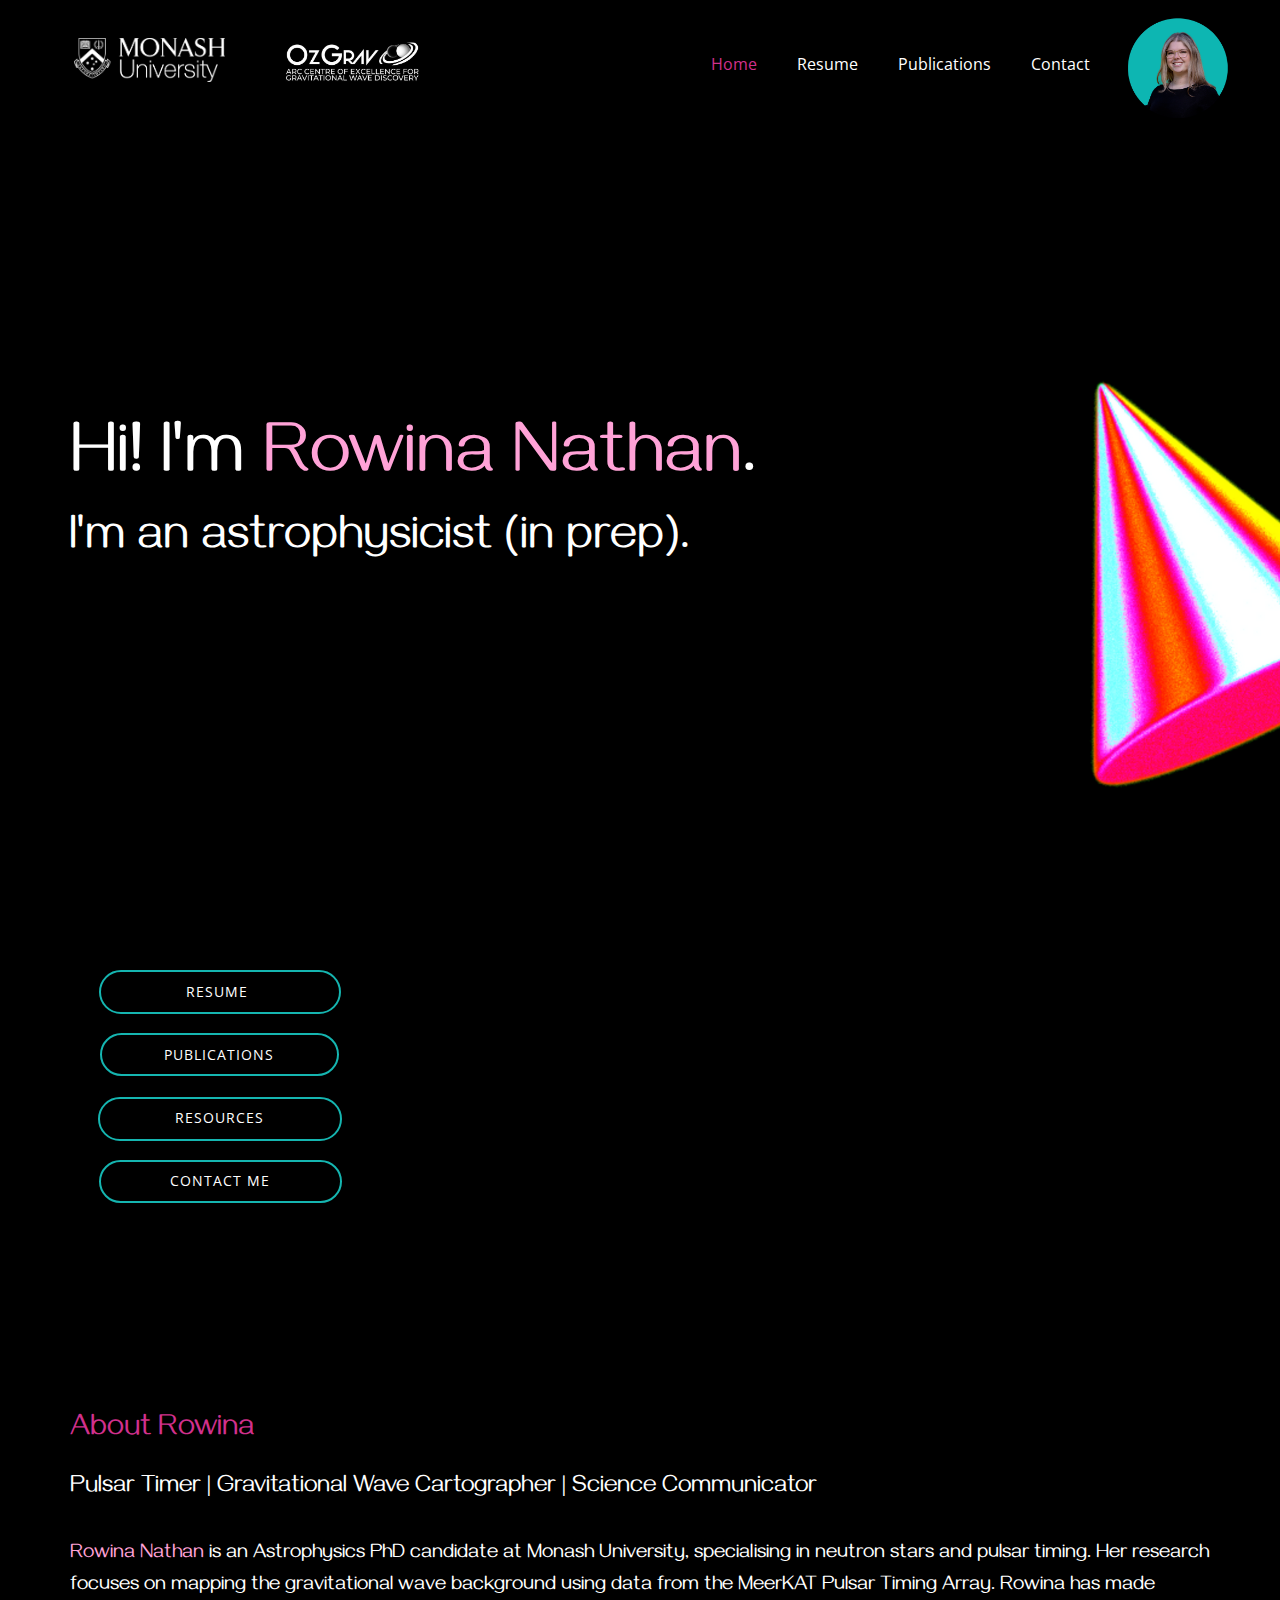
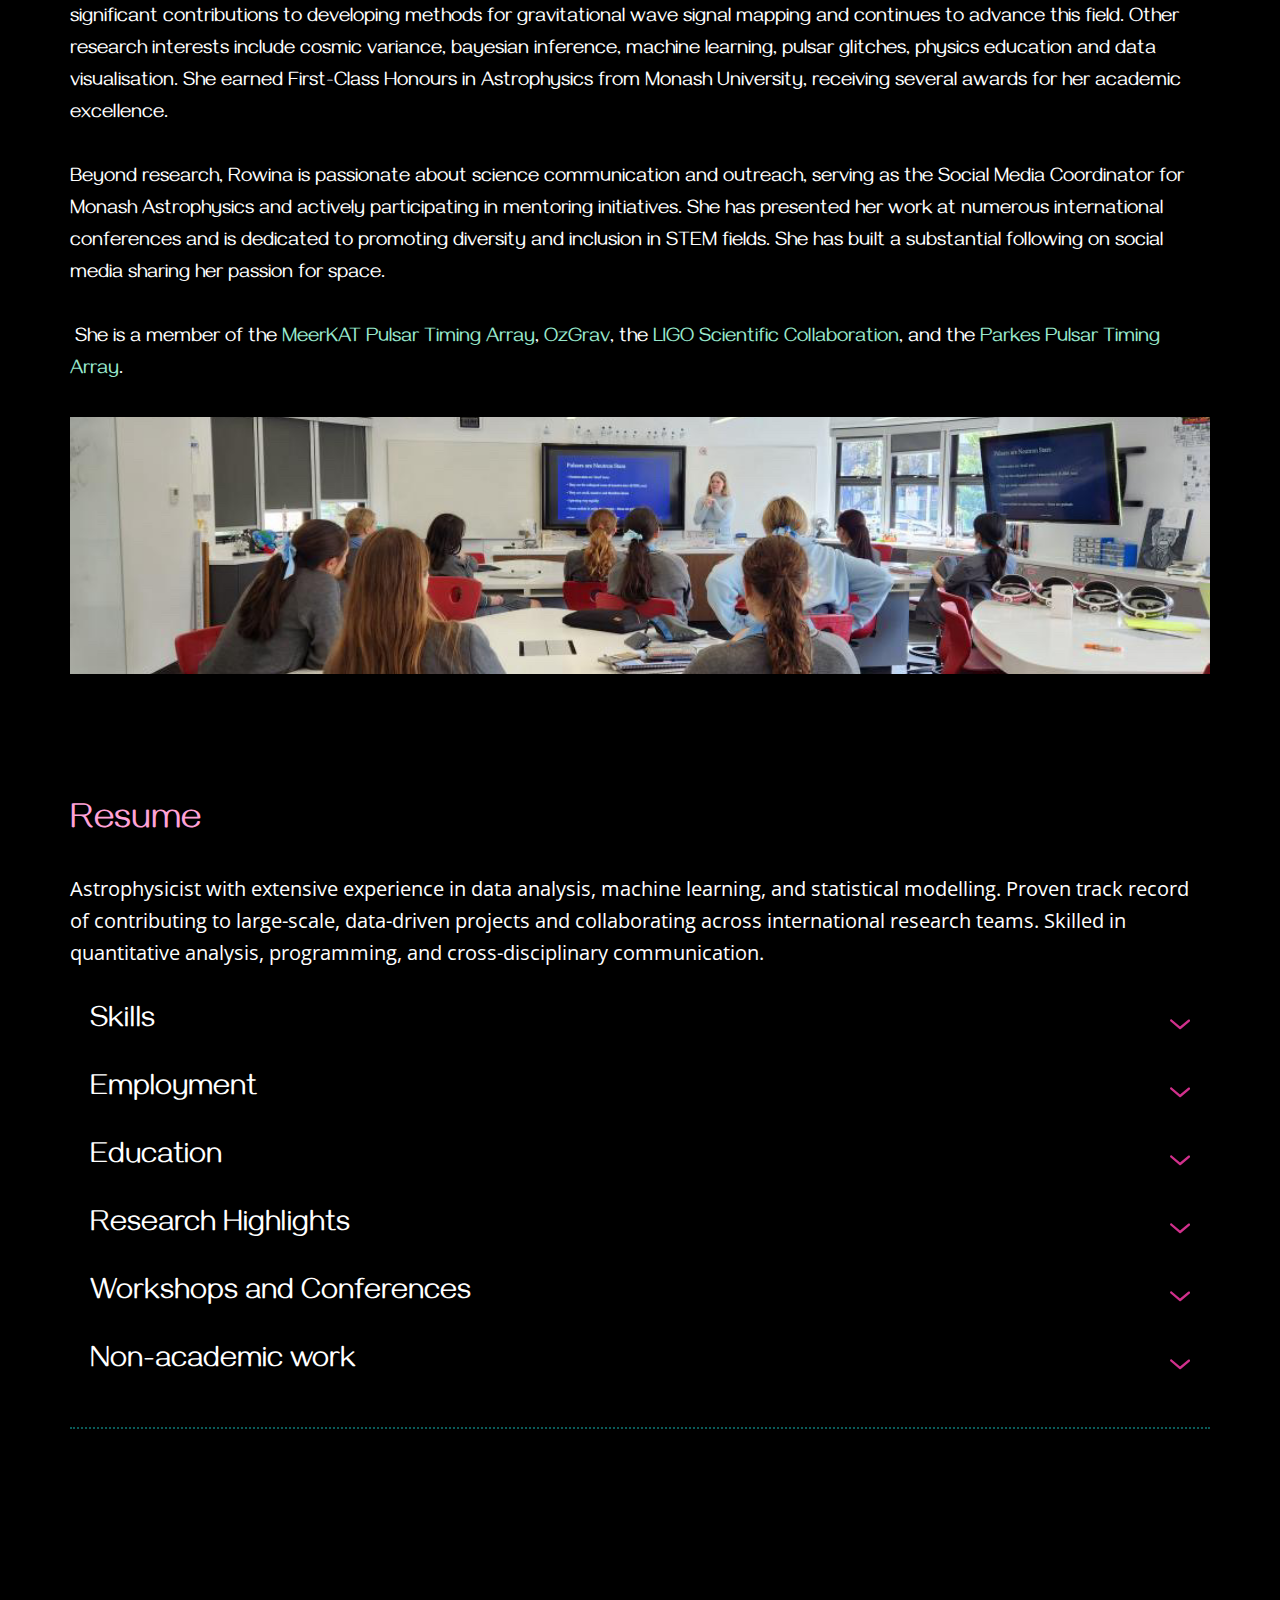
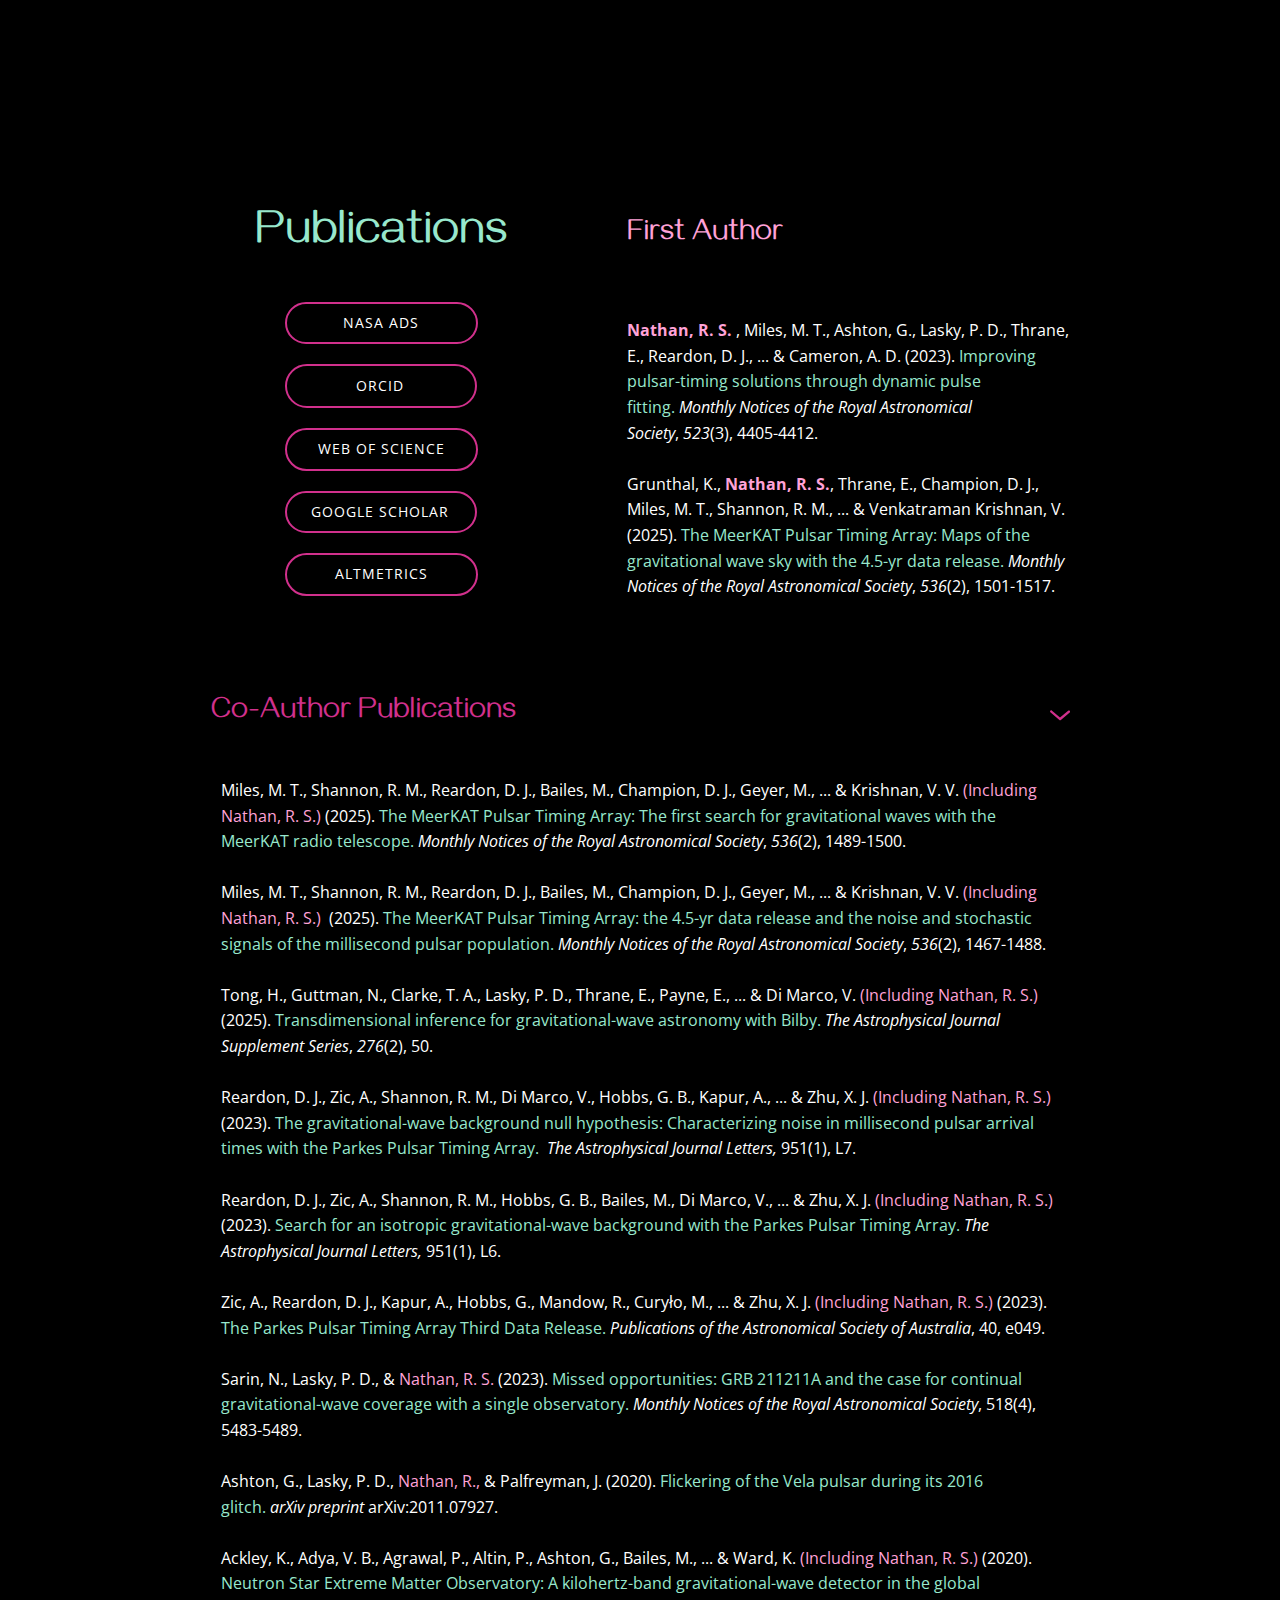
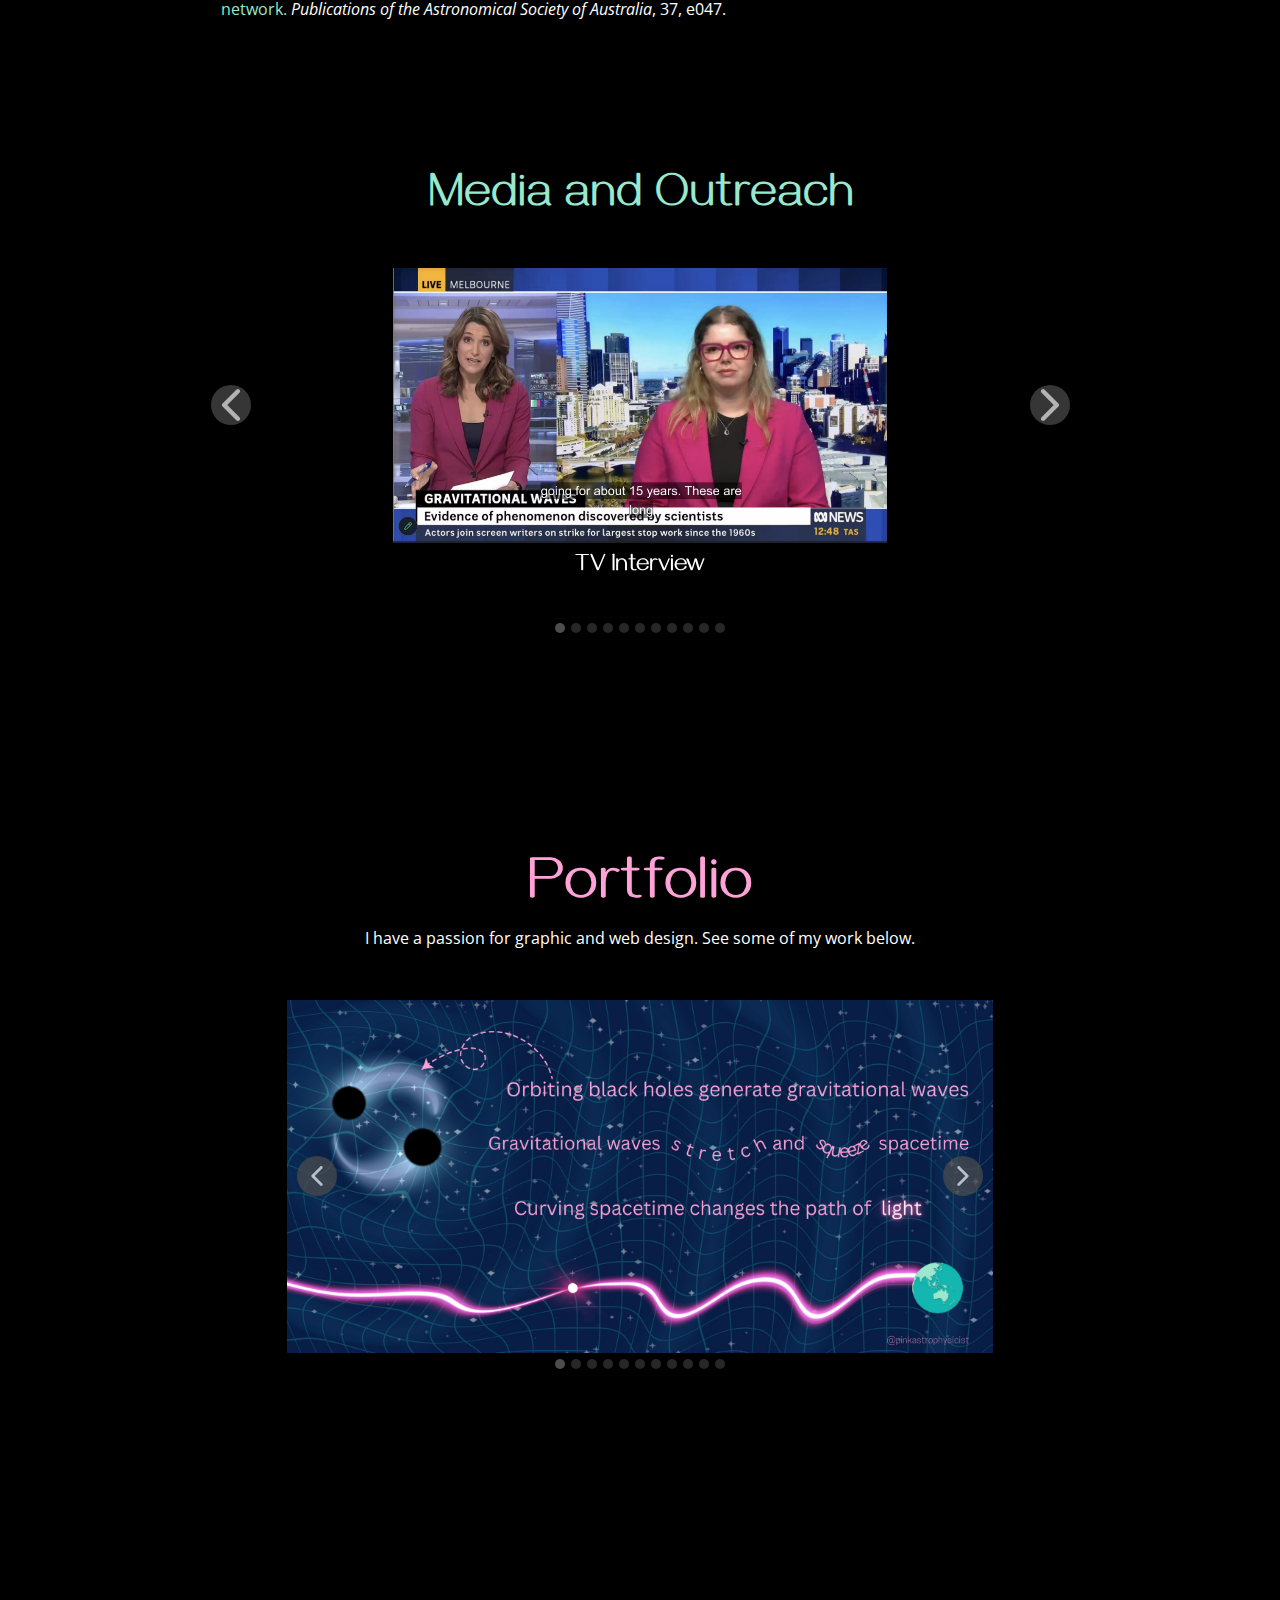
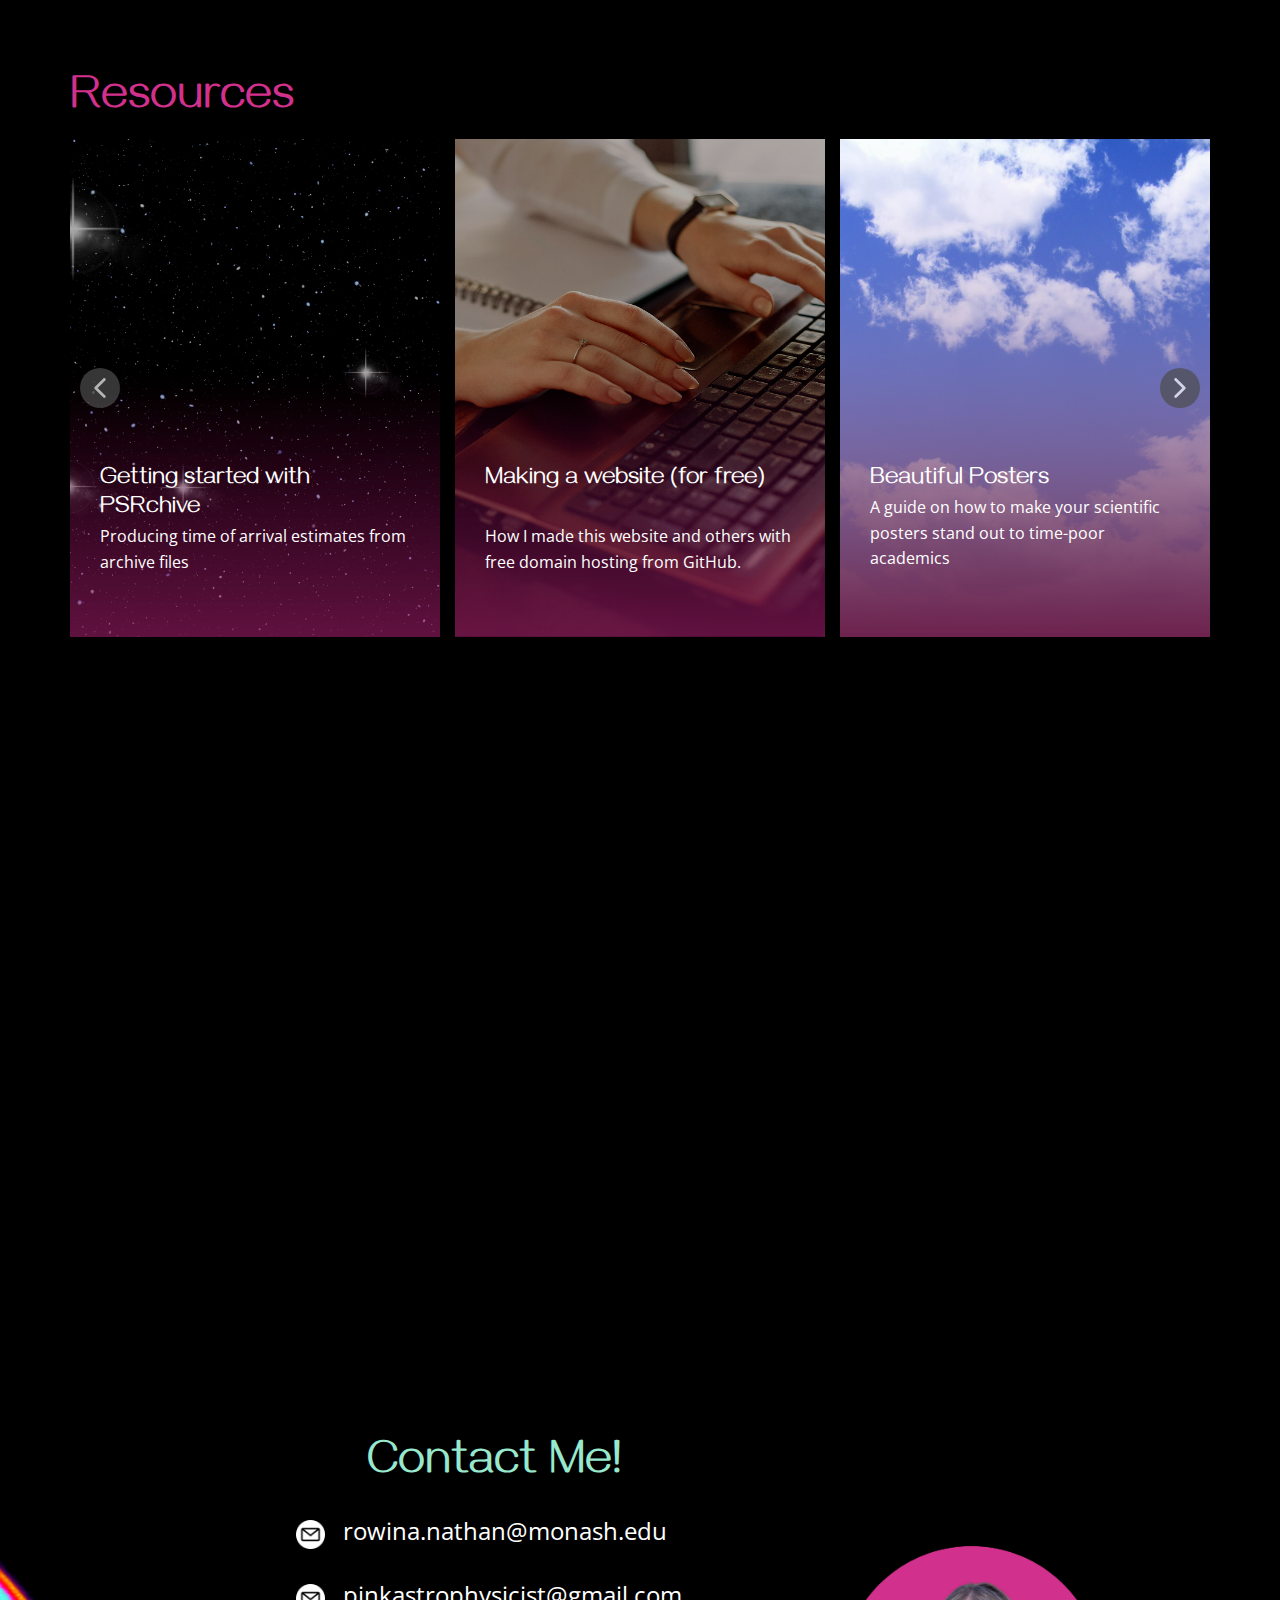
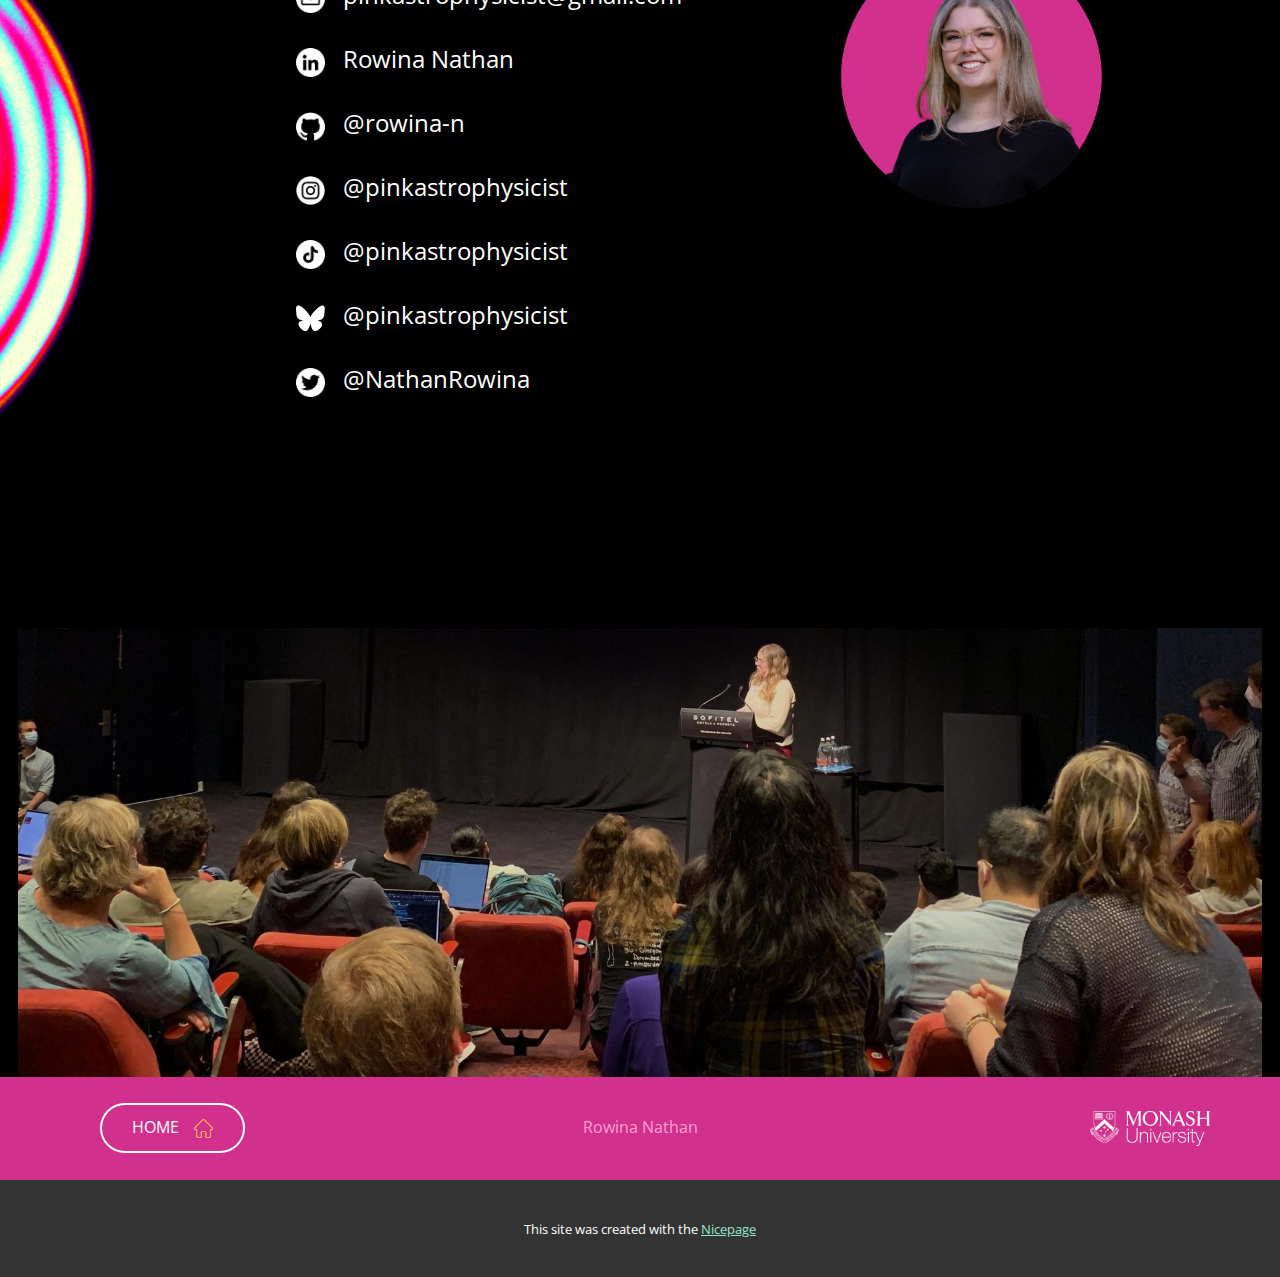
<file: index.html>
<!DOCTYPE html>
<html style="font-size: 16px;" lang="en"><head>
    <meta name="viewport" content="width=device-width, initial-scale=1.0">
    <meta charset="utf-8">
    <meta name="keywords" content="Hi, I&amp;apos;m Rowina Nathan.">
    <meta name="description" content="">
    <title>Rowina</title>
    <link rel="stylesheet" href="nicepage.css" media="screen">
<link rel="stylesheet" href="index.css" media="screen">
    <script class="u-script" type="text/javascript" src="jquery.js" defer=""></script>
    <script class="u-script" type="text/javascript" src="nicepage.js" defer=""></script>
    <meta name="generator" content="Nicepage 7.2.3, nicepage.com">
    
    
    
    
    
    
    
    
    
    
    
    
    <link id="u-theme-google-font" rel="stylesheet" href="https://fonts.googleapis.com/css?family=Open+Sans:300,300i,400,400i,500,500i,600,600i,700,700i,800,800i|Gayathri:100,400,700">
    <script type="application/ld+json">{
		"@context": "http://schema.org",
		"@type": "Organization",
		"name": "personal page",
		"logo": "images/meblue.png"
}</script>
    <meta name="theme-color" content="#d1308c">
    <meta property="og:title" content="Rowina">
    <meta property="og:description" content="">
    <meta property="og:type" content="website">
  <meta data-intl-tel-input-cdn-path="intlTelInput/"></head>
  <body data-home-page="Rowina.html" data-home-page-title="Rowina" data-path-to-root="./" data-include-products="false" class="u-body u-xl-mode" data-lang="en"><header class="u-black u-clearfix u-header u-sticky u-sticky-cf4a" id="sec-9946" data-animation-name="" data-animation-duration="0" data-animation-delay="0" data-animation-direction=""><div class="u-clearfix u-sheet u-sheet-1">
        <a href="./" data-page-id="53406113" class="u-align-right u-image u-logo u-image-1" data-image-width="837" data-image-height="838" title="Rowina">
          <img src="images/meblue.png" class="u-logo-image u-logo-image-1">
        </a>
        <nav class="u-align-center u-menu u-menu-dropdown u-offcanvas u-menu-1">
          <div class="menu-collapse" style="font-size: 1rem; letter-spacing: 0px;">
            <a class="u-button-style u-custom-left-right-menu-spacing u-custom-padding-bottom u-custom-top-bottom-menu-spacing u-hamburger-link u-nav-link u-text-active-palette-1-base u-text-hover-palette-2-base" href="#">
              <svg class="u-svg-link" viewBox="0 0 24 24"><use xmlns:xlink="http://www.w3.org/1999/xlink" xlink:href="#menu-hamburger"></use></svg>
              <svg class="u-svg-content" version="1.1" id="menu-hamburger" viewBox="0 0 16 16" x="0px" y="0px" xmlns:xlink="http://www.w3.org/1999/xlink" xmlns="http://www.w3.org/2000/svg"><g><rect y="1" width="16" height="2"></rect><rect y="7" width="16" height="2"></rect><rect y="13" width="16" height="2"></rect>
</g></svg>
            </a>
          </div>
          <div class="u-custom-menu u-nav-container">
            <ul class="u-nav u-unstyled u-nav-1"><li class="u-nav-item"><a class="u-button-style u-nav-link u-text-active-palette-1-base u-text-hover-palette-2-base" href="./#sec-03ce" data-page-id="53406113" style="padding: 10px 20px;">Home</a>
</li><li class="u-nav-item"><a class="u-button-style u-file-link u-nav-link u-text-active-palette-1-base u-text-hover-palette-2-base" href="files/RowinaNathan-Academic.pdf" target="_blank" style="padding: 10px 20px;">Resume</a><div class="u-nav-popup"><ul class="u-h-spacing-20 u-nav u-unstyled u-v-spacing-10"><li class="u-nav-item"><a class="u-black u-button-style u-file-link u-nav-link u-text-hover-palette-2-base" href="files/RowinaNathan-Academic.pdf" target="_blank">Academic Resume</a>
</li><li class="u-nav-item"><a class="u-black u-button-style u-file-link u-nav-link u-text-hover-palette-2-base" href="files/RowinaNathan-Industry.pdf" target="_blank">Industry Resume</a>
</li></ul>
</div>
</li><li class="u-nav-item"><a class="u-button-style u-nav-link u-text-active-palette-1-base u-text-hover-palette-2-base" href="./#sec-201b" data-page-id="53406113" style="padding: 10px 20px;">Publications</a>
</li><li class="u-nav-item"><a class="u-button-style u-nav-link u-text-active-palette-1-base u-text-hover-palette-2-base" href="./#sec-d554" data-page-id="53406113" style="padding: 10px 20px;">Contact</a>
</li></ul>
          </div>
          <div class="u-custom-menu u-nav-container-collapse">
            <div class="u-black u-container-style u-inner-container-layout u-opacity u-opacity-95 u-sidenav">
              <div class="u-inner-container-layout u-sidenav-overflow">
                <div class="u-menu-close"></div>
                <ul class="u-align-center u-nav u-popupmenu-items u-unstyled u-nav-3"><li class="u-nav-item"><a class="u-button-style u-nav-link" href="./#sec-03ce" data-page-id="53406113">Home</a>
</li><li class="u-nav-item"><a class="u-button-style u-file-link u-nav-link" href="files/RowinaNathan-Academic.pdf" target="_blank">Resume</a><div class="u-nav-popup"><ul class="u-h-spacing-20 u-nav u-unstyled u-v-spacing-10"><li class="u-nav-item"><a class="u-button-style u-file-link u-nav-link" href="files/RowinaNathan-Academic.pdf" target="_blank">Academic Resume</a>
</li><li class="u-nav-item"><a class="u-button-style u-file-link u-nav-link" href="files/RowinaNathan-Industry.pdf" target="_blank">Industry Resume</a>
</li></ul>
</div>
</li><li class="u-nav-item"><a class="u-button-style u-nav-link" href="./#sec-201b" data-page-id="53406113">Publications</a>
</li><li class="u-nav-item"><a class="u-button-style u-nav-link" href="./#sec-d554" data-page-id="53406113">Contact</a>
</li></ul>
              </div>
            </div>
            <div class="u-black u-menu-overlay u-opacity u-opacity-70"></div>
          </div>
        </nav>
        <img class="u-hidden-xs u-image u-image-contain u-image-default u-image-2" src="images/monashlogo_white.png" alt="" data-image-width="2718" data-image-height="788" data-href="https://www.monash.edu/science/schools/physics/research/research-areas/monash-astrophysics" data-target="_blank" rel="nofollow">
        <img class="u-hidden-md u-hidden-sm u-hidden-xs u-image u-image-contain u-image-default u-image-3" src="images/Gradient-Logo-White-with-Text-600x249.jpg" alt="" data-image-width="600" data-image-height="249" data-href="https://www.ozgrav.org" data-target="_blank">
      </div></header>
    <section class="u-align-left u-clearfix u-container-align-left u-image u-section-1" src="" data-image-width="3406" data-image-height="2304" id="sec-03ce">
      <div class="u-clearfix u-sheet u-sheet-1">
        <h1 class="u-text u-text-body-alt-color u-text-default u-title u-text-1">Hi! I'm <span class="u-text-palette-2-base">Rowina Nathan</span>.&nbsp;<br>
        </h1>
        <h1 class="u-text u-text-body-alt-color u-text-default u-title u-text-2">I'm an astrophysicist (in prep). <br>
        </h1>
      </div>
    </section>
    <section class="u-black u-clearfix u-section-2" id="sec-b90b">
      <div class="u-clearfix u-sheet u-sheet-1">
        <a href="files/RowinaNathan-Academic.pdf" class="u-align-center u-border-2 u-border-hover-palette-2-base u-border-palette-5-base u-btn u-btn-round u-button-style u-file-link u-hover-feature u-hover-palette-2-base u-none u-radius-50 u-text-body-alt-color u-text-hover-black u-btn-1" target="_blank">Resume&nbsp; </a>
        <a href="./#sec-201b" data-page-id="53406113" class="u-align-center u-border-2 u-border-hover-palette-3-base u-border-palette-5-base u-btn u-btn-round u-button-style u-hover-palette-3-base u-none u-radius-50 u-text-hover-black u-text-white u-btn-2">publications</a>
        <a href="./#sec-1b75" data-page-id="53406113" class="u-border-2 u-border-hover-palette-1-base u-border-palette-5-base u-btn u-btn-round u-button-style u-hover-palette-1-base u-none u-radius-50 u-text-hover-black u-text-white u-btn-3">resources</a>
        <a href="./#sec-d554" data-page-id="53406113" class="u-align-center u-border-2 u-border-hover-palette-4-base u-border-palette-5-base u-btn u-btn-round u-button-style u-hover-palette-4-base u-none u-radius-50 u-text-hover-black u-text-white u-btn-4">contact me</a>
      </div>
      
    </section>
    <section class="u-black u-clearfix u-section-3" id="sec-25d3">
      <div class="u-clearfix u-sheet u-sheet-1">
        <h4 class="u-text u-text-default u-text-palette-1-base u-text-1">About Rowina </h4>
        <p class="u-align-left u-custom-font u-heading-font u-text u-text-default u-text-2">
          <span style="font-size: 1.5rem;" class="u-text-white">Pulsar Timer | Gravitational Wave Cartographer | Science Communicator&nbsp;</span>
          <span class="u-text-white">
            <br>
          </span>
          <br>
          <span class="u-text-palette-2-base">Rowina Nathan</span>&nbsp;is an Astrophysics PhD candidate at Monash University, specialising in neutron stars and pulsar timing. Her research focuses on mapping the gravitational wave background using data from the MeerKAT Pulsar Timing Array. Rowina has made significant contributions to developing methods for gravitational wave signal mapping and continues to advance this field. Other research interests include cosmic variance, bayesian inference, machine learning, pulsar glitches, physics education and data visualisation. She earned First-Class Honours in Astrophysics from Monash University, receiving several awards for her academic excellence.<br>
          <br>Beyond research, Rowina is passionate about science communication and outreach, serving as the Social Media Coordinator for Monash Astrophysics and actively participating in mentoring initiatives. She has presented her work at numerous international conferences and is dedicated to promoting diversity and inclusion in STEM fields. She has built a substantial following on social media sharing her passion for space.<br>
          <br>&nbsp;She is a member of the <a href="https://mpta-gw.github.io" class="u-active-none u-border-none u-btn u-button-link u-button-style u-hover-none u-none u-text-palette-4-base u-btn-1" target="_blank" rel="nofollow">MeerKAT Pulsar Timing Array</a>,&nbsp;<a href="https://www.ozgrav.org" target="_blank" class="JsGRdQ u-active-none u-border-none u-btn u-button-link u-button-style u-hover-none u-none u-text-palette-4-base u-btn-2">OzGrav</a>, the <a href="https://www.ligo.caltech.edu" target="_blank" rel="noopener" class="JsGRdQ u-active-none u-border-none u-btn u-button-link u-button-style u-hover-none u-none u-text-palette-4-base u-btn-3">LIGO Scientific Collaboration</a>, and the <a href="https://www.atnf.csiro.au/research/pulsar/ppta/" target="_blank" rel="noopener" class="JsGRdQ u-active-none u-border-none u-btn u-button-link u-button-style u-hover-none u-none u-text-palette-4-base u-btn-4">Parkes Pulsar Timing Array</a>.&nbsp;
        </p>
        <img class="u-expanded-width u-image u-image-default u-image-1" src="images/AE73FD92-C24C-475E-8DAE-8673DCA85161.JPG" alt="" data-image-width="1000" data-image-height="750">
      </div>
    </section>
    <section class="u-black u-clearfix u-section-4" id="sec-af00">
      <div class="u-clearfix u-sheet u-sheet-1">
        <h2 class="u-text u-text-default u-text-palette-2-base u-text-1">
          <a class="u-active-none u-border-none u-btn u-button-link u-button-style u-hover-none u-none u-text-palette-2-base u-btn-1" href="#">Resume </a>
        </h2>
        <p class="u-text u-text-default u-text-2"> Astrophysicist with extensive experience in data analysis, machine learning, and statistical modelling. Proven track record of contributing to large-scale, data-driven projects and collaborating across international research teams. Skilled in quantitative analysis, programming, and cross-disciplinary communication.</p>
        <div class="u-accordion u-collapsed-by-default u-expanded-width u-accordion-1">
          <div class="u-accordion-item u-accordion-item-1">
            <a class="u-accordion-link u-button-style u-custom-font u-heading-font u-text-body-alt-color u-accordion-link-1" id="link-9ddf" aria-controls="9ddf" aria-selected="false">
              <span class="u-accordion-link-text">Skills</span>
              <span class="u-accordion-link-icon u-icon u-text-palette-1-base u-icon-1">
                <svg class="u-svg-link" preserveAspectRatio="xMidYMin slice" viewBox="0 0 16 16" style=""><use xlink:href="#svg-77d7"></use></svg>
                <svg class="u-svg-content" viewBox="0 0 16 16" x="0px" y="0px" id="svg-77d7"><path d="M8,10.7L1.6,5.3c-0.4-0.4-1-0.4-1.3,0c-0.4,0.4-0.4,0.9,0,1.3l7.2,6.1c0.1,0.1,0.4,0.2,0.6,0.2s0.4-0.1,0.6-0.2l7.1-6
	c0.4-0.4,0.4-0.9,0-1.3c-0.4-0.4-1-0.4-1.3,0L8,10.7z"></path></svg>
              </span>
            </a>
            <div class="u-accordion-pane u-container-style u-accordion-pane-1" id="9ddf" aria-labelledby="link-9ddf">
              <div class="u-container-layout u-valign-top u-container-layout-1">
                <p class="u-text u-text-default u-text-white u-text-3">
                  <span class="u-text-palette-2-base">Data Analysis &amp; Machine Learning</span>
                  <br>
                  <span style="font-size: 1rem;">Bayesian inference, deep learning, data visualisation, signal processing, time-series analysis</span>
                  <br>
                  <br>
                  <span style="" class="u-text-palette-2-base">Technical Proficiencies</span>
                  <br>
                  <span style="font-size: 1rem;">Python, R, Fortran, bash scripting, high performance computing, Git, statistics, pipeline development</span>
                  <br>
                  <br>
                  <span style="" class="u-text-palette-2-base">Collaboration &amp; Communication</span>
                  <br>
                  <span style="font-size: 1rem;">Cross-functional collaboration, science communication via social media (3M+ views), workshop facilitation, mentoring, event organisation, public speaking</span>
                </p>
              </div>
            </div>
          </div>
          <div class="u-accordion-item u-accordion-item-2">
            <a class="u-accordion-link u-button-style u-custom-font u-heading-font u-text-body-alt-color u-accordion-link-2" id="link-f832" aria-controls="f832" aria-selected="false">
              <span class="u-accordion-link-text">Employment</span>
              <span class="u-accordion-link-icon u-icon u-text-palette-1-base u-icon-2">
                <svg class="u-svg-link" preserveAspectRatio="xMidYMin slice" viewBox="0 0 16 16" style=""><use xmlns:xlink="http://www.w3.org/1999/xlink" xlink:href="#svg-31b3"></use></svg>
                <svg class="u-svg-content" viewBox="0 0 16 16" x="0px" y="0px" id="svg-31b3"><path d="M8,10.7L1.6,5.3c-0.4-0.4-1-0.4-1.3,0c-0.4,0.4-0.4,0.9,0,1.3l7.2,6.1c0.1,0.1,0.4,0.2,0.6,0.2s0.4-0.1,0.6-0.2l7.1-6
	c0.4-0.4,0.4-0.9,0-1.3c-0.4-0.4-1-0.4-1.3,0L8,10.7z"></path></svg>
              </span>
            </a>
            <div class="u-accordion-pane u-container-style u-accordion-pane-2" id="f832" aria-labelledby="link-f832">
              <div class="u-container-layout u-valign-top u-container-layout-2">
                <p class="u-heading-font u-text u-text-body-alt-color u-text-4">
                  <span style="font-size: 1.25rem;" class="u-text-palette-2-base"> Teaching Associate at Monash University</span>
                  <br>
                  <span class="u-text-grey-40">2022​ — Present</span>
                  <br> Delivered hands-on workshops and labs for Astronomy and Physics courses at all undergraduate levels, engaging students in complex astrophysical concepts through practical applications. Managed project timelines and communicated effectively with academic teams, fostering a collaborative environment.<br>
                  <br>
                  <span style="font-size: 1.25rem;" class="u-text-palette-2-base">Social Media Coordinator at Monash Astrophysics</span>
                  <br>
                  <span class="u-text-grey-50"> 2023 — Present</span>
                  <span class="u-text-grey-50">
                    <br>
                  </span>Responsible for running the <a href="https://www.instagram.com/monash_astro/" class="u-active-none u-border-none u-btn u-button-link u-button-style u-hover-none u-none u-text-palette-4-base u-btn-2" target="_blank">Instagram</a>, <a href="https://www.facebook.com/monash.astro" class="u-active-none u-border-none u-btn u-button-link u-button-style u-hover-none u-none u-text-palette-4-base u-btn-3" target="_blank">Facebook</a>, <a href="https://twitter.com/MonashAstro" class="u-active-none u-border-none u-btn u-button-link u-button-style u-hover-none u-none u-text-palette-4-base u-btn-4" target="_blank">Twitter</a>, <a href="https://www.linkedin.com/company/98834661" class="u-active-none u-border-none u-btn u-button-link u-button-style u-hover-none u-none u-text-palette-4-base u-btn-5" target="_blank">Linked-in</a> and <a href="https://bsky.app/profile/monashastro.bsky.social" class="u-active-none u-border-none u-btn u-button-link u-button-style u-hover-none u-none u-text-palette-4-base u-btn-6" target="_blank">Bluesky</a> accounts for <a href="https://linktr.ee/monashastro" class="u-active-none u-border-none u-btn u-button-link u-button-style u-hover-none u-none u-text-palette-4-base u-btn-7" target="_blank">Monash University Astrophysics</a>.&nbsp;<br>
                  <span style="font-size: 1.25rem;" class="u-text-palette-2-base">
                    <br>Head Teacher at Code Camp&nbsp;
                  </span>
                  <br>
                  <span class="u-text-grey-40">2018 — 2022&nbsp; &nbsp; &nbsp; &nbsp;</span>
                  <br> Taught coding to children aged 6 to 13 in a classroom setting, helping them find a passion for STEM subjects from an early age.<br>
                  <br>
                  <span style="font-size: 1.25rem;" class="u-text-palette-2-base">Private Mathematics and Science</span>
                  <span style="font-size: 1.25rem;" class="u-text-palette-2-base">&nbsp;Tutor&nbsp; </span>
                  <br>
                  <span class="u-text-grey-40">2017 — 2024&nbsp; &nbsp; &nbsp; &nbsp;</span>
                  <br>Assisted students from years 6 to 12 to keep up in the classroom at school by explaining
mathematics to them in a fun and engaging way.&nbsp;<br>
                  <br>
                  <span style="font-size: 1.25rem;" class="u-text-palette-2-base">Finance and&nbsp;Performance Intern at Deloitte Australia&nbsp;</span>
                  <br>
                  <span class="u-text-grey-40">2019</span>
                  <br> Assisted on a project implementing Workday Financials at a tertiary institution. Gained experience in data integrity checks, reporting, and stakeholder engagement within a corporate environment. Created value adds for the client such as a self-checking financial reports and quick-view dashboards.<br>
                  <br>
                  <span style="font-size: 1.25rem;" class="u-text-palette-2-base">Guest Services at Kandersteg International Scout Center, Switzerland&nbsp; </span>
                  <br>
                  <span class="u-text-grey-40">2018 — 2020</span>
                  <br> Alpine ski guiding and internal chalet operations in the remote Swiss Alps. Read about it <a href="https://www.kisc.ch/news/power-positivity-kisc" class="u-active-none u-border-none u-btn u-button-link u-button-style u-hover-none u-none u-text-palette-4-base u-btn-8" target="_blank">here</a>.&nbsp;<br>
                  <br>
                  <span style="font-size: 1.25rem;" class="u-text-palette-2-base">Tutor at Kids Like Us&nbsp; </span>
                  <br>
                  <span class="u-text-grey-40">2017</span>
                  <br>Worked with children with a range of learning difficulties to help them to implement their
ideas for games a program in Scratch.&nbsp;&nbsp;
                </p>
              </div>
            </div>
          </div>
          <div class="u-accordion-item u-accordion-item-3">
            <a class="u-accordion-link u-button-style u-custom-font u-heading-font u-text-body-alt-color u-accordion-link-3" id="link-da0b" aria-controls="da0b" aria-selected="false">
              <span class="u-accordion-link-text">Education</span>
              <span class="u-accordion-link-icon u-icon u-text-palette-1-base u-icon-3">
                <svg class="u-svg-link" preserveAspectRatio="xMidYMin slice" viewBox="0 0 16 16" style=""><use xmlns:xlink="http://www.w3.org/1999/xlink" xlink:href="#svg-7054"></use></svg>
                <svg class="u-svg-content" viewBox="0 0 16 16" x="0px" y="0px" id="svg-7054"><path d="M8,10.7L1.6,5.3c-0.4-0.4-1-0.4-1.3,0c-0.4,0.4-0.4,0.9,0,1.3l7.2,6.1c0.1,0.1,0.4,0.2,0.6,0.2s0.4-0.1,0.6-0.2l7.1-6
	c0.4-0.4,0.4-0.9,0-1.3c-0.4-0.4-1-0.4-1.3,0L8,10.7z"></path></svg>
              </span>
            </a>
            <div class="u-accordion-pane u-container-style u-accordion-pane-3" id="da0b" aria-labelledby="link-da0b">
              <div class="u-container-layout u-container-layout-3">
                <p class="u-heading-font u-text u-text-body-alt-color u-text-5">
                  <span style="font-weight: 400;" class="u-text-palette-2-base">
                    <span style="font-size: 1.25rem;"> Astrophysics PhD Candidate, Monash University</span>
                    <br>
                    <span style="font-size: 1rem;" class="u-text-grey-40">2022 - 2025</span>
                    <br>
                    <font color="#ffffff">My research is mainly focused on neutron stars, specifically p</font>
                    <span class="u-text-white">ulsar timing. I am currently working on mapping the gravitational wave background for the MeerKAT Pulsar Timing Array 4.5 year data release. Through this project I have contributed to methods development in gravitational wave signal mapping in Pulsar Timing Arrays and plan to continue this work. I have completed a project on improving pulsar timing by characterising pulse
shape variation, which was continued from my honours research. Alongside my research, I am ​involved in many outreach activities and mentoring.</span>
                    <br>
                    <br>
                    <span style="font-size: 1.25rem;">Honours in Astrophysics, Monash University&nbsp;</span>
                  </span>
                  <span class="u-text-palette-2-base" style="font-size: 1.25rem;">
                    <br>
                  </span>
                  <span class="u-text-grey-40">2021&nbsp;</span>
                  <br>2021 First-Class Honours<br>2021 Recipient of the J.L Williams Scholarship<br>2021 Faculty of Science Dean’s List Award<br>2022 Rhodes Scholarship Shortlist&nbsp;<br>
                  <br>The honours degree consists of two components, coursework and a research project. For
my coursework I have undertaken units in computational astrophysics, stellar astrophysics,
advanced observational astronomy, general relativity, advanced data analysis and machine
learning. My research was validating a new dynamic pulsar timing method on simulated pulsar data. I graduated with first-class honours.<br>
                  <br>
                  <span class="u-text-palette-2-base" style="font-size: 1.25rem;">Bachelor of Science and Bachelor of Commerce, Monash University&nbsp;</span>
                  <br>
                  <span class="u-text-grey-40">2017 — 2020&nbsp;</span>
                  <br>Majors: Astrophysics and Business Analytics, Minor: Mathematics&nbsp;<br>Weighted Average Mark: High Distinction&nbsp;<br>
                  <br>As part of my degree, I worked on cutting-edge research projects with professional
astrophysicists, analysing telescope data with innovative techniques including neural
networks, and other machine learning techniques. My research is outlined in more detail
below.
					During my studies I also completed courses in machine learning, time series analysis,
forecasting, Bayesian statistics, data visualisation, databases and computing. As part of a
group project for Business Analytics my group created a machine learning model that was
the best at predicting the outcome of a point in tennis. Our model correctly predicted
92.86% of point outcomes, which was higher than the other 28 models submitted.&nbsp;<br>
                  <br>
                  <span style="font-size: 1.25rem;" class="u-text-palette-2-base">Year 12 Graduate, Shelford Girls' Grammar</span>
                  <span class="u-text-palette-2-base"> &nbsp;<br>
                  </span>
                  <span class="u-text-grey-40">2016</span>&nbsp;<br>ATAR: 96.65&nbsp;
                </p>
              </div>
            </div>
          </div>
          <div class="u-accordion-item u-accordion-item-4">
            <a class="u-accordion-link u-button-style u-custom-font u-heading-font u-text-body-alt-color u-accordion-link-4" id="link-0d2f" aria-controls="0d2f" aria-selected="false">
              <span class="u-accordion-link-text">Research Highlights </span>
              <span class="u-accordion-link-icon u-icon u-text-palette-1-base u-icon-4">
                <svg class="u-svg-link" preserveAspectRatio="xMidYMin slice" viewBox="0 0 16 16" style=""><use xlink:href="#svg-2d92"></use></svg>
                <svg class="u-svg-content" viewBox="0 0 16 16" x="0px" y="0px" id="svg-2d92"><path d="M8,10.7L1.6,5.3c-0.4-0.4-1-0.4-1.3,0c-0.4,0.4-0.4,0.9,0,1.3l7.2,6.1c0.1,0.1,0.4,0.2,0.6,0.2s0.4-0.1,0.6-0.2l7.1-6
	c0.4-0.4,0.4-0.9,0-1.3c-0.4-0.4-1-0.4-1.3,0L8,10.7z"></path></svg>
              </span>
            </a>
            <div class="u-accordion-pane u-container-style u-accordion-pane-4" id="0d2f" aria-labelledby="link-0d2f">
              <div class="u-container-layout u-container-layout-4">
                <p class="u-text u-text-default u-text-6">
                  <span style="font-size: 1.25rem;">12 Publications <span class="u-text-palette-2-base">|</span> 2 First Author Publications <span class="u-text-palette-2-base">|</span> 1300+ citations&nbsp;
                  </span>
                  <br>
                  <br>
                  <span style="font-size: 1.25rem;">h-index: 6 (95th percentile for astronomy PhD students in Australia)</span>
                  <br>
                  <br>
                  <span style="font-size: 1.25rem;">Invited speaker and conference organiser at conferences across Australia and Europe</span>
                  <br>
                  <br>
                  <span style="font-size: 1.25rem;" class="u-text-palette-2-base">The MeerKAT Pulsar Timing Array: Maps of the gravitational-wave sky with the 4.5 year data release.</span>
                  <br>Co-led the development of data pipelines and algorithms for gravitational-wave mapping using 4.5 years of MeerKAT data.<br>Utilized Python and HPC to process large datasets, achieving the most detailed gravitational-wave background skymaps to date, including a 2-sigma hotspot at 7 nHz.<br>
                  <br>
                  <span class="u-text-palette-2-base" style="font-size: 1.25rem;">Improving pulsar-timing solutions through dynamic pulse fitting.</span>
                  <a href="http://arxiv.org/abs/2304.02793" target="_blank" rel="noopener" class="OYPEnA font-feature-calt-off font-feature-clig-off font-feature-liga-off text-decoration-none text-strikethrough-none u-active-none u-border-none u-btn u-button-style u-hover-none u-none u-text-palette-4-base white-space-prewrap u-btn-9"></a>
                  <br>Developed a timing method using basis functions to enhance pulse profile accuracy in PSR J1103-5403, increasing timing precision by 78% and gravitational-wave sensitivity by 32%. <br>Identified mode-changing behaviour, offering new insights into pulsar dynamics.<br>
                  <br>
                  <span style="font-size: 1.25rem;" class="u-text-palette-2-base">A Physically Motivated Neural Network for Inferring Stellar Parameters&nbsp;</span>
                  <br>Designed a variational auto-encoder in TensorFlow to improve stellar parameter measurements, applying physics-informed architecture for enhanced accuracy and generalisability.<br>
                  <br>
                  <span class="u-text-palette-2-base" style="font-size: 1.25rem;">Machine Learning Model for Predicting Tennis Point Outcomes</span>
                  <br>Developed a machine learning model in R achieving 92.86% prediction accuracy, surpassing 28 competing models in a Business Analytics group project.<br>
                </p>
              </div>
            </div>
          </div>
          <div class="u-accordion-item u-accordion-item-5">
            <a class="u-accordion-link u-button-style u-custom-font u-heading-font u-text-body-alt-color u-accordion-link-5" id="link-f2da" aria-controls="f2da" aria-selected="false">
              <span class="u-accordion-link-text">Workshops and Conferences</span>
              <span class="u-accordion-link-icon u-icon u-text-palette-1-base u-icon-5">
                <svg class="u-svg-link" preserveAspectRatio="xMidYMin slice" viewBox="0 0 16 16" style=""><use xlink:href="#svg-258b"></use></svg>
                <svg class="u-svg-content" viewBox="0 0 16 16" x="0px" y="0px" id="svg-258b"><path d="M8,10.7L1.6,5.3c-0.4-0.4-1-0.4-1.3,0c-0.4,0.4-0.4,0.9,0,1.3l7.2,6.1c0.1,0.1,0.4,0.2,0.6,0.2s0.4-0.1,0.6-0.2l7.1-6
	c0.4-0.4,0.4-0.9,0-1.3c-0.4-0.4-1-0.4-1.3,0L8,10.7z"></path></svg>
              </span>
            </a>
            <div class="u-accordion-pane u-container-style u-accordion-pane-5" id="f2da" aria-labelledby="link-f2da">
              <div class="u-container-layout u-container-layout-5">
                <p class="u-text u-text-default u-text-7">International Pulsar Timing Array Science Meeting | <span class="u-text-palette-2-base">2024</span>&nbsp;<br>Contributed talk&nbsp;<br>
                  <br>International Pulsar Timing Array  Student Week | <span class="u-text-palette-2-base">2024</span>&nbsp;<br>Invited Talk&nbsp;<br>
                  <br>European Pulsar Timing Array Science Meeting | <span class="u-text-palette-2-base">2024</span>&nbsp;<br>Invited Talk&nbsp;<br>
                  <br>International Pulsar Timing Array Science Meeting | <span class="u-text-palette-2-base">2023</span>&nbsp;<br>Contributed talk and Local organising committee&nbsp;<br>
                  <br>International Pulsar Timing Array Student Week | <span class="u-text-palette-2-base">2023</span>&nbsp;<br>Organising committee&nbsp;<br>
                  <br>Gravitational Wave Physics and Astronomy Workshop | <span class="u-text-palette-2-base">2022</span>&nbsp;<br>Poster&nbsp;<br>
                  <br>Astronomical Society of Australia Scientific Meeting | <span class="u-text-palette-2-base">2022, 2023&nbsp;</span>
                  <br>Contributed talk and <span style="font-weight: 700;">Talk prize honourable mention</span> (2023)&nbsp;<br>
                  <br>Australian National Institute of Theoretical Astrophysics Meeting | <span class="u-text-palette-2-base">2022,  2023</span>&nbsp;<br>Contributed Talk and Summer School Session Assistant (2023)&nbsp;<br>
                  <br>OzGrav retreat | <span class="u-text-palette-2-base">2021 - 2023&nbsp;</span>
                  <br>Contributed Talk and <span style="font-weight: 700;">Outreach Award Highly Commended </span>(2023)
                </p>
              </div>
            </div>
          </div>
          <div class="u-accordion-item u-accordion-item-6">
            <a class="u-accordion-link u-button-style u-custom-font u-heading-font u-text-body-alt-color u-accordion-link-6" id="link-0326" aria-controls="0326" aria-selected="false">
              <span class="u-accordion-link-text">Non-​academic&nbsp;work</span>
              <span class="u-accordion-link-icon u-icon u-text-palette-1-base u-icon-6">
                <svg class="u-svg-link" preserveAspectRatio="xMidYMin slice" viewBox="0 0 16 16" style=""><use xmlns:xlink="http://www.w3.org/1999/xlink" xlink:href="#svg-2f53"></use></svg>
                <svg class="u-svg-content" viewBox="0 0 16 16" x="0px" y="0px" id="svg-2f53"><path d="M8,10.7L1.6,5.3c-0.4-0.4-1-0.4-1.3,0c-0.4,0.4-0.4,0.9,0,1.3l7.2,6.1c0.1,0.1,0.4,0.2,0.6,0.2s0.4-0.1,0.6-0.2l7.1-6
	c0.4-0.4,0.4-0.9,0-1.3c-0.4-0.4-1-0.4-1.3,0L8,10.7z"></path></svg>
              </span>
            </a>
            <div class="u-accordion-pane u-container-style u-accordion-pane-6" id="0326" aria-labelledby="link-0326">
              <div class="u-container-layout u-valign-top u-container-layout-6">
                <p class="u-heading-font u-text u-text-body-alt-color u-text-default u-text-8">
                  <span class="u-text-palette-2-base" style="font-size: 1.25rem;"></span>
                  <span class="u-text-palette-2-base" style="font-size: 1.25rem;">ABC News TV Interview<br>
                  </span>Gravitational-wave background discovery&nbsp;<br>
                  <br>
                  <span style="font-size: 1.25rem;" class="u-text-palette-2-base">Cosmos Magazine
Issue&nbsp;</span>
                  <span class="u-text-palette-2-base">
                    <br>
                  </span>102 scientist profile&nbsp;<br>
                  <br>
                  <span style="font-size: 1.25rem;" class="u-text-palette-2-base">Instagram and TikTok Science Communicator&nbsp;</span>
                  <span class="u-text-palette-2-base">
                    <br>
                  </span>3M+ views, 12K+ followers&nbsp;<br>
                  <br>
                  <span style="font-size: 1.25rem;" class="u-text-palette-2-base">OzGrav Education and Public Outreach Coordinator&nbsp;</span>
                  <span class="u-text-palette-2-base">
                    <br>
                  </span>Monash Node, 10+ school visits and outreach events&nbsp;<br>
                  <br>
                  <span style="font-size: 1.25rem;" class="u-text-palette-2-base">Women and Non-binary People+ in Physics and Astronomy&nbsp;</span>
                  <span class="u-text-palette-2-base">
                    <br>
                  </span>Committee Member and Mentor&nbsp;<br>
                  <br>
                  <span style="font-size: 1.25rem;" class="u-text-palette-2-base">Bentleigh Football Netball Club&nbsp;</span>
                  <span class="u-text-palette-2-base">
                    <br>
                  </span>Netball Player
                </p>
              </div>
            </div>
          </div>
        </div>
        <div class="u-border-2 u-border-palette-5-base u-expanded-width u-line u-line-horizontal u-opacity u-opacity-50 u-line-1"></div>
      </div>
    </section>
    <section class="u-clearfix u-image u-section-5" id="sec-201b" data-image-width="3415" data-image-height="1920">
      <div class="u-clearfix u-sheet u-sheet-1">
        <div class="data-layout-selected u-align-center u-clearfix u-gutter-0 u-layout-wrap u-layout-wrap-1">
          <div class="u-gutter-0 u-layout" style="">
            <div class="u-layout-row" style="">
              <div class="u-size-30">
                <div class="u-layout-col">
                  <div class="u-container-style u-layout-cell u-size-60 u-layout-cell-1">
                    <div class="u-container-layout u-container-layout-1">
                      <h2 class="u-align-center u-text u-text-default u-text-palette-4-base u-text-1">Publications </h2>
                      <a href="https://ui.adsabs.harvard.edu/public-libraries/ZJKENgQdRGCYRi5E3M2gEg" class="u-align-center u-border-2 u-border-hover-palette-1-base u-border-palette-1-base u-btn u-btn-round u-button-style u-hover-palette-1-base u-none u-radius u-text-body-alt-color u-btn-1" target="_blank">NASA ADS</a>
                      <a href="https://orcid.org/0000-0002-3922-2773" class="u-align-center u-border-2 u-border-hover-palette-1-base u-border-palette-1-base u-btn u-btn-round u-button-style u-hover-palette-1-base u-none u-radius u-text-white u-btn-2" target="_blank">orcid</a>
                      <a href="https://www.webofscience.com/wos/author/record/JFK-2386-2023" class="u-align-center u-border-2 u-border-hover-palette-1-base u-border-palette-1-base u-btn u-btn-round u-button-style u-hover-palette-1-base u-none u-radius u-text-body-alt-color u-btn-3" target="_blank">web of science</a>
                      <a href="https://scholar.google.com.au/citations?user=qLkn2GwAAAAJ&amp;hl=en&amp;authuser=1" class="u-align-center u-border-2 u-border-hover-palette-1-base u-border-palette-1-base u-btn u-btn-round u-button-style u-hover-palette-1-base u-none u-radius u-text-body-alt-color u-btn-4" target="_blank">google scholar</a>
                      <a href="https://www.altmetric.com/explorer/highlights?q=Rowina+Nathan&amp;scope=all" class="u-align-center u-border-2 u-border-hover-palette-1-base u-border-palette-1-base u-btn u-btn-round u-button-style u-hover-palette-1-base u-none u-radius u-text-body-alt-color u-btn-5" target="_blank">altmetrics</a>
                    </div>
                  </div>
                </div>
              </div>
              <div class="u-size-30" style="">
                <div class="u-layout-col" style="">
                  <div class="u-container-align-left u-container-style u-layout-cell u-size-60 u-layout-cell-2">
                    <div class="u-container-layout u-container-layout-2">
                      <h3 class="u-align-left u-text u-text-palette-2-base u-text-2">First Author</h3>
                      <p class="u-align-left u-text u-text-body-alt-color u-text-3">
                        <span style="font-weight: 700;">
                          <a href="https://academic.oup.com/mnras/article/523/3/4405/7191270" class="u-active-none u-border-none u-btn u-button-link u-button-style u-hover-none u-none u-text-body-alt-color u-btn-6" target="_blank">
                            <span class="u-text-palette-2-base">
                              <br>
                              <br>Nathan, R. S.
                            </span>
                            <span style="font-weight: 400;">, Miles, M. T., Ashton, G., Lasky, P. D., Thrane, E., Reardon, D. J., ... &amp; Cameron, A. D. (2023). <span class="u-text-palette-4-base">Improving pulsar-timing solutions through dynamic pulse fitting.</span>&nbsp;<i>Monthly Notices of the Royal Astronomical Society</i>,&nbsp;<i>523</i>(3), 4405-4412.
                            </span>
                          </a>
                        </span>
                        <br>
                        <br> Grunthal, K., <span class="u-text-palette-2-base" style="font-weight: 700;">Nathan, R. S.</span>, Thrane, E., Champion, D. J., Miles, M. T., Shannon, R. M., ... &amp; Venkatraman Krishnan, V. (2025). <span class="u-text-palette-4-base">The MeerKAT Pulsar Timing Array: Maps of the gravitational wave sky with the 4.5-yr data release.</span>&nbsp;<i>Monthly Notices of the Royal Astronomical Society</i>,&nbsp;<i>536</i>(2), 1501-1517.<br>
                        <br>
                      </p>
                    </div>
                  </div>
                </div>
              </div>
            </div>
          </div>
        </div>
        <div class="custom-expanded u-accordion u-accordion-1">
          <div class="u-accordion-item">
            <a class="active u-accordion-link u-button-style u-custom-font u-heading-font u-text-hover-palette-1-base u-text-palette-2-base u-accordion-link-1" id="link-f489" aria-controls="f489" aria-selected="true">
              <span class="u-accordion-link-text">Co-Author Publications</span>
              <span class="u-accordion-link-icon u-icon u-text-palette-1-base u-icon-1">
                <svg class="u-svg-link" preserveAspectRatio="xMidYMin slice" viewBox="0 0 16 16" style=""><use xlink:href="#svg-1ee7"></use></svg>
                <svg class="u-svg-content" viewBox="0 0 16 16" x="0px" y="0px" id="svg-1ee7"><path d="M8,10.7L1.6,5.3c-0.4-0.4-1-0.4-1.3,0c-0.4,0.4-0.4,0.9,0,1.3l7.2,6.1c0.1,0.1,0.4,0.2,0.6,0.2s0.4-0.1,0.6-0.2l7.1-6
	c0.4-0.4,0.4-0.9,0-1.3c-0.4-0.4-1-0.4-1.3,0L8,10.7z"></path></svg>
              </span>
            </a>
            <div class="u-accordion-active u-accordion-pane u-container-style u-accordion-pane-1" id="f489" aria-labelledby="link-f489">
              <div class="u-container-layout u-valign-top u-container-layout-3">
                <p class="u-text u-text-body-alt-color u-text-default u-text-4"> Miles, M. T., Shannon, R. M., Reardon, D. J., Bailes, M., Champion, D. J., Geyer, M., ... &amp; Krishnan, V. V. <span class="u-text-palette-2-base">(Including Nathan, R. S.)</span> (2025). <span class="u-text-palette-4-base">The MeerKAT Pulsar Timing Array: The first search for gravitational waves with the MeerKAT radio telescope.</span>&nbsp;<i>Monthly Notices of the Royal Astronomical Society</i>,&nbsp;<i>536</i>(2), 1489-1500.<br>
                  <br> Miles, M. T., Shannon, R. M., Reardon, D. J., Bailes, M., Champion, D. J., Geyer, M., ... &amp; Krishnan, V. V.&nbsp;<span class="u-text-palette-2-base">(Including Nathan, R. S.)&nbsp;</span> (2025). <span class="u-text-palette-4-base">The MeerKAT Pulsar Timing Array: the 4.5-yr data release and the noise and stochastic signals of the millisecond pulsar population.&nbsp;</span><i>Monthly Notices of the Royal Astronomical Society</i>,&nbsp;<i>536</i>(2), 1467-1488.<br>
                  <br> Tong, H., Guttman, N., Clarke, T. A., Lasky, P. D., Thrane, E., Payne, E., ... &amp; Di Marco, V.&nbsp;<span class="u-text-palette-2-base">(Including Nathan, R. S.)&nbsp;</span> (2025). <span class="u-text-palette-4-base">Transdimensional inference for gravitational-wave astronomy with Bilby.</span>&nbsp;<i>The Astrophysical Journal Supplement Series</i>,&nbsp;<i>276</i>(2), 50.<br>
                  <br>Reardon, D. J., Zic, A., Shannon, R. M., Di Marco, V., Hobbs, G. B., Kapur, A., ... &amp; Zhu, X. J. <span class="u-text-palette-2-base">(Including Nathan, R. S.)</span> (2023). <span class="u-text-palette-4-base">The gravitational-wave background null hypothesis: Characterizing noise in millisecond pulsar arrival times with the Parkes Pulsar Timing Array.<span style="font-style: italic;">&nbsp;</span>
                  </span>
                  <span style="font-style: italic;">The Astrophysical Journal Letters,</span>&nbsp;951(1), L7.<br>
                  <br>Reardon, D. J., Zic, A., Shannon, R. M., Hobbs, G. B., Bailes, M., Di Marco, V., ... &amp; Zhu, X. J.&nbsp;<span class="u-text-palette-2-base">(Including Nathan, R. S.)</span> (2023).<span class="u-text-palette-4-base"> Search for an isotropic gravitational-wave background with the Parkes Pulsar Timing Array.</span>
                  <span style="font-style: italic;">&nbsp;The Astrophysical Journal Letters,</span>&nbsp;951(1), L6.<br>
                  <br>Zic, A., Reardon, D. J., Kapur, A., Hobbs, G., Mandow, R., Curyło, M., ... &amp; Zhu, X. J. <span class="u-text-palette-2-base">(Including Nathan, R. S.) </span>(2023). <span class="u-text-palette-4-base">The Parkes Pulsar Timing Array Third Data Release.&nbsp;</span>
                  <span style="font-style: italic;">Publications of the Astronomical Society of Australia</span>, 40, e049.<br>
                  <br>Sarin, N., Lasky, P. D., &amp; <span class="u-text-palette-2-base">Nathan, R. S.</span> (2023). <span class="u-text-palette-4-base">Missed opportunities: GRB 211211A and the case for continual gravitational-wave coverage with a single observatory.</span>&nbsp;<span style="font-style: italic;">Monthly Notices of the Royal Astronomical Society</span>,&nbsp;518(4), 5483-5489.<br>
                  <br>Ashton, G., Lasky, P. D., <span class="u-text-palette-2-base">Nathan, R., </span>&amp; Palfreyman, J. (2020). <span class="u-text-palette-4-base">Flickering of the Vela pulsar during its 2016 glitch.</span>&nbsp;<span style="font-style: italic;">arXiv preprint</span> arXiv:2011.07927.<br>
                  <br>Ackley, K., Adya, V. B., Agrawal, P., Altin, P., Ashton, G., Bailes, M., ... &amp; Ward, K.<span class="u-text-palette-2-base"> (Including Nathan, R. S.)</span> (2020). <span class="u-text-palette-4-base">Neutron Star Extreme Matter Observatory: A kilohertz-band gravitational-wave detector in the global network.&nbsp;</span>
                  <span style="font-style: italic;">Publications of the Astronomical Society of Australia</span>,&nbsp;37, e047.
                </p>
              </div>
            </div>
          </div>
        </div>
      </div>
    </section>
    <section class="u-align-center u-clearfix u-container-align-center u-section-6" id="sec-99a0">
      <div class="u-clearfix u-sheet u-sheet-1">
        <h1 class="u-text u-text-default u-text-palette-4-base u-text-1">Media and Outreach</h1>
        <div class="custom-expanded u-carousel u-gallery u-layout-carousel u-lightbox u-no-transition u-show-text-always u-gallery-1" data-interval="5000" data-u-ride="carousel" id="carousel-84b8">
          <ol class="u-absolute-hcenter u-carousel-indicators u-carousel-indicators-1">
            <li data-u-target="#carousel-84b8" data-u-slide-to="0" class="u-active u-grey-70 u-shape-circle" style="width: 10px; height: 10px;"></li>
            <li data-u-target="#carousel-84b8" data-u-slide-to="1" class="u-grey-70 u-shape-circle" style="width: 10px; height: 10px;"></li>
            <li data-u-target="#carousel-84b8" data-u-slide-to="2" class="u-grey-70 u-shape-circle" style="width: 10px; height: 10px;"></li>
            <li data-u-target="#carousel-84b8" data-u-slide-to="3" class="u-grey-70 u-shape-circle" style="width: 10px; height: 10px;"></li>
            <li data-u-target="#carousel-84b8" data-u-slide-to="4" class="u-grey-70 u-shape-circle" style="width: 10px; height: 10px;"></li>
            <li data-u-target="#carousel-84b8" data-u-slide-to="5" class="u-grey-70 u-shape-circle" style="width: 10px; height: 10px;"></li>
            <li data-u-target="#carousel-84b8" data-u-slide-to="6" class="u-grey-70 u-shape-circle" style="width: 10px; height: 10px;"></li>
            <li data-u-target="#carousel-84b8" data-u-slide-to="7" class="u-grey-70 u-shape-circle" style="width: 10px; height: 10px;"></li>
            <li data-u-target="#carousel-84b8" data-u-slide-to="8" class="u-grey-70 u-shape-circle" style="width: 10px; height: 10px;"></li>
            <li data-u-target="#carousel-84b8" data-u-slide-to="9" class="u-grey-70 u-shape-circle" style="width: 10px; height: 10px;"></li>
            <li data-u-target="#carousel-84b8" data-u-slide-to="10" class="u-grey-70 u-shape-circle" style="width: 10px; height: 10px;"></li>
          </ol>
          <div class="u-carousel-inner u-gallery-inner" role="listbox">
            <div class="u-active u-carousel-item u-gallery-item u-carousel-item-1" data-href="https://www.abc.net.au/news/2023-07-14/parkes-radio-telescope-finds-evidence-of-gravitational-waves/102603234" data-target="_blank">
              <div class="u-back-slide" data-image-width="2052" data-image-height="1142">
                <img class="u-back-image u-expanded u-image-contain" src="images/IMG_68252.PNG">
              </div>
              <div class="u-over-slide u-over-slide-1">
                <h4 class="u-gallery-heading">TV Interview </h4>
              </div>
            </div>
            <div class="u-carousel-item u-gallery-item u-carousel-item-2" data-image-width="2816" data-image-height="2240">
              <div class="u-back-slide" data-image-width="1397" data-image-height="454">
                <img class="u-back-image u-expanded u-image-contain" src="images/Untitleddesign.jpg" alt="Sydney Morning Herald">
              </div>
              <div class="u-over-slide u-over-slide-2">
                <h4 class="u-gallery-heading">Sydney Morning Herald</h4>
              </div>
              <style data-mode="XL"></style>
              <style data-mode="LG"></style>
              <style data-mode="MD"></style>
              <style data-mode="SM"></style>
              <style data-mode="XS"></style>
            </div>
            <div class="u-carousel-item u-gallery-item u-carousel-item-3" data-href="https://www.stcatherines.net.au/blog/perspectives-into-space/" data-target="_blank">
              <div class="u-back-slide" data-image-width="1000" data-image-height="750">
                <img class="u-back-image u-expanded" src="images/5EA9BB75-8A5A-4DA8-AA65-1E9A1490151A.JPG">
              </div>
              <div class="u-over-slide u-over-slide-3">
                <h4 class="u-gallery-heading">School Visit - St Catherines</h4>
              </div>
            </div>
            <div class="u-carousel-item u-gallery-item u-carousel-item-4" data-image-width="4032" data-image-height="3024">
              <div class="u-back-slide">
                <img class="u-back-image u-expanded u-image-contain" src="images/unnamed-6.jpg" alt="Monash Open Day">
              </div>
              <div class="u-over-slide u-over-slide-4">
                <h4 class="u-gallery-heading">Monash Open Day</h4>
              </div>
              <style data-mode="XL"></style>
              <style data-mode="LG"></style>
              <style data-mode="MD"></style>
              <style data-mode="SM"></style>
              <style data-mode="XS"></style>
            </div>
            <div class="u-carousel-item u-gallery-item u-carousel-item-5" data-image-width="2400" data-image-height="1600">
              <div class="u-back-slide">
                <img class="u-back-image u-expanded u-image-contain" src="images/Openday24_117cm.jpg" alt="Monsh Open Day">
              </div>
              <div class="u-over-slide u-over-slide-5">
                <h4 class="u-gallery-heading">Monsh Open Day</h4>
              </div>
              <style data-mode="XL"></style>
              <style data-mode="LG"></style>
              <style data-mode="MD"></style>
              <style data-mode="SM"></style>
              <style data-mode="XS"></style>
            </div>
            <div class="u-carousel-item u-gallery-item u-carousel-item-6" data-image-width="3024" data-image-height="4032">
              <div class="u-back-slide">
                <img class="u-back-image u-expanded u-image-contain" src="images/IMG_02002.jpg" alt="Cosmos Magazine">
              </div>
              <div class="u-over-slide u-over-slide-6">
                <h4 class="u-gallery-heading">Cosmos Magazine</h4>
              </div>
              <style data-mode="XL"></style>
              <style data-mode="LG"></style>
              <style data-mode="MD"></style>
              <style data-mode="SM"></style>
              <style data-mode="XS"></style>
            </div>
            <div class="u-carousel-item u-gallery-item u-carousel-item-7" data-image-width="1125" data-image-height="611" data-href="https://youtu.be/ZNoeSfXCGGQ?si=PJEEwpCo6Sl3xPbI" data-target="_blank">
              <div class="u-back-slide">
                <img class="u-back-image u-expanded u-image-contain" src="images/79632C12-6D68-48CF-BC69-16DAE4FD32C2.JPG" alt="Eccentrics of The Dark - Podcast">
              </div>
              <div class="u-over-slide u-over-slide-7">
                <h4 class="u-gallery-heading">Eccentrics of The Dark - Podcast</h4>
              </div>
              <style data-mode="XL"></style>
              <style data-mode="LG"></style>
              <style data-mode="MD"></style>
              <style data-mode="SM"></style>
              <style data-mode="XS"></style>
            </div>
            <div class="u-carousel-item u-gallery-item u-carousel-item-8" data-image-width="1075" data-image-height="716">
              <div class="u-back-slide">
                <img class="u-back-image u-expanded u-image-contain" src="images/plc2.png" alt="School Visit - Presbyterian Ladies’ College">
              </div>
              <div class="u-over-slide u-over-slide-8">
                <h4 class="u-gallery-heading">School Visit - Presbyterian Ladies’ College</h4>
              </div>
              <style data-mode="XL"></style>
              <style data-mode="LG"></style>
              <style data-mode="MD"></style>
              <style data-mode="SM"></style>
              <style data-mode="XS"></style>
            </div>
            <div class="u-carousel-item u-gallery-item u-carousel-item-9" data-image-width="1077" data-image-height="600">
              <div class="u-back-slide">
                <img class="u-back-image u-expanded u-image-contain" src="images/4.png" alt="Grils in Physics Breakfast">
              </div>
              <div class="u-over-slide u-over-slide-9">
                <h4 class="u-gallery-heading">Grils in Physics Breakfast</h4>
              </div>
              <style data-mode="XL"></style>
              <style data-mode="LG"></style>
              <style data-mode="MD"></style>
              <style data-mode="SM"></style>
              <style data-mode="XS"></style>
            </div>
            <div class="u-carousel-item u-gallery-item u-carousel-item-10" data-image-width="1055" data-image-height="660">
              <div class="u-back-slide">
                <img class="u-back-image u-expanded u-image-contain" src="images/5.png" alt="School Visit - Casey Tech School">
              </div>
              <div class="u-over-slide u-over-slide-10">
                <h4 class="u-gallery-heading">School Visit - Casey Tech School</h4>
              </div>
              <style data-mode="XL"></style>
              <style data-mode="LG"></style>
              <style data-mode="MD"></style>
              <style data-mode="SM"></style>
              <style data-mode="XS"></style>
            </div>
            <div class="u-carousel-item u-gallery-item u-carousel-item-11" data-image-width="1056" data-image-height="601">
              <div class="u-back-slide">
                <img class="u-back-image u-expanded u-image-contain" src="images/6.png" alt="Science Alive Festival Adelaide">
              </div>
              <div class="u-over-slide u-over-slide-11">
                <h4 class="u-gallery-heading">Science Alive Festival Adelaide</h4>
              </div>
              <style data-mode="XL"></style>
              <style data-mode="LG"></style>
              <style data-mode="MD"></style>
              <style data-mode="SM"></style>
              <style data-mode="XS"></style>
            </div>
          </div>
          <a class="u-carousel-control u-carousel-control-prev u-grey-70 u-icon-circle u-opacity u-opacity-70 u-spacing-10 u-text-white u-carousel-control-1" href="#carousel-84b8" role="button" data-u-slide="prev">
            <span aria-hidden="true">
              <svg viewBox="0 0 451.847 451.847"><path d="M97.141,225.92c0-8.095,3.091-16.192,9.259-22.366L300.689,9.27c12.359-12.359,32.397-12.359,44.751,0
c12.354,12.354,12.354,32.388,0,44.748L173.525,225.92l171.903,171.909c12.354,12.354,12.354,32.391,0,44.744
c-12.354,12.365-32.386,12.365-44.745,0l-194.29-194.281C100.226,242.115,97.141,234.018,97.141,225.92z"></path></svg>
            </span>
            <span class="sr-only">
              <svg viewBox="0 0 451.847 451.847"><path d="M97.141,225.92c0-8.095,3.091-16.192,9.259-22.366L300.689,9.27c12.359-12.359,32.397-12.359,44.751,0
c12.354,12.354,12.354,32.388,0,44.748L173.525,225.92l171.903,171.909c12.354,12.354,12.354,32.391,0,44.744
c-12.354,12.365-32.386,12.365-44.745,0l-194.29-194.281C100.226,242.115,97.141,234.018,97.141,225.92z"></path></svg>
            </span>
          </a>
          <a class="u-carousel-control u-carousel-control-next u-grey-70 u-icon-circle u-opacity u-opacity-70 u-spacing-10 u-text-white u-carousel-control-2" href="#carousel-84b8" role="button" data-u-slide="next">
            <span aria-hidden="true">
              <svg viewBox="0 0 451.846 451.847"><path d="M345.441,248.292L151.154,442.573c-12.359,12.365-32.397,12.365-44.75,0c-12.354-12.354-12.354-32.391,0-44.744
L278.318,225.92L106.409,54.017c-12.354-12.359-12.354-32.394,0-44.748c12.354-12.359,32.391-12.359,44.75,0l194.287,194.284
c6.177,6.18,9.262,14.271,9.262,22.366C354.708,234.018,351.617,242.115,345.441,248.292z"></path></svg>
            </span>
            <span class="sr-only">
              <svg viewBox="0 0 451.846 451.847"><path d="M345.441,248.292L151.154,442.573c-12.359,12.365-32.397,12.365-44.75,0c-12.354-12.354-12.354-32.391,0-44.744
L278.318,225.92L106.409,54.017c-12.354-12.359-12.354-32.394,0-44.748c12.354-12.359,32.391-12.359,44.75,0l194.287,194.284
c6.177,6.18,9.262,14.271,9.262,22.366C354.708,234.018,351.617,242.115,345.441,248.292z"></path></svg>
            </span>
          </a>
        </div>
      </div>
    </section>
    <section class="u-align-center u-clearfix u-container-align-center u-section-7" id="sec-1c71">
      <div class="u-clearfix u-sheet u-sheet-1">
        <h2 class="u-text u-text-default u-text-palette-2-base u-text-1">Portfolio</h2>
        <p class="u-text u-text-default u-text-2">I have a passion for graphic and web design. See some of my work below.</p>
        <div class="u-carousel u-gallery u-gallery-slider u-layout-carousel u-lightbox u-no-transition u-show-text-none u-gallery-1" id="carousel-8c0a" data-interval="5000" data-u-ride="carousel">
          <ol class="u-absolute-hcenter u-carousel-indicators u-carousel-indicators-1">
            <li data-u-target="#carousel-8c0a" data-u-slide-to="0" class="u-active u-grey-70 u-shape-circle" style="width: 10px; height: 10px;"></li>
            <li data-u-target="#carousel-8c0a" data-u-slide-to="1" class="u-grey-70 u-shape-circle" style="width: 10px; height: 10px;"></li>
            <li data-u-target="#carousel-8c0a" data-u-slide-to="2" class="u-grey-70 u-shape-circle" style="width: 10px; height: 10px;"></li>
            <li data-u-target="#carousel-8c0a" data-u-slide-to="3" class="u-grey-70 u-shape-circle" style="width: 10px; height: 10px;"></li>
            <li data-u-target="#carousel-8c0a" data-u-slide-to="4" class="u-grey-70 u-shape-circle" style="width: 10px; height: 10px;"></li>
            <li data-u-target="#carousel-8c0a" data-u-slide-to="5" class="u-grey-70 u-shape-circle" style="width: 10px; height: 10px;"></li>
            <li data-u-target="#carousel-8c0a" data-u-slide-to="6" class="u-grey-70 u-shape-circle" style="width: 10px; height: 10px;"></li>
            <li data-u-target="#carousel-8c0a" data-u-slide-to="7" class="u-grey-70 u-shape-circle" style="width: 10px; height: 10px;"></li>
            <li data-u-target="#carousel-8c0a" data-u-slide-to="8" class="u-grey-70 u-shape-circle" style="width: 10px; height: 10px;"></li>
            <li data-u-target="#carousel-8c0a" data-u-slide-to="9" class="u-grey-70 u-shape-circle" style="width: 10px; height: 10px;"></li>
            <li data-u-target="#carousel-8c0a" data-u-slide-to="10" class="u-grey-70 u-shape-circle" style="width: 10px; height: 10px;"></li>
          </ol>
          <div class="u-carousel-inner u-gallery-inner" role="listbox">
            <div class="u-active u-carousel-item u-gallery-item u-carousel-item-1" data-image-width="3081" data-image-height="1541">
              <div class="u-back-slide">
                <img class="u-back-image u-expanded u-image-contain" src="images/light.png">
              </div>
              <div class="u-align-center u-over-slide u-shading u-valign-bottom u-over-slide-1"></div>
              <style data-mode="XL"></style>
              <style data-mode="LG"></style>
              <style data-mode="MD"></style>
              <style data-mode="SM"></style>
              <style data-mode="XS"></style>
            </div>
            <div class="u-carousel-item u-gallery-item u-carousel-item-2">
              <div class="u-back-slide" data-image-width="1500" data-image-height="1500">
                <img class="u-back-image u-expanded u-image-contain" src="images/3.png">
              </div>
              <div class="u-align-center u-over-slide u-shading u-valign-bottom u-over-slide-2">
                <h3 class="u-gallery-heading">Sample Title</h3>
                <p class="u-gallery-text">Sample Text</p>
              </div>
            </div>
            <div class="u-carousel-item u-gallery-item u-carousel-item-3" data-image-width="1229" data-image-height="694" data-href="https://mpta-gw.github.io" data-target="_blank" rel="nofollow">
              <div class="u-back-slide">
                <img class="u-back-image u-expanded u-image-contain" src="images/Screenshot2024-12-04at3.24.36pm.png">
              </div>
              <div class="u-align-center u-over-slide u-shading u-valign-bottom u-over-slide-3"></div>
              <style data-mode="XL"></style>
              <style data-mode="LG"></style>
              <style data-mode="MD"></style>
              <style data-mode="SM"></style>
              <style data-mode="XS"></style>
            </div>
            <div class="u-carousel-item u-gallery-item u-carousel-item-4" data-image-width="1920" data-image-height="1080">
              <div class="u-back-slide">
                <img class="u-back-image u-expanded u-image-contain" src="images/galaxy.png">
              </div>
              <div class="u-align-center u-over-slide u-shading u-valign-bottom u-over-slide-4"></div>
              <style data-mode="XL"></style>
              <style data-mode="LG"></style>
              <style data-mode="MD"></style>
              <style data-mode="SM"></style>
              <style data-mode="XS"></style>
            </div>
            <div class="u-carousel-item u-gallery-item u-carousel-item-5" data-image-width="1500" data-image-height="1500">
              <div class="u-back-slide">
                <img class="u-back-image u-expanded u-image-contain" src="images/8.png">
              </div>
              <div class="u-align-center u-over-slide u-shading u-valign-bottom u-over-slide-5"></div>
              <style data-mode="XL" data-visited="true"></style>
              <style data-mode="LG"></style>
              <style data-mode="MD"></style>
              <style data-mode="SM"></style>
              <style data-mode="XS"></style>
            </div>
            <div class="u-carousel-item u-gallery-item u-carousel-item-6" data-href="https://ipta4gw.org/meetings/2023/" data-target="_blank">
              <div class="u-back-slide" data-image-width="1658" data-image-height="949">
                <img class="u-back-image u-expanded u-image-contain" src="images/Screenshot2023-07-21at12.10.03pm.png">
              </div>
              <div class="u-align-center u-over-slide u-shading u-valign-bottom u-over-slide-6">
                <h3 class="u-gallery-heading">Sample Title</h3>
                <p class="u-gallery-text">Sample Text</p>
              </div>
            </div>
            <div class="u-carousel-item u-gallery-item u-carousel-item-7" data-image-width="3840" data-image-height="2160">
              <div class="u-back-slide">
                <img class="u-back-image u-expanded u-image-contain" src="images/ASTROPHYSICS.png">
              </div>
              <div class="u-align-center u-over-slide u-shading u-valign-bottom u-over-slide-7"></div>
              <style data-mode="XL"></style>
              <style data-mode="LG"></style>
              <style data-mode="MD"></style>
              <style data-mode="SM"></style>
              <style data-mode="XS"></style>
            </div>
            <div class="u-carousel-item u-gallery-item u-carousel-item-8" data-image-width="1500" data-image-height="1500">
              <div class="u-back-slide">
                <img class="u-back-image u-expanded u-image-contain" src="images/7.png">
              </div>
              <div class="u-align-center u-over-slide u-shading u-valign-bottom u-over-slide-8"></div>
              <style data-mode="XL"></style>
              <style data-mode="LG"></style>
              <style data-mode="MD"></style>
              <style data-mode="SM"></style>
              <style data-mode="XS"></style>
            </div>
            <div class="u-carousel-item u-gallery-item u-carousel-item-9" data-image-width="1000" data-image-height="1000">
              <div class="u-back-slide">
                <img class="u-back-image u-expanded u-image-contain" src="images/IPTA-LOGO.png">
              </div>
              <div class="u-align-center u-over-slide u-shading u-valign-bottom u-over-slide-9"></div>
              <style data-mode="XL"></style>
              <style data-mode="LG"></style>
              <style data-mode="MD"></style>
              <style data-mode="SM"></style>
              <style data-mode="XS"></style>
            </div>
            <div class="u-carousel-item u-gallery-item u-carousel-item-10" data-image-width="3084" data-image-height="2154">
              <div class="u-back-slide">
                <img class="u-back-image u-expanded u-image-contain" src="images/gws.png">
              </div>
              <div class="u-align-center u-over-slide u-shading u-valign-bottom u-over-slide-10"></div>
              <style data-mode="XL"></style>
              <style data-mode="LG"></style>
              <style data-mode="MD"></style>
              <style data-mode="SM"></style>
              <style data-mode="XS"></style>
            </div>
            <div class="u-carousel-item u-gallery-item u-carousel-item-11" data-image-width="3307" data-image-height="945">
              <div class="u-back-slide">
                <img class="u-back-image u-expanded u-image-contain" src="images/monash_astro.png">
              </div>
              <div class="u-align-center u-over-slide u-shading u-valign-bottom u-over-slide-11"></div>
              <style data-mode="XL"></style>
              <style data-mode="LG"></style>
              <style data-mode="MD"></style>
              <style data-mode="SM"></style>
              <style data-mode="XS"></style>
            </div>
          </div>
          <a class="u-absolute-vcenter u-carousel-control u-carousel-control-prev u-grey-70 u-icon-circle u-opacity u-opacity-70 u-spacing-10 u-text-white u-carousel-control-1" href="#carousel-8c0a" role="button" data-u-slide="prev">
            <span aria-hidden="true">
              <svg viewBox="0 0 451.847 451.847"><path d="M97.141,225.92c0-8.095,3.091-16.192,9.259-22.366L300.689,9.27c12.359-12.359,32.397-12.359,44.751,0
c12.354,12.354,12.354,32.388,0,44.748L173.525,225.92l171.903,171.909c12.354,12.354,12.354,32.391,0,44.744
c-12.354,12.365-32.386,12.365-44.745,0l-194.29-194.281C100.226,242.115,97.141,234.018,97.141,225.92z"></path></svg>
            </span>
            <span class="sr-only">
              <svg viewBox="0 0 451.847 451.847"><path d="M97.141,225.92c0-8.095,3.091-16.192,9.259-22.366L300.689,9.27c12.359-12.359,32.397-12.359,44.751,0
c12.354,12.354,12.354,32.388,0,44.748L173.525,225.92l171.903,171.909c12.354,12.354,12.354,32.391,0,44.744
c-12.354,12.365-32.386,12.365-44.745,0l-194.29-194.281C100.226,242.115,97.141,234.018,97.141,225.92z"></path></svg>
            </span>
          </a>
          <a class="u-absolute-vcenter u-carousel-control u-carousel-control-next u-grey-70 u-icon-circle u-opacity u-opacity-70 u-spacing-10 u-text-white u-carousel-control-2" href="#carousel-8c0a" role="button" data-u-slide="next">
            <span aria-hidden="true">
              <svg viewBox="0 0 451.846 451.847"><path d="M345.441,248.292L151.154,442.573c-12.359,12.365-32.397,12.365-44.75,0c-12.354-12.354-12.354-32.391,0-44.744
L278.318,225.92L106.409,54.017c-12.354-12.359-12.354-32.394,0-44.748c12.354-12.359,32.391-12.359,44.75,0l194.287,194.284
c6.177,6.18,9.262,14.271,9.262,22.366C354.708,234.018,351.617,242.115,345.441,248.292z"></path></svg>
            </span>
            <span class="sr-only">
              <svg viewBox="0 0 451.846 451.847"><path d="M345.441,248.292L151.154,442.573c-12.359,12.365-32.397,12.365-44.75,0c-12.354-12.354-12.354-32.391,0-44.744
L278.318,225.92L106.409,54.017c-12.354-12.359-12.354-32.394,0-44.748c12.354-12.359,32.391-12.359,44.75,0l194.287,194.284
c6.177,6.18,9.262,14.271,9.262,22.366C354.708,234.018,351.617,242.115,345.441,248.292z"></path></svg>
            </span>
          </a>
        </div>
      </div>
    </section>
    <section class="u-clearfix u-section-8" id="sec-1b75">
      <div class="u-clearfix u-sheet u-sheet-1">
        <h2 class="u-text u-text-default u-text-palette-1-base u-text-1">Resources</h2>
        <div class="u-expanded-width u-layout-horizontal u-list u-list-1">
          <div class="u-repeater u-repeater-1">
            <div class="u-container-style u-custom-item u-image u-list-item u-repeater-item u-shading u-image-1" data-image-width="742" data-image-height="821" data-href="PSRchive.html" data-page-id="89678350" title="PSRchive">
              <div class="u-container-layout u-similar-container u-container-layout-1">
                <h3 class="u-text u-text-default u-text-white u-text-2">Getting started with PSRchive</h3>
                <p class="u-text u-text-default u-text-white u-text-3">Producing time of arrival estimates from archive files</p>
              </div>
            </div>
            <div class="u-container-style u-custom-item u-image u-list-item u-repeater-item u-shading u-image-2" data-image-width="742" data-image-height="823" data-href="website.html" data-page-id="292152280">
              <div class="u-container-layout u-similar-container u-container-layout-2">
                <h3 class="u-text u-text-default u-text-white u-text-4">Making a website (for free)<br>
                  <br>
                </h3>
                <p class="u-text u-text-default u-text-white u-text-5">How I made this website and others with free domain hosting from GitHub.</p>
              </div>
            </div>
            <div class="u-container-style u-custom-item u-image u-list-item u-repeater-item u-image-3" data-image-width="2160" data-image-height="2160" data-href="https://drive.google.com/file/d/1jLb1jHEFlrd8dVt-W5_ZBDO_IBMmpiGA/view?usp=sharing" data-target="_blank" rel="nofollow">
              <div class="u-container-layout u-similar-container u-container-layout-3">
                <h3 class="u-text u-text-default u-text-white u-text-6">Beautiful Posters</h3>
                <p class="u-text u-text-default u-text-white u-text-7">A guide on how to make your scientific posters stand out to time-poor academics</p>
              </div>
            </div>
            <div class="u-container-style u-custom-item u-image u-list-item u-repeater-item u-shading u-image-4" data-image-width="1080" data-image-height="1080" data-href="Profile-Domain-Timing.html" data-page-id="171998754">
              <div class="u-container-layout u-similar-container u-container-layout-4">
                <h3 class="u-text u-text-default u-text-white u-text-8">Profile Domain Timing Tutorial</h3>
                <p class="u-text u-text-default u-text-white u-text-9">Use this tutorial to account for pulse shape variation and recreate the results from Nathan et al., 2023</p>
              </div>
            </div>
            <div class="u-container-style u-custom-item u-image u-list-item u-repeater-item u-shading u-image-5" data-image-width="741" data-image-height="820" data-href="Bash-things.html" data-page-id="307102937" title="Bash things">
              <div class="u-container-layout u-similar-container u-container-layout-5">
                <h3 class="u-text u-text-default u-text-white u-text-10">Handy terminal commands<br>
                  <br>
                </h3>
                <p class="u-text u-text-default u-text-white u-text-11">Bash commands and scripting for efficient computing</p>
              </div>
            </div>
            <div class="u-container-style u-custom-item u-file-link u-image u-list-item u-repeater-item u-image-6" data-image-width="2160" data-image-height="2160" data-href="files/copilotCheatSheet-1.pdf" data-target="_blank">
              <div class="u-container-layout u-similar-container u-container-layout-6">
                <h3 class="u-text u-text-default u-text-white u-text-12">GitHub Copilot </h3>
                <p class="u-text u-text-default u-text-white u-text-13">Cheat sheet</p>
              </div>
            </div>
          </div>
          <a class="u-absolute-vcenter u-gallery-nav u-gallery-nav-prev u-grey-70 u-icon-circle u-opacity u-opacity-70 u-spacing-10 u-text-white u-gallery-nav-1" href="#" role="button">
            <span aria-hidden="true">
              <svg viewBox="0 0 451.847 451.847"><path d="M97.141,225.92c0-8.095,3.091-16.192,9.259-22.366L300.689,9.27c12.359-12.359,32.397-12.359,44.751,0
c12.354,12.354,12.354,32.388,0,44.748L173.525,225.92l171.903,171.909c12.354,12.354,12.354,32.391,0,44.744
c-12.354,12.365-32.386,12.365-44.745,0l-194.29-194.281C100.226,242.115,97.141,234.018,97.141,225.92z"></path></svg>
            </span>
            <span class="sr-only">
              <svg viewBox="0 0 451.847 451.847"><path d="M97.141,225.92c0-8.095,3.091-16.192,9.259-22.366L300.689,9.27c12.359-12.359,32.397-12.359,44.751,0
c12.354,12.354,12.354,32.388,0,44.748L173.525,225.92l171.903,171.909c12.354,12.354,12.354,32.391,0,44.744
c-12.354,12.365-32.386,12.365-44.745,0l-194.29-194.281C100.226,242.115,97.141,234.018,97.141,225.92z"></path></svg>
            </span>
          </a>
          <a class="u-absolute-vcenter u-gallery-nav u-gallery-nav-next u-grey-70 u-icon-circle u-opacity u-opacity-70 u-spacing-10 u-text-white u-gallery-nav-2" href="#" role="button">
            <span aria-hidden="true">
              <svg viewBox="0 0 451.846 451.847"><path d="M345.441,248.292L151.154,442.573c-12.359,12.365-32.397,12.365-44.75,0c-12.354-12.354-12.354-32.391,0-44.744
L278.318,225.92L106.409,54.017c-12.354-12.359-12.354-32.394,0-44.748c12.354-12.359,32.391-12.359,44.75,0l194.287,194.284
c6.177,6.18,9.262,14.271,9.262,22.366C354.708,234.018,351.617,242.115,345.441,248.292z"></path></svg>
            </span>
            <span class="sr-only">
              <svg viewBox="0 0 451.846 451.847"><path d="M345.441,248.292L151.154,442.573c-12.359,12.365-32.397,12.365-44.75,0c-12.354-12.354-12.354-32.391,0-44.744
L278.318,225.92L106.409,54.017c-12.354-12.359-12.354-32.394,0-44.748c12.354-12.359,32.391-12.359,44.75,0l194.287,194.284
c6.177,6.18,9.262,14.271,9.262,22.366C354.708,234.018,351.617,242.115,345.441,248.292z"></path></svg>
            </span>
          </a>
        </div>
      </div>
    </section>
    <section class="u-clearfix u-image u-section-9" id="sec-d554" data-image-width="2732" data-image-height="1536">
      <div class="u-clearfix u-sheet u-sheet-1">
        <div class="data-layout-selected u-align-right u-clearfix u-gutter-0 u-layout-wrap u-layout-wrap-1">
          <div class="u-layout" style="">
            <div class="u-layout-row" style="">
              <div class="u-align-center u-container-align-center u-container-style u-layout-cell u-left-cell u-shape-rectangle u-size-30 u-size-xs-60 u-layout-cell-1" src="">
                <div class="u-container-layout u-container-layout-1">
                  <h2 class="u-align-center u-text u-text-default u-text-palette-4-base u-text-1">Contact Me! </h2>
                  <div class="u-expanded-width u-list u-list-1">
                    <div class="u-repeater u-repeater-1">
                      <div class="u-container-style u-list-item u-repeater-item">
                        <div class="u-container-layout u-similar-container u-valign-top u-container-layout-2">
                          <a href="mailto:rowina.nathan@monash.edu" class="u-active-none u-border-2 u-border-grey-75 u-border-no-bottom u-border-no-left u-border-no-right u-border-no-top u-btn u-button-style u-hover-none u-none u-text-hover-palette-2-base u-text-white u-btn-1">
                            <span class="u-file-icon u-icon u-text-white u-icon-1">
                              <img src="images/3178158-01170dc8.png" alt="">
                            </span>rowina.nathan@monash.edu
                          </a>
                        </div>
                      </div>
                      <div class="u-container-style u-list-item u-repeater-item">
                        <div class="u-container-layout u-similar-container u-valign-top u-container-layout-3">
                          <a href="mailto:pinkastrophysicist@gmail.com" class="u-active-none u-border-2 u-border-grey-75 u-border-no-bottom u-border-no-left u-border-no-right u-border-no-top u-btn u-button-style u-hover-none u-none u-text-hover-palette-2-base u-text-white u-btn-2" target="_blank">
                            <span class="u-file-icon u-icon u-text-white u-icon-2">
                              <img src="images/3178158-d1b0ad4a.png" alt="">
                            </span>pinkastrophysicist@gmail.com
                          </a>
                        </div>
                      </div>
                      <div class="u-container-style u-list-item u-repeater-item">
                        <div class="u-container-layout u-similar-container u-valign-top u-container-layout-4">
                          <a href="https://www.linkedin.com/in/rowina-n/" class="u-active-none u-border-2 u-border-grey-75 u-border-no-bottom u-border-no-left u-border-no-right u-border-no-top u-btn u-button-style u-hover-none u-none u-text-hover-palette-2-base u-text-white u-btn-3" target="_blank">
                            <span class="u-file-icon u-icon u-text-white u-icon-3">
                              <img src="images/3669739-2f3df28f.png" alt="">
                            </span>Rowina Nathan
                          </a>
                        </div>
                      </div>
                      <div class="u-container-style u-list-item u-repeater-item">
                        <div class="u-container-layout u-similar-container u-valign-top u-container-layout-5">
                          <a href="https://github.com/rowina-n" class="u-active-none u-border-2 u-border-grey-75 u-border-no-bottom u-border-no-left u-border-no-right u-border-no-top u-btn u-button-style u-hover-none u-none u-text-hover-palette-2-base u-text-white u-btn-4" target="_blank">
                            <span class="u-file-icon u-icon u-text-white u-icon-4">
                              <img src="images/2111432-a423d69f.png" alt="">
                            </span>@rowina-n
                          </a>
                        </div>
                      </div>
                      <div class="u-container-style u-list-item u-repeater-item">
                        <div class="u-container-layout u-similar-container u-valign-top u-container-layout-6">
                          <a href="https://www.instagram.com/pinkastrophysicist/" class="u-active-none u-border-2 u-border-grey-75 u-border-no-bottom u-border-no-left u-border-no-right u-border-no-top u-btn u-button-style u-hover-none u-none u-text-hover-palette-2-base u-text-white u-btn-5" target="_blank">
                            <span class="u-file-icon u-icon u-text-white u-icon-5">
                              <img src="images/3670274-da6379b7.png" alt="">
                            </span>@pinkastrophysicist
                          </a>
                        </div>
                      </div>
                      <div class="u-container-style u-list-item u-repeater-item">
                        <div class="u-container-layout u-similar-container u-valign-top u-container-layout-7">
                          <a href="https://www.tiktok.com/@pinkastrophysicist" class="u-active-none u-border-2 u-border-grey-75 u-border-no-bottom u-border-no-left u-border-no-right u-border-no-top u-btn u-button-style u-hover-none u-none u-text-hover-palette-2-base u-text-white u-btn-6" target="_blank">
                            <span class="u-file-icon u-icon u-text-white u-icon-6">
                              <img src="images/3116491-b6c90b50.png" alt="">
                            </span>@pinkastrophysicist
                          </a>
                        </div>
                      </div>
                      <div class="u-container-style u-list-item u-repeater-item">
                        <div class="u-container-layout u-similar-container u-valign-top u-container-layout-8">
                          <a href="https://bsky.app/profile/pinkastrophysicist.bsky.social" class="u-active-none u-border-2 u-border-grey-75 u-border-no-bottom u-border-no-left u-border-no-right u-border-no-top u-btn u-button-style u-hover-none u-none u-text-hover-palette-2-base u-text-white u-btn-7" target="_blank">
                            <span class="u-icon u-icon-7">
                              <svg class="u-svg-content" viewBox="0 0 24 24" style="width: 1em; height: 1em;"><desc>Bluesky Streamline Icon: https://streamlinehq.com</desc><title></title><path d="M12 10.8c-1.087 -2.114 -4.046 -6.053 -6.798 -7.995C2.566 0.944 1.561 1.266 0.902 1.565 0.139 1.908 0 3.08 0 3.768c0 0.69 0.378 5.65 0.624 6.479 0.815 2.736 3.713 3.66 6.383 3.364 0.136 -0.02 0.275 -0.039 0.415 -0.056 -0.138 0.022 -0.276 0.04 -0.415 0.056 -3.912 0.58 -7.387 2.005 -2.83 7.078 5.013 5.19 6.87 -1.113 7.823 -4.308 0.953 3.195 2.05 9.271 7.733 4.308 4.267 -4.308 1.172 -6.498 -2.74 -7.078a8.741 8.741 0 0 1 -0.415 -0.056c0.14 0.017 0.279 0.036 0.415 0.056 2.67 0.297 5.568 -0.628 6.383 -3.364 0.246 -0.828 0.624 -5.79 0.624 -6.478 0 -0.69 -0.139 -1.861 -0.902 -2.206 -0.659 -0.298 -1.664 -0.62 -4.3 1.24C16.046 4.748 13.087 8.687 12 10.8Z" fill="currentColor" stroke-width="1"></path></svg>
                            </span>@pinkastrophysicist
                          </a>
                        </div>
                      </div>
                      <div class="u-container-style u-list-item u-repeater-item">
                        <div class="u-container-layout u-similar-container u-valign-top u-container-layout-9">
                          <a href="https://x.com/NathanRowina" class="u-active-none u-border-2 u-border-grey-75 u-border-no-bottom u-border-no-left u-border-no-right u-border-no-top u-btn u-button-style u-hover-none u-none u-text-hover-palette-2-base u-text-white u-btn-8" target="_blank">
                            <span class="u-file-icon u-icon u-text-white u-icon-8">
                              <img src="images/3669691-ad50c98d.png" alt="">
                            </span>@NathanRowina
                          </a>
                        </div>
                      </div>
                    </div>
                  </div>
                </div>
              </div>
              <div class="u-align-center u-container-align-center u-container-style u-image u-image-contain u-layout-cell u-right-cell u-size-30 u-size-xs-60 u-image-1" src="" data-image-width="1135" data-image-height="1135">
                <div class="u-container-layout u-container-layout-10" src=""></div>
              </div>
            </div>
          </div>
        </div>
      </div>
    </section>
    <section class="u-clearfix u-container-align-center u-image u-image-contain u-shading u-section-10" id="sec-dcf5" data-image-width="4032" data-image-height="1456">
      <div class="u-clearfix u-sheet u-sheet-1"></div>
    </section>
    
    
    
    <footer class="u-align-center-md u-align-center-sm u-align-center-xs u-clearfix u-footer u-palette-1-base" id="sec-6990"><div class="u-clearfix u-sheet u-valign-middle u-sheet-1">
        <div class="data-layout-selected u-clearfix u-expanded-width u-layout-wrap u-layout-wrap-1">
          <div class="u-layout">
            <div class="u-layout-row">
              <div class="u-container-style u-layout-cell u-size-20 u-layout-cell-1">
                <div class="u-container-layout u-valign-middle u-container-layout-1">
                  <a href="./#sec-03ce" data-page-id="53406113" class="u-align-left u-border-2 u-border-hover-palette-2-base u-border-white u-btn u-btn-round u-button-style u-hover-palette-2-base u-none u-radius-33 u-text-hover-palette-1-base u-text-white u-btn-1">home<span class="u-file-icon u-icon u-text-palette-3-base u-icon-1">
                      <img src="images/1946488-720edc7f.png" alt="">
                    </span>
                  </a>
                </div>
              </div>
              <div class="u-container-style u-layout-cell u-size-20 u-layout-cell-2">
                <div class="u-container-layout u-valign-middle u-container-layout-2">
                  <p class="u-align-center u-text u-text-palette-2-base u-text-1">Rowina Nathan</p>
                </div>
              </div>
              <div class="u-container-style u-layout-cell u-size-20 u-layout-cell-3">
                <div class="u-container-layout u-container-layout-3">
                  <img class="u-align-right u-image u-image-contain u-image-default u-image-1" src="images/monashlogo_white.png" alt="" data-image-width="2718" data-image-height="788">
                </div>
              </div>
            </div>
          </div>
        </div>
      </div></footer>
    <section class="u-backlink u-clearfix u-grey-80">
      <p class="u-text">
        <span>This site was created with the </span>
        <a class="u-link" href="https://nicepage.com/" target="_blank" rel="nofollow">
          <span>Nicepage</span>
        </a>
      </p>
    </section><span style="height: 64px; width: 64px; margin-left: 0px; margin-right: auto; margin-top: 0px; background-image: none; right: 20px; bottom: 20px; padding: 15px;" class="u-back-to-top u-icon u-icon-circle u-opacity u-opacity-85 u-palette-1-base" data-href="#">
      <svg class="u-svg-link" preserveAspectRatio="xMidYMin slice" viewBox="0 0 551.13 551.13"><use xmlns:xlink="http://www.w3.org/1999/xlink" xlink:href="#svg-1d98"></use></svg>
      <svg class="u-svg-content" enable-background="new 0 0 551.13 551.13" viewBox="0 0 551.13 551.13" xmlns="http://www.w3.org/2000/svg" id="svg-1d98"><path d="m275.565 189.451 223.897 223.897h51.668l-275.565-275.565-275.565 275.565h51.668z"></path></svg>
    </span>
  
</body></html>
</file>
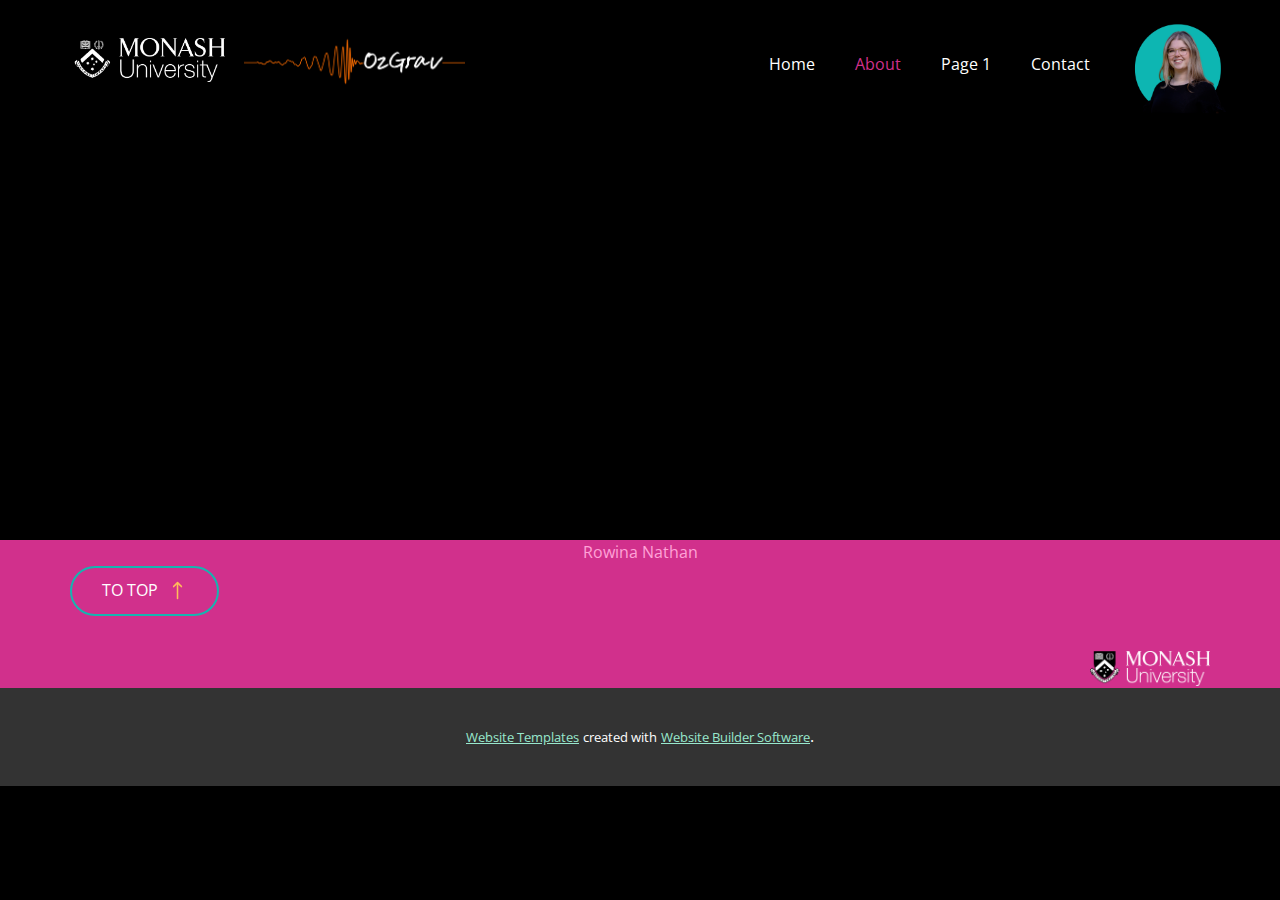
<file: About.html>
<!DOCTYPE html>
<html style="font-size: 16px;" lang="en"><head>
    <meta name="viewport" content="width=device-width, initial-scale=1.0">
    <meta charset="utf-8">
    <meta name="keywords" content="">
    <meta name="description" content="">
    <title>About</title>
    <link rel="stylesheet" href="nicepage.css" media="screen">
<link rel="stylesheet" href="About.css" media="screen">
    <script class="u-script" type="text/javascript" src="jquery.js" defer=""></script>
    <script class="u-script" type="text/javascript" src="nicepage.js" defer=""></script>
    <meta name="generator" content="Nicepage 5.1.5, nicepage.com">
    <link id="u-theme-google-font" rel="stylesheet" href="https://fonts.googleapis.com/css?family=Open+Sans:300,300i,400,400i,500,500i,600,600i,700,700i,800,800i|Gayathri:100,400,700">
    
    
    <script type="application/ld+json">{
		"@context": "http://schema.org",
		"@type": "Organization",
		"name": "personal page",
		"logo": "images/RowinaNathan1.png"
}</script>
    <meta name="theme-color" content="#d1308c">
    <meta property="og:title" content="About">
    <meta property="og:description" content="">
    <meta property="og:type" content="website">
  </head>
  <body class="u-body u-xl-mode" data-lang="en"><header class="u-clearfix u-header u-header" id="sec-9946"><div class="u-clearfix u-sheet u-sheet-1">
        <a href="https://nicepage.com" class="u-image u-logo u-image-1" data-image-width="346" data-image-height="336">
          <img src="images/RowinaNathan1.png" class="u-logo-image u-logo-image-1">
        </a>
        <nav class="u-align-center u-menu u-menu-one-level u-offcanvas u-menu-1">
          <div class="menu-collapse" style="font-size: 1rem; letter-spacing: 0px;">
            <a class="u-button-style u-custom-left-right-menu-spacing u-custom-padding-bottom u-custom-top-bottom-menu-spacing u-nav-link u-text-active-palette-1-base u-text-hover-palette-2-base" href="#">
              <svg class="u-svg-link" viewBox="0 0 24 24"><use xmlns:xlink="http://www.w3.org/1999/xlink" xlink:href="#menu-hamburger"></use></svg>
              <svg class="u-svg-content" version="1.1" id="menu-hamburger" viewBox="0 0 16 16" x="0px" y="0px" xmlns:xlink="http://www.w3.org/1999/xlink" xmlns="http://www.w3.org/2000/svg"><g><rect y="1" width="16" height="2"></rect><rect y="7" width="16" height="2"></rect><rect y="13" width="16" height="2"></rect>
</g></svg>
            </a>
          </div>
          <div class="u-custom-menu u-nav-container">
            <ul class="u-nav u-unstyled u-nav-1"><li class="u-nav-item"><a class="u-button-style u-nav-link u-text-active-palette-1-base u-text-hover-palette-2-base" href="Home.html" style="padding: 10px 20px;">Home</a>
</li><li class="u-nav-item"><a class="u-button-style u-nav-link u-text-active-palette-1-base u-text-hover-palette-2-base" href="Home.html#sec-c9f6" style="padding: 10px 20px;">About</a>
</li><li class="u-nav-item"><a class="u-button-style u-nav-link u-text-active-palette-1-base u-text-hover-palette-2-base" href="Page-1.html" style="padding: 10px 20px;">Page 1</a>
</li><li class="u-nav-item"><a class="u-button-style u-nav-link u-text-active-palette-1-base u-text-hover-palette-2-base" href="Home.html#sec-bacb" style="padding: 10px 20px;">Contact</a>
</li></ul>
          </div>
          <div class="u-custom-menu u-nav-container-collapse">
            <div class="u-black u-container-style u-inner-container-layout u-opacity u-opacity-95 u-sidenav">
              <div class="u-inner-container-layout u-sidenav-overflow">
                <div class="u-menu-close"></div>
                <ul class="u-align-center u-nav u-popupmenu-items u-unstyled u-nav-2"><li class="u-nav-item"><a class="u-button-style u-nav-link" href="Home.html">Home</a>
</li><li class="u-nav-item"><a class="u-button-style u-nav-link" href="Home.html#sec-c9f6">About</a>
</li><li class="u-nav-item"><a class="u-button-style u-nav-link" href="Page-1.html">Page 1</a>
</li><li class="u-nav-item"><a class="u-button-style u-nav-link" href="Home.html#sec-bacb">Contact</a>
</li></ul>
              </div>
            </div>
            <div class="u-black u-menu-overlay u-opacity u-opacity-70"></div>
          </div>
        </nav>
        <img class="u-image u-image-contain u-image-default u-image-2" src="images/_Monash_White2lineBLK.png" alt="" data-image-width="4038" data-image-height="1171">
        <img class="u-image u-image-contain u-image-default u-image-3" src="images/ozgrav_logo_array_tk005_final_transparent-21.png" alt="" data-image-width="3587" data-image-height="1148">
      </div></header>
    <section class="u-clearfix u-section-1" id="sec-da30">
      <div class="u-clearfix u-sheet u-sheet-1"></div>
    </section>
    
    
    <footer class="u-align-center-md u-align-center-sm u-align-center-xs u-clearfix u-footer u-palette-1-base" id="sec-6990"><div class="u-clearfix u-sheet u-sheet-1">
        <p class="u-align-center u-text u-text-palette-2-base u-text-1">Rowina Nathan</p>
        <a href="Home.html" class="u-border-2 u-border-hover-palette-4-base u-border-palette-5-base u-btn u-btn-round u-button-style u-hover-palette-4-base u-none u-radius-33 u-text-hover-black u-text-white u-btn-1">To Top<span class="u-file-icon u-icon u-text-palette-3-base u-icon-1"><img src="images/2989972-27611a5c.png" alt=""></span>
        </a>
        <img class="u-image u-image-contain u-image-default u-image-1" src="images/_Monash_White2lineBLK.png" alt="" data-image-width="4038" data-image-height="1171">
      </div></footer>
    <section class="u-backlink u-clearfix u-grey-80">
      <a class="u-link" href="https://nicepage.com/website-templates" target="_blank">
        <span>Website Templates</span>
      </a>
      <p class="u-text">
        <span>created with</span>
      </p>
      <a class="u-link" href="" target="_blank">
        <span>Website Builder Software</span>
      </a>. 
    </section>
  
</body></html>
</file>
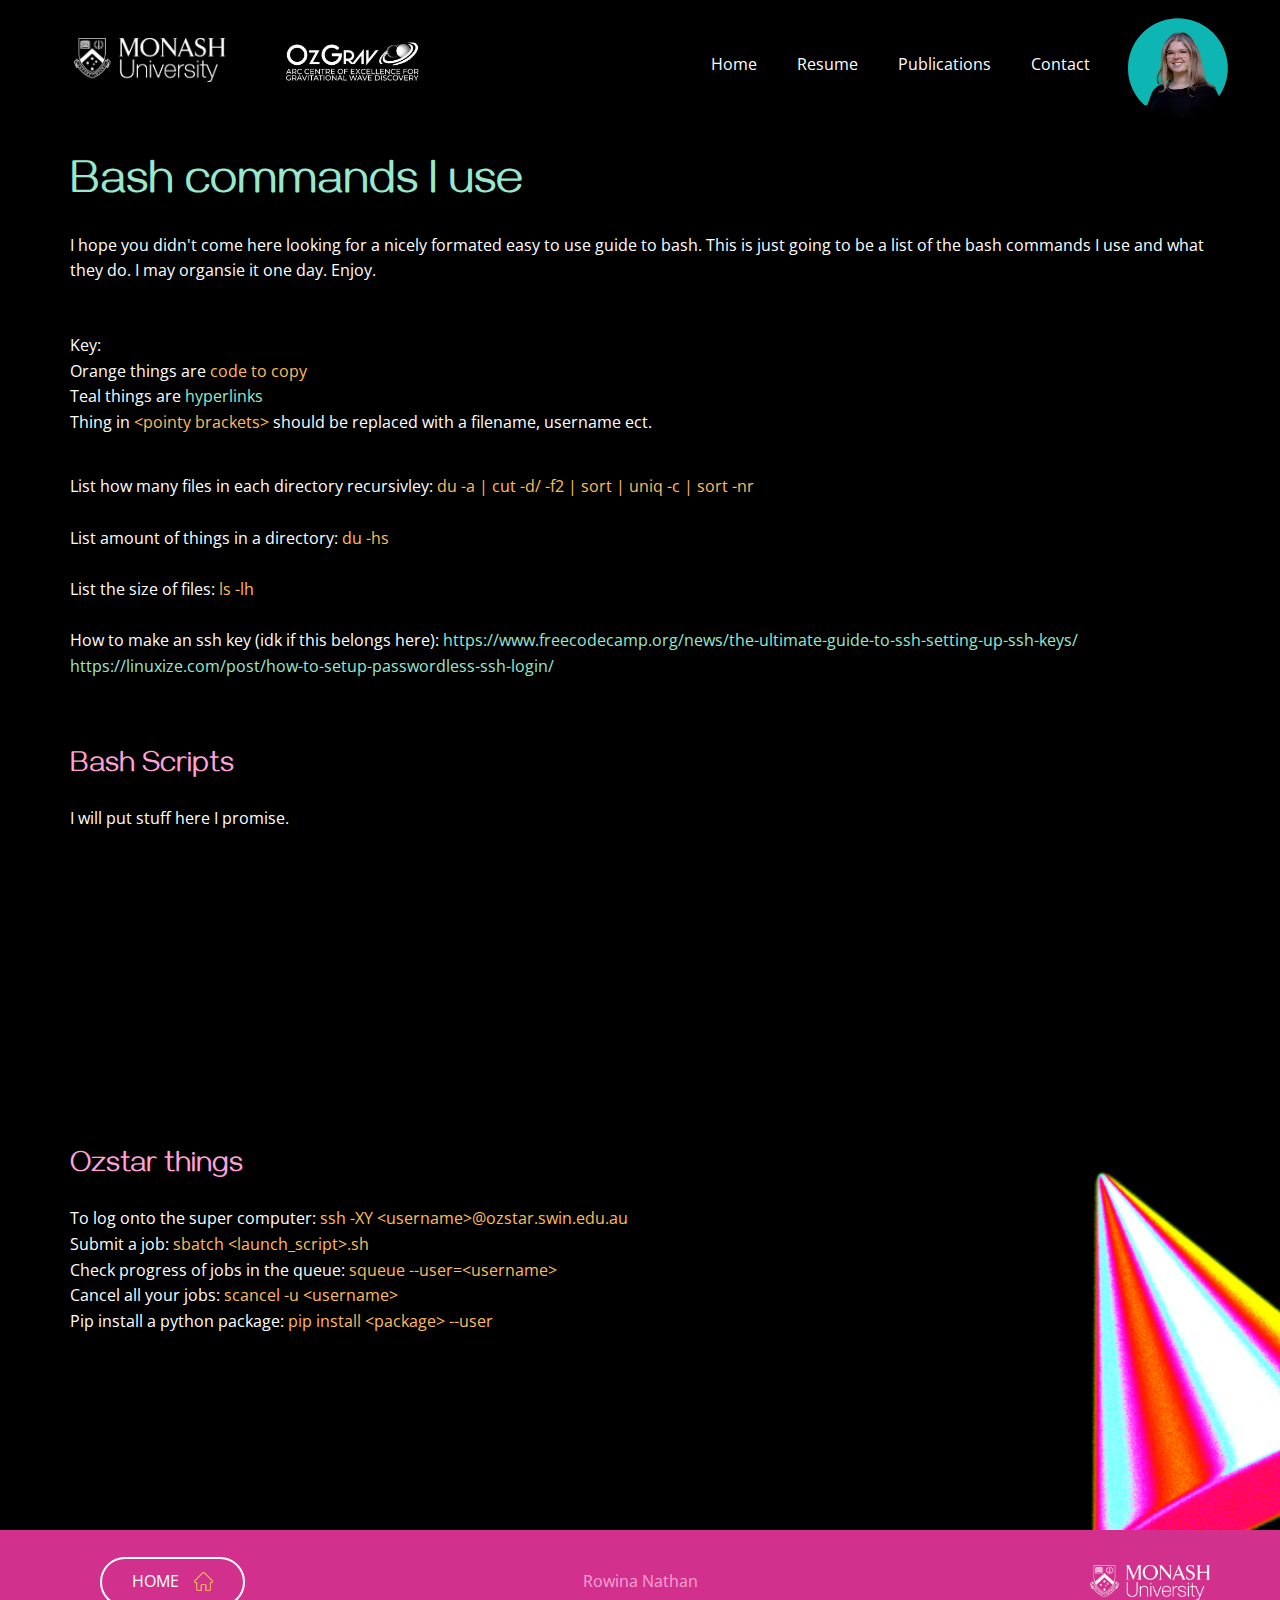
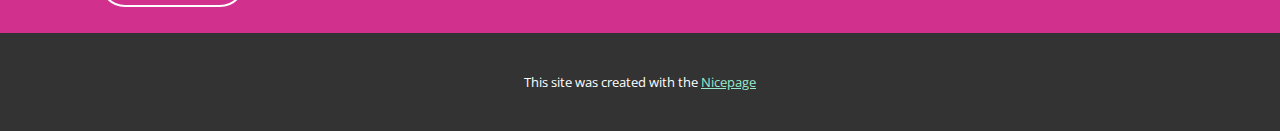
<file: Bash-things.html>
<!DOCTYPE html>
<html style="font-size: 16px;" lang="en"><head>
    <meta name="viewport" content="width=device-width, initial-scale=1.0">
    <meta charset="utf-8">
    <meta name="keywords" content="">
    <meta name="description" content="">
    <title>Bash things</title>
    <link rel="stylesheet" href="nicepage.css" media="screen">
<link rel="stylesheet" href="Bash-things.css" media="screen">
    <script class="u-script" type="text/javascript" src="jquery.js" defer=""></script>
    <script class="u-script" type="text/javascript" src="nicepage.js" defer=""></script>
    <meta name="generator" content="Nicepage 7.2.3, nicepage.com">
    
    
    
    
    
    <link id="u-theme-google-font" rel="stylesheet" href="https://fonts.googleapis.com/css?family=Open+Sans:300,300i,400,400i,500,500i,600,600i,700,700i,800,800i|Gayathri:100,400,700">
    <script type="application/ld+json">{
		"@context": "http://schema.org",
		"@type": "Organization",
		"name": "personal page",
		"logo": "images/meblue.png"
}</script>
    <meta name="theme-color" content="#d1308c">
    <meta property="og:title" content="Bash things">
    <meta property="og:description" content="">
    <meta property="og:type" content="website">
  <meta data-intl-tel-input-cdn-path="intlTelInput/"></head>
  <body data-path-to-root="./" data-include-products="false" class="u-body u-xl-mode" data-lang="en"><header class="u-black u-clearfix u-header u-sticky u-sticky-cf4a" id="sec-9946" data-animation-name="" data-animation-duration="0" data-animation-delay="0" data-animation-direction=""><div class="u-clearfix u-sheet u-sheet-1">
        <a href="./" data-page-id="53406113" class="u-align-right u-image u-logo u-image-1" data-image-width="837" data-image-height="838" title="Rowina">
          <img src="images/meblue.png" class="u-logo-image u-logo-image-1">
        </a>
        <nav class="u-align-center u-menu u-menu-dropdown u-offcanvas u-menu-1">
          <div class="menu-collapse" style="font-size: 1rem; letter-spacing: 0px;">
            <a class="u-button-style u-custom-left-right-menu-spacing u-custom-padding-bottom u-custom-top-bottom-menu-spacing u-hamburger-link u-nav-link u-text-active-palette-1-base u-text-hover-palette-2-base" href="#">
              <svg class="u-svg-link" viewBox="0 0 24 24"><use xmlns:xlink="http://www.w3.org/1999/xlink" xlink:href="#menu-hamburger"></use></svg>
              <svg class="u-svg-content" version="1.1" id="menu-hamburger" viewBox="0 0 16 16" x="0px" y="0px" xmlns:xlink="http://www.w3.org/1999/xlink" xmlns="http://www.w3.org/2000/svg"><g><rect y="1" width="16" height="2"></rect><rect y="7" width="16" height="2"></rect><rect y="13" width="16" height="2"></rect>
</g></svg>
            </a>
          </div>
          <div class="u-custom-menu u-nav-container">
            <ul class="u-nav u-unstyled u-nav-1"><li class="u-nav-item"><a class="u-button-style u-nav-link u-text-active-palette-1-base u-text-hover-palette-2-base" href="./#sec-03ce" data-page-id="53406113" style="padding: 10px 20px;">Home</a>
</li><li class="u-nav-item"><a class="u-button-style u-file-link u-nav-link u-text-active-palette-1-base u-text-hover-palette-2-base" href="files/RowinaNathan-Academic.pdf" target="_blank" style="padding: 10px 20px;">Resume</a><div class="u-nav-popup"><ul class="u-h-spacing-20 u-nav u-unstyled u-v-spacing-10"><li class="u-nav-item"><a class="u-black u-button-style u-file-link u-nav-link u-text-hover-palette-2-base" href="files/RowinaNathan-Academic.pdf" target="_blank">Academic Resume</a>
</li><li class="u-nav-item"><a class="u-black u-button-style u-file-link u-nav-link u-text-hover-palette-2-base" href="files/RowinaNathan-Industry.pdf" target="_blank">Industry Resume</a>
</li></ul>
</div>
</li><li class="u-nav-item"><a class="u-button-style u-nav-link u-text-active-palette-1-base u-text-hover-palette-2-base" href="./#sec-201b" data-page-id="53406113" style="padding: 10px 20px;">Publications</a>
</li><li class="u-nav-item"><a class="u-button-style u-nav-link u-text-active-palette-1-base u-text-hover-palette-2-base" href="./#sec-d554" data-page-id="53406113" style="padding: 10px 20px;">Contact</a>
</li></ul>
          </div>
          <div class="u-custom-menu u-nav-container-collapse">
            <div class="u-black u-container-style u-inner-container-layout u-opacity u-opacity-95 u-sidenav">
              <div class="u-inner-container-layout u-sidenav-overflow">
                <div class="u-menu-close"></div>
                <ul class="u-align-center u-nav u-popupmenu-items u-unstyled u-nav-3"><li class="u-nav-item"><a class="u-button-style u-nav-link" href="./#sec-03ce" data-page-id="53406113">Home</a>
</li><li class="u-nav-item"><a class="u-button-style u-file-link u-nav-link" href="files/RowinaNathan-Academic.pdf" target="_blank">Resume</a><div class="u-nav-popup"><ul class="u-h-spacing-20 u-nav u-unstyled u-v-spacing-10"><li class="u-nav-item"><a class="u-button-style u-file-link u-nav-link" href="files/RowinaNathan-Academic.pdf" target="_blank">Academic Resume</a>
</li><li class="u-nav-item"><a class="u-button-style u-file-link u-nav-link" href="files/RowinaNathan-Industry.pdf" target="_blank">Industry Resume</a>
</li></ul>
</div>
</li><li class="u-nav-item"><a class="u-button-style u-nav-link" href="./#sec-201b" data-page-id="53406113">Publications</a>
</li><li class="u-nav-item"><a class="u-button-style u-nav-link" href="./#sec-d554" data-page-id="53406113">Contact</a>
</li></ul>
              </div>
            </div>
            <div class="u-black u-menu-overlay u-opacity u-opacity-70"></div>
          </div>
        </nav>
        <img class="u-hidden-xs u-image u-image-contain u-image-default u-image-2" src="images/monashlogo_white.png" alt="" data-image-width="2718" data-image-height="788" data-href="https://www.monash.edu/science/schools/physics/research/research-areas/monash-astrophysics" data-target="_blank" rel="nofollow">
        <img class="u-hidden-md u-hidden-sm u-hidden-xs u-image u-image-contain u-image-default u-image-3" src="images/Gradient-Logo-White-with-Text-600x249.jpg" alt="" data-image-width="600" data-image-height="249" data-href="https://www.ozgrav.org" data-target="_blank">
      </div></header>
    <section class="u-clearfix u-section-1" id="sec-1c44">
      <div class="u-clearfix u-sheet u-sheet-1">
        <h1 class="u-text u-text-default u-text-palette-4-base u-text-1">Bash commands I use </h1>
        <p class="u-text u-text-default u-text-2">I hope you didn't come here looking for a nicely formated easy to use guide to bash. This is just going to be a list of the bash commands I use and what they do. I may organsie it one day. Enjoy.</p>
        <p class="u-text u-text-default u-text-white u-text-3">Key:<br>Orange things are <span class="u-text-palette-3-base">code to copy</span>
          <br>Teal things are <span class="u-text-palette-4-base">hyperlinks</span>
          <br> Thing in <span class="u-text-palette-3-base">&lt;pointy brackets&gt; </span>should be replaced with a filename, username ect.&nbsp;
        </p>
        <p class="u-text u-text-default u-text-4">List how many files in each directory recursivley:&nbsp;<span class="u-text-palette-3-base">du -a | cut -d/ -f2 | sort | uniq -c | sort -nr</span>
          <br>
          <br>List amount of things in a directory:&nbsp;<span class="u-text-palette-3-base">du -hs</span>
          <br>
          <br>List the size of files:&nbsp;<span class="u-text-palette-3-base">ls -lh</span>
          <br>
          <br>How to make an ssh key (idk if this belongs here):&nbsp;<a href="https://www.freecodecamp.org/news/the-ultimate-guide-to-ssh-setting-up-ssh-keys/" class="u-active-none u-border-none u-btn u-button-style u-hover-none u-none u-text-palette-4-base u-btn-1"></a>
          <a href="https://www.freecodecamp.org/news/the-ultimate-guide-to-ssh-setting-up-ssh-keys/" class="u-active-none u-border-none u-btn u-button-style u-hover-none u-none u-text-palette-4-base u-btn-2">https://www.freecodecamp.org/news/the-ultimate-guide-to-ssh-setting-up-ssh-keys/</a>
          <a href="https://linuxize.com/post/how-to-setup-passwordless-ssh-login/" class="u-active-none u-border-none u-btn u-button-style u-hover-none u-none u-text-palette-4-base u-btn-3"></a>
          <a href="https://linuxize.com/post/how-to-setup-passwordless-ssh-login/" class="u-active-none u-border-none u-btn u-button-style u-hover-none u-none u-text-palette-4-base u-btn-4">https://linuxize.com/post/how-to-setup-passwordless-ssh-login/</a>
          <br>
          <br>
          <br>
        </p>
      </div>
    </section>
    <section class="u-black u-clearfix u-section-2" id="sec-3b31">
      <div class="u-clearfix u-sheet u-sheet-1">
        <h3 class="u-text u-text-default u-text-palette-2-base u-text-1">Bash Scripts</h3>
        <p class="u-text u-text-default u-text-2">I will put stuff here I promise.&nbsp;</p>
      </div>
    </section>
    <section class="u-clearfix u-image u-section-3" id="sec-d25a" data-image-width="3406" data-image-height="2304">
      <div class="u-clearfix u-sheet u-sheet-1">
        <h3 class="u-text u-text-default u-text-palette-2-base u-text-1">Ozstar things</h3>
        <p class="u-text u-text-default u-text-white u-text-2">To log onto the super computer: <span class="u-text-palette-3-base">ssh -XY &lt;username&gt;@ozstar.swin.edu.au</span>
          <br>Submit a job​:&nbsp;<span class="u-text-palette-3-base">sbatch &lt;launch_script&gt;.sh&nbsp;</span>
          <br>Check progress of jobs in the queue: <span class="u-text-palette-3-base">squeue --user=&lt;username&gt;</span>
          <br>Cancel all your jobs: <span class="u-text-palette-3-base">scancel -u &lt;username&gt;</span>
          <br>Pip install a python package: <span class="u-text-palette-3-base">pip install &lt;package&gt; --user</span>
        </p>
      </div>
    </section>
    
    
    
    <footer class="u-align-center-md u-align-center-sm u-align-center-xs u-clearfix u-footer u-palette-1-base" id="sec-6990"><div class="u-clearfix u-sheet u-valign-middle u-sheet-1">
        <div class="data-layout-selected u-clearfix u-expanded-width u-layout-wrap u-layout-wrap-1">
          <div class="u-layout">
            <div class="u-layout-row">
              <div class="u-container-style u-layout-cell u-size-20 u-layout-cell-1">
                <div class="u-container-layout u-valign-middle u-container-layout-1">
                  <a href="./#sec-03ce" data-page-id="53406113" class="u-align-left u-border-2 u-border-hover-palette-2-base u-border-white u-btn u-btn-round u-button-style u-hover-palette-2-base u-none u-radius-33 u-text-hover-palette-1-base u-text-white u-btn-1">home<span class="u-file-icon u-icon u-text-palette-3-base u-icon-1">
                      <img src="images/1946488-720edc7f.png" alt="">
                    </span>
                  </a>
                </div>
              </div>
              <div class="u-container-style u-layout-cell u-size-20 u-layout-cell-2">
                <div class="u-container-layout u-valign-middle u-container-layout-2">
                  <p class="u-align-center u-text u-text-palette-2-base u-text-1">Rowina Nathan</p>
                </div>
              </div>
              <div class="u-container-style u-layout-cell u-size-20 u-layout-cell-3">
                <div class="u-container-layout u-container-layout-3">
                  <img class="u-align-right u-image u-image-contain u-image-default u-image-1" src="images/monashlogo_white.png" alt="" data-image-width="2718" data-image-height="788">
                </div>
              </div>
            </div>
          </div>
        </div>
      </div></footer>
    <section class="u-backlink u-clearfix u-grey-80">
      <p class="u-text">
        <span>This site was created with the </span>
        <a class="u-link" href="https://nicepage.com/" target="_blank" rel="nofollow">
          <span>Nicepage</span>
        </a>
      </p>
    </section>
  
</body></html>
</file>
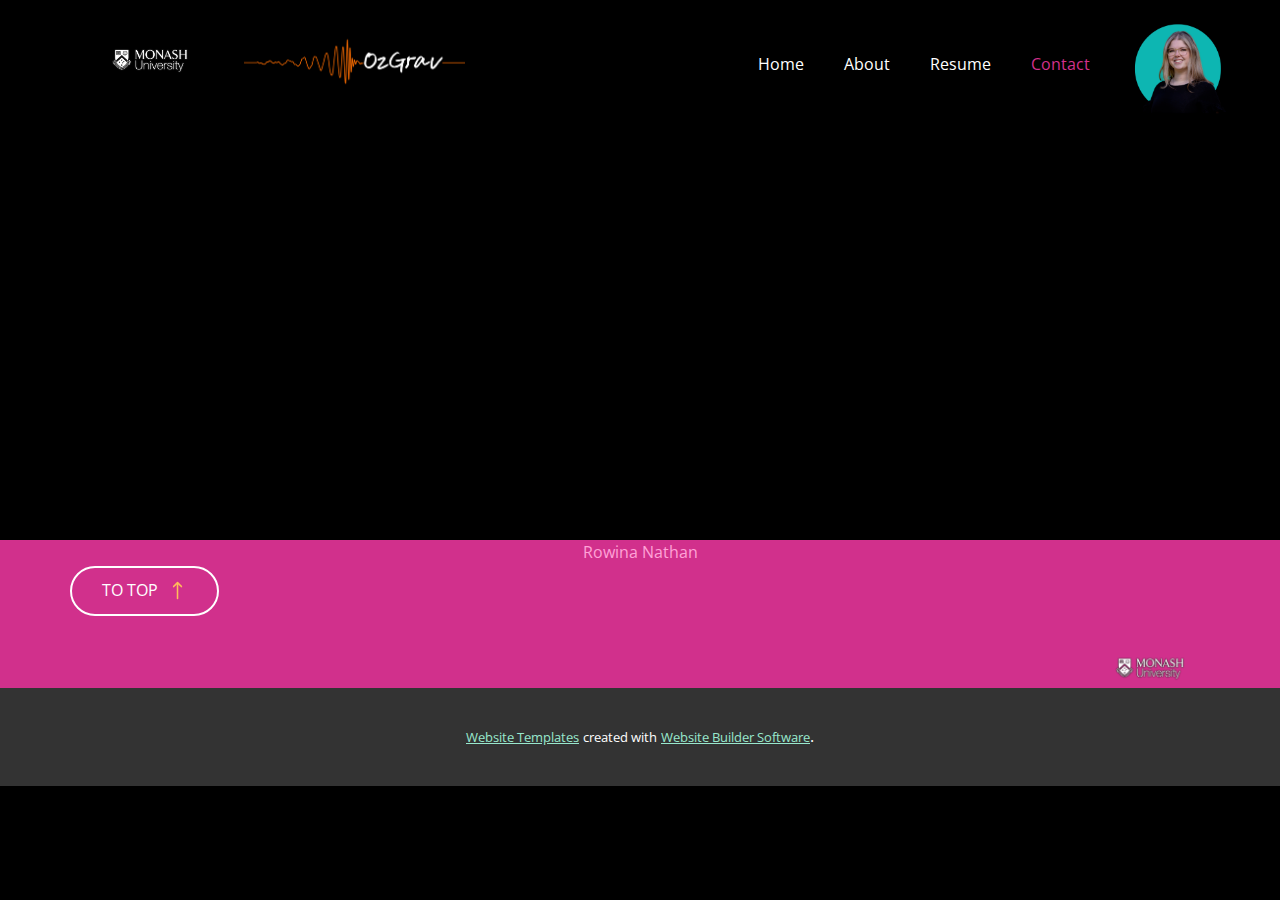
<file: Contact.html>
<!DOCTYPE html>
<html style="font-size: 16px;" lang="en"><head>
    <meta name="viewport" content="width=device-width, initial-scale=1.0">
    <meta charset="utf-8">
    <meta name="keywords" content="">
    <meta name="description" content="">
    <title>Contact</title>
    <link rel="stylesheet" href="nicepage.css" media="screen">
<link rel="stylesheet" href="Contact.css" media="screen">
    <script class="u-script" type="text/javascript" src="jquery.js" defer=""></script>
    <script class="u-script" type="text/javascript" src="nicepage.js" defer=""></script>
    <meta name="generator" content="Nicepage 5.1.5, nicepage.com">
    <link id="u-theme-google-font" rel="stylesheet" href="https://fonts.googleapis.com/css?family=Open+Sans:300,300i,400,400i,500,500i,600,600i,700,700i,800,800i|Gayathri:100,400,700">
    
    
    <script type="application/ld+json">{
		"@context": "http://schema.org",
		"@type": "Organization",
		"name": "personal page",
		"logo": "images/RowinaNathan1.png"
}</script>
    <meta name="theme-color" content="#d1308c">
    <meta property="og:title" content="Contact">
    <meta property="og:description" content="">
    <meta property="og:type" content="website">
  </head>
  <body class="u-body u-xl-mode" data-lang="en"><header class="u-clearfix u-header u-header" id="sec-9946"><div class="u-clearfix u-sheet u-sheet-1">
        <a href="https://nicepage.com" class="u-image u-logo u-image-1" data-image-width="346" data-image-height="336">
          <img src="images/RowinaNathan1.png" class="u-logo-image u-logo-image-1">
        </a>
        <nav class="u-align-center u-menu u-menu-one-level u-offcanvas u-menu-1">
          <div class="menu-collapse" style="font-size: 1rem; letter-spacing: 0px;">
            <a class="u-button-style u-custom-left-right-menu-spacing u-custom-padding-bottom u-custom-top-bottom-menu-spacing u-nav-link u-text-active-palette-1-base u-text-hover-palette-2-base" href="#">
              <svg class="u-svg-link" viewBox="0 0 24 24"><use xmlns:xlink="http://www.w3.org/1999/xlink" xlink:href="#menu-hamburger"></use></svg>
              <svg class="u-svg-content" version="1.1" id="menu-hamburger" viewBox="0 0 16 16" x="0px" y="0px" xmlns:xlink="http://www.w3.org/1999/xlink" xmlns="http://www.w3.org/2000/svg"><g><rect y="1" width="16" height="2"></rect><rect y="7" width="16" height="2"></rect><rect y="13" width="16" height="2"></rect>
</g></svg>
            </a>
          </div>
          <div class="u-custom-menu u-nav-container">
            <ul class="u-nav u-unstyled u-nav-1"><li class="u-nav-item"><a class="u-button-style u-nav-link u-text-active-palette-1-base u-text-hover-palette-2-base" href="Rowina.html#sec-b90b" style="padding: 10px 20px;">Home</a>
</li><li class="u-nav-item"><a class="u-button-style u-nav-link u-text-active-palette-1-base u-text-hover-palette-2-base" href="Rowina.html#sec-c9f6" style="padding: 10px 20px;">About</a>
</li><li class="u-nav-item"><a class="u-button-style u-nav-link u-text-active-palette-1-base u-text-hover-palette-2-base" href="Rowina.html#sec-35ff" style="padding: 10px 20px;">Resume</a>
</li><li class="u-nav-item"><a class="u-button-style u-nav-link u-text-active-palette-1-base u-text-hover-palette-2-base" href="Rowina.html#sec-bacb" style="padding: 10px 20px;">Contact</a>
</li></ul>
          </div>
          <div class="u-custom-menu u-nav-container-collapse">
            <div class="u-black u-container-style u-inner-container-layout u-opacity u-opacity-95 u-sidenav">
              <div class="u-inner-container-layout u-sidenav-overflow">
                <div class="u-menu-close"></div>
                <ul class="u-align-center u-nav u-popupmenu-items u-unstyled u-nav-2"><li class="u-nav-item"><a class="u-button-style u-nav-link" href="Rowina.html#sec-b90b">Home</a>
</li><li class="u-nav-item"><a class="u-button-style u-nav-link" href="Rowina.html#sec-c9f6">About</a>
</li><li class="u-nav-item"><a class="u-button-style u-nav-link" href="Rowina.html#sec-35ff">Resume</a>
</li><li class="u-nav-item"><a class="u-button-style u-nav-link" href="Rowina.html#sec-bacb">Contact</a>
</li></ul>
              </div>
            </div>
            <div class="u-black u-menu-overlay u-opacity u-opacity-70"></div>
          </div>
        </nav>
        <img class="u-image u-image-contain u-image-default u-image-2" src="images/logo-monash.webp" alt="" data-image-width="600" data-image-height="330">
        <img class="u-image u-image-contain u-image-default u-image-3" src="images/ozgrav_logo_array_tk005_final_transparent-21.png" alt="" data-image-width="3587" data-image-height="1148">
      </div></header>
    <section class="u-clearfix u-section-1" id="sec-365a">
      <div class="u-clearfix u-sheet u-sheet-1"></div>
    </section>
    
    
    <footer class="u-align-center-md u-align-center-sm u-align-center-xs u-clearfix u-footer u-palette-1-base" id="sec-6990"><div class="u-clearfix u-sheet u-sheet-1">
        <p class="u-align-center u-text u-text-palette-2-base u-text-1">Rowina Nathan</p>
        <a href="Rowina.html" class="u-border-2 u-border-hover-palette-4-base u-border-white u-btn u-btn-round u-button-style u-hover-palette-4-base u-none u-radius-33 u-text-hover-black u-text-white u-btn-1">To Top<span class="u-file-icon u-icon u-text-palette-3-base u-icon-1"><img src="images/2989972-27611a5c.png" alt=""></span>
        </a>
        <img class="u-image u-image-contain u-image-default u-image-1" src="images/logo-monash.webp" alt="" data-image-width="600" data-image-height="330">
      </div></footer>
    <section class="u-backlink u-clearfix u-grey-80">
      <a class="u-link" href="https://nicepage.com/website-templates" target="_blank">
        <span>Website Templates</span>
      </a>
      <p class="u-text">
        <span>created with</span>
      </p>
      <a class="u-link" href="" target="_blank">
        <span>Website Builder Software</span>
      </a>. 
    </section>
  
</body></html>
</file>
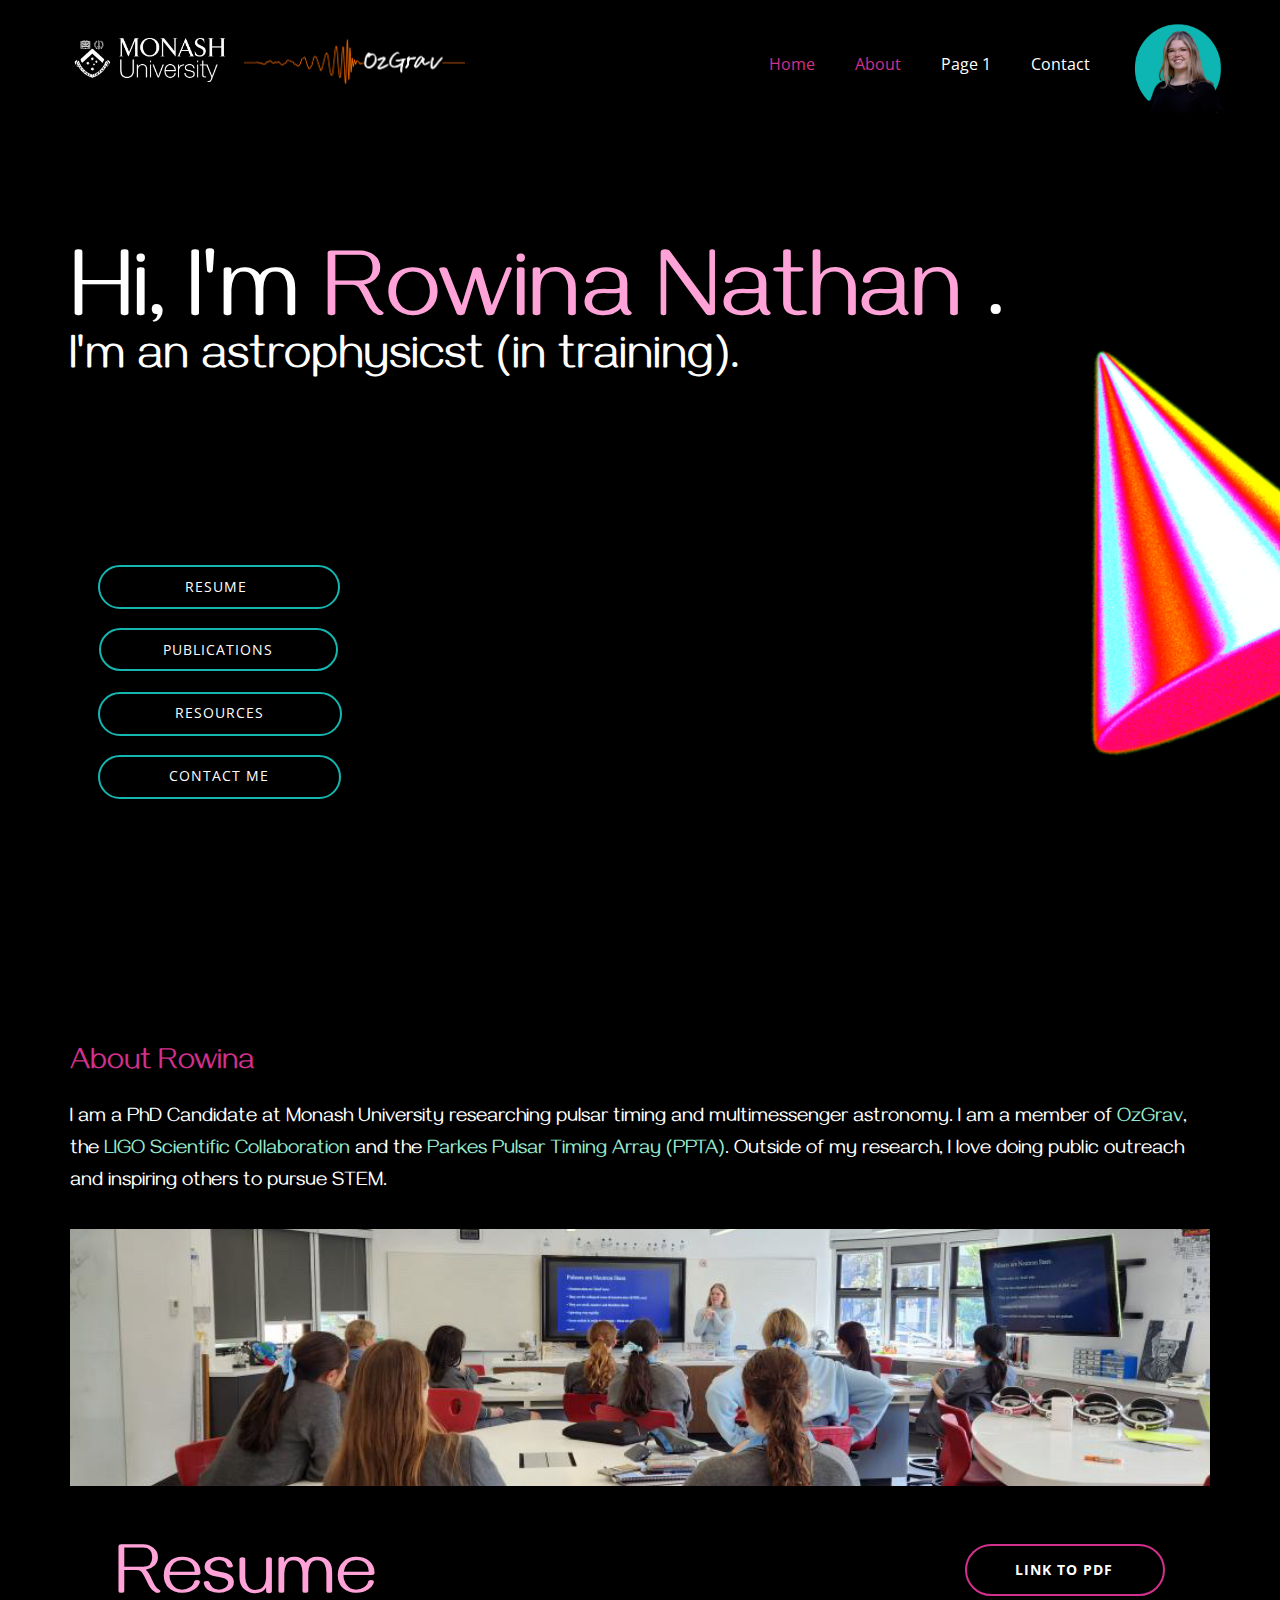
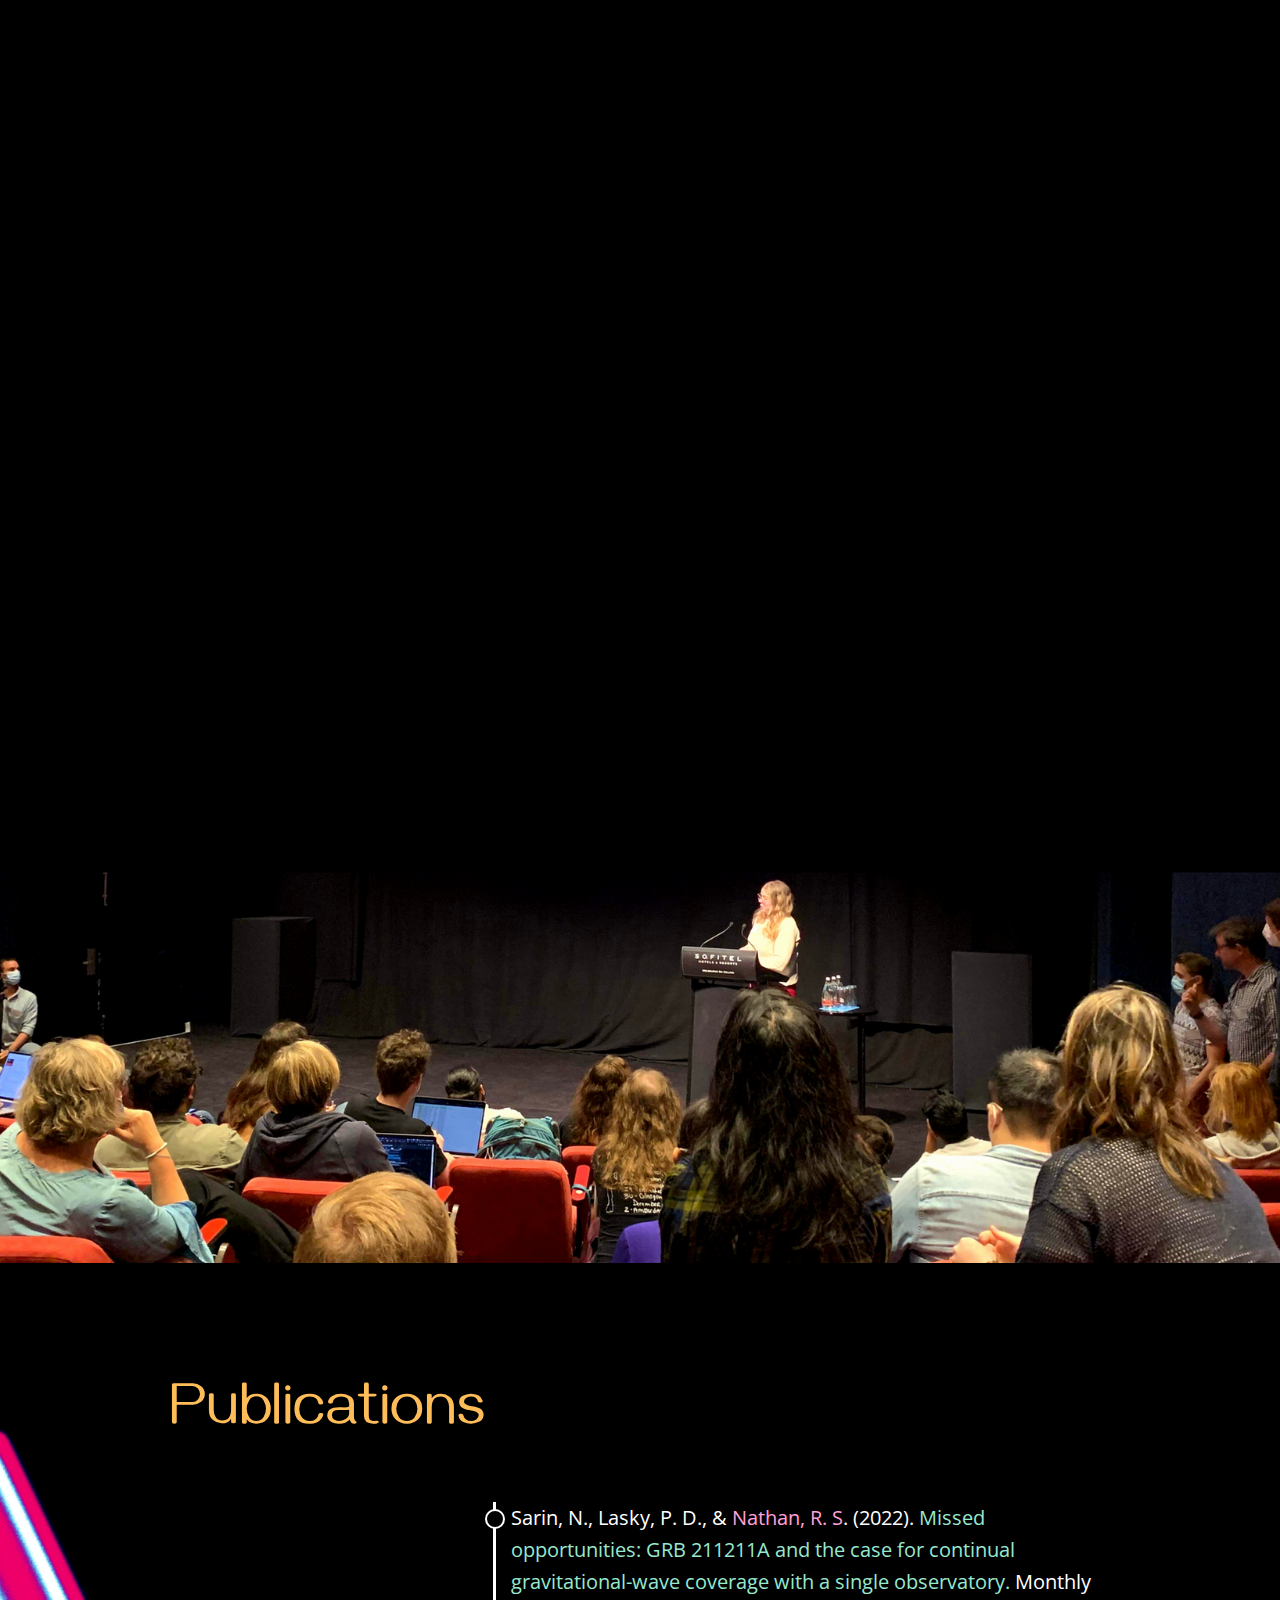
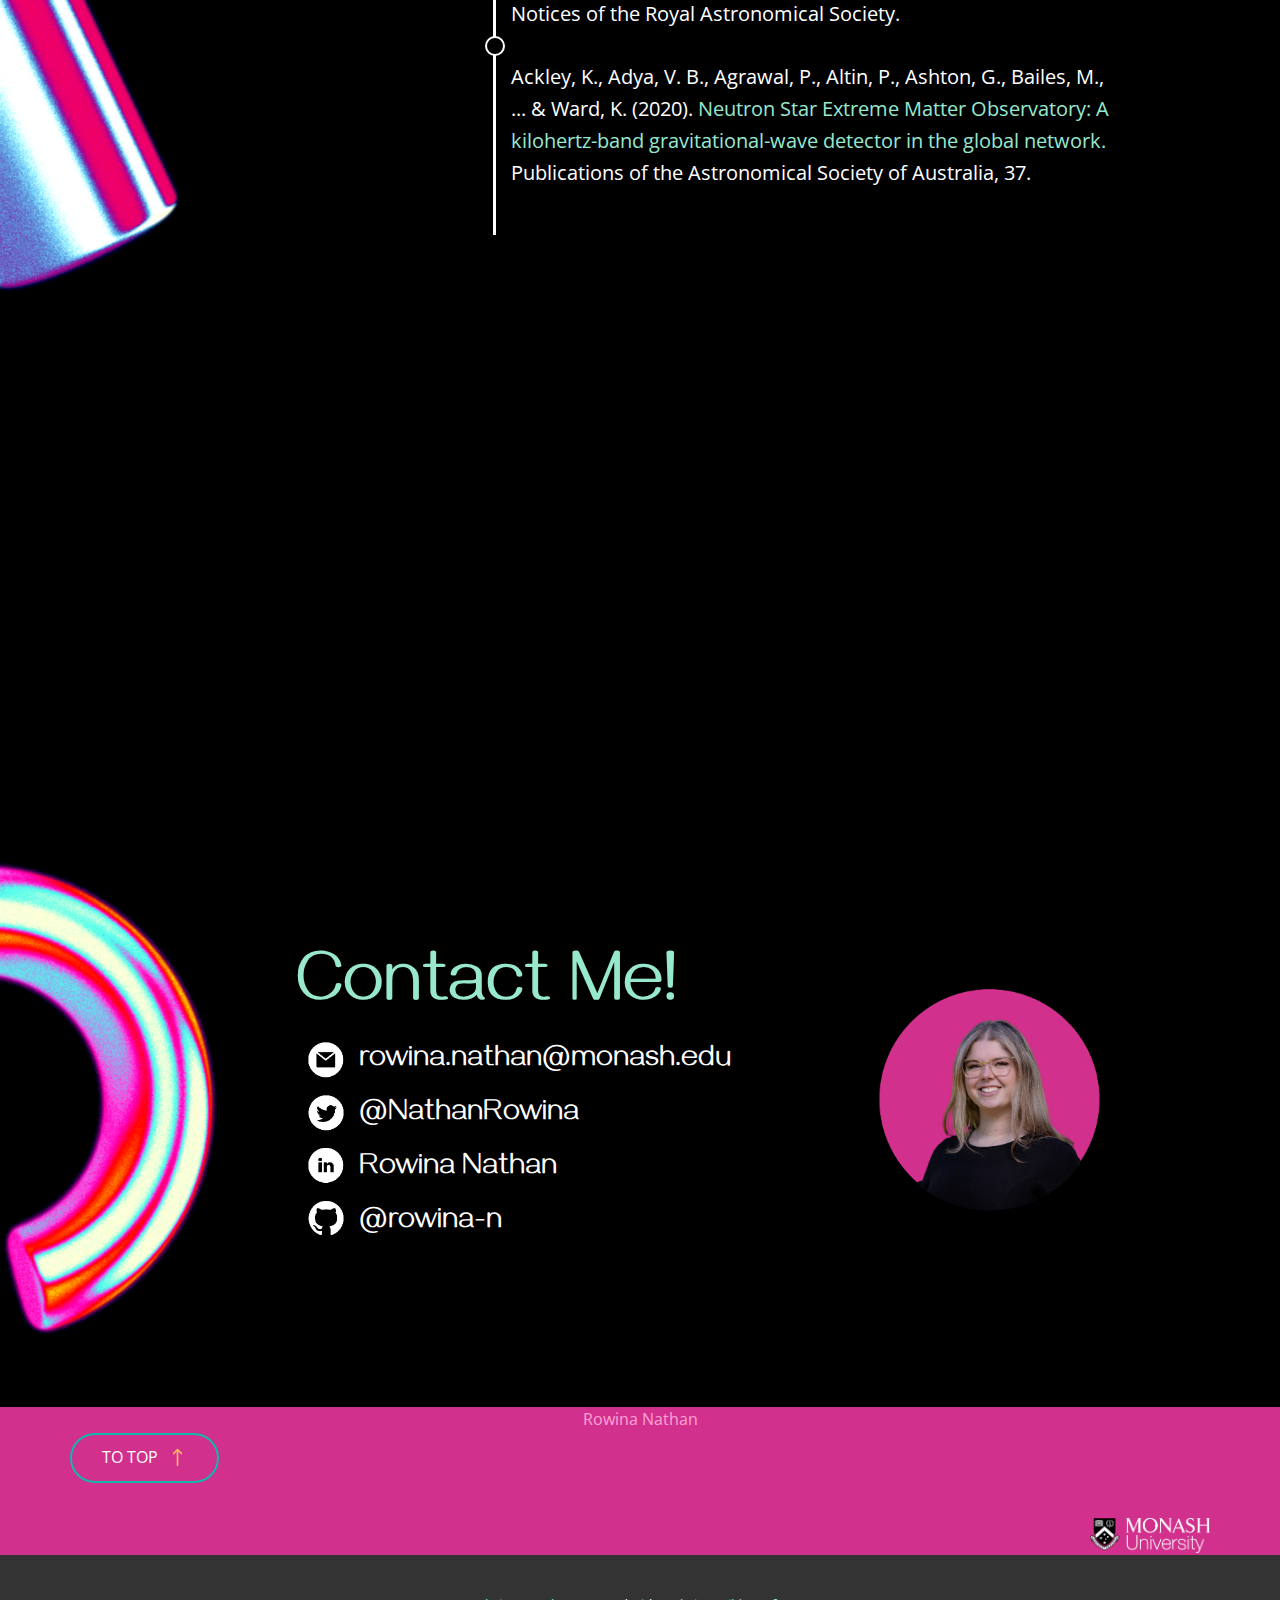
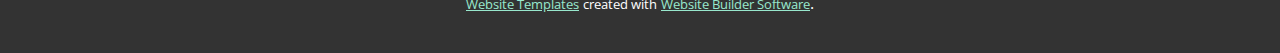
<file: Home.html>
<!DOCTYPE html>
<html style="font-size: 16px;" lang="en"><head>
    <meta name="viewport" content="width=device-width, initial-scale=1.0">
    <meta charset="utf-8">
    <meta name="keywords" content="Hi, I&amp;apos;m Rowina Nathan.">
    <meta name="description" content="">
    <title>Home</title>
    <link rel="stylesheet" href="nicepage.css" media="screen">
<link rel="stylesheet" href="Home.css" media="screen">
    <script class="u-script" type="text/javascript" src="jquery.js" defer=""></script>
    <script class="u-script" type="text/javascript" src="nicepage.js" defer=""></script>
    <meta name="generator" content="Nicepage 5.1.5, nicepage.com">
    <link id="u-theme-google-font" rel="stylesheet" href="https://fonts.googleapis.com/css?family=Open+Sans:300,300i,400,400i,500,500i,600,600i,700,700i,800,800i|Gayathri:100,400,700">
    
    
    
    
    
    
    
    <script type="application/ld+json">{
		"@context": "http://schema.org",
		"@type": "Organization",
		"name": "personal page",
		"logo": "images/RowinaNathan1.png"
}</script>
    <meta name="theme-color" content="#d1308c">
    <meta property="og:title" content="Home">
    <meta property="og:description" content="">
    <meta property="og:type" content="website">
  </head>
  <body class="u-body u-xl-mode" data-lang="en"><header class="u-clearfix u-header u-header" id="sec-9946"><div class="u-clearfix u-sheet u-sheet-1">
        <a href="https://nicepage.com" class="u-image u-logo u-image-1" data-image-width="346" data-image-height="336">
          <img src="images/RowinaNathan1.png" class="u-logo-image u-logo-image-1">
        </a>
        <nav class="u-align-center u-menu u-menu-one-level u-offcanvas u-menu-1">
          <div class="menu-collapse" style="font-size: 1rem; letter-spacing: 0px;">
            <a class="u-button-style u-custom-left-right-menu-spacing u-custom-padding-bottom u-custom-top-bottom-menu-spacing u-nav-link u-text-active-palette-1-base u-text-hover-palette-2-base" href="#">
              <svg class="u-svg-link" viewBox="0 0 24 24"><use xmlns:xlink="http://www.w3.org/1999/xlink" xlink:href="#menu-hamburger"></use></svg>
              <svg class="u-svg-content" version="1.1" id="menu-hamburger" viewBox="0 0 16 16" x="0px" y="0px" xmlns:xlink="http://www.w3.org/1999/xlink" xmlns="http://www.w3.org/2000/svg"><g><rect y="1" width="16" height="2"></rect><rect y="7" width="16" height="2"></rect><rect y="13" width="16" height="2"></rect>
</g></svg>
            </a>
          </div>
          <div class="u-custom-menu u-nav-container">
            <ul class="u-nav u-unstyled u-nav-1"><li class="u-nav-item"><a class="u-button-style u-nav-link u-text-active-palette-1-base u-text-hover-palette-2-base" href="Home.html" style="padding: 10px 20px;">Home</a>
</li><li class="u-nav-item"><a class="u-button-style u-nav-link u-text-active-palette-1-base u-text-hover-palette-2-base" href="Home.html#sec-c9f6" style="padding: 10px 20px;">About</a>
</li><li class="u-nav-item"><a class="u-button-style u-nav-link u-text-active-palette-1-base u-text-hover-palette-2-base" href="Page-1.html" style="padding: 10px 20px;">Page 1</a>
</li><li class="u-nav-item"><a class="u-button-style u-nav-link u-text-active-palette-1-base u-text-hover-palette-2-base" href="Home.html#sec-bacb" style="padding: 10px 20px;">Contact</a>
</li></ul>
          </div>
          <div class="u-custom-menu u-nav-container-collapse">
            <div class="u-black u-container-style u-inner-container-layout u-opacity u-opacity-95 u-sidenav">
              <div class="u-inner-container-layout u-sidenav-overflow">
                <div class="u-menu-close"></div>
                <ul class="u-align-center u-nav u-popupmenu-items u-unstyled u-nav-2"><li class="u-nav-item"><a class="u-button-style u-nav-link" href="Home.html">Home</a>
</li><li class="u-nav-item"><a class="u-button-style u-nav-link" href="Home.html#sec-c9f6">About</a>
</li><li class="u-nav-item"><a class="u-button-style u-nav-link" href="Page-1.html">Page 1</a>
</li><li class="u-nav-item"><a class="u-button-style u-nav-link" href="Home.html#sec-bacb">Contact</a>
</li></ul>
              </div>
            </div>
            <div class="u-black u-menu-overlay u-opacity u-opacity-70"></div>
          </div>
        </nav>
        <img class="u-image u-image-contain u-image-default u-image-2" src="images/_Monash_White2lineBLK.png" alt="" data-image-width="4038" data-image-height="1171">
        <img class="u-image u-image-contain u-image-default u-image-3" src="images/ozgrav_logo_array_tk005_final_transparent-21.png" alt="" data-image-width="3587" data-image-height="1148">
      </div></header>
    <section class="u-clearfix u-image u-section-1" id="sec-b90b" data-image-width="3123" data-image-height="2112">
      <div class="u-clearfix u-sheet u-sheet-1">
        <div class="u-clearfix u-group-elements u-group-elements-1">
          <h1 class="u-text u-text-1">
            <span class="u-text-white">Hi, I'm </span>
            <span class="u-text-palette-2-base">Rowina Nathan</span>
            <span class="u-text-body-alt-color">.</span>
            <br>
          </h1>
          <h4 class="u-text u-text-white u-text-2">I'm an astrophysicst (in training).</h4>
        </div>
        <div class="u-clearfix u-group-elements u-group-elements-2">
          <a href="https://nicepage.com/k/children-website-templates" class="u-border-2 u-border-hover-palette-2-base u-border-palette-5-base u-btn u-btn-round u-button-style u-hover-palette-2-base u-none u-radius-50 u-text-body-alt-color u-text-hover-black u-btn-1">Resume&nbsp; </a>
          <a href="https://nicepage.com/k/children-website-templates" class="u-border-2 u-border-hover-palette-3-base u-border-palette-5-base u-btn u-btn-round u-button-style u-hover-palette-3-base u-none u-radius-50 u-text-hover-black u-text-white u-btn-2">publications</a>
          <a href="https://nicepage.com/k/children-website-templates" class="u-border-2 u-border-hover-palette-1-base u-border-palette-5-base u-btn u-btn-round u-button-style u-hover-palette-1-base u-none u-radius-50 u-text-hover-black u-text-white u-btn-3">resources</a>
          <a href="https://nicepage.com/k/children-website-templates" class="u-align-center u-border-2 u-border-hover-palette-4-base u-border-palette-5-base u-btn u-btn-round u-button-style u-hover-palette-4-base u-none u-radius-50 u-text-hover-black u-text-white u-btn-4">contact me</a>
        </div>
      </div>
    </section>
    <section class="u-black u-clearfix u-section-2" id="sec-25d3">
      <div class="u-clearfix u-sheet u-sheet-1">
        <h4 class="u-text u-text-default u-text-palette-1-base u-text-1">About Rowina </h4>
        <p class="u-custom-font u-heading-font u-text u-text-default u-text-2"> I am a PhD Candidate at Monash University researching pulsar timing and multimessenger astronomy. I am a member of <a href="https://www.ozgrav.org" target="_blank" class="JsGRdQ u-active-none u-border-none u-btn u-button-link u-button-style u-hover-none u-none u-text-palette-4-base u-btn-1">OzGrav</a>, the <a href="https://www.ligo.caltech.edu" target="_blank" rel="noopener" class="JsGRdQ u-active-none u-border-none u-btn u-button-link u-button-style u-hover-none u-none u-text-palette-4-base u-btn-2">LIGO Scientific Collaboration</a> and the <a href="https://www.atnf.csiro.au/research/pulsar/ppta/" target="_blank" rel="noopener" class="JsGRdQ u-active-none u-border-none u-btn u-button-link u-button-style u-hover-none u-none u-text-palette-4-base u-btn-3">Parkes Pulsar Timing Array (PPTA)</a>. Outside of my research, I love doing public outreach and inspiring others to pursue STEM.
        </p>
        <img class="u-expanded-width u-image u-image-default u-image-1" src="images/AE73FD92-C24C-475E-8DAE-8673DCA85161.JPG" alt="" data-image-width="1000" data-image-height="750">
      </div>
    </section>
    <section class="u-clearfix u-image u-section-3" id="sec-35ff" data-image-width="1718" data-image-height="2016">
      <div class="u-clearfix u-sheet u-sheet-1">
        <h2 class="u-text u-text-default u-text-palette-2-base u-text-1">Resume </h2>
        <a href="https://nicepage.com/c/art-design-html-templates" class="u-border-2 u-border-hover-palette-1-base u-border-palette-1-base u-btn u-btn-round u-button-style u-hover-palette-1-base u-none u-radius-50 u-text-white u-btn-1">Link to pdf</a>
      </div>
    </section>
    <section class="u-clearfix u-image u-section-4" id="sec-c4eb" data-image-width="3415" data-image-height="1920">
      <div class="u-clearfix u-sheet u-sheet-1">
        <div class="u-border-3 u-border-grey-dark-1 u-line u-line-vertical u-line-1"></div>
        <div class="u-border-3 u-border-white u-hidden-md u-hidden-sm u-hidden-xs u-line u-line-vertical u-line-2"></div>
        <h2 class="u-text u-text-default u-text-palette-3-base u-text-1">Publications</h2>
        <p class="u-heading-font u-text u-text-white u-text-2">
          <a class="u-active-none u-border-none u-btn u-button-link u-button-style u-hover-none u-none u-text-body-alt-color u-btn-1" href="https://academic.oup.com/mnras/article-abstract/518/4/5483/6845739?redirectedFrom=fulltext" target="_blank"> Sarin, N., Lasky, P. D., &amp; <span class="u-text-palette-2-base">Nathan, R. S</span>. (2022). <span class="u-text-palette-4-base">Missed opportunities: GRB 211211A and the case for continual gravitational-wave coverage with a single observatory.</span> Monthly Notices of the Royal Astronomical Society.
          </a>
        </p>
        <div class="u-black u-border-2 u-border-white u-hidden-md u-hidden-sm u-hidden-xs u-preserve-proportions u-shape u-shape-circle u-shape-1"></div>
        <p class="u-heading-font u-text u-text-white u-text-3">
          <a class="u-active-none u-border-none u-btn u-button-link u-button-style u-hover-none u-none u-text-body-alt-color u-btn-2" href="https://www.cambridge.org/core/journals/publications-of-the-astronomical-society-of-australia/article/neutron-star-extreme-matter-observatory-a-kilohertzband-gravitationalwave-detector-in-the-global-network/B3C307959DB517A83CEEA867207C63D6" target="_blank"> Ackley, K., Adya, V. B., Agrawal, P., Altin, P., Ashton, G., Bailes, M., ... &amp; Ward, K. (2020). <span class="u-text-palette-4-base">Neutron Star Extreme Matter Observatory: A kilohertz-band gravitational-wave detector in the global network.</span> Publications of the Astronomical Society of Australia, 37.
          </a>
        </p>
        <div class="u-black u-border-2 u-border-white u-hidden-md u-hidden-sm u-hidden-xs u-preserve-proportions u-shape u-shape-circle u-shape-2"></div>
      </div>
    </section>
    <section class="u-black u-clearfix u-section-5" id="sec-a7bb">
      <div class="u-clearfix u-sheet u-sheet-1"></div>
    </section>
    <section class="u-clearfix u-image u-section-6" id="sec-bacb" data-image-width="2732" data-image-height="1536">
      <div class="u-clearfix u-sheet u-sheet-1">
        <img class="u-image u-image-contain u-image-default u-preserve-proportions u-image-1" src="images/me.png" alt="" data-image-width="1135" data-image-height="1135">
        <div class="u-clearfix u-group-elements u-group-elements-1">
          <div class="u-clearfix u-expanded-width u-group-elements u-group-elements-2">
            <p class="u-custom-font u-heading-font u-text u-text-white u-text-1">
              <a href="mailto:rowina.nathan@monash.edu" class="u-active-none u-border-none u-btn u-button-link u-button-style u-hover-none u-none u-text-active-palette-4-base u-text-hover-palette-4-base u-text-white u-btn-1">rowina.nathan@monash.edu<br>
              </a>
              <a href="https://twitter.com/NathanRowina" class="u-active-none u-border-none u-btn u-button-link u-button-style u-hover-none u-none u-text-active-palette-4-base u-text-hover-palette-4-base u-text-white u-btn-2" target="_blank">@NathanRowina</a>
              <br>
              <a href="http://www.linkedin.com/in/rowina-n" class="u-active-none u-border-none u-btn u-button-link u-button-style u-hover-none u-none u-text-active-palette-4-base u-text-hover-palette-4-base u-text-white u-btn-3" target="_blank">Rowina Nathan</a>
              <br>
              <a href="https://github.com/rowina-n" class="u-active-none u-border-none u-btn u-button-link u-button-style u-hover-none u-none u-text-active-palette-4-base u-text-hover-palette-4-base u-text-white u-btn-4" target="_blank">@rowina-n</a>
            </p>
            <img class="u-image u-image-contain u-image-default u-image-2" src="images/icons.png" alt="" data-image-width="623" data-image-height="1163">
          </div>
          <h2 class="u-text u-text-palette-4-base u-text-2">Contact Me!</h2>
        </div>
      </div>
    </section>
    
    
    <footer class="u-align-center-md u-align-center-sm u-align-center-xs u-clearfix u-footer u-palette-1-base" id="sec-6990"><div class="u-clearfix u-sheet u-sheet-1">
        <p class="u-align-center u-text u-text-palette-2-base u-text-1">Rowina Nathan</p>
        <a href="Home.html" class="u-border-2 u-border-hover-palette-4-base u-border-palette-5-base u-btn u-btn-round u-button-style u-hover-palette-4-base u-none u-radius-33 u-text-hover-black u-text-white u-btn-1">To Top<span class="u-file-icon u-icon u-text-palette-3-base u-icon-1"><img src="images/2989972-27611a5c.png" alt=""></span>
        </a>
        <img class="u-image u-image-contain u-image-default u-image-1" src="images/_Monash_White2lineBLK.png" alt="" data-image-width="4038" data-image-height="1171">
      </div></footer>
    <section class="u-backlink u-clearfix u-grey-80">
      <a class="u-link" href="https://nicepage.com/website-templates" target="_blank">
        <span>Website Templates</span>
      </a>
      <p class="u-text">
        <span>created with</span>
      </p>
      <a class="u-link" href="" target="_blank">
        <span>Website Builder Software</span>
      </a>. 
    </section>
  
</body></html>
</file>
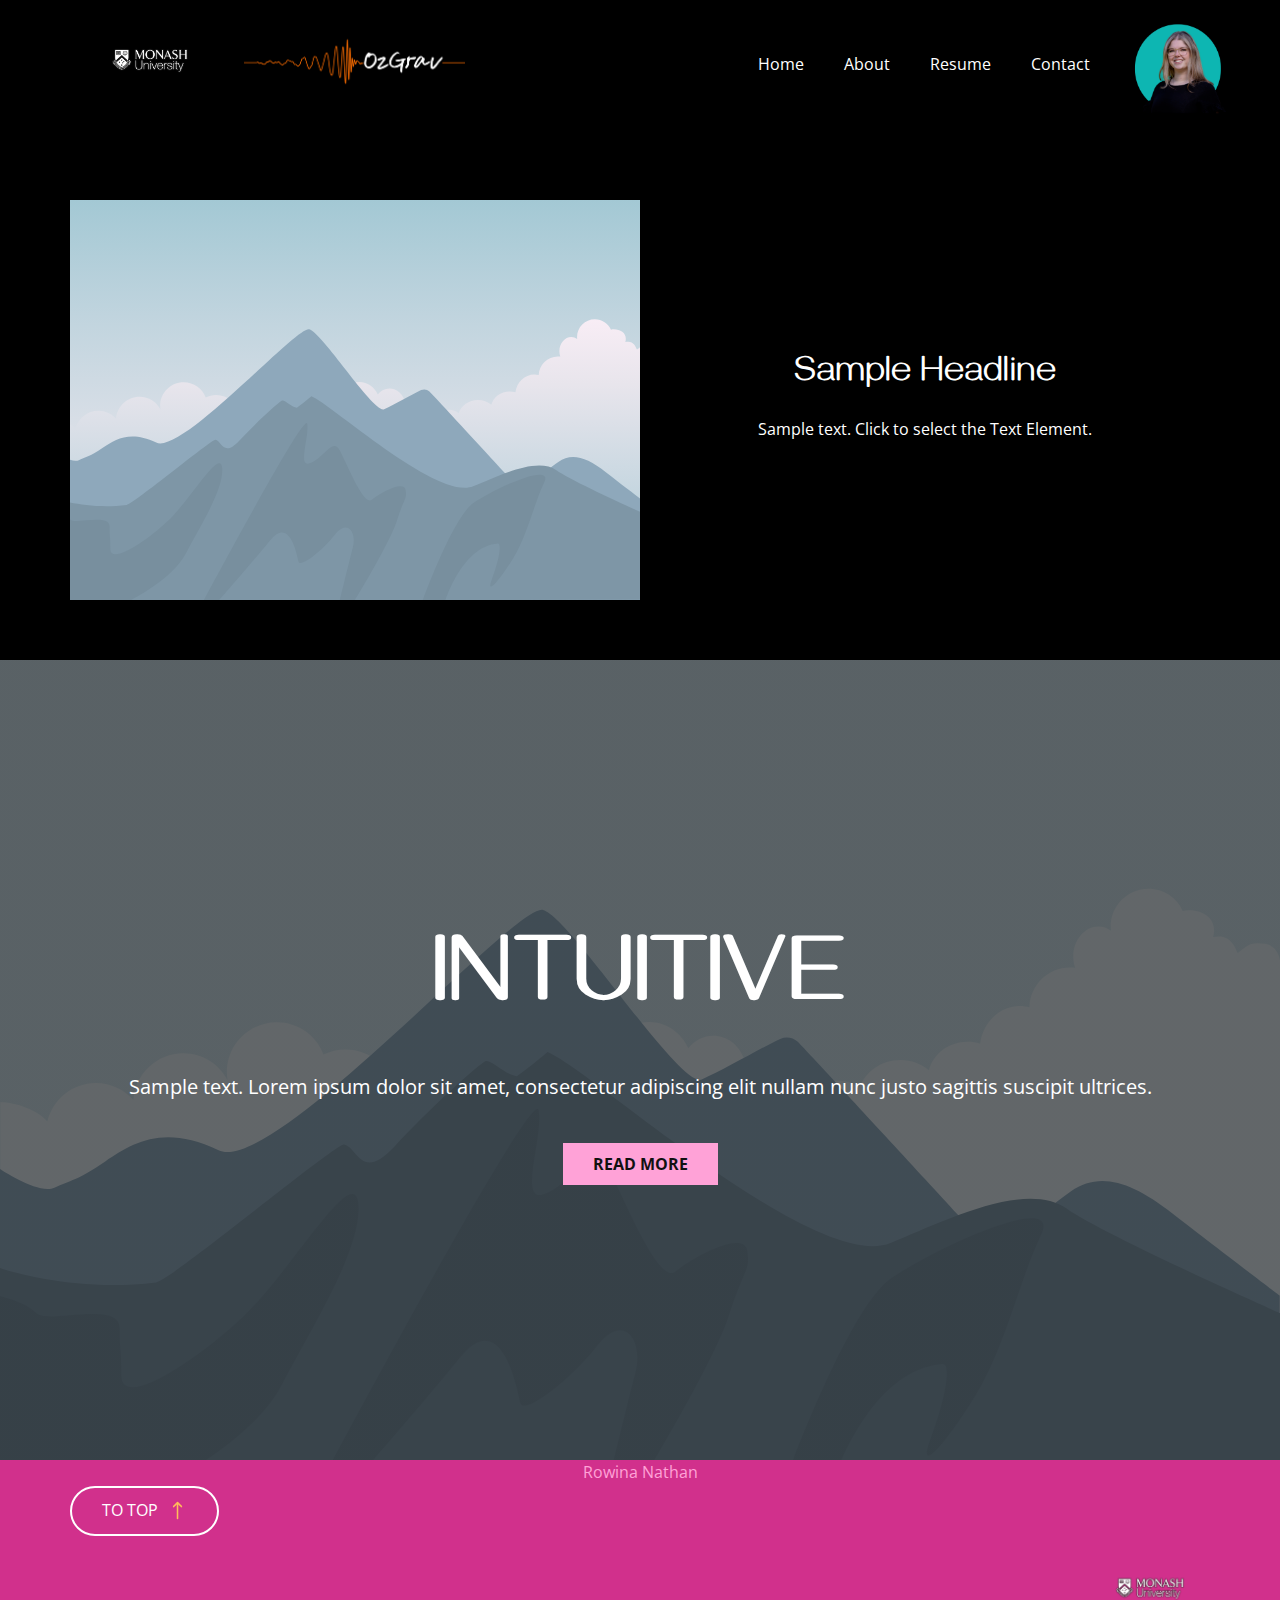
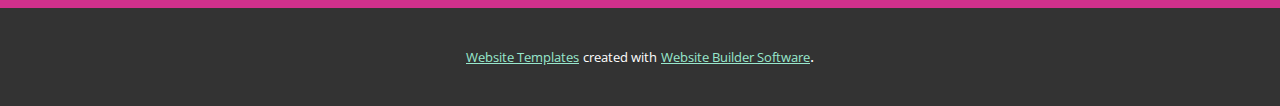
<file: Page-1.html>
<!DOCTYPE html>
<html style="font-size: 16px;" lang="en"><head>
    <meta name="viewport" content="width=device-width, initial-scale=1.0">
    <meta charset="utf-8">
    <meta name="keywords" content="INTUITIVE">
    <meta name="description" content="">
    <title>Page 1</title>
    <link rel="stylesheet" href="nicepage.css" media="screen">
<link rel="stylesheet" href="Page-1.css" media="screen">
    <script class="u-script" type="text/javascript" src="jquery.js" defer=""></script>
    <script class="u-script" type="text/javascript" src="nicepage.js" defer=""></script>
    <meta name="generator" content="Nicepage 5.1.5, nicepage.com">
    <link id="u-theme-google-font" rel="stylesheet" href="https://fonts.googleapis.com/css?family=Open+Sans:300,300i,400,400i,500,500i,600,600i,700,700i,800,800i|Gayathri:100,400,700">
    
    
    
    <script type="application/ld+json">{
		"@context": "http://schema.org",
		"@type": "Organization",
		"name": "personal page",
		"logo": "images/RowinaNathan1.png"
}</script>
    <meta name="theme-color" content="#d1308c">
    <meta property="og:title" content="Page 1">
    <meta property="og:description" content="">
    <meta property="og:type" content="website">
  </head>
  <body class="u-body u-xl-mode" data-lang="en"><header class="u-clearfix u-header u-header" id="sec-9946"><div class="u-clearfix u-sheet u-sheet-1">
        <a href="https://nicepage.com" class="u-image u-logo u-image-1" data-image-width="346" data-image-height="336">
          <img src="images/RowinaNathan1.png" class="u-logo-image u-logo-image-1">
        </a>
        <nav class="u-align-center u-menu u-menu-one-level u-offcanvas u-menu-1">
          <div class="menu-collapse" style="font-size: 1rem; letter-spacing: 0px;">
            <a class="u-button-style u-custom-left-right-menu-spacing u-custom-padding-bottom u-custom-top-bottom-menu-spacing u-nav-link u-text-active-palette-1-base u-text-hover-palette-2-base" href="#">
              <svg class="u-svg-link" viewBox="0 0 24 24"><use xmlns:xlink="http://www.w3.org/1999/xlink" xlink:href="#menu-hamburger"></use></svg>
              <svg class="u-svg-content" version="1.1" id="menu-hamburger" viewBox="0 0 16 16" x="0px" y="0px" xmlns:xlink="http://www.w3.org/1999/xlink" xmlns="http://www.w3.org/2000/svg"><g><rect y="1" width="16" height="2"></rect><rect y="7" width="16" height="2"></rect><rect y="13" width="16" height="2"></rect>
</g></svg>
            </a>
          </div>
          <div class="u-custom-menu u-nav-container">
            <ul class="u-nav u-unstyled u-nav-1"><li class="u-nav-item"><a class="u-button-style u-nav-link u-text-active-palette-1-base u-text-hover-palette-2-base" href="Rowina.html#sec-b90b" style="padding: 10px 20px;">Home</a>
</li><li class="u-nav-item"><a class="u-button-style u-nav-link u-text-active-palette-1-base u-text-hover-palette-2-base" href="Rowina.html#sec-c9f6" style="padding: 10px 20px;">About</a>
</li><li class="u-nav-item"><a class="u-button-style u-nav-link u-text-active-palette-1-base u-text-hover-palette-2-base" href="Rowina.html#sec-35ff" style="padding: 10px 20px;">Resume</a>
</li><li class="u-nav-item"><a class="u-button-style u-nav-link u-text-active-palette-1-base u-text-hover-palette-2-base" href="Rowina.html#sec-bacb" style="padding: 10px 20px;">Contact</a>
</li></ul>
          </div>
          <div class="u-custom-menu u-nav-container-collapse">
            <div class="u-black u-container-style u-inner-container-layout u-opacity u-opacity-95 u-sidenav">
              <div class="u-inner-container-layout u-sidenav-overflow">
                <div class="u-menu-close"></div>
                <ul class="u-align-center u-nav u-popupmenu-items u-unstyled u-nav-2"><li class="u-nav-item"><a class="u-button-style u-nav-link" href="Rowina.html#sec-b90b">Home</a>
</li><li class="u-nav-item"><a class="u-button-style u-nav-link" href="Rowina.html#sec-c9f6">About</a>
</li><li class="u-nav-item"><a class="u-button-style u-nav-link" href="Rowina.html#sec-35ff">Resume</a>
</li><li class="u-nav-item"><a class="u-button-style u-nav-link" href="Rowina.html#sec-bacb">Contact</a>
</li></ul>
              </div>
            </div>
            <div class="u-black u-menu-overlay u-opacity u-opacity-70"></div>
          </div>
        </nav>
        <img class="u-image u-image-contain u-image-default u-image-2" src="images/logo-monash.webp" alt="" data-image-width="600" data-image-height="330">
        <img class="u-image u-image-contain u-image-default u-image-3" src="images/ozgrav_logo_array_tk005_final_transparent-21.png" alt="" data-image-width="3587" data-image-height="1148">
      </div></header>
    <section class="u-clearfix u-section-1" id="sec-0342">
      <div class="u-clearfix u-sheet u-sheet-1">
        <div class="u-clearfix u-expanded-width u-layout-wrap u-layout-wrap-1">
          <div class="u-layout">
            <div class="u-layout-row">
              <div class="u-container-style u-image u-layout-cell u-size-30 u-image-1" data-image-width="400" data-image-height="265">
                <div class="u-container-layout u-container-layout-1"></div>
              </div>
              <div class="u-container-align-center u-container-style u-layout-cell u-size-30 u-layout-cell-2">
                <div class="u-container-layout u-valign-middle u-container-layout-2">
                  <h2 class="u-align-center u-text u-text-default u-text-1">Sample Headline</h2>
                  <p class="u-align-center u-text u-text-default u-text-2">Sample text. Click to select the Text Element.</p>
                </div>
              </div>
            </div>
          </div>
        </div>
      </div>
    </section>
    <section class="u-align-center u-clearfix u-image u-shading u-section-2" src="" data-image-width="256" data-image-height="256" id="sec-46b4">
      <div class="u-clearfix u-sheet u-valign-middle u-sheet-1">
        <h1 class="u-text u-text-default u-title u-text-1">INTUITIVE</h1>
        <p class="u-large-text u-text u-text-default u-text-variant u-text-2">Sample text. Lorem ipsum dolor sit amet, consectetur adipiscing elit nullam nunc justo sagittis suscipit ultrices.</p>
        <a href="#" class="u-btn u-button-style u-palette-2-base u-btn-1">Read More</a>
      </div>
    </section>
    
    
    <footer class="u-align-center-md u-align-center-sm u-align-center-xs u-clearfix u-footer u-palette-1-base" id="sec-6990"><div class="u-clearfix u-sheet u-sheet-1">
        <p class="u-align-center u-text u-text-palette-2-base u-text-1">Rowina Nathan</p>
        <a href="Rowina.html" class="u-border-2 u-border-hover-palette-4-base u-border-white u-btn u-btn-round u-button-style u-hover-palette-4-base u-none u-radius-33 u-text-hover-black u-text-white u-btn-1">To Top<span class="u-file-icon u-icon u-text-palette-3-base u-icon-1"><img src="images/2989972-27611a5c.png" alt=""></span>
        </a>
        <img class="u-image u-image-contain u-image-default u-image-1" src="images/logo-monash.webp" alt="" data-image-width="600" data-image-height="330">
      </div></footer>
    <section class="u-backlink u-clearfix u-grey-80">
      <a class="u-link" href="https://nicepage.com/website-templates" target="_blank">
        <span>Website Templates</span>
      </a>
      <p class="u-text">
        <span>created with</span>
      </p>
      <a class="u-link" href="" target="_blank">
        <span>Website Builder Software</span>
      </a>. 
    </section>
  
</body></html>
</file>
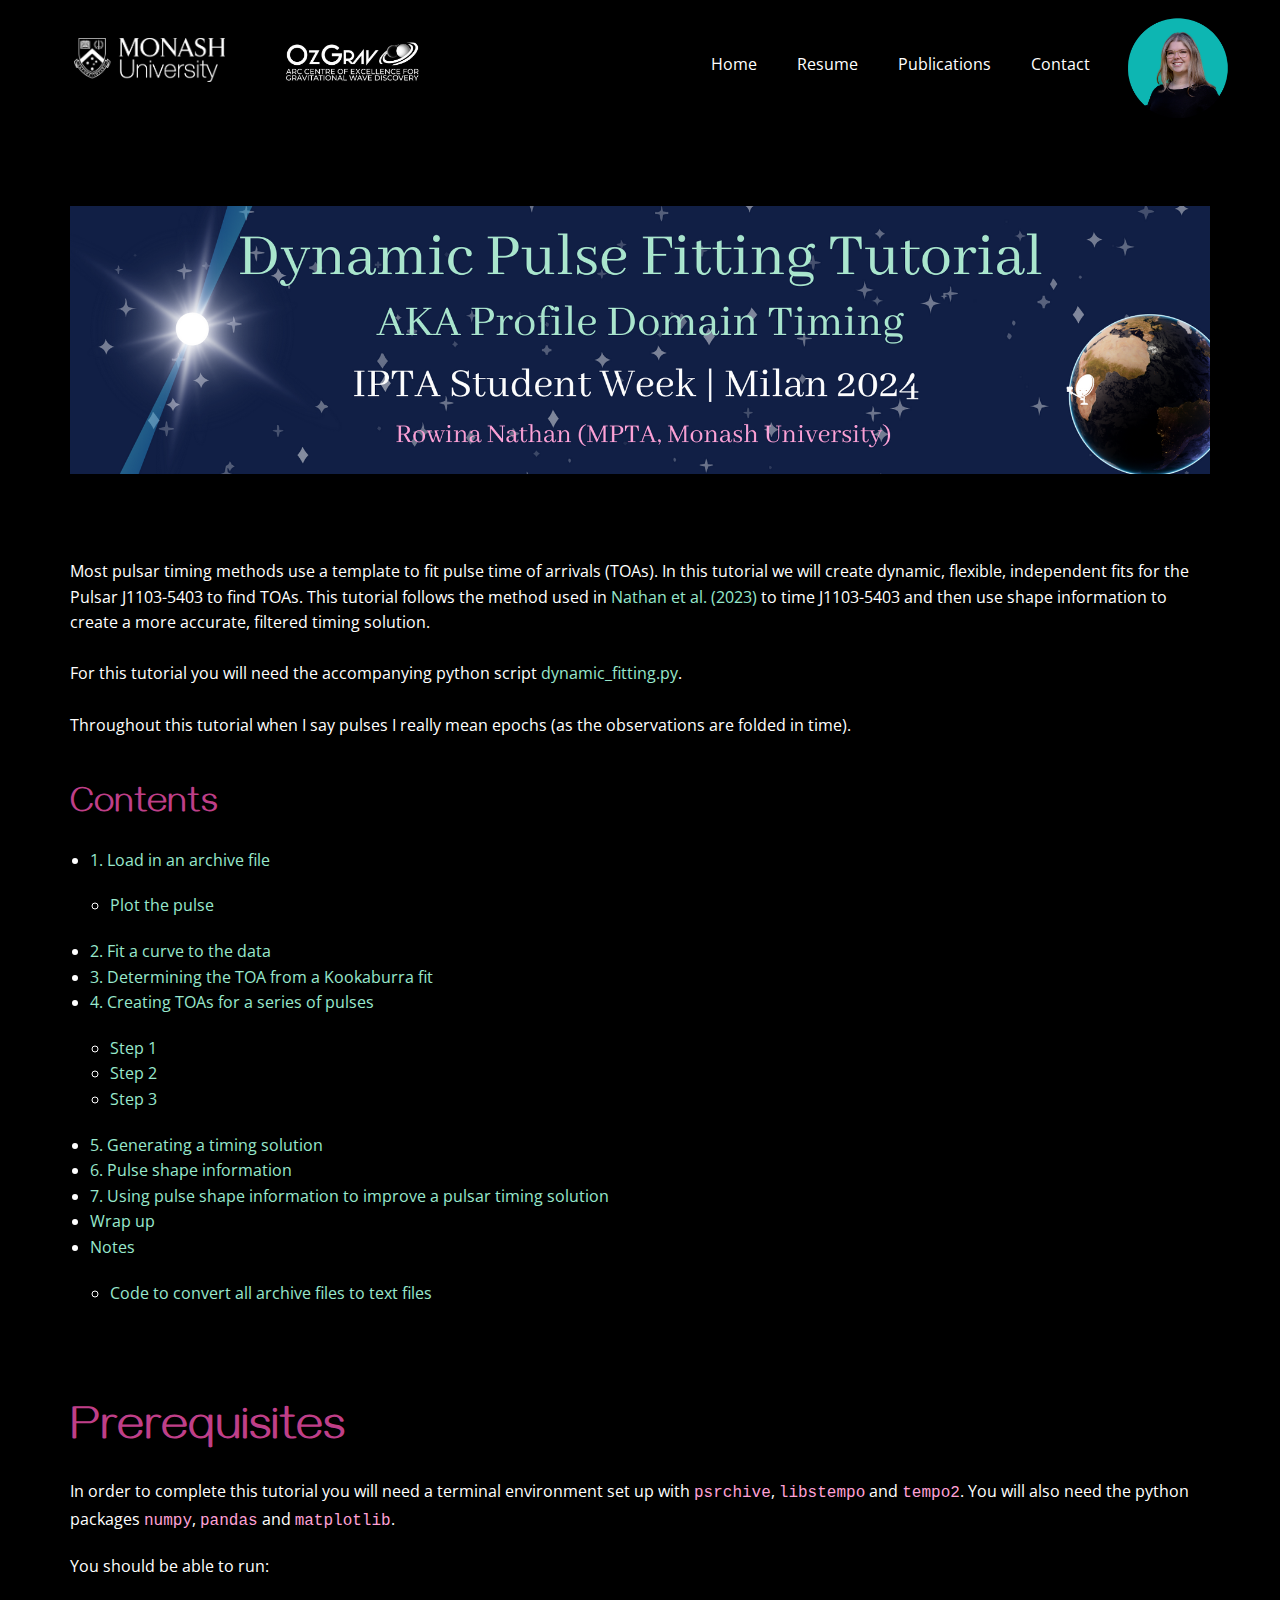
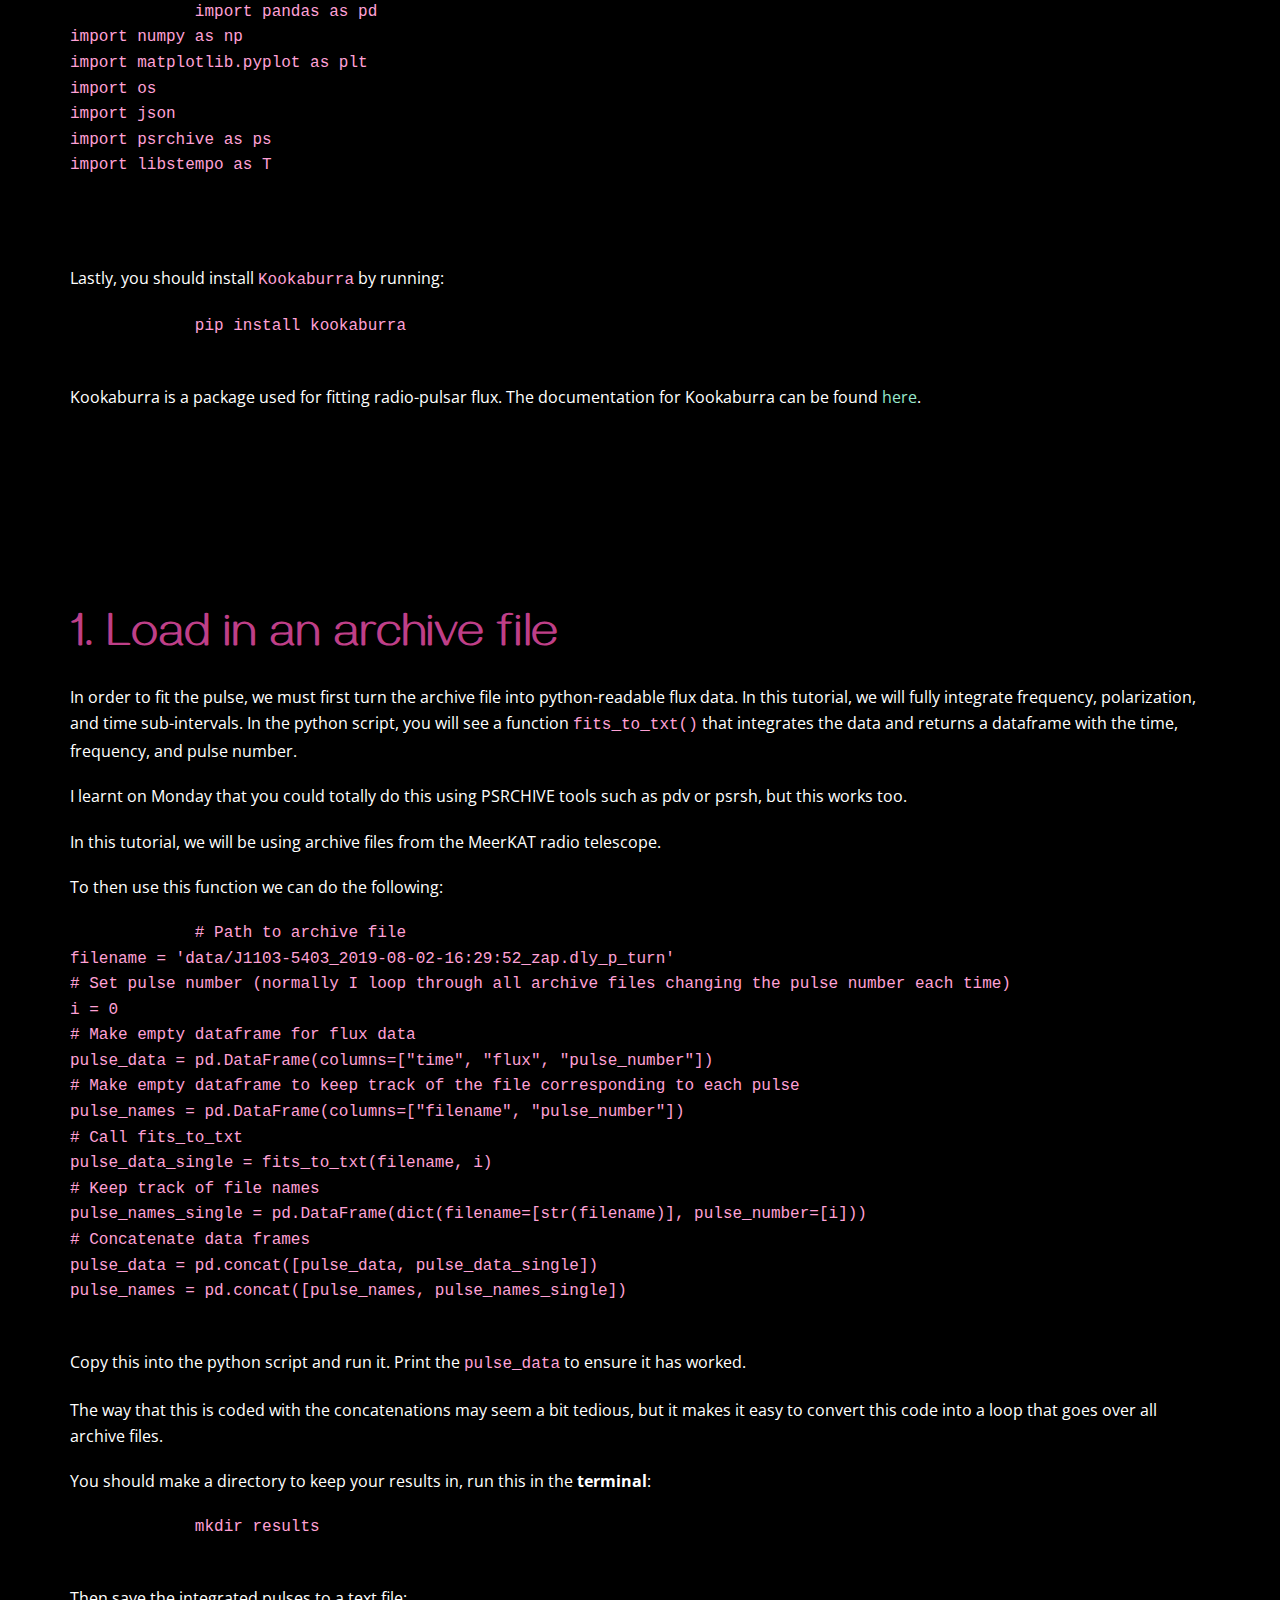
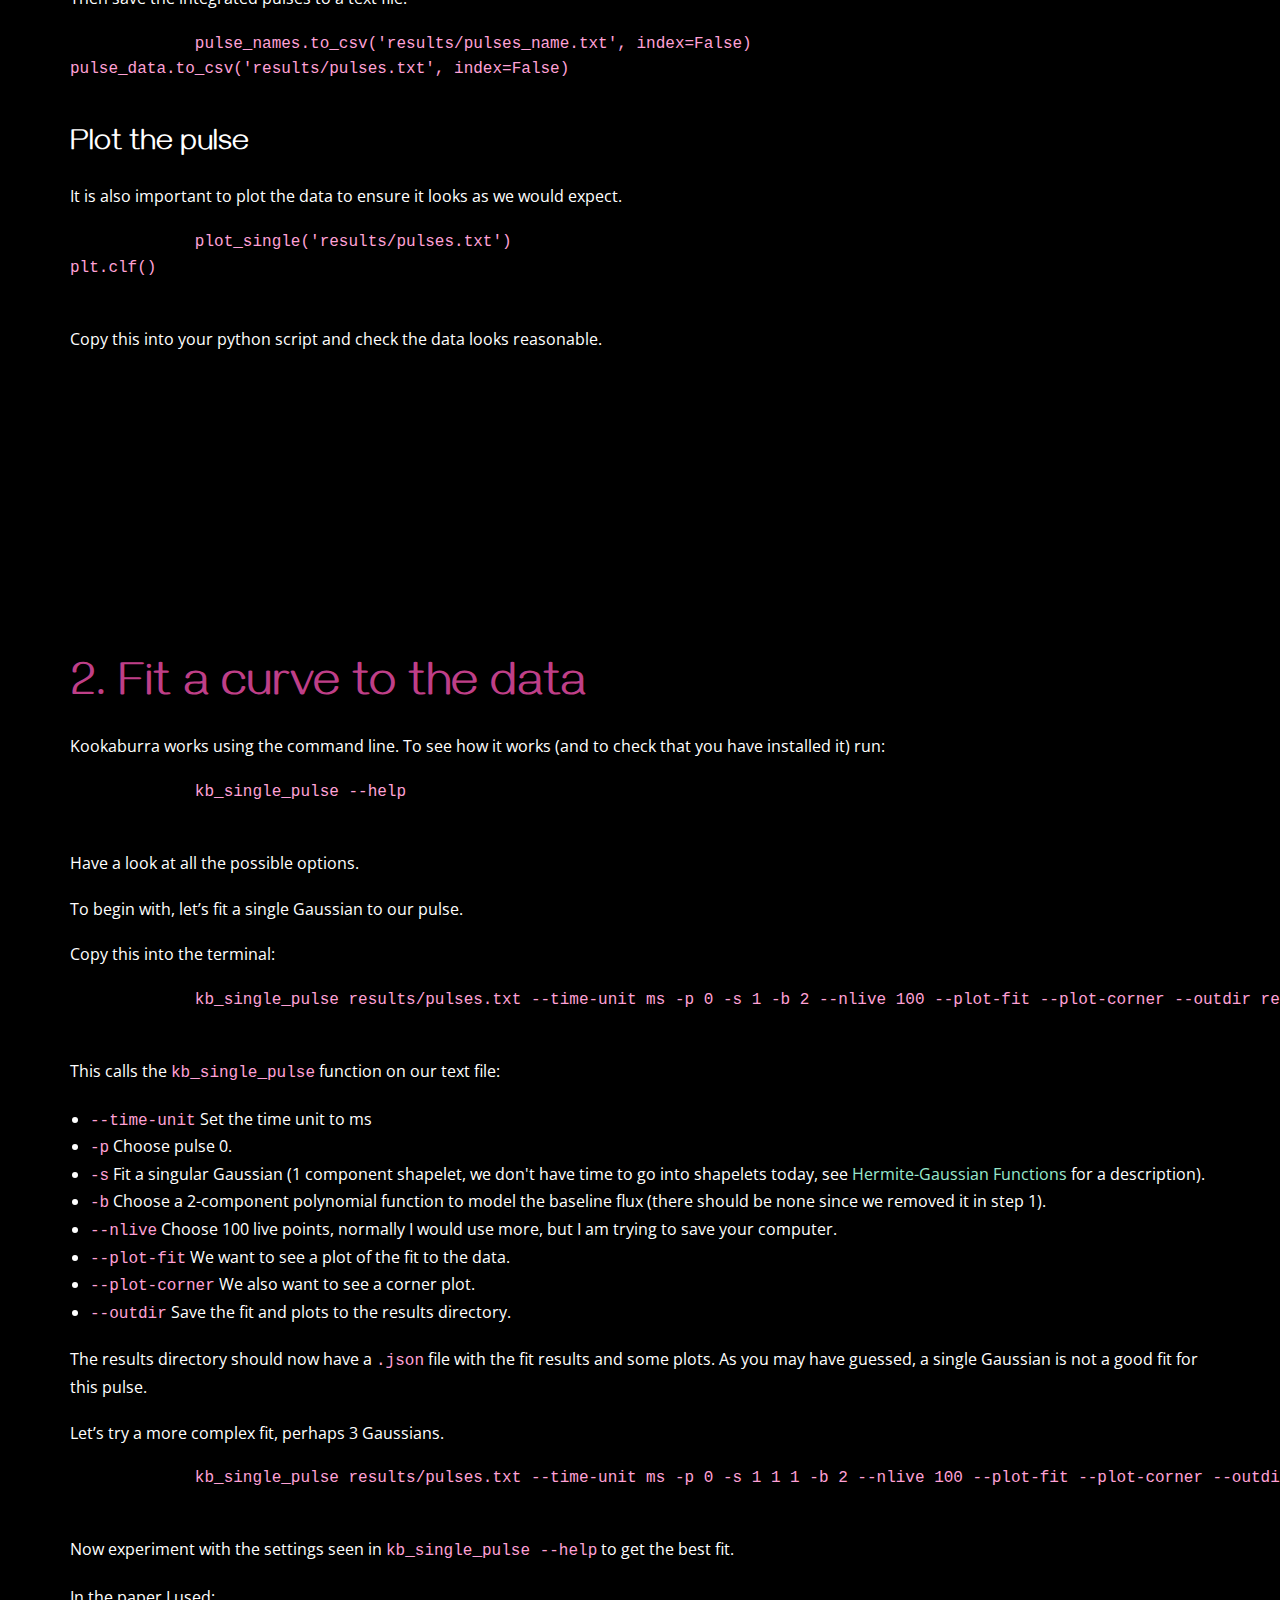
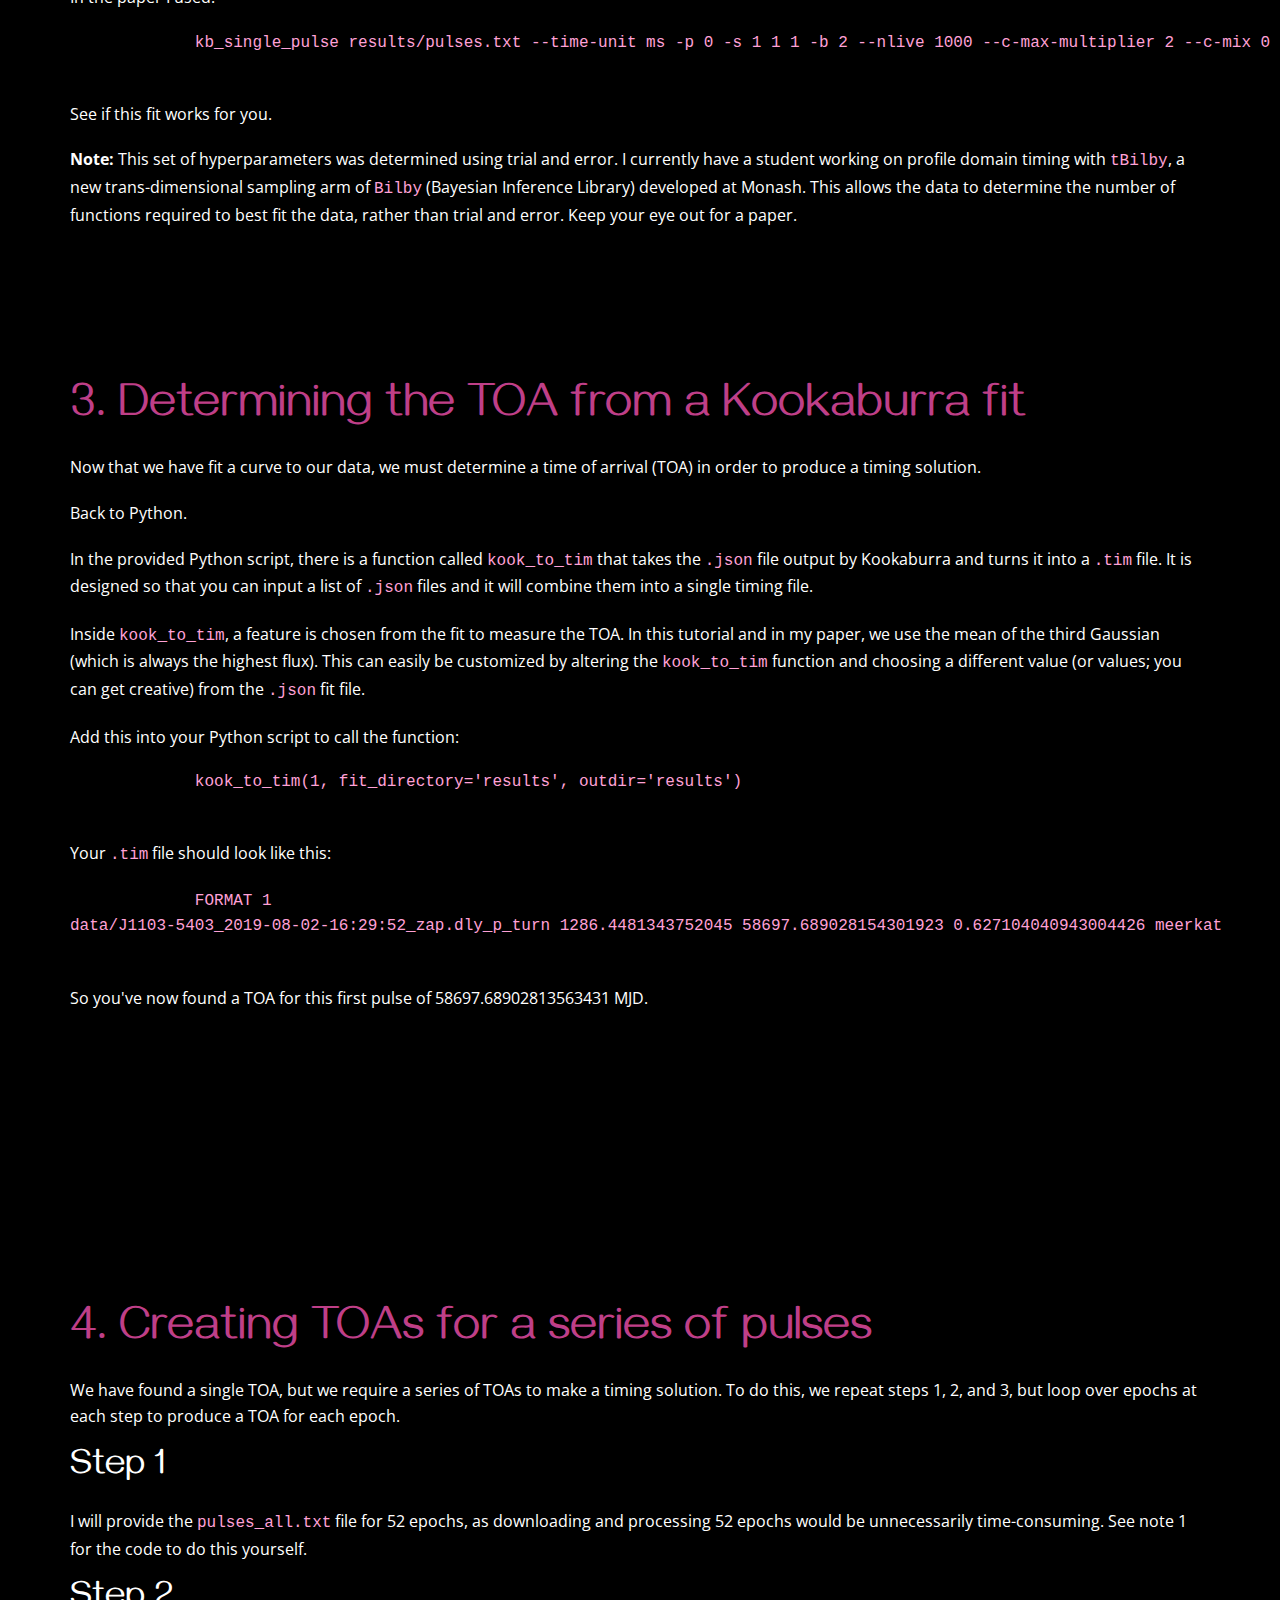
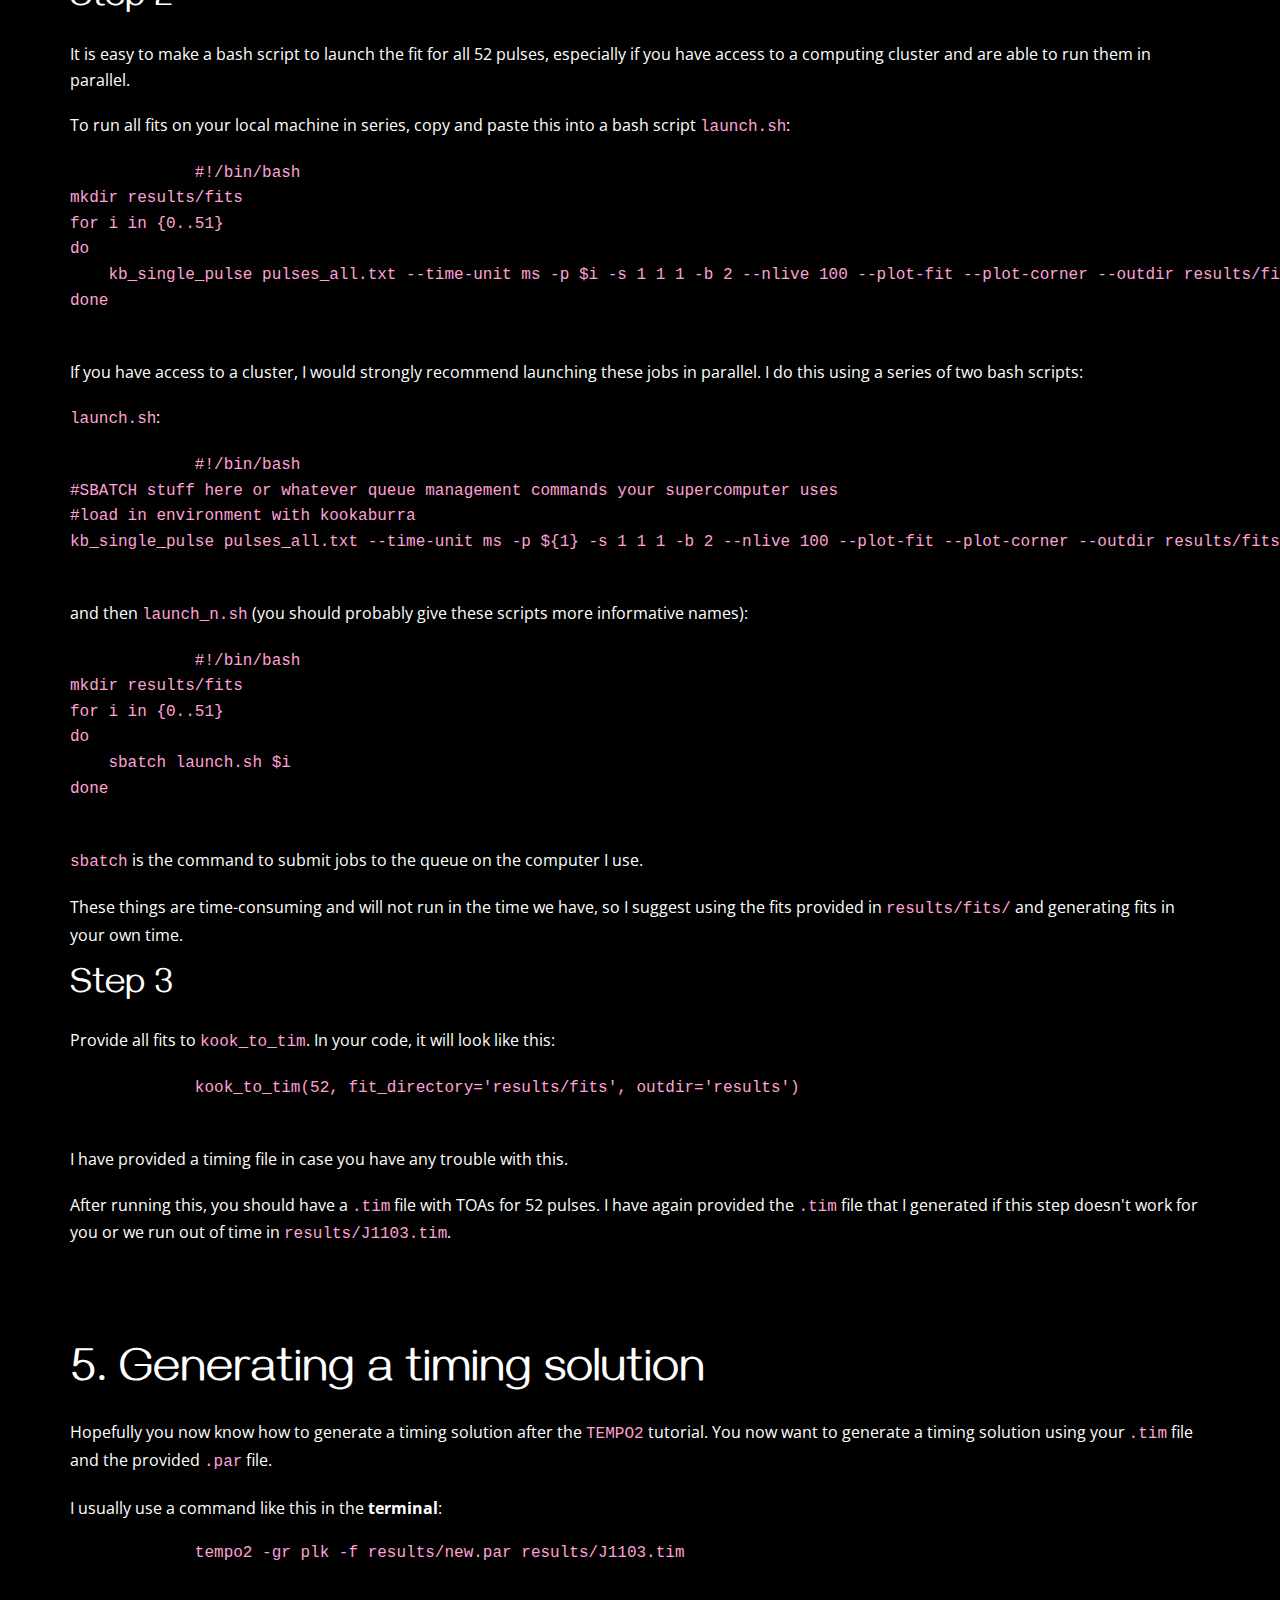
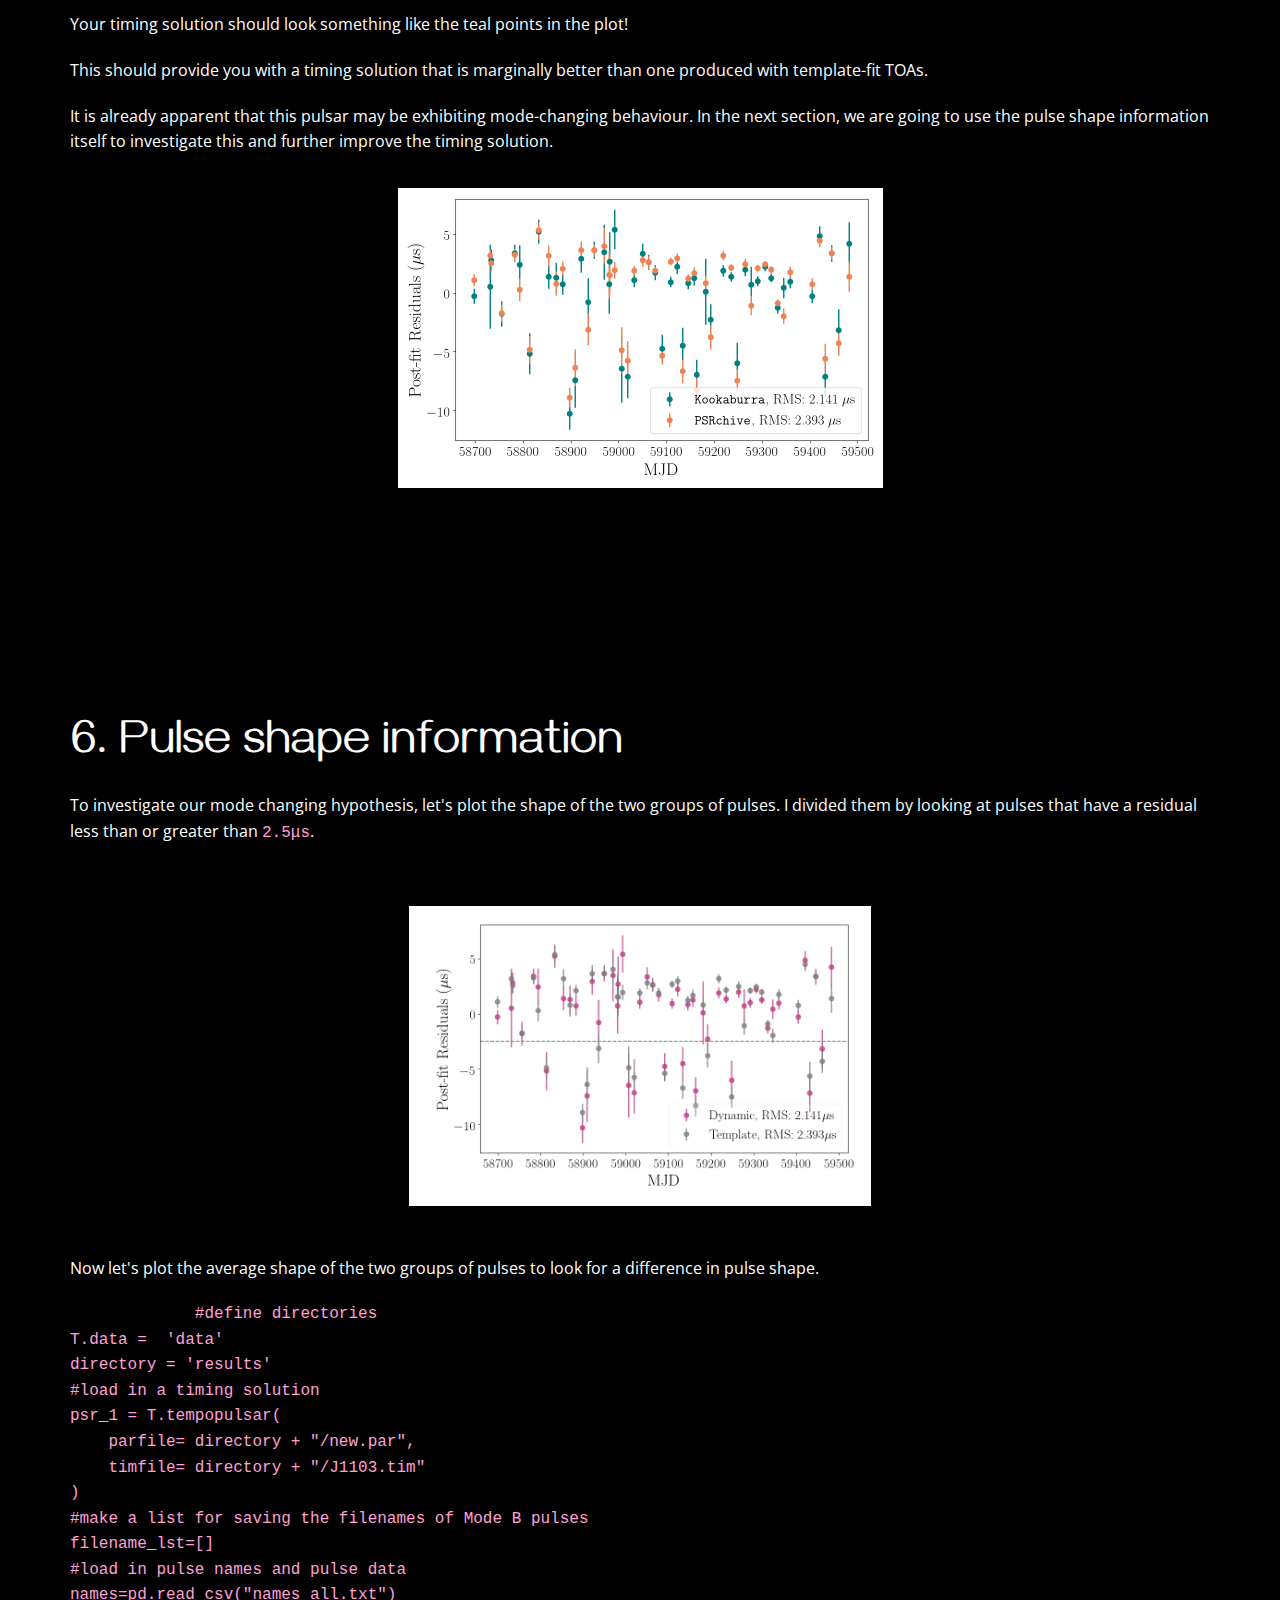
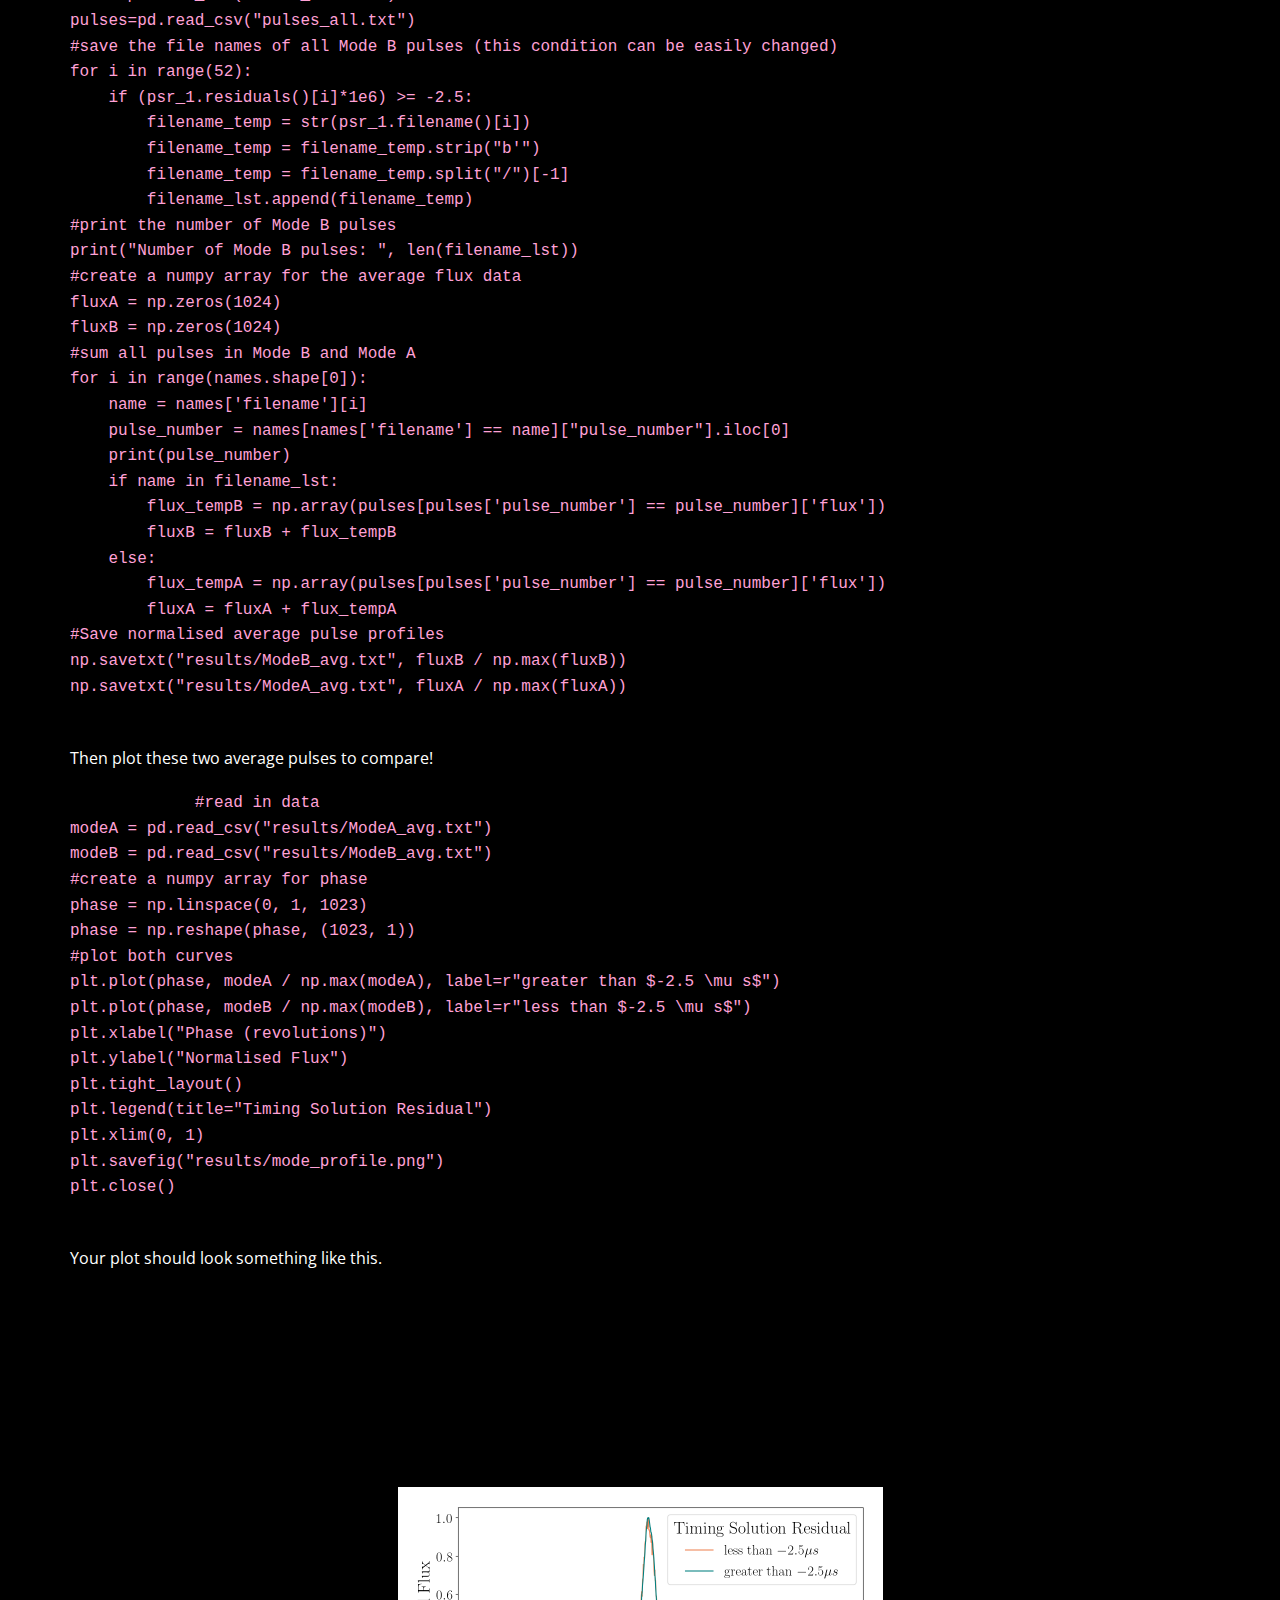
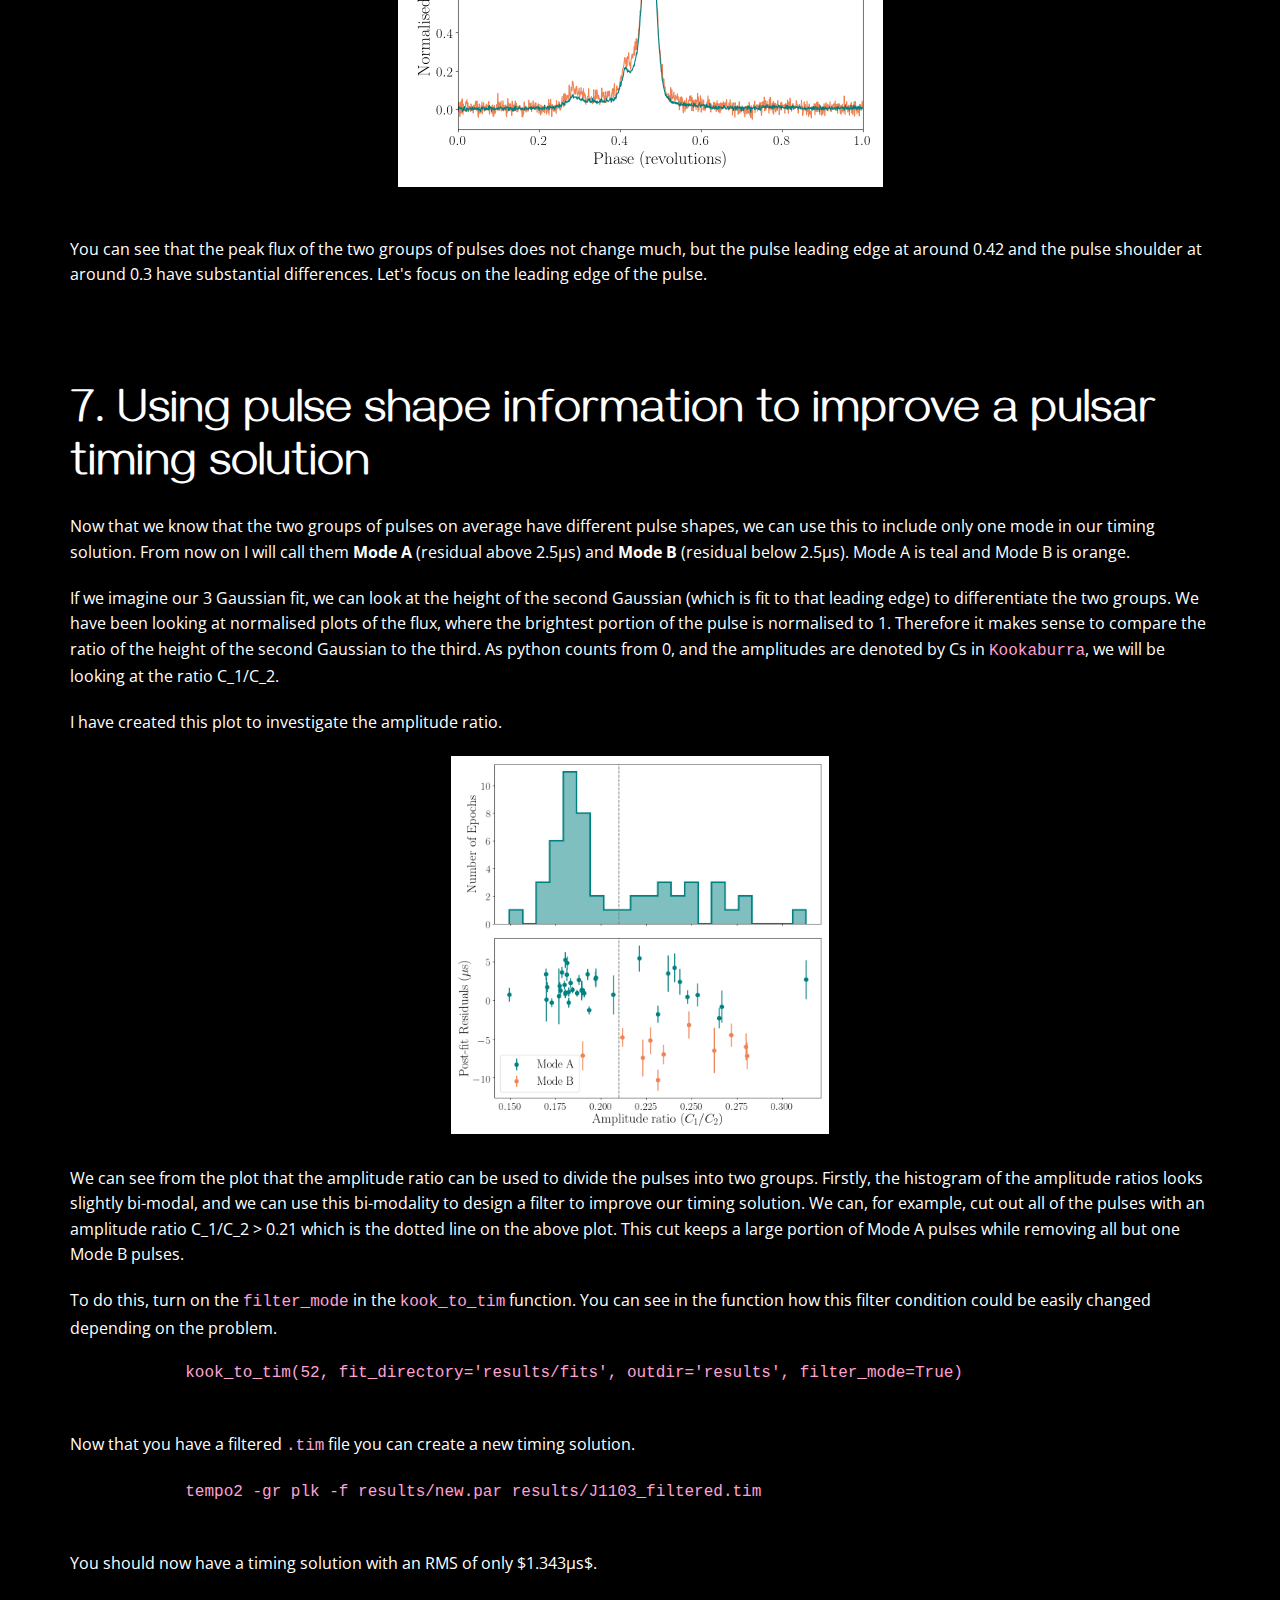
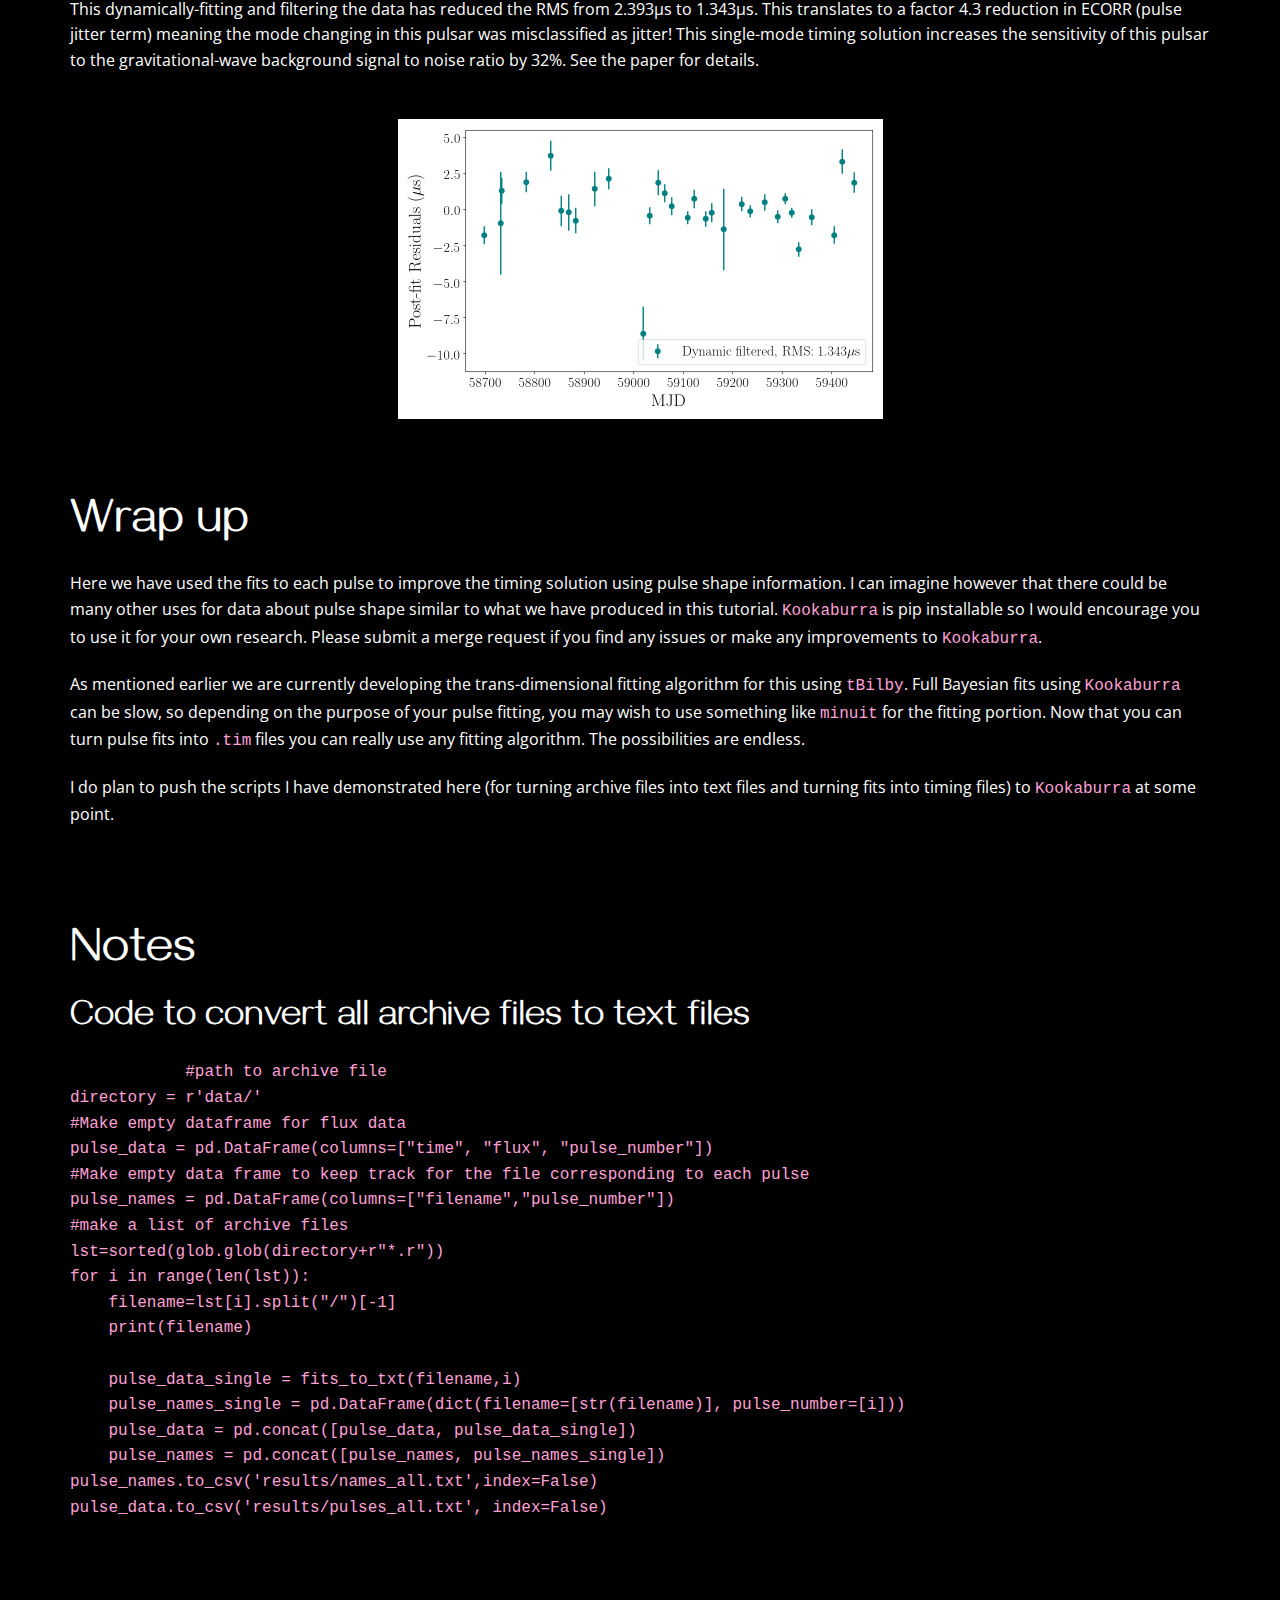
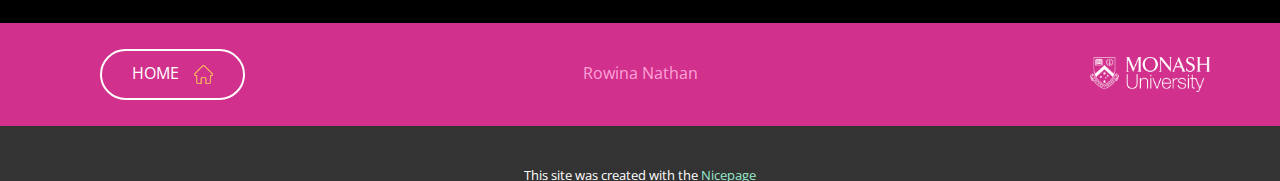
<file: Profile-Domain-Timing.html>
<!DOCTYPE html>
<html style="font-size: 16px;" lang="en"><head>
    <meta name="viewport" content="width=device-width, initial-scale=1.0">
    <meta charset="utf-8">
    <meta name="keywords" content="">
    <meta name="description" content="">
    <title>Profile Domain Timing</title>
    <link rel="stylesheet" href="nicepage.css" media="screen">
<link rel="stylesheet" href="Profile-Domain-Timing.css" media="screen">
    <script class="u-script" type="text/javascript" src="jquery.js" defer=""></script>
    <script class="u-script" type="text/javascript" src="nicepage.js" defer=""></script>
    <meta name="generator" content="Nicepage 7.2.3, nicepage.com">
    
    
    
    
    
    
    
    
    
    
    
    
    
    
    
    <link id="u-theme-google-font" rel="stylesheet" href="https://fonts.googleapis.com/css?family=Open+Sans:300,300i,400,400i,500,500i,600,600i,700,700i,800,800i|Gayathri:100,400,700">
    <script type="application/ld+json">{
		"@context": "http://schema.org",
		"@type": "Organization",
		"name": "personal page",
		"logo": "images/meblue.png"
}</script>
    <meta name="theme-color" content="#d1308c">
    <meta property="og:title" content="Profile Domain Timing">
    <meta property="og:description" content="">
    <meta property="og:type" content="website">
  <meta data-intl-tel-input-cdn-path="intlTelInput/"></head>
  <body data-path-to-root="./" data-include-products="false" class="u-body u-xl-mode" data-lang="en"><header class="u-black u-clearfix u-header u-sticky u-sticky-cf4a" id="sec-9946" data-animation-name="" data-animation-duration="0" data-animation-delay="0" data-animation-direction=""><div class="u-clearfix u-sheet u-sheet-1">
        <a href="./" data-page-id="53406113" class="u-align-right u-image u-logo u-image-1" data-image-width="837" data-image-height="838" title="Rowina">
          <img src="images/meblue.png" class="u-logo-image u-logo-image-1">
        </a>
        <nav class="u-align-center u-menu u-menu-dropdown u-offcanvas u-menu-1">
          <div class="menu-collapse" style="font-size: 1rem; letter-spacing: 0px;">
            <a class="u-button-style u-custom-left-right-menu-spacing u-custom-padding-bottom u-custom-top-bottom-menu-spacing u-hamburger-link u-nav-link u-text-active-palette-1-base u-text-hover-palette-2-base" href="#">
              <svg class="u-svg-link" viewBox="0 0 24 24"><use xmlns:xlink="http://www.w3.org/1999/xlink" xlink:href="#menu-hamburger"></use></svg>
              <svg class="u-svg-content" version="1.1" id="menu-hamburger" viewBox="0 0 16 16" x="0px" y="0px" xmlns:xlink="http://www.w3.org/1999/xlink" xmlns="http://www.w3.org/2000/svg"><g><rect y="1" width="16" height="2"></rect><rect y="7" width="16" height="2"></rect><rect y="13" width="16" height="2"></rect>
</g></svg>
            </a>
          </div>
          <div class="u-custom-menu u-nav-container">
            <ul class="u-nav u-unstyled u-nav-1"><li class="u-nav-item"><a class="u-button-style u-nav-link u-text-active-palette-1-base u-text-hover-palette-2-base" href="./#sec-03ce" data-page-id="53406113" style="padding: 10px 20px;">Home</a>
</li><li class="u-nav-item"><a class="u-button-style u-file-link u-nav-link u-text-active-palette-1-base u-text-hover-palette-2-base" href="files/RowinaNathan-Academic.pdf" target="_blank" style="padding: 10px 20px;">Resume</a><div class="u-nav-popup"><ul class="u-h-spacing-20 u-nav u-unstyled u-v-spacing-10"><li class="u-nav-item"><a class="u-black u-button-style u-file-link u-nav-link u-text-hover-palette-2-base" href="files/RowinaNathan-Academic.pdf" target="_blank">Academic Resume</a>
</li><li class="u-nav-item"><a class="u-black u-button-style u-file-link u-nav-link u-text-hover-palette-2-base" href="files/RowinaNathan-Industry.pdf" target="_blank">Industry Resume</a>
</li></ul>
</div>
</li><li class="u-nav-item"><a class="u-button-style u-nav-link u-text-active-palette-1-base u-text-hover-palette-2-base" href="./#sec-201b" data-page-id="53406113" style="padding: 10px 20px;">Publications</a>
</li><li class="u-nav-item"><a class="u-button-style u-nav-link u-text-active-palette-1-base u-text-hover-palette-2-base" href="./#sec-d554" data-page-id="53406113" style="padding: 10px 20px;">Contact</a>
</li></ul>
          </div>
          <div class="u-custom-menu u-nav-container-collapse">
            <div class="u-black u-container-style u-inner-container-layout u-opacity u-opacity-95 u-sidenav">
              <div class="u-inner-container-layout u-sidenav-overflow">
                <div class="u-menu-close"></div>
                <ul class="u-align-center u-nav u-popupmenu-items u-unstyled u-nav-3"><li class="u-nav-item"><a class="u-button-style u-nav-link" href="./#sec-03ce" data-page-id="53406113">Home</a>
</li><li class="u-nav-item"><a class="u-button-style u-file-link u-nav-link" href="files/RowinaNathan-Academic.pdf" target="_blank">Resume</a><div class="u-nav-popup"><ul class="u-h-spacing-20 u-nav u-unstyled u-v-spacing-10"><li class="u-nav-item"><a class="u-button-style u-file-link u-nav-link" href="files/RowinaNathan-Academic.pdf" target="_blank">Academic Resume</a>
</li><li class="u-nav-item"><a class="u-button-style u-file-link u-nav-link" href="files/RowinaNathan-Industry.pdf" target="_blank">Industry Resume</a>
</li></ul>
</div>
</li><li class="u-nav-item"><a class="u-button-style u-nav-link" href="./#sec-201b" data-page-id="53406113">Publications</a>
</li><li class="u-nav-item"><a class="u-button-style u-nav-link" href="./#sec-d554" data-page-id="53406113">Contact</a>
</li></ul>
              </div>
            </div>
            <div class="u-black u-menu-overlay u-opacity u-opacity-70"></div>
          </div>
        </nav>
        <img class="u-hidden-xs u-image u-image-contain u-image-default u-image-2" src="images/monashlogo_white.png" alt="" data-image-width="2718" data-image-height="788" data-href="https://www.monash.edu/science/schools/physics/research/research-areas/monash-astrophysics" data-target="_blank" rel="nofollow">
        <img class="u-hidden-md u-hidden-sm u-hidden-xs u-image u-image-contain u-image-default u-image-3" src="images/Gradient-Logo-White-with-Text-600x249.jpg" alt="" data-image-width="600" data-image-height="249" data-href="https://www.ozgrav.org" data-target="_blank">
      </div></header>
    <section class="u-black u-clearfix u-section-1" id="sec-062f">
      <div class="u-clearfix u-sheet u-valign-middle u-sheet-1">
        <img class="u-expanded-width u-image u-preserve-proportions u-image-1" src="images/header_IPTA.png" data-image-width="2138" data-image-height="503">
      </div>
    </section>
    <section class="u-black u-clearfix u-section-2" id="sec-91c4">
      <div class="u-clearfix u-sheet u-sheet-1">
        <p class="u-text u-text-1"> Most pulsar timing methods use a template to fit pulse time of arrivals (TOAs). In this tutorial we will create dynamic, flexible, independent fits for the Pulsar J1103-5403 to find TOAs. This tutorial follows the method used in <a href="https://arxiv.org/abs/2304.02793" class="u-active-none u-border-none u-btn u-button-link u-button-style u-hover-none u-none u-text-palette-4-base u-btn-1" target="_blank">Nathan et al. (2023)</a>&nbsp;to time J1103-5403 and then use shape information to create a more accurate, filtered timing solution.&nbsp;<br>
          <br>For this tutorial you will need the accompanying python script <a href="https://github.com/rowina-n" class="u-active-none u-border-none u-btn u-button-link u-button-style u-hover-none u-none u-text-palette-4-base u-btn-2" target="_blank">dynamic_fitting.py</a>.&nbsp;<br>
          <br>Throughout this tutorial when I say pulses I really mean epochs (as the observations are folded in time).<br>
        </p>
        <div class="u-clearfix u-custom-html u-expanded-width u-custom-html-1">
          <h2 style="color: #BF3F88;">Contents</h2>
          <ul>
            <li>
              <a href="#1--load-in-an-archive-file">1. Load in an archive file</a>
              <ul>
                <li>
                  <a href="#plot-the-pulse">Plot the pulse</a>
                </li>
              </ul>
            </li>
            <li>
              <a href="#2-fit-a-curve-to-the-data">2. Fit a curve to the data</a>
            </li>
            <li>
              <a href="#3-determining-the-toa-from-a-kookaburra-fit">3. Determining the TOA from a Kookaburra fit</a>
            </li>
            <li>
              <a href="#4-creating-toas-for-a-series-of-pulses">4. Creating TOAs for a series of pulses</a>
              <ul>
                <li>
                  <a href="#step-1">Step 1</a>
                </li>
                <li>
                  <a href="#step-2">Step 2</a>
                </li>
                <li>
                  <a href="#step-3">Step 3</a>
                </li>
              </ul>
            </li>
            <li>
              <a href="#5-generating-a-timing-solution">5. Generating a timing solution</a>
            </li>
            <li>
              <a href="#6-pulse-shape-information">6. Pulse shape information</a>
            </li>
            <li>
              <a href="#7-using-pulse-shape-information-to-improve-a-pulsar-timing-solution">7. Using pulse shape information to improve a pulsar timing solution</a>
            </li>
            <li>
              <a href="#wrap-up">Wrap up</a>
            </li>
            <li>
              <a href="#notes">Notes</a>
              <ul>
                <li>
                  <a href="#code-to-convert-all-archive-files-to-text-files">Code to convert all archive files to text files</a>
                </li>
              </ul>
            </li>
          </ul>
        </div>
      </div>
    </section>
    <section class="u-black u-clearfix u-section-3" id="sec-8ad9">
      <div class="u-clearfix u-sheet u-sheet-1">
        <div class="u-clearfix u-custom-html u-expanded-width u-custom-html-1">
          <h1 style="color: #BF3f88;">Prerequisites</h1>
          <p>In order to complete this tutorial you will need a terminal environment set up with <code style="color: #ffa1d6;">psrchive</code>, <code style="color: #ffa1d6;">libstempo</code> and <code style="color: #ffa1d6;">tempo2</code>. You will also need the python packages <code style="color: #ffa1d6;">numpy</code>, <code style="color: #ffa1d6;">pandas</code> and <code style="color: #ffa1d6;">matplotlib</code>.
          </p>
          <p>You should be able to run:</p>
          <pre style="color: #ffa1d6;">            <code class="language-python"> import pandas as pd
import numpy as np
import matplotlib.pyplot as plt
import os
import json
import psrchive as ps
import libstempo as T </code>
          </pre>
          <br>
          <p>Lastly, you should install <code style="color: #ffa1d6;">Kookaburra</code> by running:
          </p>
          <pre style="color: #ffa1d6;">            <code class="language-bash"> pip install kookaburra </code>
          </pre>
          <p>Kookaburra is a package used for fitting radio-pulsar flux. The documentation for Kookaburra can be found <a href="https://kookaburra.readthedocs.io/en/latest/">here</a>.
          </p>
        </div>
      </div>
    </section>
    <section class="u-black u-clearfix u-section-4" id="sec-7fc0">
      <div class="u-clearfix u-sheet u-sheet-1">
        <div class="u-clearfix u-custom-html u-expanded-width u-custom-html-1">
          <h1 style="color: #BF3f88;">1. Load in an archive file</h1>
          <p>In order to fit the pulse, we must first turn the archive file into python-readable flux data. In this tutorial, we will fully integrate frequency, polarization, and time sub-intervals. In the python script, you will see a function <code style="color: #ffa1d6;">fits_to_txt()</code> that integrates the data and returns a dataframe with the time, frequency, and pulse number.
          </p>
          <p>I learnt on Monday that you could totally do this using PSRCHIVE tools such as pdv or psrsh, but this works too.</p>
          <p>In this tutorial, we will be using archive files from the MeerKAT radio telescope.</p>
          <p>To then use this function we can do the following:</p>
          <pre style="color: #ffa1d6;">            <code class="language-python"> # Path to archive file
filename = 'data/J1103-5403_2019-08-02-16:29:52_zap.dly_p_turn'
# Set pulse number (normally I loop through all archive files changing the pulse number each time)
i = 0
# Make empty dataframe for flux data
pulse_data = pd.DataFrame(columns=["time", "flux", "pulse_number"])
# Make empty dataframe to keep track of the file corresponding to each pulse
pulse_names = pd.DataFrame(columns=["filename", "pulse_number"])
# Call fits_to_txt
pulse_data_single = fits_to_txt(filename, i)
# Keep track of file names
pulse_names_single = pd.DataFrame(dict(filename=[str(filename)], pulse_number=[i]))
# Concatenate data frames
pulse_data = pd.concat([pulse_data, pulse_data_single])
pulse_names = pd.concat([pulse_names, pulse_names_single]) </code>
          </pre>
          <p>Copy this into the python script and run it. Print the <code style="color: #ffa1d6;">pulse_data</code> to ensure it has worked.
          </p>
          <p>The way that this is coded with the concatenations may seem a bit tedious, but it makes it easy to convert this code into a loop that goes over all archive files.</p>
          <p>You should make a directory to keep your results in, run this in the <strong>terminal</strong>:
          </p>
          <pre style="color: #ffa1d6;">            <code class="language-bash"> mkdir results </code>
          </pre>
          <p>Then save the integrated pulses to a text file:</p>
          <pre style="color: #ffa1d6;">            <code class="language-python"> pulse_names.to_csv('results/pulses_name.txt', index=False)
pulse_data.to_csv('results/pulses.txt', index=False) </code>
          </pre>
          <h3>Plot the pulse</h3>
          <p>It is also important to plot the data to ensure it looks as we would expect.</p>
          <pre style="color: #ffa1d6;">            <code class="language-python"> plot_single('results/pulses.txt')
plt.clf() </code>
          </pre>
          <p>Copy this into your python script and check the data looks reasonable.</p>
        </div>
      </div>
    </section>
    <section class="u-black u-clearfix u-section-5" id="sec-2dce">
      <div class="u-clearfix u-sheet u-sheet-1">
        <div class="u-clearfix u-custom-html u-expanded-width u-custom-html-1">
          <h1 style="color: #BF3f88;">2. Fit a curve to the data </h1>
          <p>Kookaburra works using the command line. To see how it works (and to check that you have installed it) run:</p>
          <pre style="color: #ffa1d6;">            <code class="language-bash"> kb_single_pulse --help </code>
          </pre>
          <p>Have a look at all the possible options.</p>
          <p>To begin with, let’s fit a single Gaussian to our pulse.</p>
          <p>Copy this into the terminal:</p>
          <pre style="color: #ffa1d6;">            <code class="language-bash"> kb_single_pulse results/pulses.txt --time-unit ms -p 0 -s 1 -b 2 --nlive 100 --plot-fit --plot-corner --outdir results </code>
          </pre>
          <p>This calls the <code style="color: #ffa1d6;">kb_single_pulse</code> function on our text file:
          </p>
          <ul>
            <li>
              <code style="color: #ffa1d6;">--time-unit</code> Set the time unit to ms
            </li>
            <li>
              <code style="color: #ffa1d6;">-p</code> Choose pulse 0.
            </li>
            <li>
              <code style="color: #ffa1d6;">-s</code> Fit a singular Gaussian (1 component shapelet, we don't have time to go into shapelets today, see <a href="https://en.wikipedia.org/wiki/Hermite_polynomials#Hermite_functions">Hermite-Gaussian Functions</a> for a description).
            </li>
            <li>
              <code style="color: #ffa1d6;">-b</code> Choose a 2-component polynomial function to model the baseline flux (there should be none since we removed it in step 1).
            </li>
            <li>
              <code style="color: #ffa1d6;">--nlive</code> Choose 100 live points, normally I would use more, but I am trying to save your computer.
            </li>
            <li>
              <code style="color: #ffa1d6;">--plot-fit</code> We want to see a plot of the fit to the data.
            </li>
            <li>
              <code style="color: #ffa1d6;">--plot-corner</code> We also want to see a corner plot.
            </li>
            <li>
              <code style="color: #ffa1d6;">--outdir</code> Save the fit and plots to the results directory.
            </li>
          </ul>
          <p>The results directory should now have a <code style="color: #ffa1d6;">.json</code> file with the fit results and some plots. As you may have guessed, a single Gaussian is not a good fit for this pulse.
          </p>
          <p>Let’s try a more complex fit, perhaps 3 Gaussians.</p>
          <pre style="color: #ffa1d6;">            <code class="language-bash"> kb_single_pulse results/pulses.txt --time-unit ms -p 0 -s 1 1 1 -b 2 --nlive 100 --plot-fit --plot-corner --outdir results </code>
          </pre>
          <p>Now experiment with the settings seen in <code style="color: #ffa1d6;">kb_single_pulse --help</code> to get the best fit.
          </p>
          <p>In the paper I used:</p>
          <pre style="color: #ffa1d6;">            <code class="language-bash"> kb_single_pulse results/pulses.txt --time-unit ms -p 0 -s 1 1 1 -b 2 --nlive 1000 --c-max-multiplier 2 --c-mix 0 --beta-min 0.0165 --beta-max 0.2 --beta-type log-uniform --plot-fit --plot-corner --outdir results </code>
          </pre>
          <p>See if this fit works for you.</p>
          <p>
            <strong>Note:</strong> This set of hyperparameters was determined using trial and error. I currently have a student working on profile domain timing with <code style="color: #ffa1d6;">tBilby</code>, a new trans-dimensional sampling arm of <code style="color: #ffa1d6;">Bilby</code> (Bayesian Inference Library) developed at Monash. This allows the data to determine the number of functions required to best fit the data, rather than trial and error. Keep your eye out for a paper.
          </p>
        </div>
      </div>
    </section>
    <section class="u-black u-clearfix u-section-6" id="sec-fbed">
      <div class="u-clearfix u-sheet u-sheet-1">
        <div class="u-clearfix u-custom-html u-expanded-width u-custom-html-1">
          <h1 style="color: #BF3f88;">3. Determining the TOA from a Kookaburra fit</h1>
          <p>Now that we have fit a curve to our data, we must determine a time of arrival (TOA) in order to produce a timing solution.</p>
          <p>Back to Python.</p>
          <p>In the provided Python script, there is a function called <code style="color: #ffa1d6;">kook_to_tim</code> that takes the <code style="color: #ffa1d6;">.json</code> file output by Kookaburra and turns it into a <code style="color: #ffa1d6;">.tim</code> file. It is designed so that you can input a list of <code style="color: #ffa1d6;">.json</code> files and it will combine them into a single timing file.
          </p>
          <p>Inside <code style="color: #ffa1d6;">kook_to_tim</code>, a feature is chosen from the fit to measure the TOA. In this tutorial and in my paper, we use the mean of the third Gaussian (which is always the highest flux). This can easily be customized by altering the <code style="color: #ffa1d6;">kook_to_tim</code> function and choosing a different value (or values; you can get creative) from the <code style="color: #ffa1d6;">.json</code> fit file.
          </p>
          <p>Add this into your Python script to call the function:</p>
          <pre style="color: #ffa1d6;">            <code class="language-python"> kook_to_tim(1, fit_directory='results', outdir='results') </code>
          </pre>
          <p>Your <code style="color: #ffa1d6;">.tim</code> file should look like this:
          </p>
          <pre style="color: #ffa1d6;">            <code> FORMAT 1
data/J1103-5403_2019-08-02-16:29:52_zap.dly_p_turn 1286.4481343752045 58697.689028154301923 0.627104040943004426 meerkat </code>
          </pre>
          <p>So you've now found a TOA for this first pulse of 58697.68902813563431 MJD.</p>
        </div>
      </div>
    </section>
    <section class="u-black u-clearfix u-section-7" id="sec-fa26">
      <div class="u-clearfix u-sheet u-sheet-1">
        <div class="u-clearfix u-custom-html u-expanded-width u-custom-html-1">
          <h1 style="color: #BF3f88;">4. Creating TOAs for a series of pulses</h1>
          <p>We have found a single TOA, but we require a series of TOAs to make a timing solution. To do this, we repeat steps 1, 2, and 3, but loop over epochs at each step to produce a TOA for each epoch.</p>
          <h2>Step 1</h2>
          <p>I will provide the <code style="color: #ffa1d6;">pulses_all.txt</code> file for 52 epochs, as downloading and processing 52 epochs would be unnecessarily time-consuming. See note 1 for the code to do this yourself.
          </p>
          <h2>Step 2</h2>
          <p>It is easy to make a bash script to launch the fit for all 52 pulses, especially if you have access to a computing cluster and are able to run them in parallel.</p>
          <p>To run all fits on your local machine in series, copy and paste this into a bash script <code style="color: #ffa1d6;">launch.sh</code>:
          </p>
          <pre style="color: #ffa1d6;">            <code class="language-bash"> #!/bin/bash
mkdir results/fits
for i in {0..51}
do
    kb_single_pulse pulses_all.txt --time-unit ms -p $i -s 1 1 1 -b 2 --nlive 100 --plot-fit --plot-corner --outdir results/fits
done </code>
          </pre>
          <p>If you have access to a cluster, I would strongly recommend launching these jobs in parallel. I do this using a series of two bash scripts:</p>
          <p>
            <code style="color: #ffa1d6;">launch.sh</code>:
          </p>
          <pre style="color: #ffa1d6;">            <code class="language-bash"> #!/bin/bash
#SBATCH stuff here or whatever queue management commands your supercomputer uses
#load in environment with kookaburra
kb_single_pulse pulses_all.txt --time-unit ms -p ${1} -s 1 1 1 -b 2 --nlive 100 --plot-fit --plot-corner --outdir results/fits </code>
          </pre>
          <p>and then <code style="color: #ffa1d6;">launch_n.sh</code> (you should probably give these scripts more informative names):
          </p>
          <pre style="color: #ffa1d6;">            <code class="language-bash"> #!/bin/bash
mkdir results/fits
for i in {0..51}
do
    sbatch launch.sh $i
done </code>
          </pre>
          <p>
            <code style="color: #ffa1d6;">sbatch</code> is the command to submit jobs to the queue on the computer I use.
          </p>
          <p>These things are time-consuming and will not run in the time we have, so I suggest using the fits provided in <code style="color: #ffa1d6;">results/fits/</code> and generating fits in your own time.
          </p>
          <h2>Step 3</h2>
          <p>Provide all fits to <code style="color: #ffa1d6;">kook_to_tim</code>. In your code, it will look like this:
          </p>
          <pre style="color: #ffa1d6;">            <code class="language-python"> kook_to_tim(52, fit_directory='results/fits', outdir='results') </code>
          </pre>
          <p>I have provided a timing file in case you have any trouble with this.</p>
          <p>After running this, you should have a <code style="color: #ffa1d6;">.tim</code> file with TOAs for 52 pulses. I have again provided the <code style="color: #ffa1d6;">.tim</code> file that I generated if this step doesn't work for you or we run out of time in <code style="color: #ffa1d6;">results/J1103.tim</code>.
          </p>
        </div>
      </div>
    </section>
    <section class="u-black u-clearfix u-section-8" id="sec-b655">
      <div class="u-clearfix u-sheet u-sheet-1">
        <div class="u-clearfix u-custom-html u-expanded-width u-custom-html-1">
          <h1>5. Generating a timing solution</h1>
          <p>Hopefully you now know how to generate a timing solution after the <code style="color: #ffa1d6;">TEMPO2</code> tutorial. You now want to generate a timing solution using your <code style="color: #ffa1d6;">.tim</code> file and the provided <code style="color: #ffa1d6;">.par</code> file.
          </p>
          <p>I usually use a command like this in the <strong>terminal</strong>:
          </p>
          <pre style="color: #ffa1d6;">            <code class="language-bash"> tempo2 -gr plk -f results/new.par results/J1103.tim </code>
          </pre>
          <p>Your timing solution should look something like the teal points in the plot!</p>
          <p>This should provide you with a timing solution that is marginally better than one produced with template-fit TOAs.</p>
          <p>It is already apparent that this pulsar may be exhibiting mode-changing behaviour. In the next section, we are going to use the pulse shape information itself to investigate this and further improve the timing solution.</p>
        </div>
        <img class="u-image u-image-contain u-image-default u-image-1" src="images/ts_kook_psr.png" alt="" data-image-width="970" data-image-height="600">
      </div>
    </section>
    <section class="u-black u-clearfix u-section-9" id="sec-38f2">
      <div class="u-clearfix u-sheet u-valign-middle u-sheet-1">
        <div class="u-clearfix u-custom-html u-expanded-width u-custom-html-1">
          <h1>6. Pulse shape information</h1>
          <p>To investigate our mode changing hypothesis, let's plot the shape of the two groups of pulses. I divided them by looking at pulses that have a residual less than or greater than <code style="color: #ffa1d6;">2.5μs</code>.
          </p>
        </div>
        <img class="u-image u-image-contain u-image-default u-image-1" src="images/ts_kook_psr_line.png" alt="" data-image-width="1000" data-image-height="650">
        <div class="u-clearfix u-custom-html u-expanded-width u-custom-html-2">
          <p>Now let's plot the average shape of the two groups of pulses to look for a difference in pulse shape.</p>
          <pre style="color: #ffa1d6;">            <code class="language-python"> #define directories
T.data =  'data'
directory = 'results'
#load in a timing solution
psr_1 = T.tempopulsar(
    parfile= directory + "/new.par", 
    timfile= directory + "/J1103.tim"
)
#make a list for saving the filenames of Mode B pulses 
filename_lst=[]
#load in pulse names and pulse data
names=pd.read_csv("names_all.txt")
pulses=pd.read_csv("pulses_all.txt")
#save the file names of all Mode B pulses (this condition can be easily changed)
for i in range(52):
    if (psr_1.residuals()[i]*1e6) &gt;= -2.5:
        filename_temp = str(psr_1.filename()[i])
        filename_temp = filename_temp.strip("b'")
        filename_temp = filename_temp.split("/")[-1]
        filename_lst.append(filename_temp)
#print the number of Mode B pulses
print("Number of Mode B pulses: ", len(filename_lst))
#create a numpy array for the average flux data
fluxA = np.zeros(1024)
fluxB = np.zeros(1024)
#sum all pulses in Mode B and Mode A
for i in range(names.shape[0]):
    name = names['filename'][i]
    pulse_number = names[names['filename'] == name]["pulse_number"].iloc[0]
    print(pulse_number)
    if name in filename_lst:
        flux_tempB = np.array(pulses[pulses['pulse_number'] == pulse_number]['flux'])
        fluxB = fluxB + flux_tempB
    else:
        flux_tempA = np.array(pulses[pulses['pulse_number'] == pulse_number]['flux'])
        fluxA = fluxA + flux_tempA
#Save normalised average pulse profiles
np.savetxt("results/ModeB_avg.txt", fluxB / np.max(fluxB))
np.savetxt("results/ModeA_avg.txt", fluxA / np.max(fluxA)) </code>
          </pre>
          <p>Then plot these two average pulses to compare!</p>
          <pre style="color: #ffa1d6;">            <code class="language-python"> #read in data
modeA = pd.read_csv("results/ModeA_avg.txt")
modeB = pd.read_csv("results/ModeB_avg.txt")
#create a numpy array for phase 
phase = np.linspace(0, 1, 1023)
phase = np.reshape(phase, (1023, 1))
#plot both curves
plt.plot(phase, modeA / np.max(modeA), label=r"greater than $-2.5 \mu s$")
plt.plot(phase, modeB / np.max(modeB), label=r"less than $-2.5 \mu s$")
plt.xlabel("Phase (revolutions)")
plt.ylabel("Normalised Flux")
plt.tight_layout()
plt.legend(title="Timing Solution Residual")
plt.xlim(0, 1)
plt.savefig("results/mode_profile.png")
plt.close() </code>
          </pre>
          <p>Your plot should look something like this.</p>
        </div>
      </div>
    </section>
    <section class="u-black u-clearfix u-container-align-center u-section-10" id="sec-d291">
      <div class="u-clearfix u-sheet u-valign-middle u-sheet-1">
        <img class="u-image u-image-contain u-image-default u-image-1" src="images/mode_profile.png" alt="" data-image-width="970" data-image-height="600">
        <div class="u-clearfix u-custom-html u-custom-html-1">
          <p>You can see that the peak flux of the two groups of pulses does not change much, but the pulse leading edge at around 0.42 and the pulse shoulder at around 0.3 have substantial differences. Let's focus on the leading edge of the pulse.</p>
        </div>
      </div>
    </section>
    <section class="u-black u-clearfix u-section-11" id="sec-497c">
      <div class="u-clearfix u-sheet u-sheet-1">
        <div class="u-clearfix u-custom-html u-expanded-width u-custom-html-1">
          <h1>7. Using pulse shape information to improve a pulsar timing solution</h1>
          <p>Now that we know that the two groups of pulses on average have different pulse shapes, we can use this to include only one mode in our timing solution. From now on I will call them <strong>Mode A</strong> (residual above 2.5μs) and <strong>Mode B</strong> (residual below 2.5μs). Mode A is teal and Mode B is orange.
          </p>
          <p>If we imagine our 3 Gaussian fit, we can look at the height of the second Gaussian (which is fit to that leading edge) to differentiate the two groups. We have been looking at normalised plots of the flux, where the brightest portion of the pulse is normalised to 1. Therefore it makes sense to compare the ratio of the height of the second Gaussian to the third. As python counts from 0, and the amplitudes are denoted by Cs in <code style="color: #ffa1d6;">Kookaburra</code>, we will be looking at the ratio C_1/C_2.
          </p>
          <p>I have created this plot to investigate the amplitude ratio.</p>
        </div>
        <img class="u-image u-image-contain u-image-default u-preserve-proportions u-image-1" src="images/c1c2_double.png" alt="" data-image-width="1000" data-image-height="1000">
        <div class="u-clearfix u-custom-html u-expanded-width u-custom-html-2">
          <p>We can see from the plot that the amplitude ratio can be used to divide the pulses into two groups. Firstly, the histogram of the amplitude ratios looks slightly bi-modal, and we can use this bi-modality to design a filter to improve our timing solution. We can, for example, cut out all of the pulses with an amplitude ratio C_1/C_2 &gt; 0.21 which is the dotted line on the above plot. This cut keeps a large portion of Mode A pulses while removing all but one Mode B pulses.</p>
          <p>To do this, turn on the <code style="color: #ffa1d6;">filter_mode</code> in the <code style="color: #ffa1d6;">kook_to_tim</code> function. You can see in the function how this filter condition could be easily changed depending on the problem.
          </p>
          <pre>            <code style="color: #ffa1d6;">kook_to_tim(52, fit_directory='results/fits', outdir='results', filter_mode=True)</code>
          </pre>
          <p>Now that you have a filtered <code style="color: #ffa1d6;">.tim</code> file you can create a new timing solution.
          </p>
          <pre>            <code style="color: #ffa1d6;">tempo2 -gr plk -f results/new.par results/J1103_filtered.tim</code>
          </pre>
          <p>You should now have a timing solution with an RMS of only $1.343μs$.</p>
          <p>This dynamically-fitting and filtering the data has reduced the RMS from 2.393μs to 1.343μs. This translates to a factor 4.3 reduction in ECORR (pulse jitter term) meaning the mode changing in this pulsar was misclassified as jitter! This single-mode timing solution increases the sensitivity of this pulsar to the gravitational-wave background signal to noise ratio by 32%. See the paper for details.</p>
        </div>
        <img class="u-image u-image-contain u-image-default u-image-2" src="images/ts_kook_filt.png" alt="" data-image-width="970" data-image-height="600">
      </div>
    </section>
    <section class="u-black u-clearfix u-section-12" id="sec-6e64">
      <div class="u-clearfix u-sheet u-sheet-1">
        <div class="u-clearfix u-custom-html u-expanded-width u-custom-html-1">
          <h1>Wrap up</h1>
          <p>Here we have used the fits to each pulse to improve the timing solution using pulse shape information. I can imagine however that there could be many other uses for data about pulse shape similar to what we have produced in this tutorial. <code style="color: #ffa1d6;">Kookaburra</code> is pip installable so I would encourage you to use it for your own research. Please submit a merge request if you find any issues or make any improvements to <code style="color: #ffa1d6;">Kookaburra</code>.
          </p>
          <p>As mentioned earlier we are currently developing the trans-dimensional fitting algorithm for this using <code style="color: #ffa1d6;">tBilby</code>. Full Bayesian fits using <code style="color: #ffa1d6;">Kookaburra</code> can be slow, so depending on the purpose of your pulse fitting, you may wish to use something like <code style="color: #ffa1d6;">minuit</code> for the fitting portion. Now that you can turn pulse fits into <code style="color: #ffa1d6;">.tim</code> files you can really use any fitting algorithm. The possibilities are endless.
          </p>
          <p>I do plan to push the scripts I have demonstrated here (for turning archive files into text files and turning fits into timing files) to <code style="color: #ffa1d6;">Kookaburra</code> at some point.
          </p>
        </div>
      </div>
    </section>
    <section class="u-black u-clearfix u-section-13" id="sec-2f4a">
      <div class="u-clearfix u-sheet u-valign-top u-sheet-1">
        <div class="u-clearfix u-custom-html u-expanded-width u-custom-html-1">
          <h1>Notes</h1>
          <h2>Code to convert all archive files to text files</h2>
          <pre>            <code style="color: #ffa1d6;">#path to archive file
directory = r'data/'
#Make empty dataframe for flux data
pulse_data = pd.DataFrame(columns=["time", "flux", "pulse_number"])
#Make empty data frame to keep track for the file corresponding to each pulse
pulse_names = pd.DataFrame(columns=["filename","pulse_number"])
#make a list of archive files
lst=sorted(glob.glob(directory+r"*.r"))
for i in range(len(lst)):
    filename=lst[i].split("/")[-1]
    print(filename) 
    
    pulse_data_single = fits_to_txt(filename,i)
    pulse_names_single = pd.DataFrame(dict(filename=[str(filename)], pulse_number=[i]))
    pulse_data = pd.concat([pulse_data, pulse_data_single])
    pulse_names = pd.concat([pulse_names, pulse_names_single])
pulse_names.to_csv('results/names_all.txt',index=False)
pulse_data.to_csv('results/pulses_all.txt', index=False) </code>
          </pre>
        </div>
      </div>
    </section>
    
    
    
    <footer class="u-align-center-md u-align-center-sm u-align-center-xs u-clearfix u-footer u-palette-1-base" id="sec-6990"><div class="u-clearfix u-sheet u-valign-middle u-sheet-1">
        <div class="data-layout-selected u-clearfix u-expanded-width u-layout-wrap u-layout-wrap-1">
          <div class="u-layout">
            <div class="u-layout-row">
              <div class="u-container-style u-layout-cell u-size-20 u-layout-cell-1">
                <div class="u-container-layout u-valign-middle u-container-layout-1">
                  <a href="./#sec-03ce" data-page-id="53406113" class="u-align-left u-border-2 u-border-hover-palette-2-base u-border-white u-btn u-btn-round u-button-style u-hover-palette-2-base u-none u-radius-33 u-text-hover-palette-1-base u-text-white u-btn-1">home<span class="u-file-icon u-icon u-text-palette-3-base u-icon-1">
                      <img src="images/1946488-720edc7f.png" alt="">
                    </span>
                  </a>
                </div>
              </div>
              <div class="u-container-style u-layout-cell u-size-20 u-layout-cell-2">
                <div class="u-container-layout u-valign-middle u-container-layout-2">
                  <p class="u-align-center u-text u-text-palette-2-base u-text-1">Rowina Nathan</p>
                </div>
              </div>
              <div class="u-container-style u-layout-cell u-size-20 u-layout-cell-3">
                <div class="u-container-layout u-container-layout-3">
                  <img class="u-align-right u-image u-image-contain u-image-default u-image-1" src="images/monashlogo_white.png" alt="" data-image-width="2718" data-image-height="788">
                </div>
              </div>
            </div>
          </div>
        </div>
      </div></footer>
    <section class="u-backlink u-clearfix u-grey-80">
      <p class="u-text">
        <span>This site was created with the </span>
        <a class="u-link" href="https://nicepage.com/" target="_blank" rel="nofollow">
          <span>Nicepage</span>
        </a>
      </p>
    </section>
  
</body></html>
</file>
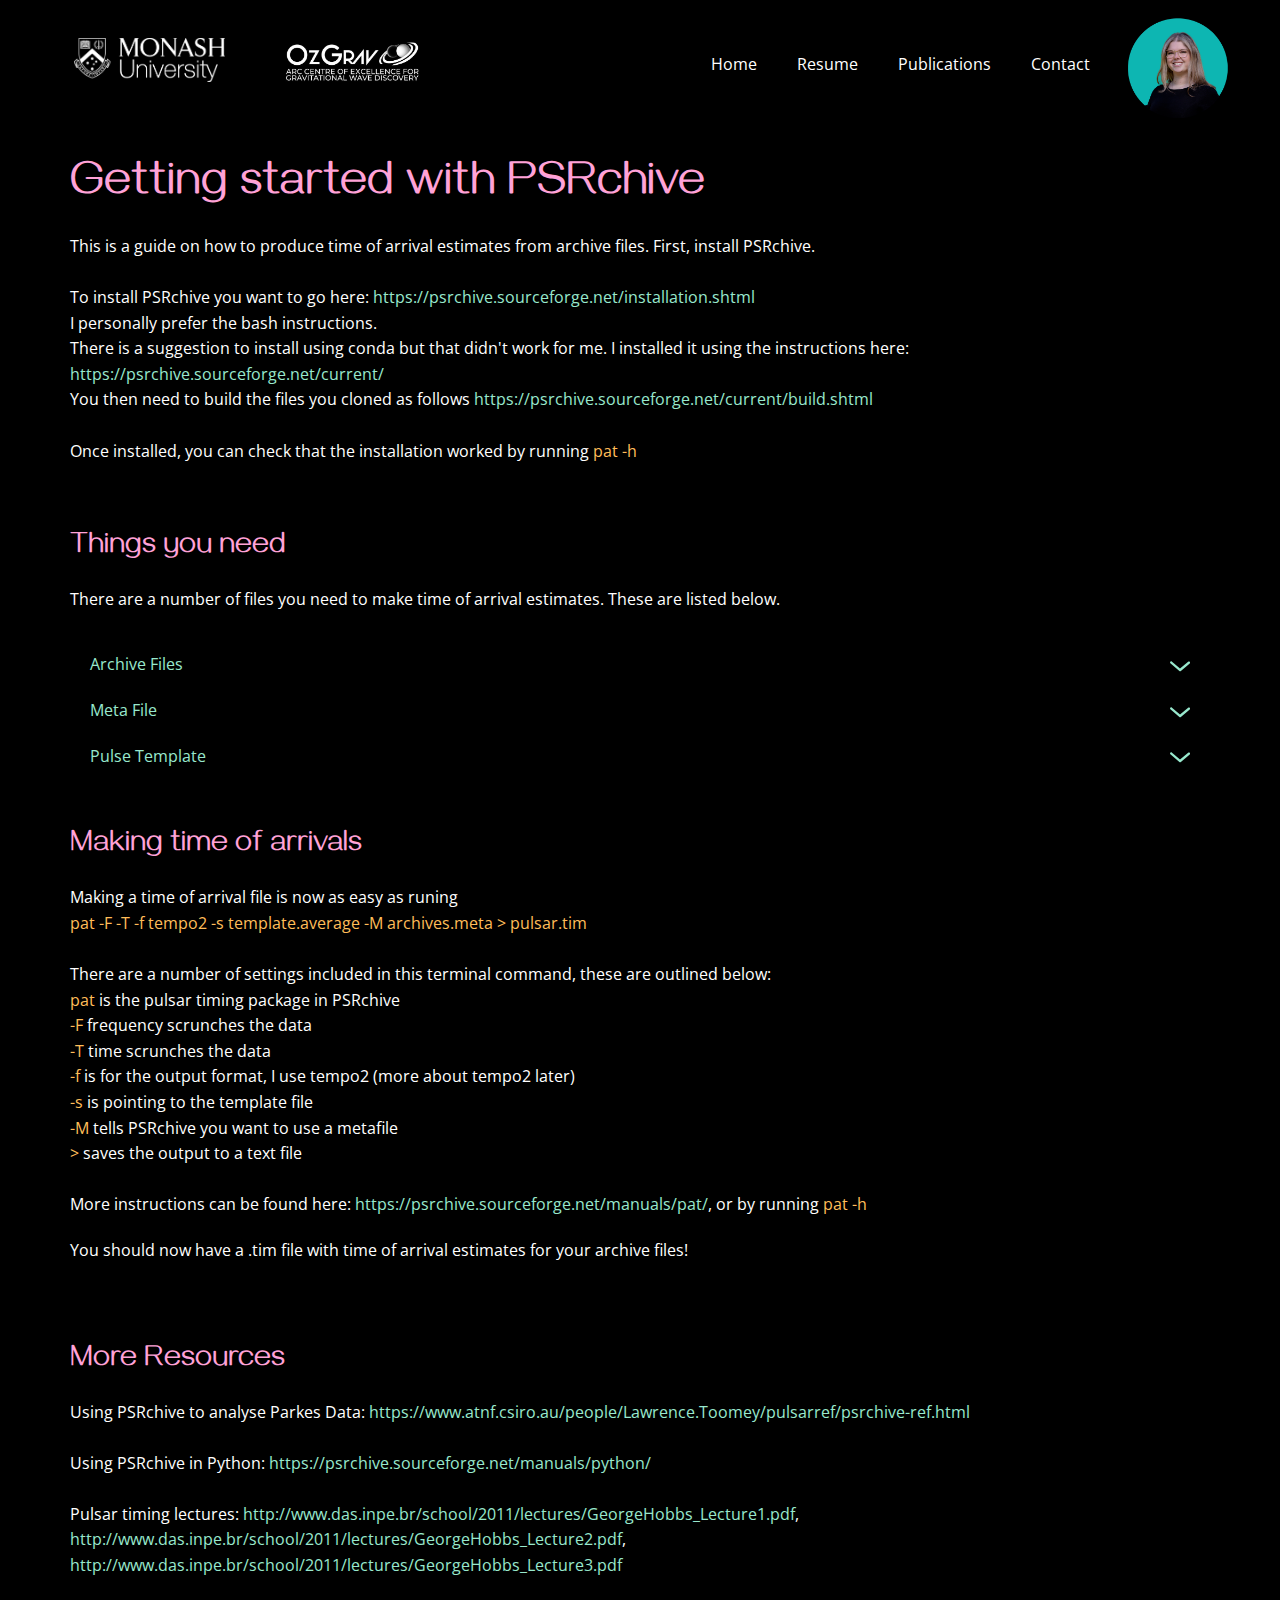
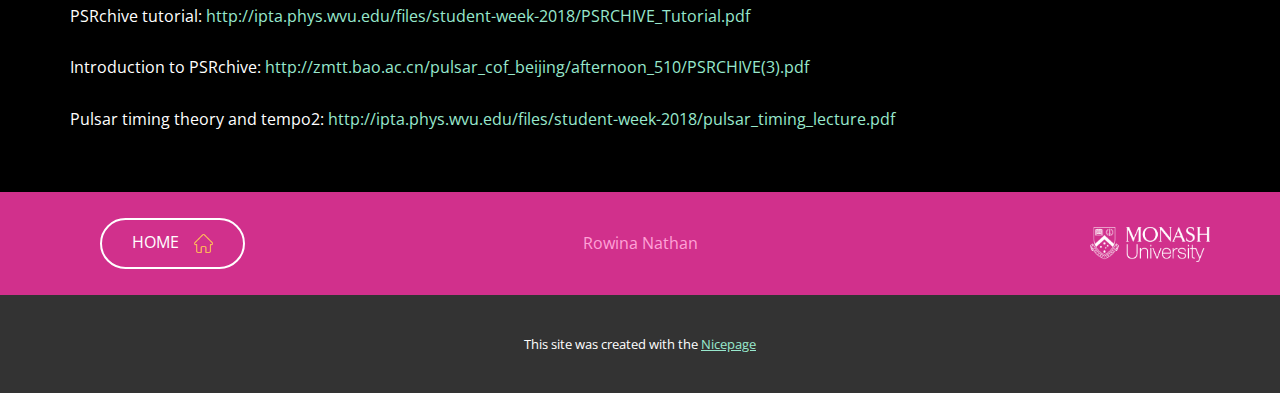
<file: PSRchive.html>
<!DOCTYPE html>
<html style="font-size: 16px;" lang="en"><head>
    <meta name="viewport" content="width=device-width, initial-scale=1.0">
    <meta charset="utf-8">
    <meta name="keywords" content="">
    <meta name="description" content="">
    <title>PSRchive</title>
    <link rel="stylesheet" href="nicepage.css" media="screen">
<link rel="stylesheet" href="PSRchive.css" media="screen">
    <script class="u-script" type="text/javascript" src="jquery.js" defer=""></script>
    <script class="u-script" type="text/javascript" src="nicepage.js" defer=""></script>
    <meta name="generator" content="Nicepage 7.2.3, nicepage.com">
    
    
    
    
    
    
    <link id="u-theme-google-font" rel="stylesheet" href="https://fonts.googleapis.com/css?family=Open+Sans:300,300i,400,400i,500,500i,600,600i,700,700i,800,800i|Gayathri:100,400,700">
    <script type="application/ld+json">{
		"@context": "http://schema.org",
		"@type": "Organization",
		"name": "personal page",
		"logo": "images/meblue.png"
}</script>
    <meta name="theme-color" content="#d1308c">
    <meta property="og:title" content="PSRchive">
    <meta property="og:description" content="">
    <meta property="og:type" content="website">
  <meta data-intl-tel-input-cdn-path="intlTelInput/"></head>
  <body data-path-to-root="./" data-include-products="false" class="u-body u-xl-mode" data-lang="en"><header class="u-black u-clearfix u-header u-sticky u-sticky-cf4a" id="sec-9946" data-animation-name="" data-animation-duration="0" data-animation-delay="0" data-animation-direction=""><div class="u-clearfix u-sheet u-sheet-1">
        <a href="./" data-page-id="53406113" class="u-align-right u-image u-logo u-image-1" data-image-width="837" data-image-height="838" title="Rowina">
          <img src="images/meblue.png" class="u-logo-image u-logo-image-1">
        </a>
        <nav class="u-align-center u-menu u-menu-dropdown u-offcanvas u-menu-1">
          <div class="menu-collapse" style="font-size: 1rem; letter-spacing: 0px;">
            <a class="u-button-style u-custom-left-right-menu-spacing u-custom-padding-bottom u-custom-top-bottom-menu-spacing u-hamburger-link u-nav-link u-text-active-palette-1-base u-text-hover-palette-2-base" href="#">
              <svg class="u-svg-link" viewBox="0 0 24 24"><use xmlns:xlink="http://www.w3.org/1999/xlink" xlink:href="#menu-hamburger"></use></svg>
              <svg class="u-svg-content" version="1.1" id="menu-hamburger" viewBox="0 0 16 16" x="0px" y="0px" xmlns:xlink="http://www.w3.org/1999/xlink" xmlns="http://www.w3.org/2000/svg"><g><rect y="1" width="16" height="2"></rect><rect y="7" width="16" height="2"></rect><rect y="13" width="16" height="2"></rect>
</g></svg>
            </a>
          </div>
          <div class="u-custom-menu u-nav-container">
            <ul class="u-nav u-unstyled u-nav-1"><li class="u-nav-item"><a class="u-button-style u-nav-link u-text-active-palette-1-base u-text-hover-palette-2-base" href="./#sec-03ce" data-page-id="53406113" style="padding: 10px 20px;">Home</a>
</li><li class="u-nav-item"><a class="u-button-style u-file-link u-nav-link u-text-active-palette-1-base u-text-hover-palette-2-base" href="files/RowinaNathan-Academic.pdf" target="_blank" style="padding: 10px 20px;">Resume</a><div class="u-nav-popup"><ul class="u-h-spacing-20 u-nav u-unstyled u-v-spacing-10"><li class="u-nav-item"><a class="u-black u-button-style u-file-link u-nav-link u-text-hover-palette-2-base" href="files/RowinaNathan-Academic.pdf" target="_blank">Academic Resume</a>
</li><li class="u-nav-item"><a class="u-black u-button-style u-file-link u-nav-link u-text-hover-palette-2-base" href="files/RowinaNathan-Industry.pdf" target="_blank">Industry Resume</a>
</li></ul>
</div>
</li><li class="u-nav-item"><a class="u-button-style u-nav-link u-text-active-palette-1-base u-text-hover-palette-2-base" href="./#sec-201b" data-page-id="53406113" style="padding: 10px 20px;">Publications</a>
</li><li class="u-nav-item"><a class="u-button-style u-nav-link u-text-active-palette-1-base u-text-hover-palette-2-base" href="./#sec-d554" data-page-id="53406113" style="padding: 10px 20px;">Contact</a>
</li></ul>
          </div>
          <div class="u-custom-menu u-nav-container-collapse">
            <div class="u-black u-container-style u-inner-container-layout u-opacity u-opacity-95 u-sidenav">
              <div class="u-inner-container-layout u-sidenav-overflow">
                <div class="u-menu-close"></div>
                <ul class="u-align-center u-nav u-popupmenu-items u-unstyled u-nav-3"><li class="u-nav-item"><a class="u-button-style u-nav-link" href="./#sec-03ce" data-page-id="53406113">Home</a>
</li><li class="u-nav-item"><a class="u-button-style u-file-link u-nav-link" href="files/RowinaNathan-Academic.pdf" target="_blank">Resume</a><div class="u-nav-popup"><ul class="u-h-spacing-20 u-nav u-unstyled u-v-spacing-10"><li class="u-nav-item"><a class="u-button-style u-file-link u-nav-link" href="files/RowinaNathan-Academic.pdf" target="_blank">Academic Resume</a>
</li><li class="u-nav-item"><a class="u-button-style u-file-link u-nav-link" href="files/RowinaNathan-Industry.pdf" target="_blank">Industry Resume</a>
</li></ul>
</div>
</li><li class="u-nav-item"><a class="u-button-style u-nav-link" href="./#sec-201b" data-page-id="53406113">Publications</a>
</li><li class="u-nav-item"><a class="u-button-style u-nav-link" href="./#sec-d554" data-page-id="53406113">Contact</a>
</li></ul>
              </div>
            </div>
            <div class="u-black u-menu-overlay u-opacity u-opacity-70"></div>
          </div>
        </nav>
        <img class="u-hidden-xs u-image u-image-contain u-image-default u-image-2" src="images/monashlogo_white.png" alt="" data-image-width="2718" data-image-height="788" data-href="https://www.monash.edu/science/schools/physics/research/research-areas/monash-astrophysics" data-target="_blank" rel="nofollow">
        <img class="u-hidden-md u-hidden-sm u-hidden-xs u-image u-image-contain u-image-default u-image-3" src="images/Gradient-Logo-White-with-Text-600x249.jpg" alt="" data-image-width="600" data-image-height="249" data-href="https://www.ozgrav.org" data-target="_blank">
      </div></header>
    <section class="u-clearfix u-section-1" id="sec-6ce7">
      <div class="u-clearfix u-sheet u-valign-middle u-sheet-1">
        <h1 class="u-text u-text-default u-text-palette-2-base u-text-1">Getting started with PSRchive</h1>
        <p class="u-text u-text-default u-text-2">This is a guide on how to produce time of arrival estimates from archive files. First, install PSRchive.&nbsp;<br>
          <br>To install PSRchive you want to go here:&nbsp;<a href="https://psrchive.sourceforge.net/installation.shtml" target="_blank" class="u-active-none u-border-none u-btn u-button-style u-hover-none u-none u-text-palette-4-base u-btn-1">https://psrchive.sourceforge.net/installation.shtml</a>&nbsp;<br>I personally prefer the bash instructions.&nbsp;<br>There is a suggestion to install using conda but that didn't work for me. I installed it using the instructions here:&nbsp;<a href="https://psrchive.sourceforge.net/current/" target="_blank" class="u-active-none u-border-none u-btn u-button-style u-hover-none u-none u-text-palette-4-base u-btn-2">https://psrchive.sourceforge.net/current/</a>&nbsp;<br>You then need to build the files you cloned as follows&nbsp;<a href="https://psrchive.sourceforge.net/current/build.shtml" target="_blank" class="u-active-none u-border-none u-btn u-button-style u-hover-none u-none u-text-palette-4-base u-btn-3">https://psrchive.sourceforge.net/current/build.shtml</a>&nbsp;<br>
          <br>Once installed, you can check that the installation worked by running <span class="u-text-palette-3-base">pat -h</span>
          <br>
          <br>
        </p>
      </div>
    </section>
    <section class="u-black u-clearfix u-section-2" id="sec-4a19">
      <div class="u-clearfix u-sheet u-sheet-1">
        <h3 class="u-text u-text-default u-text-palette-2-base u-text-1">Things you need&nbsp;</h3>
        <p class="u-text u-text-default u-text-2">There are a number of files you need to make time of arrival estimates. These are listed below.</p>
        <div class="u-accordion u-collapsed-by-default u-expanded-width u-accordion-1">
          <div class="u-accordion-item">
            <a class="u-accordion-link u-button-style" id="link-b31c" aria-controls="b31c" aria-selected="false">
              <span class="u-accordion-link-text">Archive Files</span>
              <span class="u-accordion-link-icon u-icon u-text-palette-4-base u-icon-1">
                <svg class="u-svg-link" preserveAspectRatio="xMidYMin slice" viewBox="0 0 16 16" style=""><use xmlns:xlink="http://www.w3.org/1999/xlink" xlink:href="#svg-a43a"></use></svg>
                <svg class="u-svg-content" viewBox="0 0 16 16" x="0px" y="0px" id="svg-a43a"><path d="M8,10.7L1.6,5.3c-0.4-0.4-1-0.4-1.3,0c-0.4,0.4-0.4,0.9,0,1.3l7.2,6.1c0.1,0.1,0.4,0.2,0.6,0.2s0.4-0.1,0.6-0.2l7.1-6
	c0.4-0.4,0.4-0.9,0-1.3c-0.4-0.4-1-0.4-1.3,0L8,10.7z"></path></svg>
              </span>
            </a>
            <div class="u-accordion-pane u-container-style u-accordion-pane-1" id="b31c" aria-labelledby="link-b31c">
              <div class="u-container-layout u-container-layout-1">
                <p class="u-text u-text-default u-text-3">You need a directory with archive files in it. An example of these kind of files can be found here:&nbsp;<a href="https://data.csiro.au/domain/atnf?redirected=true" target="_blank" class="u-active-none u-border-none u-btn u-button-style u-hover-none u-none u-text-palette-4-base u-btn-1">https://data.csiro.au/domain/atnf?redirected=true</a>&nbsp;<br>
                  <br>These contain the raw flux data from a telescope across time, frequency and polariasation.&nbsp;
                </p>
              </div>
            </div>
          </div>
          <div class="u-accordion-item">
            <a class="u-accordion-link u-button-style" id="link-67cf" aria-controls="67cf" aria-selected="false">
              <span class="u-accordion-link-text">Meta File</span>
              <span class="u-accordion-link-icon u-icon u-text-palette-4-base u-icon-2">
                <svg class="u-svg-link" preserveAspectRatio="xMidYMin slice" viewBox="0 0 16 16" style=""><use xmlns:xlink="http://www.w3.org/1999/xlink" xlink:href="#svg-b7d8"></use></svg>
                <svg class="u-svg-content" viewBox="0 0 16 16" x="0px" y="0px" id="svg-b7d8"><path d="M8,10.7L1.6,5.3c-0.4-0.4-1-0.4-1.3,0c-0.4,0.4-0.4,0.9,0,1.3l7.2,6.1c0.1,0.1,0.4,0.2,0.6,0.2s0.4-0.1,0.6-0.2l7.1-6
	c0.4-0.4,0.4-0.9,0-1.3c-0.4-0.4-1-0.4-1.3,0L8,10.7z"></path></svg>
              </span>
            </a>
            <div class="u-accordion-pane u-container-style u-accordion-pane-2" id="67cf" aria-labelledby="link-67cf">
              <div class="u-container-layout u-container-layout-2">
                <p class="u-text u-text-default u-text-4">I find it easiest to list all my archive files in a meta file so that PSRchive can find them. This should be a text file with the names of all archive files. This can easily be created by changing into the directory containing the archive files, then running <span class="u-text-palette-3-base">ls &gt; archives.meta</span> in the terminal.
                </p>
              </div>
            </div>
          </div>
          <div class="u-accordion-item">
            <a class="u-accordion-link u-button-style" id="link-47cb" aria-controls="47cb" aria-selected="false">
              <span class="u-accordion-link-text">Pulse Template</span>
              <span class="u-accordion-link-icon u-icon u-text-palette-4-base u-icon-3">
                <svg class="u-svg-link" preserveAspectRatio="xMidYMin slice" viewBox="0 0 16 16" style=""><use xmlns:xlink="http://www.w3.org/1999/xlink" xlink:href="#svg-509d"></use></svg>
                <svg class="u-svg-content" viewBox="0 0 16 16" x="0px" y="0px" id="svg-509d"><path d="M8,10.7L1.6,5.3c-0.4-0.4-1-0.4-1.3,0c-0.4,0.4-0.4,0.9,0,1.3l7.2,6.1c0.1,0.1,0.4,0.2,0.6,0.2s0.4-0.1,0.6-0.2l7.1-6
	c0.4-0.4,0.4-0.9,0-1.3c-0.4-0.4-1-0.4-1.3,0L8,10.7z"></path></svg>
              </span>
            </a>
            <div class="u-accordion-pane u-container-style u-accordion-pane-3" id="47cb" aria-labelledby="link-47cb">
              <div class="u-container-layout u-container-layout-3">
                <p class="u-text u-text-default u-text-5">You need to create a pulse profile template for PSRchive to fit to the individual pulses/epochs. You can make these yourself with PSRchive. This is the usual command&nbsp;<span class="u-text-palette-3-base">psradd -o template.average -M archives.meta</span>
                  <br>
                  <br>Make sure to plot it once you've made a template to make sure it makes sense. The pulses need to be aligned to do this. There are examples of how to do this in the PSRchive tutorial below. You can use something like <span class="u-text-palette-3-base">pam -r 0.5 &lt;archives&gt; -e &lt;file extension for turned archives&gt;</span>&nbsp;but this turns all the pulses by half.<br>
                  <br>You can also smooth it with&nbsp;<span class="u-text-palette-3-base">psrsmooth -W template.average</span>
                  <br>
                  <br>&nbsp;The file output by this command will be&nbsp;<span class="u-text-palette-3-base">template.average.sm</span>. There are also ways to make templates in python using <a href="https://github.com/pennucci/PulsePortraiture/tree/master/examples" class="u-active-none u-border-none u-btn u-button-link u-button-style u-hover-none u-none u-text-palette-4-base u-btn-2" target="_blank">Pulse Portraiture</a>.
                </p>
              </div>
            </div>
          </div>
        </div>
      </div>
    </section>
    <section class="u-black u-clearfix u-section-3" id="sec-7a55">
      <div class="u-clearfix u-sheet u-sheet-1">
        <h3 class="u-text u-text-default u-text-palette-2-base u-text-1">Making time of arrivals</h3>
        <p class="u-align-left u-text u-text-default u-text-2"> Making a time of arrival file is now as easy as runing<br>
          <span class="u-text-palette-3-base">pat -F -T -f tempo2 -s template.average -M archives.meta &gt; pulsar.tim</span>
          <br>
          <br>There are a number of settings included in this terminal command, these are outlined below:<br>
          <span class="u-text-palette-3-base">pat</span> is the pulsar timing package in PSRchive<br>
          <span class="u-text-palette-3-base">-F</span> frequency scrunches the data&nbsp;<br>
          <span class="u-text-palette-3-base">-T</span> time scrunches the data&nbsp;<br>
          <span class="u-text-palette-3-base">-f</span> is for the output format, I use tempo2 (more about tempo2 later)&nbsp;<br>
          <span class="u-text-palette-3-base">-s</span> is pointing to the template file<br>
          <span class="u-text-palette-3-base">-M</span> tells PSRchive you want to use a metafile<br>
          <span class="u-text-palette-3-base">&gt;</span> saves the output to a text file<br>
          <br>More instructions can be found here:&nbsp;<a href="https://psrchive.sourceforge.net/manuals/pat/" target="_blank" class="u-active-none u-border-none u-btn u-button-style u-hover-none u-none u-text-palette-4-base u-btn-1">https://psrchive.sourceforge.net/manuals/pat/</a>, or by running <span class="u-text-palette-3-base">pat -h</span>
          <br>
        </p>
        <p class="u-align-left u-text u-text-default u-text-3">You should now have a .tim file with time of arrival estimates for your archive files!</p>
      </div>
    </section>
    <section class="u-black u-clearfix u-section-4" id="sec-b212">
      <div class="u-clearfix u-sheet u-sheet-1">
        <h3 class="u-text u-text-default u-text-palette-2-base u-text-1">More Resources</h3>
        <p class="u-text u-text-default u-text-2">Using PSRchive to analyse Parkes Data:&nbsp;<a href="https://www.atnf.csiro.au/people/Lawrence.Toomey/pulsarref/psrchive-ref.html" target="_blank" class="u-active-none u-border-none u-btn u-button-style u-hover-none u-none u-text-palette-4-base u-btn-1">https://www.atnf.csiro.au/people/Lawrence.Toomey/pulsarref/psrchive-ref.html</a>&nbsp;<br>
          <br>Using PSRchive in Python:&nbsp;<a href="https://psrchive.sourceforge.net/manuals/python/" target="_blank" class="u-active-none u-border-none u-btn u-button-style u-hover-none u-none u-text-palette-4-base u-btn-2">https://psrchive.sourceforge.net/manuals/python/</a>&nbsp;<br>
          <br>Pulsar timing lectures:&nbsp;<a href="http://www.das.inpe.br/school/2011/lectures/GeorgeHobbs_Lecture1.pdf" target="_blank" class="u-active-none u-border-none u-btn u-button-style u-hover-none u-none u-text-palette-4-base u-btn-3">http://www.das.inpe.br/school/2011/lectures/GeorgeHobbs_Lecture1.pdf</a>,&nbsp;<a href="http://www.das.inpe.br/school/2011/lectures/GeorgeHobbs_Lecture2.pdf" target="_blank" class="u-active-none u-border-none u-btn u-button-style u-hover-none u-none u-text-palette-4-base u-btn-4">http://www.das.inpe.br/school/2011/lectures/GeorgeHobbs_Lecture2.pdf</a>,<br>
          <a href="http://www.das.inpe.br/school/2011/lectures/GeorgeHobbs_Lecture3.pdf" target="_blank" class="u-active-none u-border-none u-btn u-button-style u-hover-none u-none u-text-palette-4-base u-btn-5">http://www.das.inpe.br/school/2011/lectures/GeorgeHobbs_Lecture3.pdf</a>
          <br>
          <br>PSRchive tutorial:&nbsp;<a href="http://ipta.phys.wvu.edu/files/student-week-2018/PSRCHIVE_Tutorial.pdf" class="u-active-none u-border-none u-btn u-button-link u-button-style u-hover-none u-none u-text-palette-4-base u-btn-6" target="_blank">http://ipta.phys.wvu.edu/files/student-week-2018/PSRCHIVE_Tutorial.pdf</a>
          <br>
          <br>Introduction to PSRchive:&nbsp;<a href="http://zmtt.bao.ac.cn/pulsar_cof_beijing/afternoon_510/PSRCHIVE(3).pdf" class="u-active-none u-border-none u-btn u-button-link u-button-style u-hover-none u-none u-text-palette-4-base u-btn-7" target="_blank">http://zmtt.bao.ac.cn/pulsar_cof_beijing/afternoon_510/PSRCHIVE(3).pdf</a>
          <br>
          <br>Pulsar timing theory and tempo2:&nbsp;<a href="http://ipta.phys.wvu.edu/files/student-week-2018/pulsar_timing_lecture.pdf" class="u-active-none u-border-none u-btn u-button-link u-button-style u-hover-none u-none u-text-palette-4-base u-btn-8" target="_blank">http://ipta.phys.wvu.edu/files/student-week-2018/pulsar_timing_lecture.pdf</a>
        </p>
      </div>
    </section>
    
    
    
    <footer class="u-align-center-md u-align-center-sm u-align-center-xs u-clearfix u-footer u-palette-1-base" id="sec-6990"><div class="u-clearfix u-sheet u-valign-middle u-sheet-1">
        <div class="data-layout-selected u-clearfix u-expanded-width u-layout-wrap u-layout-wrap-1">
          <div class="u-layout">
            <div class="u-layout-row">
              <div class="u-container-style u-layout-cell u-size-20 u-layout-cell-1">
                <div class="u-container-layout u-valign-middle u-container-layout-1">
                  <a href="./#sec-03ce" data-page-id="53406113" class="u-align-left u-border-2 u-border-hover-palette-2-base u-border-white u-btn u-btn-round u-button-style u-hover-palette-2-base u-none u-radius-33 u-text-hover-palette-1-base u-text-white u-btn-1">home<span class="u-file-icon u-icon u-text-palette-3-base u-icon-1">
                      <img src="images/1946488-720edc7f.png" alt="">
                    </span>
                  </a>
                </div>
              </div>
              <div class="u-container-style u-layout-cell u-size-20 u-layout-cell-2">
                <div class="u-container-layout u-valign-middle u-container-layout-2">
                  <p class="u-align-center u-text u-text-palette-2-base u-text-1">Rowina Nathan</p>
                </div>
              </div>
              <div class="u-container-style u-layout-cell u-size-20 u-layout-cell-3">
                <div class="u-container-layout u-container-layout-3">
                  <img class="u-align-right u-image u-image-contain u-image-default u-image-1" src="images/monashlogo_white.png" alt="" data-image-width="2718" data-image-height="788">
                </div>
              </div>
            </div>
          </div>
        </div>
      </div></footer>
    <section class="u-backlink u-clearfix u-grey-80">
      <p class="u-text">
        <span>This site was created with the </span>
        <a class="u-link" href="https://nicepage.com/" target="_blank" rel="nofollow">
          <span>Nicepage</span>
        </a>
      </p>
    </section><span style="height: 64px; width: 64px; margin-left: 0px; margin-right: auto; margin-top: 0px; background-image: none; right: 20px; bottom: 20px; padding: 15px;" class="u-back-to-top u-icon u-icon-circle u-opacity u-opacity-85 u-palette-1-base" data-href="#">
      <svg class="u-svg-link" preserveAspectRatio="xMidYMin slice" viewBox="0 0 551.13 551.13"><use xmlns:xlink="http://www.w3.org/1999/xlink" xlink:href="#svg-1d98"></use></svg>
      <svg class="u-svg-content" enable-background="new 0 0 551.13 551.13" viewBox="0 0 551.13 551.13" xmlns="http://www.w3.org/2000/svg" id="svg-1d98"><path d="m275.565 189.451 223.897 223.897h51.668l-275.565-275.565-275.565 275.565h51.668z"></path></svg>
    </span>
  
</body></html>
</file>
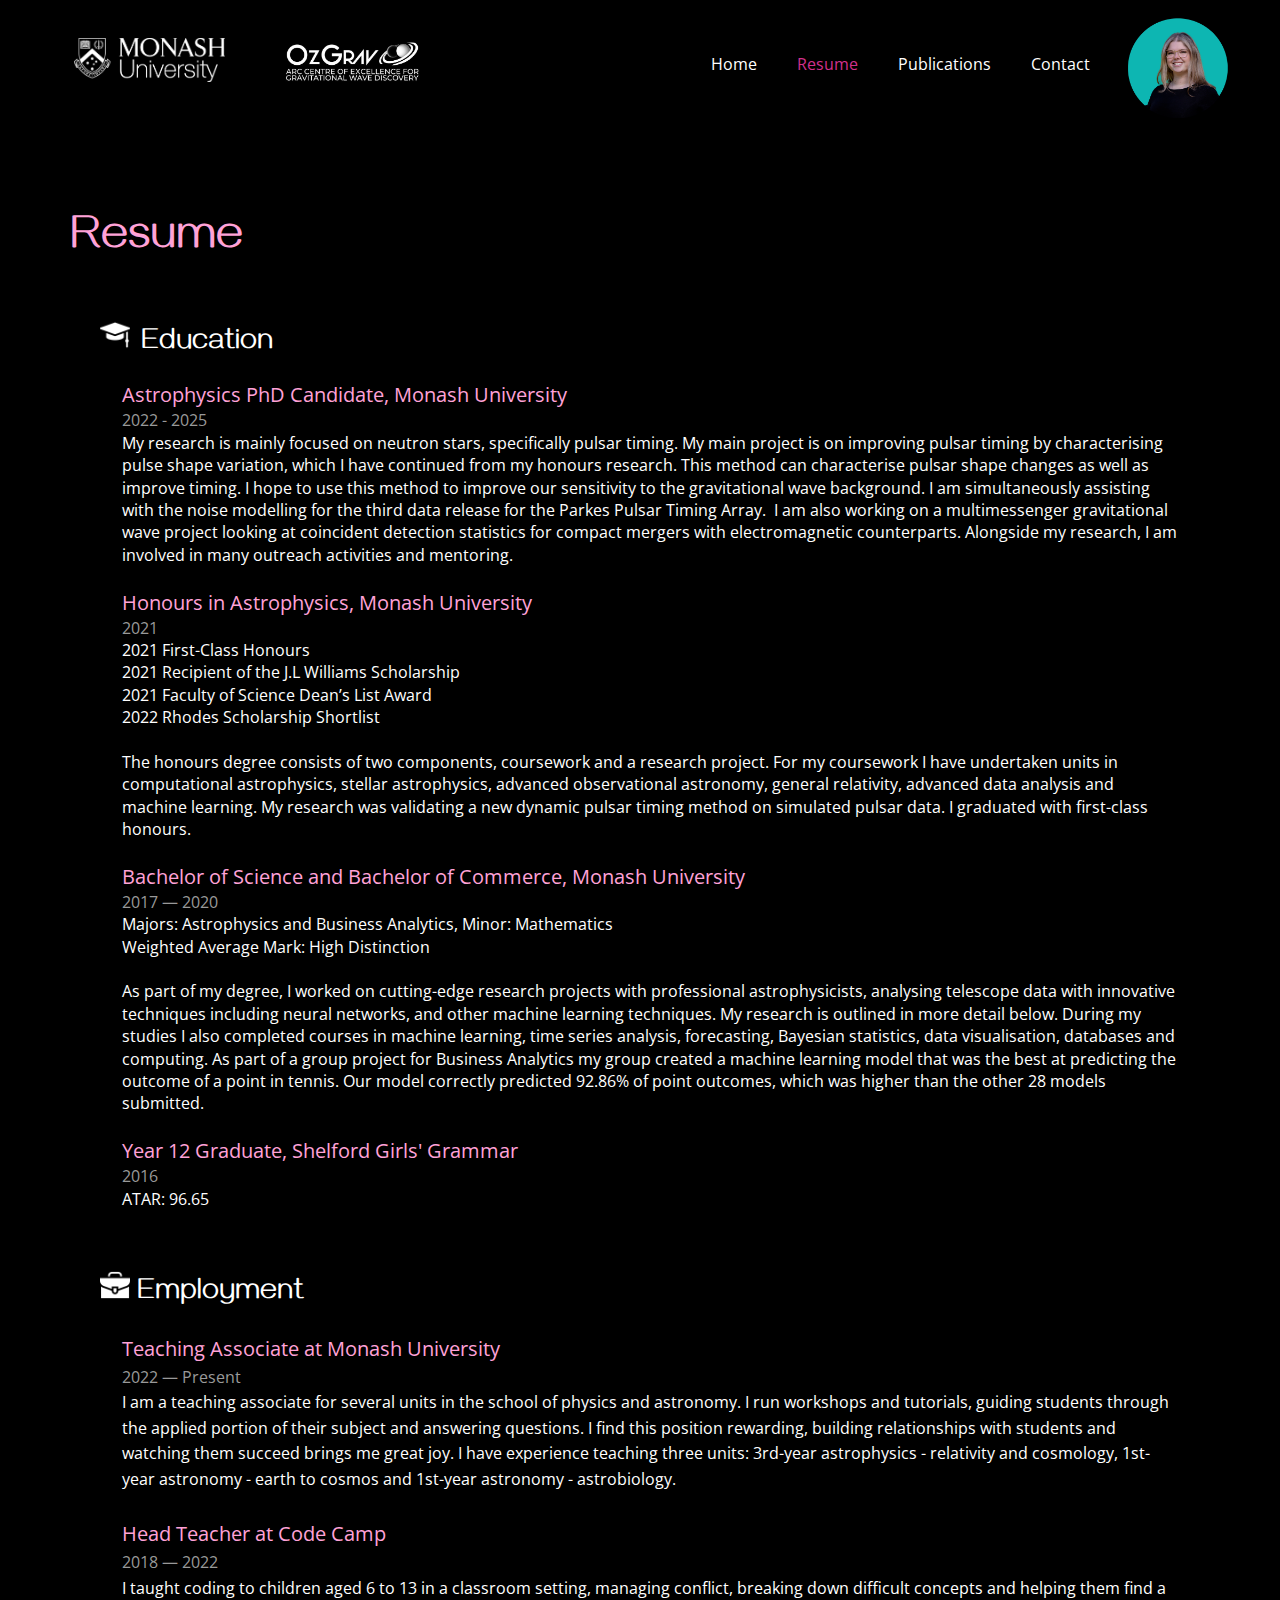
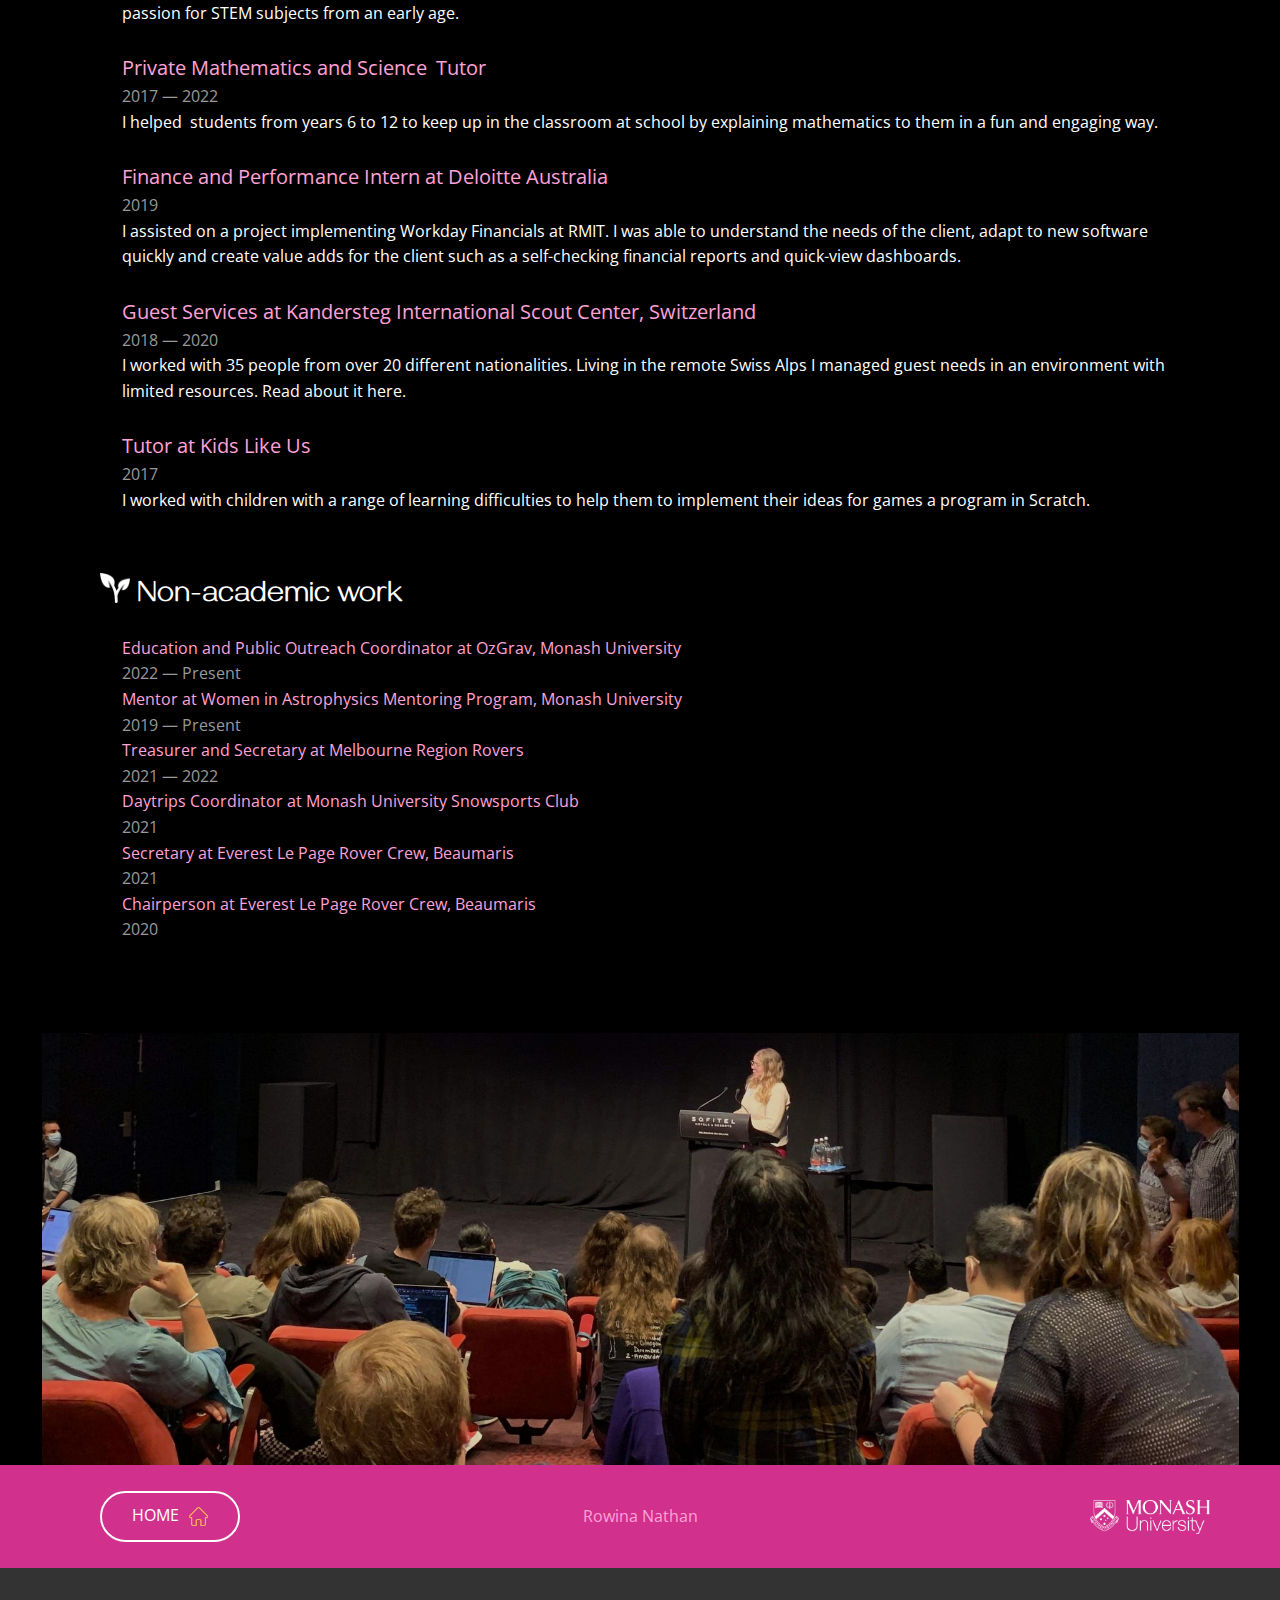
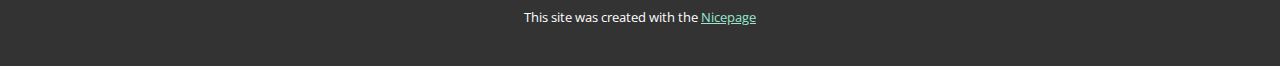
<file: Resume.html>
<!DOCTYPE html>
<html style="font-size: 16px;" lang="en"><head>
    <meta name="viewport" content="width=device-width, initial-scale=1.0">
    <meta charset="utf-8">
    <meta name="keywords" content="">
    <meta name="description" content="">
    <title>Resume</title>
    <link rel="stylesheet" href="nicepage.css" media="screen">
<link rel="stylesheet" href="Resume.css" media="screen">
    <script class="u-script" type="text/javascript" src="jquery.js" defer=""></script>
    <script class="u-script" type="text/javascript" src="nicepage.js" defer=""></script>
    <meta name="generator" content="Nicepage 6.18.5, nicepage.com">
    <link id="u-theme-google-font" rel="stylesheet" href="https://fonts.googleapis.com/css?family=Open+Sans:300,300i,400,400i,500,500i,600,600i,700,700i,800,800i|Gayathri:100,400,700">
    
    
    
    
    <script type="application/ld+json">{
		"@context": "http://schema.org",
		"@type": "Organization",
		"name": "personal page",
		"logo": "images/meblue.png"
}</script>
    <meta name="theme-color" content="#d1308c">
    <meta property="og:title" content="Resume">
    <meta property="og:description" content="">
    <meta property="og:type" content="website">
  <meta data-intl-tel-input-cdn-path="intlTelInput/"></head>
  <body data-path-to-root="./" data-include-products="false" class="u-body u-xl-mode" data-lang="en"><header class="u-black u-clearfix u-header u-sticky u-sticky-cf4a u-header" id="sec-9946"><div class="u-clearfix u-sheet u-sheet-1">
        <a href="./" class="u-align-right u-image u-logo u-image-1" data-image-width="837" data-image-height="838" title="Rowina">
          <img src="images/meblue.png" class="u-logo-image u-logo-image-1">
        </a>
        <nav class="u-align-center u-menu u-menu-one-level u-offcanvas u-menu-1">
          <div class="menu-collapse" style="font-size: 1rem; letter-spacing: 0px;">
            <a class="u-button-style u-custom-left-right-menu-spacing u-custom-padding-bottom u-custom-top-bottom-menu-spacing u-nav-link u-text-active-palette-1-base u-text-hover-palette-2-base" href="#">
              <svg class="u-svg-link" viewBox="0 0 24 24"><use xmlns:xlink="http://www.w3.org/1999/xlink" xlink:href="#menu-hamburger"></use></svg>
              <svg class="u-svg-content" version="1.1" id="menu-hamburger" viewBox="0 0 16 16" x="0px" y="0px" xmlns:xlink="http://www.w3.org/1999/xlink" xmlns="http://www.w3.org/2000/svg"><g><rect y="1" width="16" height="2"></rect><rect y="7" width="16" height="2"></rect><rect y="13" width="16" height="2"></rect>
</g></svg>
            </a>
          </div>
          <div class="u-custom-menu u-nav-container">
            <ul class="u-nav u-unstyled u-nav-1"><li class="u-nav-item"><a class="u-button-style u-nav-link u-text-active-palette-1-base u-text-hover-palette-2-base" href="./#sec-03ce" style="padding: 10px 20px;">Home</a>
</li><li class="u-nav-item"><a class="u-button-style u-file-link u-nav-link u-text-active-palette-1-base u-text-hover-palette-2-base" href="files/RowinaNathanCV1.pdf" target="_blank" style="padding: 10px 20px;">Resume</a>
</li><li class="u-nav-item"><a class="u-button-style u-nav-link u-text-active-palette-1-base u-text-hover-palette-2-base" href="./#sec-201b" style="padding: 10px 20px;">Publications</a>
</li><li class="u-nav-item"><a class="u-button-style u-nav-link u-text-active-palette-1-base u-text-hover-palette-2-base" href="./#sec-d554" style="padding: 10px 20px;">Contact</a>
</li></ul>
          </div>
          <div class="u-custom-menu u-nav-container-collapse">
            <div class="u-black u-container-style u-inner-container-layout u-opacity u-opacity-95 u-sidenav">
              <div class="u-inner-container-layout u-sidenav-overflow">
                <div class="u-menu-close"></div>
                <ul class="u-align-center u-nav u-popupmenu-items u-unstyled u-nav-2"><li class="u-nav-item"><a class="u-button-style u-nav-link" href="./#sec-03ce">Home</a>
</li><li class="u-nav-item"><a class="u-button-style u-file-link u-nav-link" href="files/RowinaNathanCV1.pdf" target="_blank">Resume</a>
</li><li class="u-nav-item"><a class="u-button-style u-nav-link" href="./#sec-201b">Publications</a>
</li><li class="u-nav-item"><a class="u-button-style u-nav-link" href="./#sec-d554">Contact</a>
</li></ul>
              </div>
            </div>
            <div class="u-black u-menu-overlay u-opacity u-opacity-70"></div>
          </div>
        </nav>
        <img class="u-hidden-xs u-image u-image-contain u-image-default u-image-2" src="images/monashlogo_white.png" alt="" data-image-width="2718" data-image-height="788">
        <img class="u-hidden-md u-hidden-sm u-hidden-xs u-image u-image-contain u-image-default u-image-3" src="images/Gradient-Logo-White-with-Text-600x249.jpg" alt="" data-image-width="600" data-image-height="249" data-href="https://www.ozgrav.org" data-target="_blank">
      </div></header>
    <section class="u-black u-clearfix u-section-1" id="sec-72ce">
      <div class="u-clearfix u-sheet u-sheet-1">
        <h2 class="u-align-left u-text u-text-default u-text-palette-2-base u-text-1">Resume </h2>
        <div class="u-clearfix u-expanded-width u-layout-wrap u-layout-wrap-1">
          <div class="u-gutter-0 u-layout">
            <div class="u-layout-col">
              <div class="u-container-style u-layout-cell u-size-20 u-layout-cell-1">
                <div class="u-container-layout u-valign-top u-container-layout-1">
                  <h3 class="u-text u-text-body-alt-color u-text-default u-text-2"><span class="u-file-icon u-icon u-text-white u-icon-1"><img src="images/1940611-3a0cd392.png" alt=""></span>&nbsp;Education 
                  </h3>
                  <p class="u-heading-font u-text u-text-body-alt-color u-text-3">
                    <span style="font-weight: 400; font-size: 1rem;" class="u-text-palette-2-base"></span>
                    <span style="font-size: 1.25rem;">
                      <span class="u-text-palette-2-base"> Astrophysics PhD Candidate, Monash University</span>
                      <br>
                    </span>
                    <span class="u-text-grey-40">2022 - 2025</span>
                    <br>My research is mainly focused on neutron stars, specifically pulsar timing.&nbsp;My main project is on improving pulsar timing by characterising pulse
shape variation, which I have continued from my honours research. This method can characterise pulsar shape changes as well as improve timing. I hope to use this method to improve our sensitivity to the gravitational wave background. I am simultaneously assisting with
the noise modelling for the third data release for the Parkes Pulsar Timing Array.&nbsp; I am also working on a multimessenger gravitational
wave project looking at ​coincident detection ​statistics for compact mergers with electromagnetic counterparts. Alongside my research, I am ​involved in many outreach activities and mentoring.<br>
                    <br>
                    <span style="font-size: 1.25rem;" class="u-text-palette-2-base">Honours in Astrophysics, Monash University&nbsp;</span>
                    <span class="u-text-palette-2-base">
                      <br>
                    </span>
                    <span class="u-text-grey-40">2021&nbsp;</span>
                    <br>2021 First-Class Honours<br>2021 Recipient of the J.L Williams Scholarship<br>2021 Faculty of Science Dean’s List Award<br>2022 Rhodes Scholarship Shortlist&nbsp;<br>
                    <br>The honours degree consists of two components, coursework and a research project. For
my coursework I have undertaken units in computational astrophysics, stellar astrophysics,
advanced observational astronomy, general relativity, advanced data analysis and machine
learning. My research was validating a new dynamic pulsar timing method on simulated pulsar data. I graduated with first-class honours.<br>
                    <br>
                    <span style="font-size: 1.25rem;" class="u-text-palette-2-base">Bachelor of Science and Bachelor of Commerce, Monash University&nbsp;</span>
                    <br>
                    <span class="u-text-grey-40">2017 — 2020&nbsp;</span>
                    <br>Majors: Astrophysics and Business Analytics, Minor: Mathematics&nbsp;<br>Weighted Average Mark: High Distinction&nbsp;<br>
                    <br>As part of my degree, I worked on cutting-edge research projects with professional
astrophysicists, analysing telescope data with innovative techniques including neural
networks, and other machine learning techniques. My research is outlined in more detail
below.
					During my studies I also completed courses in machine learning, time series analysis,
forecasting, Bayesian statistics, data visualisation, databases and computing. As part of a
group project for Business Analytics my group created a machine learning model that was
the best at predicting the outcome of a point in tennis. Our model correctly predicted
92.86% of point outcomes, which was higher than the other 28 models submitted.&nbsp;<br>
                    <br>
                    <span style="font-size: 1.25rem;" class="u-text-palette-2-base">Year 12 Graduate, Shelford Girls' Grammar​&nbsp;</span>
                    <br>
                    <span class="u-text-grey-40">2016</span>&nbsp;<br>ATAR: 96.65&nbsp;
                  </p>
                </div>
              </div>
              <div class="u-container-style u-layout-cell u-size-20 u-layout-cell-2">
                <div class="u-container-layout u-container-layout-2">
                  <h3 class="u-text u-text-body-alt-color u-text-default u-text-4"><span class="u-file-icon u-icon u-text-white"><img src="images/3472789-c96b6516.png" alt=""></span>&nbsp;Employment
                  </h3>
                  <p class="u-heading-font u-text u-text-body-alt-color u-text-5">
                    <span style="font-size: 1.25rem;" class="u-text-palette-2-base"> Teaching Associate at Monash University</span>
                    <br>
                    <span class="u-text-grey-40">2022​ — Present</span>
                    <br>I​ am a teaching associate for several units in the school of physics and astronomy. I run workshops and tutorials, guiding students through the applied portion of their subject and answering questions. I find this position rewarding, building relationships with students and watching them succeed brings me great joy. I have experience teaching three units: 3rd-year astrophysics - relativity and cosmology, 1st-year astronomy - earth to cosmos and 1st-year astronomy - astrobiology.<br>
                    <br>
                    <span style="font-size: 1.25rem;" class="u-text-palette-2-base">Head Teacher at Code Camp&nbsp;</span>
                    <br>
                    <span class="u-text-grey-40">2018 — 2022&nbsp; &nbsp; &nbsp; &nbsp;</span>
                    <br>I taught coding to children aged 6 to 13 in a classroom setting, managing conflict, breaking
down difficult concepts and helping them find a passion for STEM subjects from an early
age.&nbsp;&nbsp;<br>
                    <br>
                    <span style="font-size: 1.25rem;" class="u-text-palette-2-base">Private Mathematics and Science</span>
                    <span style="font-size: 1.25rem;" class="u-text-palette-2-base">&nbsp;Tutor&nbsp; </span>
                    <br>
                    <span class="u-text-grey-40">2017 — 2022&nbsp; &nbsp; &nbsp; &nbsp;</span>
                    <br>I helped&nbsp; students from years 6 to 12 to keep up in the classroom at school by explaining
mathematics to them in a fun and engaging way.&nbsp;<br>
                    <br>
                    <span style="font-size: 1.25rem;" class="u-text-palette-2-base">Finance and&nbsp;Performance Intern at Deloitte Australia&nbsp;</span>
                    <br>
                    <span class="u-text-grey-40">2019</span>
                    <br>I assisted on a project implementing Workday Financials at RMIT. I was able to understand
the needs of the client, adapt to new software quickly and create value adds for the client
such as a self-checking financial reports and quick-view dashboards.&nbsp;&nbsp;<br>
                    <br>
                    <span style="font-size: 1.25rem;" class="u-text-palette-2-base">Guest Services at Kandersteg International Scout Center, Switzerland&nbsp; </span>
                    <br>
                    <span class="u-text-grey-40">2018 — 2020</span>
                    <br>I worked with 35 people from over 20 different nationalities. Living in the remote Swiss
Alps I managed guest needs in an environment with limited resources.
Read about it here.&nbsp;<br>
                    <br>
                    <span style="font-size: 1.25rem;" class="u-text-palette-2-base">Tutor at Kids Like Us&nbsp; </span>
                    <br>
                    <span class="u-text-grey-40">2017</span>
                    <br>I worked with children with a range of learning difficulties to help them to implement their
ideas for games a program in Scratch.&nbsp;&nbsp;
                  </p>
                </div>
              </div>
              <div class="u-container-style u-layout-cell u-size-20 u-layout-cell-3">
                <div class="u-container-layout u-valign-bottom u-container-layout-3">
                  <h3 class="u-text u-text-default u-text-white u-text-6"><span class="u-file-icon u-icon u-text-white"><img src="images/45777-78f58e21.png" alt=""></span>&nbsp;Non-academic work
                  </h3>
                  <p class="u-heading-font u-text u-text-body-alt-color u-text-default u-text-7">
                    <span class="u-text-palette-2-base">Education and Public Outreach Coordinator at OzGrav, Monash University</span>
                    <br>
                    <span class="u-text-grey-40">2022​ — Present</span>
                    <br>
                    <span class="u-text-palette-2-base">Mentor at Women in Astrophysics Mentoring Program, Monash University&nbsp; </span>
                    <br>
                    <span class="u-text-grey-40">2019 — Present&nbsp;&nbsp;</span>
                    <br>
                    <span class="u-text-palette-2-base">Treasurer and Secretary at Melbourne Region Rovers</span>
                    <br>
                    <span class="u-text-grey-40">2021 — 2022</span>
                    <br>
                    <span class="u-text-palette-2-base">Daytrips Coordinator at Monash University Snowsports Club&nbsp; </span>
                    <br>
                    <span class="u-text-grey-40">2021&nbsp; </span>
                    <br>
                    <span class="u-text-palette-2-base">Secretary at Everest Le Page Rover Crew, Beaumaris&nbsp; </span>
                    <br>
                    <span class="u-text-grey-40">2021</span>&nbsp; <br>
                    <span class="u-text-palette-2-base">Chairperson at Everest Le Page Rover Crew, Beaumaris&nbsp; </span>
                    <br>
                    <span class="u-text-grey-40">2020</span>&nbsp;
                  </p>
                </div>
              </div>
            </div>
          </div>
        </div>
      </div>
    </section>
    <section class="u-clearfix u-container-align-center u-image u-image-contain u-shading u-section-2" id="sec-2b29" data-image-width="4032" data-image-height="1456">
      <div class="u-clearfix u-sheet u-sheet-1"></div>
    </section>
    
    
    
    <footer class="u-align-center-md u-align-center-sm u-align-center-xs u-clearfix u-footer u-palette-1-base" id="sec-6990"><div class="u-clearfix u-sheet u-valign-middle u-sheet-1">
        <div class="data-layout-selected u-clearfix u-expanded-width u-layout-wrap u-layout-wrap-1">
          <div class="u-layout">
            <div class="u-layout-row">
              <div class="u-container-style u-layout-cell u-size-20 u-layout-cell-1">
                <div class="u-container-layout u-valign-middle u-container-layout-1">
                  <a href="./#sec-03ce" class="u-align-left u-border-2 u-border-hover-palette-2-base u-border-white u-btn u-btn-round u-button-style u-hover-palette-2-base u-none u-radius-33 u-text-hover-palette-1-base u-text-white u-btn-1">home<span class="u-file-icon u-icon u-text-palette-3-base u-icon-1"><img src="images/1946488-720edc7f.png" alt=""></span>
                  </a>
                </div>
              </div>
              <div class="u-container-style u-layout-cell u-size-20 u-layout-cell-2">
                <div class="u-container-layout u-valign-middle u-container-layout-2">
                  <p class="u-align-center u-text u-text-palette-2-base u-text-1">Rowina Nathan</p>
                </div>
              </div>
              <div class="u-container-style u-layout-cell u-size-20 u-layout-cell-3">
                <div class="u-container-layout u-container-layout-3">
                  <img class="u-align-right u-image u-image-contain u-image-default u-image-1" src="images/monashlogo_white.png" alt="" data-image-width="2718" data-image-height="788">
                </div>
              </div>
            </div>
          </div>
        </div>
      </div></footer>
    <section class="u-backlink u-clearfix u-grey-80">
      <p class="u-text">
        <span>This site was created with the </span>
        <a class="u-link" href="https://nicepage.com/" target="_blank" rel="nofollow">
          <span>Nicepage</span>
        </a>
      </p>
    </section><span style="height: 64px; width: 64px; margin-left: 0px; margin-right: auto; margin-top: 0px; background-image: none; right: 20px; bottom: 20px; padding: 15px;" class="u-back-to-top u-icon u-icon-circle u-opacity u-opacity-85 u-palette-1-base" data-href="#">
        <svg class="u-svg-link" preserveAspectRatio="xMidYMin slice" viewBox="0 0 551.13 551.13"><use xmlns:xlink="http://www.w3.org/1999/xlink" xlink:href="#svg-1d98"></use></svg>
        <svg class="u-svg-content" enable-background="new 0 0 551.13 551.13" viewBox="0 0 551.13 551.13" xmlns="http://www.w3.org/2000/svg" id="svg-1d98"><path d="m275.565 189.451 223.897 223.897h51.668l-275.565-275.565-275.565 275.565h51.668z"></path></svg>
    </span>
  
</body></html>
</file>
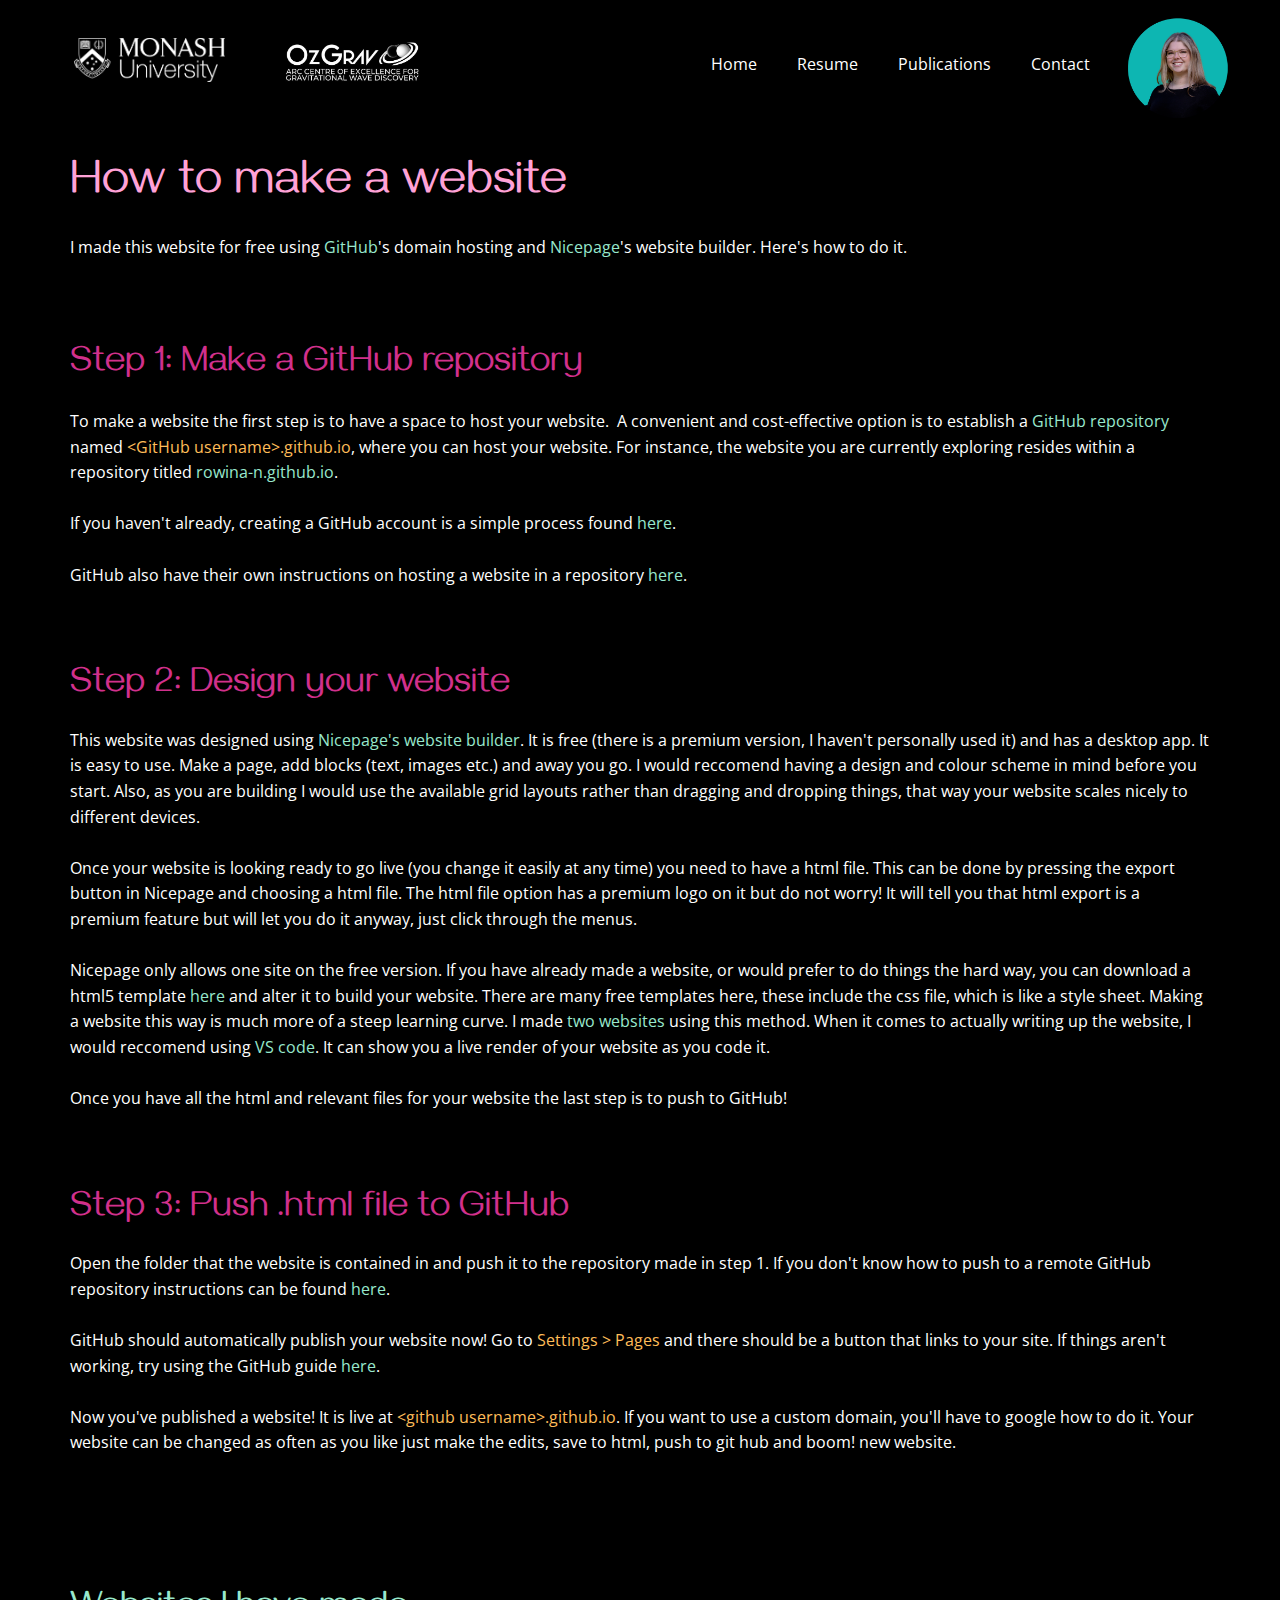
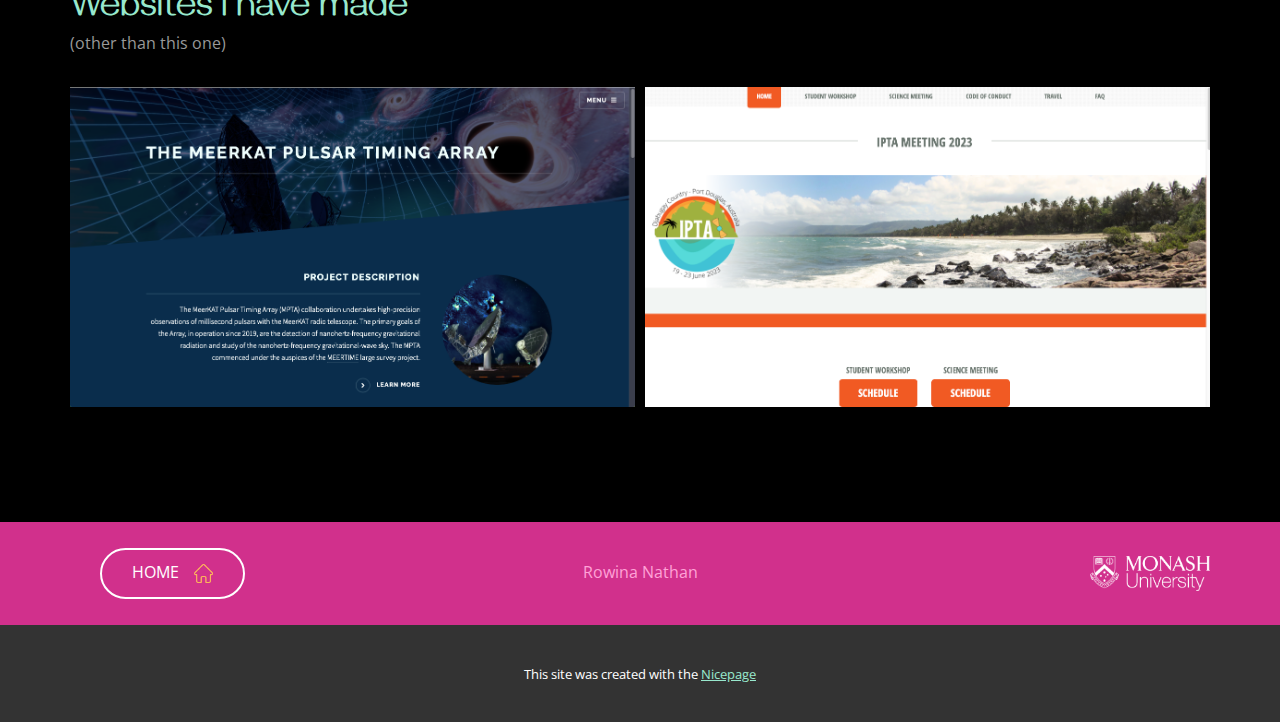
<file: website.html>
<!DOCTYPE html>
<html style="font-size: 16px;" lang="en"><head>
    <meta name="viewport" content="width=device-width, initial-scale=1.0">
    <meta charset="utf-8">
    <meta name="keywords" content="">
    <meta name="description" content="">
    <title>website</title>
    <link rel="stylesheet" href="nicepage.css" media="screen">
<link rel="stylesheet" href="website.css" media="screen">
    <script class="u-script" type="text/javascript" src="jquery.js" defer=""></script>
    <script class="u-script" type="text/javascript" src="nicepage.js" defer=""></script>
    <meta name="generator" content="Nicepage 7.2.3, nicepage.com">
    
    
    
    
    
    
    <link id="u-theme-google-font" rel="stylesheet" href="https://fonts.googleapis.com/css?family=Open+Sans:300,300i,400,400i,500,500i,600,600i,700,700i,800,800i|Gayathri:100,400,700">
    <script type="application/ld+json">{
		"@context": "http://schema.org",
		"@type": "Organization",
		"name": "personal page",
		"logo": "images/meblue.png"
}</script>
    <meta name="theme-color" content="#d1308c">
    <meta property="og:title" content="website">
    <meta property="og:description" content="">
    <meta property="og:type" content="website">
  <meta data-intl-tel-input-cdn-path="intlTelInput/"></head>
  <body data-path-to-root="./" data-include-products="false" class="u-body u-xl-mode" data-lang="en"><header class="u-black u-clearfix u-header u-sticky u-sticky-cf4a" id="sec-9946" data-animation-name="" data-animation-duration="0" data-animation-delay="0" data-animation-direction=""><div class="u-clearfix u-sheet u-sheet-1">
        <a href="./" data-page-id="53406113" class="u-align-right u-image u-logo u-image-1" data-image-width="837" data-image-height="838" title="Rowina">
          <img src="images/meblue.png" class="u-logo-image u-logo-image-1">
        </a>
        <nav class="u-align-center u-menu u-menu-dropdown u-offcanvas u-menu-1">
          <div class="menu-collapse" style="font-size: 1rem; letter-spacing: 0px;">
            <a class="u-button-style u-custom-left-right-menu-spacing u-custom-padding-bottom u-custom-top-bottom-menu-spacing u-hamburger-link u-nav-link u-text-active-palette-1-base u-text-hover-palette-2-base" href="#">
              <svg class="u-svg-link" viewBox="0 0 24 24"><use xmlns:xlink="http://www.w3.org/1999/xlink" xlink:href="#menu-hamburger"></use></svg>
              <svg class="u-svg-content" version="1.1" id="menu-hamburger" viewBox="0 0 16 16" x="0px" y="0px" xmlns:xlink="http://www.w3.org/1999/xlink" xmlns="http://www.w3.org/2000/svg"><g><rect y="1" width="16" height="2"></rect><rect y="7" width="16" height="2"></rect><rect y="13" width="16" height="2"></rect>
</g></svg>
            </a>
          </div>
          <div class="u-custom-menu u-nav-container">
            <ul class="u-nav u-unstyled u-nav-1"><li class="u-nav-item"><a class="u-button-style u-nav-link u-text-active-palette-1-base u-text-hover-palette-2-base" href="./#sec-03ce" data-page-id="53406113" style="padding: 10px 20px;">Home</a>
</li><li class="u-nav-item"><a class="u-button-style u-file-link u-nav-link u-text-active-palette-1-base u-text-hover-palette-2-base" href="files/RowinaNathan-Academic.pdf" target="_blank" style="padding: 10px 20px;">Resume</a><div class="u-nav-popup"><ul class="u-h-spacing-20 u-nav u-unstyled u-v-spacing-10"><li class="u-nav-item"><a class="u-black u-button-style u-file-link u-nav-link u-text-hover-palette-2-base" href="files/RowinaNathan-Academic.pdf" target="_blank">Academic Resume</a>
</li><li class="u-nav-item"><a class="u-black u-button-style u-file-link u-nav-link u-text-hover-palette-2-base" href="files/RowinaNathan-Industry.pdf" target="_blank">Industry Resume</a>
</li></ul>
</div>
</li><li class="u-nav-item"><a class="u-button-style u-nav-link u-text-active-palette-1-base u-text-hover-palette-2-base" href="./#sec-201b" data-page-id="53406113" style="padding: 10px 20px;">Publications</a>
</li><li class="u-nav-item"><a class="u-button-style u-nav-link u-text-active-palette-1-base u-text-hover-palette-2-base" href="./#sec-d554" data-page-id="53406113" style="padding: 10px 20px;">Contact</a>
</li></ul>
          </div>
          <div class="u-custom-menu u-nav-container-collapse">
            <div class="u-black u-container-style u-inner-container-layout u-opacity u-opacity-95 u-sidenav">
              <div class="u-inner-container-layout u-sidenav-overflow">
                <div class="u-menu-close"></div>
                <ul class="u-align-center u-nav u-popupmenu-items u-unstyled u-nav-3"><li class="u-nav-item"><a class="u-button-style u-nav-link" href="./#sec-03ce" data-page-id="53406113">Home</a>
</li><li class="u-nav-item"><a class="u-button-style u-file-link u-nav-link" href="files/RowinaNathan-Academic.pdf" target="_blank">Resume</a><div class="u-nav-popup"><ul class="u-h-spacing-20 u-nav u-unstyled u-v-spacing-10"><li class="u-nav-item"><a class="u-button-style u-file-link u-nav-link" href="files/RowinaNathan-Academic.pdf" target="_blank">Academic Resume</a>
</li><li class="u-nav-item"><a class="u-button-style u-file-link u-nav-link" href="files/RowinaNathan-Industry.pdf" target="_blank">Industry Resume</a>
</li></ul>
</div>
</li><li class="u-nav-item"><a class="u-button-style u-nav-link" href="./#sec-201b" data-page-id="53406113">Publications</a>
</li><li class="u-nav-item"><a class="u-button-style u-nav-link" href="./#sec-d554" data-page-id="53406113">Contact</a>
</li></ul>
              </div>
            </div>
            <div class="u-black u-menu-overlay u-opacity u-opacity-70"></div>
          </div>
        </nav>
        <img class="u-hidden-xs u-image u-image-contain u-image-default u-image-2" src="images/monashlogo_white.png" alt="" data-image-width="2718" data-image-height="788" data-href="https://www.monash.edu/science/schools/physics/research/research-areas/monash-astrophysics" data-target="_blank" rel="nofollow">
        <img class="u-hidden-md u-hidden-sm u-hidden-xs u-image u-image-contain u-image-default u-image-3" src="images/Gradient-Logo-White-with-Text-600x249.jpg" alt="" data-image-width="600" data-image-height="249" data-href="https://www.ozgrav.org" data-target="_blank">
      </div></header>
    <section class="u-clearfix u-section-1" id="sec-a5fc">
      <div class="u-clearfix u-sheet u-sheet-1">
        <h1 class="u-text u-text-default u-text-palette-2-base u-text-1">How to make a website</h1>
        <p class="u-text u-text-default u-text-2">I made this website for free using <a href="https://github.com" class="u-active-none u-border-none u-btn u-button-link u-button-style u-hover-none u-none u-text-palette-4-base u-btn-1" target="_blank">GitHub</a>'s domain hosting and <a href="#" class="u-active-none u-border-none u-btn u-button-link u-button-style u-hover-none u-none u-text-palette-4-base u-btn-2" target="_blank">Nicepage</a>'s website builder. Here's how to do it.
        </p>
        <h2 class="u-text u-text-default u-text-palette-1-base u-text-3">Step 1: Make a GitHub repository </h2>
        <p class="u-text u-text-default u-text-4">To make a website the first step is to have a space to host your website. ​ A convenient and cost-effective option is to establish a <a href="https://github.com" class="u-active-none u-border-none u-btn u-button-link u-button-style u-hover-none u-none u-text-palette-4-base u-btn-3" target="_blank">GitHub repository</a> named <span class="u-text-palette-3-base">&lt;GitHub username&gt;.github.io</span>, where you can host your website. For instance, the website you are currently exploring resides within a repository titled <a href="https://github.com/rowina-n/rowina-n.github.io" class="u-active-none u-border-none u-btn u-button-link u-button-style u-hover-none u-none u-text-palette-4-base u-btn-4" target="_blank">rowina-n.github.io</a>.<br>
          <br>I​f you haven't already, creating a GitHub account is a simple process found <a href="https://docs.github.com/en/get-started/start-your-journey/creating-an-account-on-github" class="u-active-none u-border-none u-btn u-button-link u-button-style u-hover-none u-none u-text-palette-4-base u-btn-5" target="_blank">here</a>.<br>
          <br>GitHub also have their own instructions on hosting a website in a repository <a href="https://docs.github.com/en/pages/getting-started-with-github-pages/creating-a-github-pages-site" class="u-active-none u-border-none u-btn u-button-link u-button-style u-hover-none u-none u-text-palette-4-base u-btn-6" target="_blank">here</a>.&nbsp;
        </p>
      </div>
    </section>
    <section class="u-black u-clearfix u-section-2" id="sec-448e">
      <div class="u-clearfix u-sheet u-sheet-1">
        <h2 class="u-text u-text-default u-text-palette-1-base u-text-1">Step 2: Design your website</h2>
        <p class="u-text u-text-default u-text-2">This website was designed using <a href="#" class="u-active-none u-border-none u-btn u-button-link u-button-style u-hover-none u-none u-text-palette-4-base u-btn-1" target="_blank">Nicepage's website builder</a>. It is free (there is a premium version, I haven't personally used it) and has a desktop app. It is easy to use. Make a page, add blocks (text, images etc.) and away you go. I would reccomend having a design and colour scheme in mind before you start. Also, as you are building I would use the available grid layouts rather than dragging and dropping things, that way your website scales nicely to different devices.&nbsp;<br>
          <br>Once your website is looking ready to go live (you change it easily at any time) you need to have a html file. This can be done by pressing the export button in Nicepage and choosing a html file. The html file option has a premium logo on it but do not worry! It will tell you that html export is a premium feature but will let you do it anyway, just click through the menus.<br>
          <br>Nicepage only allows one site on the free version. If you have already made a website, or would prefer to do things the hard way, you can download a html5 template <a href="https://html5up.net" class="u-active-none u-border-none u-btn u-button-link u-button-style u-hover-none u-none u-text-palette-4-base u-btn-2" target="_blank">here</a> and alter it to build your website. There are many free templates here, these include the css file, which is like a style sheet. Making a website this way is much more of a steep learning curve. I made <a href="website.html#sec-08d7" data-page-id="292152280" class="u-active-none u-border-none u-btn u-button-link u-button-style u-hover-none u-none u-text-palette-4-base u-btn-3">two websites</a> using this method. When it comes to actually writing up the website, I would reccomend using <a href="https://code.visualstudio.com" class="u-active-none u-border-none u-btn u-button-link u-button-style u-hover-none u-none u-text-palette-4-base u-btn-4" target="_blank">VS code</a>. It can show you a live render of your website as you code it.<br>
          <br>Once you have all the html and relevant files for your website the last step is to push to GitHub!&nbsp;
        </p>
      </div>
    </section>
    <section class="u-black u-clearfix u-section-3" id="sec-24cc">
      <div class="u-clearfix u-sheet u-sheet-1">
        <h2 class="u-text u-text-default u-text-palette-1-base u-text-1">Step 3: Push .html file to GitHub</h2>
        <p class="u-text u-text-default u-text-2">Open the folder that the website is contained in and push it to the repository made in step 1. If you don't know how to push to a remote GitHub repository instructions can be found <a href="https://gist.github.com/mindplace/b4b094157d7a3be6afd2c96370d39fad" class="u-active-none u-border-none u-btn u-button-link u-button-style u-hover-none u-none u-text-palette-4-base u-btn-1" target="_blank">here</a>.&nbsp;<br>
          <br>GitHub should automatically publish your website now! Go to <span class="u-text-palette-3-base">Settings &gt; Pages</span> and there should be a button that links to your site. If things aren't working, try using the GitHub guide <a href="https://docs.github.com/en/pages/getting-started-with-github-pages/configuring-a-publishing-source-for-your-github-pages-site" class="u-active-none u-border-none u-btn u-button-link u-button-style u-hover-none u-none u-text-palette-4-base u-btn-2" target="_blank">here</a>.&nbsp;<br>
          <br>Now you've published a website! It is live at <span class="u-text-palette-3-base">&lt;github username&gt;.github.io</span>. If you want to use a custom domain, you'll have to google how to do it. Your website can be changed as often as you like just make the edits, save to html, push to git hub and boom! new website.&nbsp;
        </p>
      </div>
    </section>
    <section class="u-black u-clearfix u-section-4" id="sec-08d7">
      <div class="u-clearfix u-sheet u-sheet-1">
        <h2 class="u-text u-text-default u-text-palette-4-base u-text-1">Websites I have made</h2>
        <p class="u-text u-text-default u-text-grey-40 u-text-2">(other than this one) </p>
        <div class="u-expanded-width u-gallery u-layout-grid u-lightbox u-no-transition u-show-text-none u-gallery-1">
          <div class="u-gallery-inner u-gallery-inner-1">
            <div class="u-effect-hover-zoom u-gallery-item" data-href="https://mpta-gw.github.io" data-target="_blank">
              <div class="u-back-slide" data-image-width="1229" data-image-height="694">
                <img class="u-back-image u-expanded" src="images/Screenshot2024-12-04at3.24.36pm.png">
              </div>
              <div class="u-over-slide u-shading u-over-slide-1"></div>
            </div>
            <div class="u-effect-hover-zoom u-gallery-item" data-href="https://ipta4gw.org/meetings/2023/" data-target="_blank">
              <div class="u-back-slide" data-image-width="1231" data-image-height="690">
                <img class="u-back-image u-expanded" src="images/Screenshot2024-12-04at3.25.04pm.png">
              </div>
              <div class="u-over-slide u-shading u-over-slide-2"></div>
            </div>
          </div>
        </div>
      </div>
    </section>
    
    
    
    <footer class="u-align-center-md u-align-center-sm u-align-center-xs u-clearfix u-footer u-palette-1-base" id="sec-6990"><div class="u-clearfix u-sheet u-valign-middle u-sheet-1">
        <div class="data-layout-selected u-clearfix u-expanded-width u-layout-wrap u-layout-wrap-1">
          <div class="u-layout">
            <div class="u-layout-row">
              <div class="u-container-style u-layout-cell u-size-20 u-layout-cell-1">
                <div class="u-container-layout u-valign-middle u-container-layout-1">
                  <a href="./#sec-03ce" data-page-id="53406113" class="u-align-left u-border-2 u-border-hover-palette-2-base u-border-white u-btn u-btn-round u-button-style u-hover-palette-2-base u-none u-radius-33 u-text-hover-palette-1-base u-text-white u-btn-1">home<span class="u-file-icon u-icon u-text-palette-3-base u-icon-1">
                      <img src="images/1946488-720edc7f.png" alt="">
                    </span>
                  </a>
                </div>
              </div>
              <div class="u-container-style u-layout-cell u-size-20 u-layout-cell-2">
                <div class="u-container-layout u-valign-middle u-container-layout-2">
                  <p class="u-align-center u-text u-text-palette-2-base u-text-1">Rowina Nathan</p>
                </div>
              </div>
              <div class="u-container-style u-layout-cell u-size-20 u-layout-cell-3">
                <div class="u-container-layout u-container-layout-3">
                  <img class="u-align-right u-image u-image-contain u-image-default u-image-1" src="images/monashlogo_white.png" alt="" data-image-width="2718" data-image-height="788">
                </div>
              </div>
            </div>
          </div>
        </div>
      </div></footer>
    <section class="u-backlink u-clearfix u-grey-80">
      <p class="u-text">
        <span>This site was created with the </span>
        <a class="u-link" href="https://nicepage.com/" target="_blank" rel="nofollow">
          <span>Nicepage</span>
        </a>
      </p>
    </section><span style="height: 64px; width: 64px; margin-left: 0px; margin-right: auto; margin-top: 0px; background-image: none; right: 20px; bottom: 20px; padding: 15px;" class="u-back-to-top u-icon u-icon-circle u-opacity u-opacity-85 u-palette-1-base" data-href="#">
      <svg class="u-svg-link" preserveAspectRatio="xMidYMin slice" viewBox="0 0 551.13 551.13"><use xmlns:xlink="http://www.w3.org/1999/xlink" xlink:href="#svg-1d98"></use></svg>
      <svg class="u-svg-content" enable-background="new 0 0 551.13 551.13" viewBox="0 0 551.13 551.13" xmlns="http://www.w3.org/2000/svg" id="svg-1d98"><path d="m275.565 189.451 223.897 223.897h51.668l-275.565-275.565-275.565 275.565h51.668z"></path></svg>
    </span>
  
</body></html>
</file>
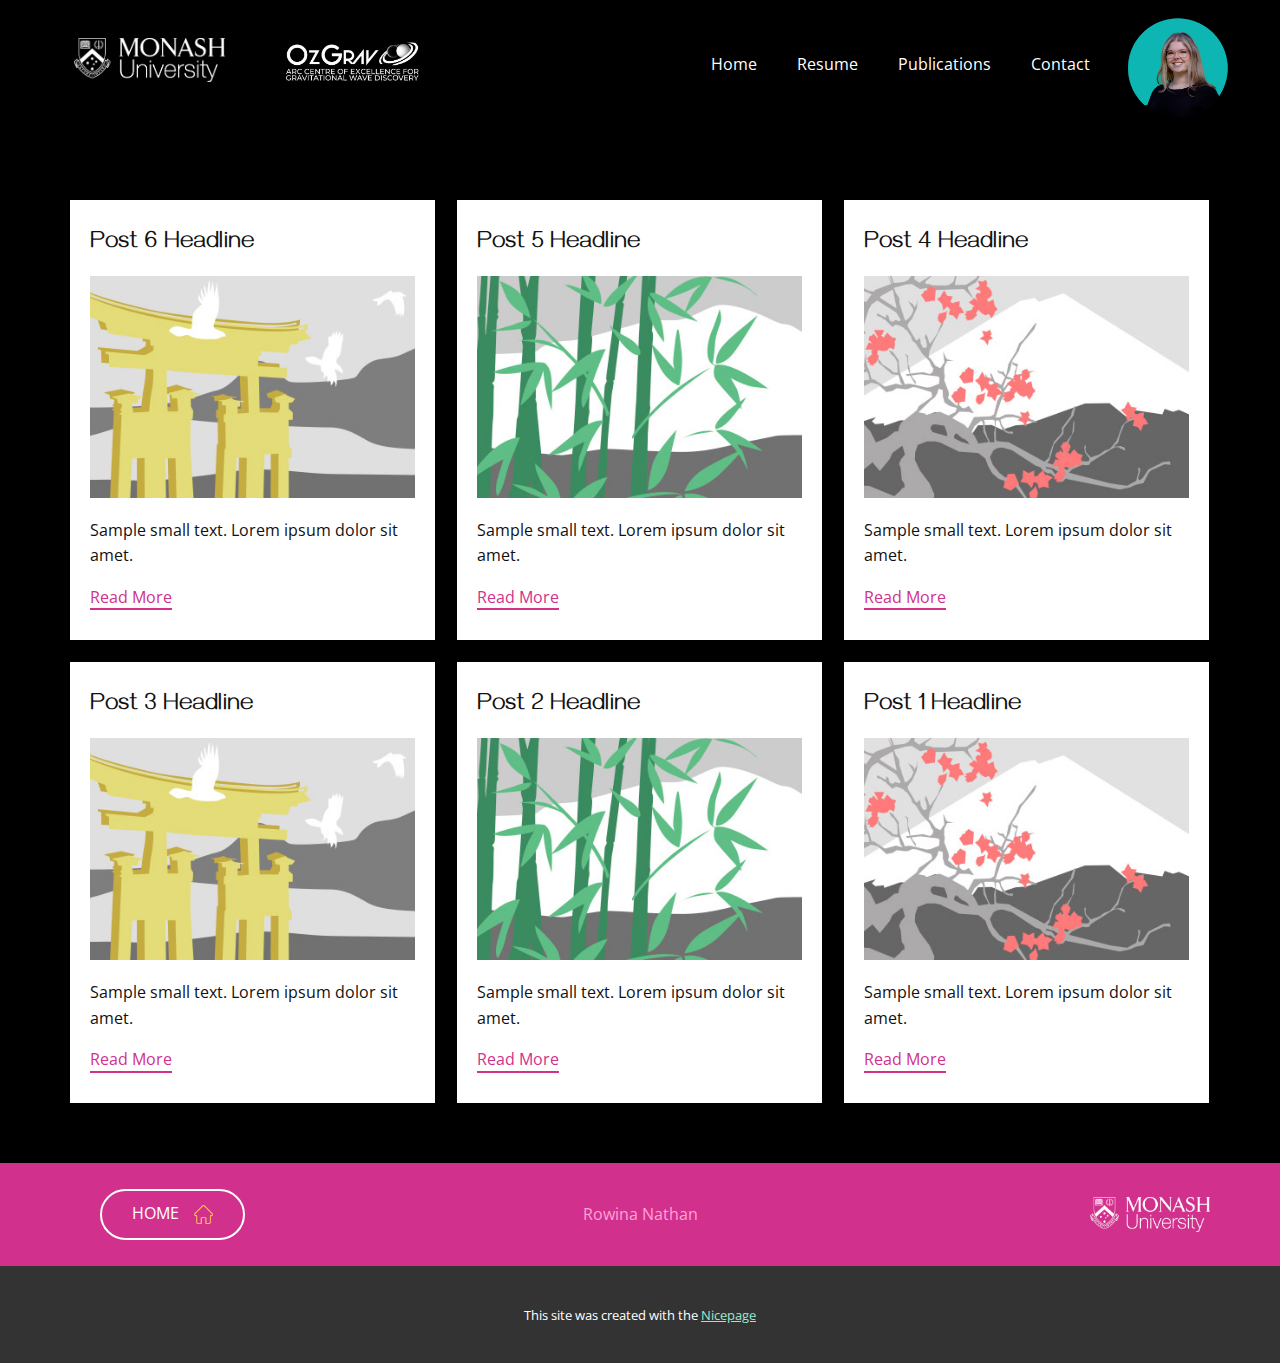
<file: blog/blog.html>
<!DOCTYPE html>
<html style="font-size: 16px;" lang="en"><head>
    <meta name="viewport" content="width=device-width, initial-scale=1.0">
    <meta charset="utf-8">
    <meta name="keywords" content="">
    <meta name="description" content="">
    <title>Blog</title>
    <link rel="stylesheet" href="../nicepage.css" media="screen">
<link rel="stylesheet" href="../Blog-Template.css" media="screen">
    <script class="u-script" type="text/javascript" src="../jquery.js" defer=""></script>
    <script class="u-script" type="text/javascript" src="../nicepage.js" defer=""></script>
    <meta name="generator" content="Nicepage 7.2.3, nicepage.com">
    
    
    
    <link id="u-theme-google-font" rel="stylesheet" href="https://fonts.googleapis.com/css?family=Open+Sans:300,300i,400,400i,500,500i,600,600i,700,700i,800,800i|Gayathri:100,400,700">
    <script type="application/ld+json">{
		"@context": "http://schema.org",
		"@type": "Organization",
		"name": "personal page",
		"logo": "images/meblue.png"
}</script>
    <meta name="theme-color" content="#d1308c">
  <meta data-intl-tel-input-cdn-path="intlTelInput/"></head>
  <body data-path-to-root="./" data-include-products="false" class="u-body u-xl-mode" data-lang="en"><header class="u-black u-clearfix u-header u-sticky u-sticky-cf4a" id="sec-9946" data-animation-name="" data-animation-duration="0" data-animation-delay="0" data-animation-direction=""><div class="u-clearfix u-sheet u-sheet-1">
        <a href="../" data-page-id="53406113" class="u-align-right u-image u-logo u-image-1" data-image-width="837" data-image-height="838" title="Rowina">
          <img src="../images/meblue.png" class="u-logo-image u-logo-image-1">
        </a>
        <nav class="u-align-center u-menu u-menu-dropdown u-offcanvas u-menu-1">
          <div class="menu-collapse" style="font-size: 1rem; letter-spacing: 0px;">
            <a class="u-button-style u-custom-left-right-menu-spacing u-custom-padding-bottom u-custom-top-bottom-menu-spacing u-hamburger-link u-nav-link u-text-active-palette-1-base u-text-hover-palette-2-base" href="#">
              <svg class="u-svg-link" viewBox="0 0 24 24"><use xmlns:xlink="http://www.w3.org/1999/xlink" xlink:href="#menu-hamburger"></use></svg>
              <svg class="u-svg-content" version="1.1" id="menu-hamburger" viewBox="0 0 16 16" x="0px" y="0px" xmlns:xlink="http://www.w3.org/1999/xlink" xmlns="http://www.w3.org/2000/svg"><g><rect y="1" width="16" height="2"></rect><rect y="7" width="16" height="2"></rect><rect y="13" width="16" height="2"></rect>
</g></svg>
            </a>
          </div>
          <div class="u-custom-menu u-nav-container">
            <ul class="u-nav u-unstyled u-nav-1"><li class="u-nav-item"><a class="u-button-style u-nav-link u-text-active-palette-1-base u-text-hover-palette-2-base" href="../#sec-03ce" data-page-id="53406113" style="padding: 10px 20px;">Home</a>
</li><li class="u-nav-item"><a class="u-button-style u-file-link u-nav-link u-text-active-palette-1-base u-text-hover-palette-2-base" href="../files/RowinaNathan-Academic.pdf" target="_blank" style="padding: 10px 20px;">Resume</a><div class="u-nav-popup"><ul class="u-h-spacing-20 u-nav u-unstyled u-v-spacing-10"><li class="u-nav-item"><a class="u-black u-button-style u-file-link u-nav-link u-text-hover-palette-2-base" href="../files/RowinaNathan-Academic.pdf" target="_blank">Academic Resume</a>
</li><li class="u-nav-item"><a class="u-black u-button-style u-file-link u-nav-link u-text-hover-palette-2-base" href="../files/RowinaNathan-Industry.pdf" target="_blank">Industry Resume</a>
</li></ul>
</div>
</li><li class="u-nav-item"><a class="u-button-style u-nav-link u-text-active-palette-1-base u-text-hover-palette-2-base" href="../#sec-201b" data-page-id="53406113" style="padding: 10px 20px;">Publications</a>
</li><li class="u-nav-item"><a class="u-button-style u-nav-link u-text-active-palette-1-base u-text-hover-palette-2-base" href="../#sec-d554" data-page-id="53406113" style="padding: 10px 20px;">Contact</a>
</li></ul>
          </div>
          <div class="u-custom-menu u-nav-container-collapse">
            <div class="u-black u-container-style u-inner-container-layout u-opacity u-opacity-95 u-sidenav">
              <div class="u-inner-container-layout u-sidenav-overflow">
                <div class="u-menu-close"></div>
                <ul class="u-align-center u-nav u-popupmenu-items u-unstyled u-nav-3"><li class="u-nav-item"><a class="u-button-style u-nav-link" href="../#sec-03ce" data-page-id="53406113">Home</a>
</li><li class="u-nav-item"><a class="u-button-style u-file-link u-nav-link" href="../files/RowinaNathan-Academic.pdf" target="_blank">Resume</a><div class="u-nav-popup"><ul class="u-h-spacing-20 u-nav u-unstyled u-v-spacing-10"><li class="u-nav-item"><a class="u-button-style u-file-link u-nav-link" href="../files/RowinaNathan-Academic.pdf" target="_blank">Academic Resume</a>
</li><li class="u-nav-item"><a class="u-button-style u-file-link u-nav-link" href="../files/RowinaNathan-Industry.pdf" target="_blank">Industry Resume</a>
</li></ul>
</div>
</li><li class="u-nav-item"><a class="u-button-style u-nav-link" href="../#sec-201b" data-page-id="53406113">Publications</a>
</li><li class="u-nav-item"><a class="u-button-style u-nav-link" href="../#sec-d554" data-page-id="53406113">Contact</a>
</li></ul>
              </div>
            </div>
            <div class="u-black u-menu-overlay u-opacity u-opacity-70"></div>
          </div>
        </nav>
        <img class="u-hidden-xs u-image u-image-contain u-image-default u-image-2" src="../images/monashlogo_white.png" alt="" data-image-width="2718" data-image-height="788" data-href="https://www.monash.edu/science/schools/physics/research/research-areas/monash-astrophysics" data-target="_blank" rel="nofollow">
        <img class="u-hidden-md u-hidden-sm u-hidden-xs u-image u-image-contain u-image-default u-image-3" src="../images/Gradient-Logo-White-with-Text-600x249.jpg" alt="" data-image-width="600" data-image-height="249" data-href="https://www.ozgrav.org" data-target="_blank">
      </div></header>
    <section class="u-clearfix u-section-1" id="sec-1b11">
      <div class="u-clearfix u-sheet u-valign-middle u-sheet-1"><!--blog--><!--blog_options_json--><!--{"type":"Recent","source":"","tags":"","count":""}--><!--/blog_options_json-->
        <div class="u-blog u-expanded-width u-repeater u-repeater-1"><!--blog_post-->
          <div class="u-blog-post u-container-style u-repeater-item u-white u-repeater-item-1">
            <div class="u-container-layout u-similar-container u-valign-top u-container-layout-1"><!--blog_post_header-->
              <h4 class="u-blog-control u-text u-text-1">
                <a class="u-post-header-link" href="../blog/post-5.html">Post 6 Headline</a>
              </h4><!--/blog_post_header--><!--blog_post_image-->
              <a class="u-post-header-link" href="../blog/post-5.html"><img alt="" class="u-blog-control u-expanded-width u-image u-image-default u-image-1" src="../images/8ad73f3c.jpeg"></a><!--/blog_post_image--><!--blog_post_content-->
              <div class="u-blog-control u-post-content u-text u-text-2 fr-view">Sample small text. Lorem ipsum dolor sit amet.</div><!--/blog_post_content--><!--blog_post_readmore-->
              <a href="../blog/post-5.html" class="u-blog-control u-border-2 u-border-palette-1-base u-btn u-btn-rectangle u-button-style u-none u-btn-1"><!--blog_post_readmore_content--><!--options_json--><!--{"content":"","defaultValue":"Read More"}--><!--/options_json-->Read More<!--/blog_post_readmore_content--></a><!--/blog_post_readmore-->
            </div>
          </div><div class="u-blog-post u-container-style u-repeater-item u-video-cover u-white">
            <div class="u-container-layout u-similar-container u-valign-top u-container-layout-2"><!--blog_post_header-->
              <h4 class="u-blog-control u-text u-text-3">
                <a class="u-post-header-link" href="../blog/post-4.html">Post 5 Headline</a>
              </h4><!--/blog_post_header--><!--blog_post_image-->
              <a class="u-post-header-link" href="../blog/post-4.html"><img alt="" class="u-blog-control u-expanded-width u-image u-image-default u-image-2" src="../images/68f64b9d.jpeg"></a><!--/blog_post_image--><!--blog_post_content-->
              <div class="u-blog-control u-post-content u-text u-text-4 fr-view">Sample small text. Lorem ipsum dolor sit amet.</div><!--/blog_post_content--><!--blog_post_readmore-->
              <a href="../blog/post-4.html" class="u-blog-control u-border-2 u-border-palette-1-base u-btn u-btn-rectangle u-button-style u-none u-btn-2"><!--blog_post_readmore_content--><!--options_json--><!--{"content":"","defaultValue":"Read More"}--><!--/options_json-->Read More<!--/blog_post_readmore_content--></a><!--/blog_post_readmore-->
            </div>
          </div><div class="u-blog-post u-container-style u-repeater-item u-video-cover u-white">
            <div class="u-container-layout u-similar-container u-valign-top u-container-layout-3"><!--blog_post_header-->
              <h4 class="u-blog-control u-text u-text-5">
                <a class="u-post-header-link" href="../blog/post-3.html">Post 4 Headline</a>
              </h4><!--/blog_post_header--><!--blog_post_image-->
              <a class="u-post-header-link" href="../blog/post-3.html"><img alt="" class="u-blog-control u-expanded-width u-image u-image-default u-image-3" src="../images/0fd3416c.jpeg"></a><!--/blog_post_image--><!--blog_post_content-->
              <div class="u-blog-control u-post-content u-text u-text-6 fr-view">Sample small text. Lorem ipsum dolor sit amet.</div><!--/blog_post_content--><!--blog_post_readmore-->
              <a href="../blog/post-3.html" class="u-blog-control u-border-2 u-border-palette-1-base u-btn u-btn-rectangle u-button-style u-none u-btn-3"><!--blog_post_readmore_content--><!--options_json--><!--{"content":"","defaultValue":"Read More"}--><!--/options_json-->Read More<!--/blog_post_readmore_content--></a><!--/blog_post_readmore-->
            </div>
          </div><div class="u-blog-post u-container-style u-repeater-item u-white u-repeater-item-1">
            <div class="u-container-layout u-similar-container u-valign-top u-container-layout-1"><!--blog_post_header-->
              <h4 class="u-blog-control u-text u-text-1">
                <a class="u-post-header-link" href="../blog/post-2.html">Post 3 Headline</a>
              </h4><!--/blog_post_header--><!--blog_post_image-->
              <a class="u-post-header-link" href="../blog/post-2.html"><img alt="" class="u-blog-control u-expanded-width u-image u-image-default u-image-1" src="../images/8ad73f3c.jpeg"></a><!--/blog_post_image--><!--blog_post_content-->
              <div class="u-blog-control u-post-content u-text u-text-2 fr-view">Sample small text. Lorem ipsum dolor sit amet.</div><!--/blog_post_content--><!--blog_post_readmore-->
              <a href="../blog/post-2.html" class="u-blog-control u-border-2 u-border-palette-1-base u-btn u-btn-rectangle u-button-style u-none u-btn-1"><!--blog_post_readmore_content--><!--options_json--><!--{"content":"","defaultValue":"Read More"}--><!--/options_json-->Read More<!--/blog_post_readmore_content--></a><!--/blog_post_readmore-->
            </div>
          </div><div class="u-blog-post u-container-style u-repeater-item u-video-cover u-white">
            <div class="u-container-layout u-similar-container u-valign-top u-container-layout-2"><!--blog_post_header-->
              <h4 class="u-blog-control u-text u-text-3">
                <a class="u-post-header-link" href="../blog/post-1.html">Post 2 Headline</a>
              </h4><!--/blog_post_header--><!--blog_post_image-->
              <a class="u-post-header-link" href="../blog/post-1.html"><img alt="" class="u-blog-control u-expanded-width u-image u-image-default u-image-2" src="../images/68f64b9d.jpeg"></a><!--/blog_post_image--><!--blog_post_content-->
              <div class="u-blog-control u-post-content u-text u-text-4 fr-view">Sample small text. Lorem ipsum dolor sit amet.</div><!--/blog_post_content--><!--blog_post_readmore-->
              <a href="../blog/post-1.html" class="u-blog-control u-border-2 u-border-palette-1-base u-btn u-btn-rectangle u-button-style u-none u-btn-2"><!--blog_post_readmore_content--><!--options_json--><!--{"content":"","defaultValue":"Read More"}--><!--/options_json-->Read More<!--/blog_post_readmore_content--></a><!--/blog_post_readmore-->
            </div>
          </div><div class="u-blog-post u-container-style u-repeater-item u-video-cover u-white">
            <div class="u-container-layout u-similar-container u-valign-top u-container-layout-3"><!--blog_post_header-->
              <h4 class="u-blog-control u-text u-text-5">
                <a class="u-post-header-link" href="../blog/post.html">Post 1 Headline</a>
              </h4><!--/blog_post_header--><!--blog_post_image-->
              <a class="u-post-header-link" href="../blog/post.html"><img alt="" class="u-blog-control u-expanded-width u-image u-image-default u-image-3" src="../images/0fd3416c.jpeg"></a><!--/blog_post_image--><!--blog_post_content-->
              <div class="u-blog-control u-post-content u-text u-text-6 fr-view">Sample small text. Lorem ipsum dolor sit amet.</div><!--/blog_post_content--><!--blog_post_readmore-->
              <a href="../blog/post.html" class="u-blog-control u-border-2 u-border-palette-1-base u-btn u-btn-rectangle u-button-style u-none u-btn-3"><!--blog_post_readmore_content--><!--options_json--><!--{"content":"","defaultValue":"Read More"}--><!--/options_json-->Read More<!--/blog_post_readmore_content--></a><!--/blog_post_readmore-->
            </div>
          </div><!--/blog_post--><!--blog_post-->
          <!--/blog_post--><!--blog_post-->
          <!--/blog_post-->
        </div><!--/blog-->
      </div>
    </section>
    
    
    
    <footer class="u-align-center-md u-align-center-sm u-align-center-xs u-clearfix u-footer u-palette-1-base" id="sec-6990"><div class="u-clearfix u-sheet u-valign-middle u-sheet-1">
        <div class="data-layout-selected u-clearfix u-expanded-width u-layout-wrap u-layout-wrap-1">
          <div class="u-layout">
            <div class="u-layout-row">
              <div class="u-container-style u-layout-cell u-size-20 u-layout-cell-1">
                <div class="u-container-layout u-valign-middle u-container-layout-1">
                  <a href="../#sec-03ce" data-page-id="53406113" class="u-align-left u-border-2 u-border-hover-palette-2-base u-border-white u-btn u-btn-round u-button-style u-hover-palette-2-base u-none u-radius-33 u-text-hover-palette-1-base u-text-white u-btn-1">home<span class="u-file-icon u-icon u-text-palette-3-base u-icon-1">
                      <img src="../images/1946488-720edc7f.png" alt="">
                    </span>
                  </a>
                </div>
              </div>
              <div class="u-container-style u-layout-cell u-size-20 u-layout-cell-2">
                <div class="u-container-layout u-valign-middle u-container-layout-2">
                  <p class="u-align-center u-text u-text-palette-2-base u-text-1">Rowina Nathan</p>
                </div>
              </div>
              <div class="u-container-style u-layout-cell u-size-20 u-layout-cell-3">
                <div class="u-container-layout u-container-layout-3">
                  <img class="u-align-right u-image u-image-contain u-image-default u-image-1" src="../images/monashlogo_white.png" alt="" data-image-width="2718" data-image-height="788">
                </div>
              </div>
            </div>
          </div>
        </div>
      </div></footer>
    <section class="u-backlink u-clearfix u-grey-80">
      <p class="u-text">
        <span>This site was created with the </span>
        <a class="u-link" href="https://nicepage.com/" target="_blank" rel="nofollow">
          <span>Nicepage</span>
        </a>
      </p>
    </section>
  
</body></html>
</file>
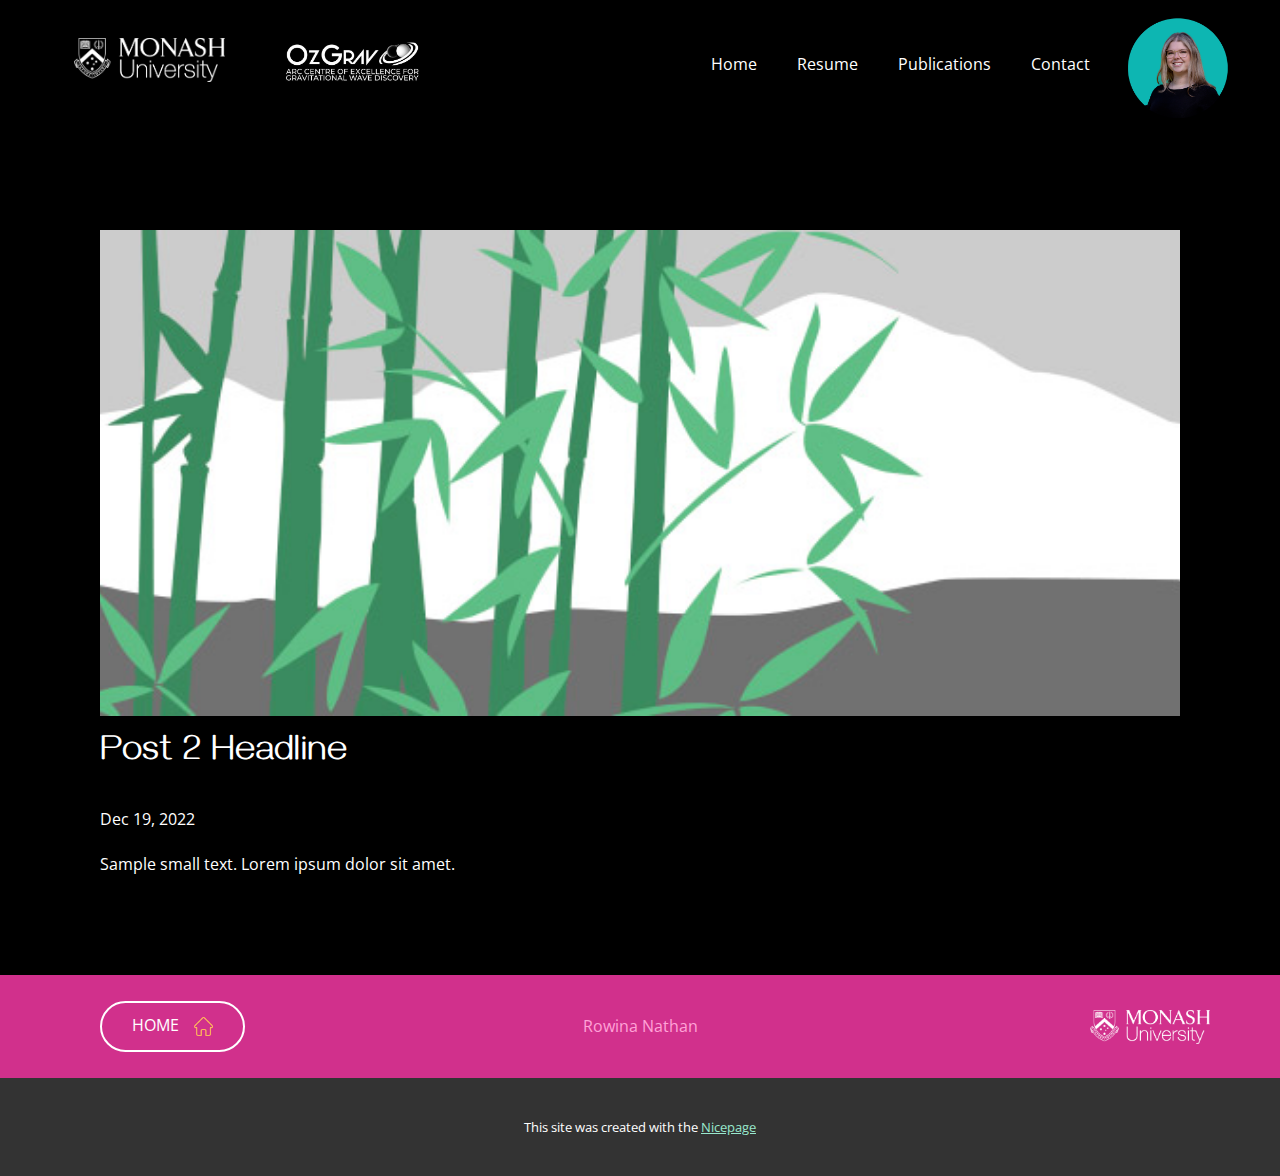
<file: blog/post-1.html>
<!DOCTYPE html>
<html style="font-size: 16px;" lang="en"><head>
    <meta name="viewport" content="width=device-width, initial-scale=1.0">
    <meta charset="utf-8">
    <meta name="keywords" content="Post 1 Headline">
    <meta name="description" content="">
    <title>Post 2 Headline</title>
    <link rel="stylesheet" href="../nicepage.css" media="screen">
<link rel="stylesheet" href="../Post-Template.css" media="screen">
    <script class="u-script" type="text/javascript" src="../jquery.js" defer=""></script>
    <script class="u-script" type="text/javascript" src="../nicepage.js" defer=""></script>
    <meta name="generator" content="Nicepage 7.2.3, nicepage.com">
    
    
    
    <link id="u-theme-google-font" rel="stylesheet" href="https://fonts.googleapis.com/css?family=Open+Sans:300,300i,400,400i,500,500i,600,600i,700,700i,800,800i|Gayathri:100,400,700">
    <script type="application/ld+json">{
		"@context": "http://schema.org",
		"@type": "Organization",
		"name": "personal page",
		"logo": "images/meblue.png"
}</script>
    <meta name="theme-color" content="#d1308c">
  <meta data-intl-tel-input-cdn-path="intlTelInput/"></head>
  <body data-path-to-root="./" data-include-products="false" class="u-body u-xl-mode" data-lang="en"><header class="u-black u-clearfix u-header u-sticky u-sticky-cf4a" id="sec-9946" data-animation-name="" data-animation-duration="0" data-animation-delay="0" data-animation-direction=""><div class="u-clearfix u-sheet u-sheet-1">
        <a href="../" data-page-id="53406113" class="u-align-right u-image u-logo u-image-1" data-image-width="837" data-image-height="838" title="Rowina">
          <img src="../images/meblue.png" class="u-logo-image u-logo-image-1">
        </a>
        <nav class="u-align-center u-menu u-menu-dropdown u-offcanvas u-menu-1">
          <div class="menu-collapse" style="font-size: 1rem; letter-spacing: 0px;">
            <a class="u-button-style u-custom-left-right-menu-spacing u-custom-padding-bottom u-custom-top-bottom-menu-spacing u-hamburger-link u-nav-link u-text-active-palette-1-base u-text-hover-palette-2-base" href="#">
              <svg class="u-svg-link" viewBox="0 0 24 24"><use xmlns:xlink="http://www.w3.org/1999/xlink" xlink:href="#menu-hamburger"></use></svg>
              <svg class="u-svg-content" version="1.1" id="menu-hamburger" viewBox="0 0 16 16" x="0px" y="0px" xmlns:xlink="http://www.w3.org/1999/xlink" xmlns="http://www.w3.org/2000/svg"><g><rect y="1" width="16" height="2"></rect><rect y="7" width="16" height="2"></rect><rect y="13" width="16" height="2"></rect>
</g></svg>
            </a>
          </div>
          <div class="u-custom-menu u-nav-container">
            <ul class="u-nav u-unstyled u-nav-1"><li class="u-nav-item"><a class="u-button-style u-nav-link u-text-active-palette-1-base u-text-hover-palette-2-base" href="../#sec-03ce" data-page-id="53406113" style="padding: 10px 20px;">Home</a>
</li><li class="u-nav-item"><a class="u-button-style u-file-link u-nav-link u-text-active-palette-1-base u-text-hover-palette-2-base" href="../files/RowinaNathan-Academic.pdf" target="_blank" style="padding: 10px 20px;">Resume</a><div class="u-nav-popup"><ul class="u-h-spacing-20 u-nav u-unstyled u-v-spacing-10"><li class="u-nav-item"><a class="u-black u-button-style u-file-link u-nav-link u-text-hover-palette-2-base" href="../files/RowinaNathan-Academic.pdf" target="_blank">Academic Resume</a>
</li><li class="u-nav-item"><a class="u-black u-button-style u-file-link u-nav-link u-text-hover-palette-2-base" href="../files/RowinaNathan-Industry.pdf" target="_blank">Industry Resume</a>
</li></ul>
</div>
</li><li class="u-nav-item"><a class="u-button-style u-nav-link u-text-active-palette-1-base u-text-hover-palette-2-base" href="../#sec-201b" data-page-id="53406113" style="padding: 10px 20px;">Publications</a>
</li><li class="u-nav-item"><a class="u-button-style u-nav-link u-text-active-palette-1-base u-text-hover-palette-2-base" href="../#sec-d554" data-page-id="53406113" style="padding: 10px 20px;">Contact</a>
</li></ul>
          </div>
          <div class="u-custom-menu u-nav-container-collapse">
            <div class="u-black u-container-style u-inner-container-layout u-opacity u-opacity-95 u-sidenav">
              <div class="u-inner-container-layout u-sidenav-overflow">
                <div class="u-menu-close"></div>
                <ul class="u-align-center u-nav u-popupmenu-items u-unstyled u-nav-3"><li class="u-nav-item"><a class="u-button-style u-nav-link" href="../#sec-03ce" data-page-id="53406113">Home</a>
</li><li class="u-nav-item"><a class="u-button-style u-file-link u-nav-link" href="../files/RowinaNathan-Academic.pdf" target="_blank">Resume</a><div class="u-nav-popup"><ul class="u-h-spacing-20 u-nav u-unstyled u-v-spacing-10"><li class="u-nav-item"><a class="u-button-style u-file-link u-nav-link" href="../files/RowinaNathan-Academic.pdf" target="_blank">Academic Resume</a>
</li><li class="u-nav-item"><a class="u-button-style u-file-link u-nav-link" href="../files/RowinaNathan-Industry.pdf" target="_blank">Industry Resume</a>
</li></ul>
</div>
</li><li class="u-nav-item"><a class="u-button-style u-nav-link" href="../#sec-201b" data-page-id="53406113">Publications</a>
</li><li class="u-nav-item"><a class="u-button-style u-nav-link" href="../#sec-d554" data-page-id="53406113">Contact</a>
</li></ul>
              </div>
            </div>
            <div class="u-black u-menu-overlay u-opacity u-opacity-70"></div>
          </div>
        </nav>
        <img class="u-hidden-xs u-image u-image-contain u-image-default u-image-2" src="../images/monashlogo_white.png" alt="" data-image-width="2718" data-image-height="788" data-href="https://www.monash.edu/science/schools/physics/research/research-areas/monash-astrophysics" data-target="_blank" rel="nofollow">
        <img class="u-hidden-md u-hidden-sm u-hidden-xs u-image u-image-contain u-image-default u-image-3" src="../images/Gradient-Logo-White-with-Text-600x249.jpg" alt="" data-image-width="600" data-image-height="249" data-href="https://www.ozgrav.org" data-target="_blank">
      </div></header>
    <section class="u-align-center u-clearfix u-section-1" id="sec-0637">
      <div class="u-clearfix u-sheet u-valign-middle-md u-valign-middle-sm u-valign-middle-xs u-sheet-1"><!--post_details--><!--post_details_options_json--><!--{"source":""}--><!--/post_details_options_json--><!--blog_post-->
        <div class="u-container-style u-expanded-width u-post-details u-post-details-1">
          <div class="u-container-layout u-valign-middle u-container-layout-1"><!--blog_post_image-->
            <img alt="" class="u-blog-control u-expanded-width u-image u-image-default u-image-1" src="../images/68f64b9d.jpeg"><!--/blog_post_image--><!--blog_post_header-->
            <h2 class="u-blog-control u-text u-text-1">Post 2 Headline</h2><!--/blog_post_header--><!--blog_post_metadata-->
            <div class="u-blog-control u-metadata u-metadata-1"><!--blog_post_metadata_date-->
              <span class="u-meta-date u-meta-icon">Dec 19, 2022</span><!--/blog_post_metadata_date--><!--blog_post_metadata_category-->
              <!--/blog_post_metadata_category--><!--blog_post_metadata_comments-->
              <!--/blog_post_metadata_comments-->
            </div><!--/blog_post_metadata--><!--blog_post_content-->
            <div class="u-align-justify u-blog-control u-post-content u-text u-text-2 fr-view">
  Sample small text. Lorem ipsum dolor sit amet.
  </div><!--/blog_post_content-->
          </div>
        </div><!--/blog_post--><!--/post_details-->
      </div>
    </section>
    
    
    
    <footer class="u-align-center-md u-align-center-sm u-align-center-xs u-clearfix u-footer u-palette-1-base" id="sec-6990"><div class="u-clearfix u-sheet u-valign-middle u-sheet-1">
        <div class="data-layout-selected u-clearfix u-expanded-width u-layout-wrap u-layout-wrap-1">
          <div class="u-layout">
            <div class="u-layout-row">
              <div class="u-container-style u-layout-cell u-size-20 u-layout-cell-1">
                <div class="u-container-layout u-valign-middle u-container-layout-1">
                  <a href="../#sec-03ce" data-page-id="53406113" class="u-align-left u-border-2 u-border-hover-palette-2-base u-border-white u-btn u-btn-round u-button-style u-hover-palette-2-base u-none u-radius-33 u-text-hover-palette-1-base u-text-white u-btn-1">home<span class="u-file-icon u-icon u-text-palette-3-base u-icon-1">
                      <img src="../images/1946488-720edc7f.png" alt="">
                    </span>
                  </a>
                </div>
              </div>
              <div class="u-container-style u-layout-cell u-size-20 u-layout-cell-2">
                <div class="u-container-layout u-valign-middle u-container-layout-2">
                  <p class="u-align-center u-text u-text-palette-2-base u-text-1">Rowina Nathan</p>
                </div>
              </div>
              <div class="u-container-style u-layout-cell u-size-20 u-layout-cell-3">
                <div class="u-container-layout u-container-layout-3">
                  <img class="u-align-right u-image u-image-contain u-image-default u-image-1" src="../images/monashlogo_white.png" alt="" data-image-width="2718" data-image-height="788">
                </div>
              </div>
            </div>
          </div>
        </div>
      </div></footer>
    <section class="u-backlink u-clearfix u-grey-80">
      <p class="u-text">
        <span>This site was created with the </span>
        <a class="u-link" href="https://nicepage.com/" target="_blank" rel="nofollow">
          <span>Nicepage</span>
        </a>
      </p>
    </section>
  
</body></html>
</file>
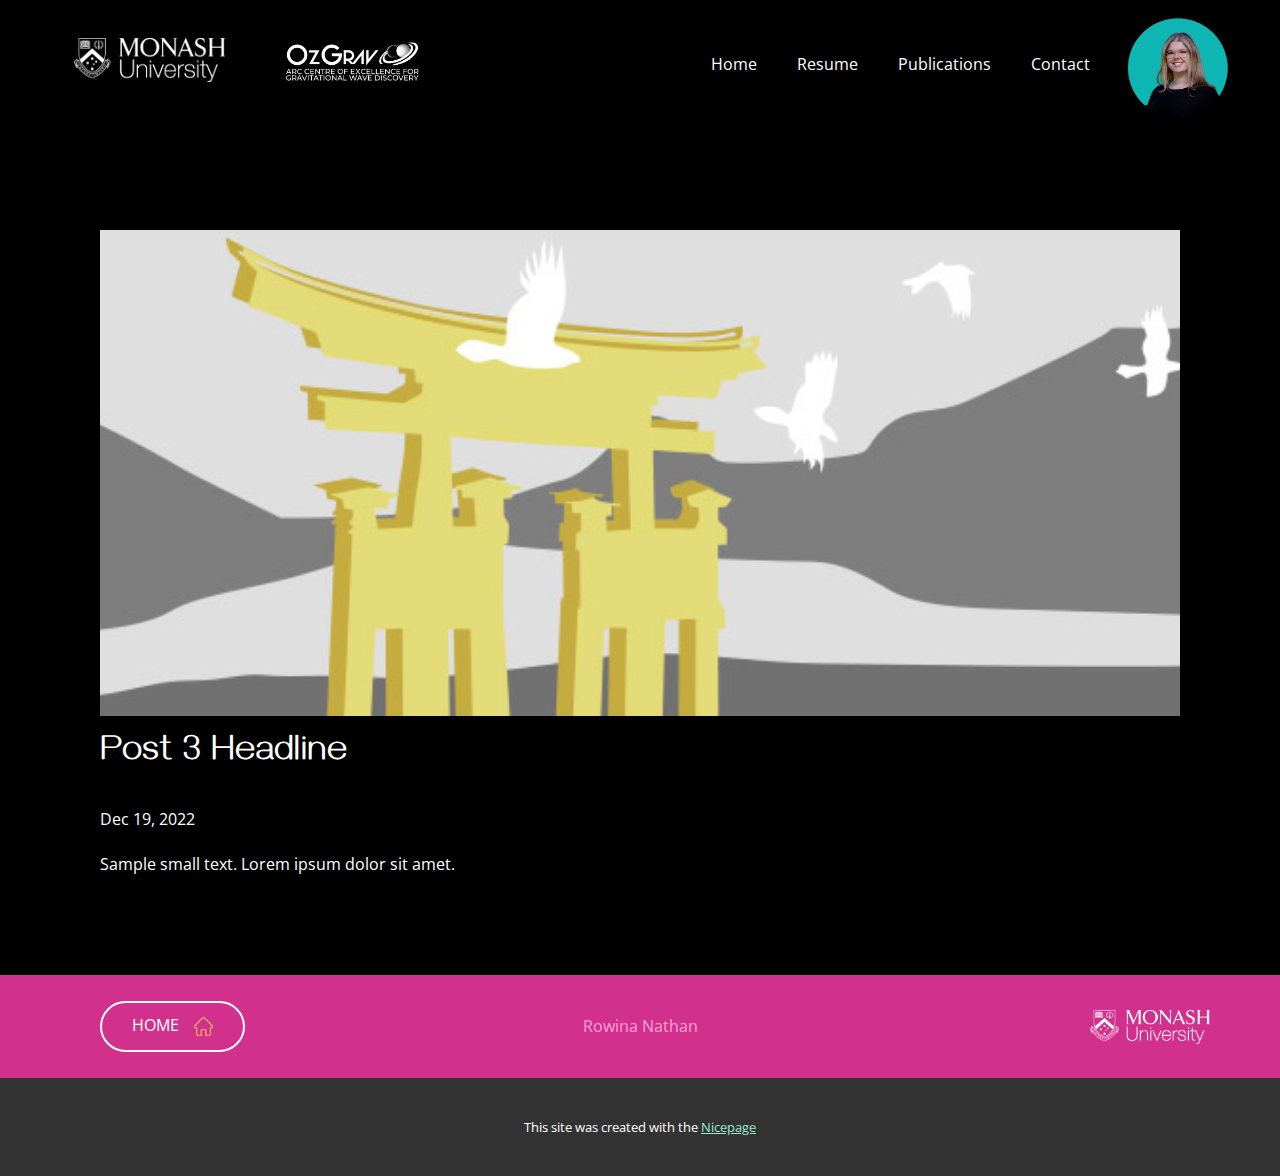
<file: blog/post-2.html>
<!DOCTYPE html>
<html style="font-size: 16px;" lang="en"><head>
    <meta name="viewport" content="width=device-width, initial-scale=1.0">
    <meta charset="utf-8">
    <meta name="keywords" content="Post 1 Headline">
    <meta name="description" content="">
    <title>Post 3 Headline</title>
    <link rel="stylesheet" href="../nicepage.css" media="screen">
<link rel="stylesheet" href="../Post-Template.css" media="screen">
    <script class="u-script" type="text/javascript" src="../jquery.js" defer=""></script>
    <script class="u-script" type="text/javascript" src="../nicepage.js" defer=""></script>
    <meta name="generator" content="Nicepage 7.2.3, nicepage.com">
    
    
    
    <link id="u-theme-google-font" rel="stylesheet" href="https://fonts.googleapis.com/css?family=Open+Sans:300,300i,400,400i,500,500i,600,600i,700,700i,800,800i|Gayathri:100,400,700">
    <script type="application/ld+json">{
		"@context": "http://schema.org",
		"@type": "Organization",
		"name": "personal page",
		"logo": "images/meblue.png"
}</script>
    <meta name="theme-color" content="#d1308c">
  <meta data-intl-tel-input-cdn-path="intlTelInput/"></head>
  <body data-path-to-root="./" data-include-products="false" class="u-body u-xl-mode" data-lang="en"><header class="u-black u-clearfix u-header u-sticky u-sticky-cf4a" id="sec-9946" data-animation-name="" data-animation-duration="0" data-animation-delay="0" data-animation-direction=""><div class="u-clearfix u-sheet u-sheet-1">
        <a href="../" data-page-id="53406113" class="u-align-right u-image u-logo u-image-1" data-image-width="837" data-image-height="838" title="Rowina">
          <img src="../images/meblue.png" class="u-logo-image u-logo-image-1">
        </a>
        <nav class="u-align-center u-menu u-menu-dropdown u-offcanvas u-menu-1">
          <div class="menu-collapse" style="font-size: 1rem; letter-spacing: 0px;">
            <a class="u-button-style u-custom-left-right-menu-spacing u-custom-padding-bottom u-custom-top-bottom-menu-spacing u-hamburger-link u-nav-link u-text-active-palette-1-base u-text-hover-palette-2-base" href="#">
              <svg class="u-svg-link" viewBox="0 0 24 24"><use xmlns:xlink="http://www.w3.org/1999/xlink" xlink:href="#menu-hamburger"></use></svg>
              <svg class="u-svg-content" version="1.1" id="menu-hamburger" viewBox="0 0 16 16" x="0px" y="0px" xmlns:xlink="http://www.w3.org/1999/xlink" xmlns="http://www.w3.org/2000/svg"><g><rect y="1" width="16" height="2"></rect><rect y="7" width="16" height="2"></rect><rect y="13" width="16" height="2"></rect>
</g></svg>
            </a>
          </div>
          <div class="u-custom-menu u-nav-container">
            <ul class="u-nav u-unstyled u-nav-1"><li class="u-nav-item"><a class="u-button-style u-nav-link u-text-active-palette-1-base u-text-hover-palette-2-base" href="../#sec-03ce" data-page-id="53406113" style="padding: 10px 20px;">Home</a>
</li><li class="u-nav-item"><a class="u-button-style u-file-link u-nav-link u-text-active-palette-1-base u-text-hover-palette-2-base" href="../files/RowinaNathan-Academic.pdf" target="_blank" style="padding: 10px 20px;">Resume</a><div class="u-nav-popup"><ul class="u-h-spacing-20 u-nav u-unstyled u-v-spacing-10"><li class="u-nav-item"><a class="u-black u-button-style u-file-link u-nav-link u-text-hover-palette-2-base" href="../files/RowinaNathan-Academic.pdf" target="_blank">Academic Resume</a>
</li><li class="u-nav-item"><a class="u-black u-button-style u-file-link u-nav-link u-text-hover-palette-2-base" href="../files/RowinaNathan-Industry.pdf" target="_blank">Industry Resume</a>
</li></ul>
</div>
</li><li class="u-nav-item"><a class="u-button-style u-nav-link u-text-active-palette-1-base u-text-hover-palette-2-base" href="../#sec-201b" data-page-id="53406113" style="padding: 10px 20px;">Publications</a>
</li><li class="u-nav-item"><a class="u-button-style u-nav-link u-text-active-palette-1-base u-text-hover-palette-2-base" href="../#sec-d554" data-page-id="53406113" style="padding: 10px 20px;">Contact</a>
</li></ul>
          </div>
          <div class="u-custom-menu u-nav-container-collapse">
            <div class="u-black u-container-style u-inner-container-layout u-opacity u-opacity-95 u-sidenav">
              <div class="u-inner-container-layout u-sidenav-overflow">
                <div class="u-menu-close"></div>
                <ul class="u-align-center u-nav u-popupmenu-items u-unstyled u-nav-3"><li class="u-nav-item"><a class="u-button-style u-nav-link" href="../#sec-03ce" data-page-id="53406113">Home</a>
</li><li class="u-nav-item"><a class="u-button-style u-file-link u-nav-link" href="../files/RowinaNathan-Academic.pdf" target="_blank">Resume</a><div class="u-nav-popup"><ul class="u-h-spacing-20 u-nav u-unstyled u-v-spacing-10"><li class="u-nav-item"><a class="u-button-style u-file-link u-nav-link" href="../files/RowinaNathan-Academic.pdf" target="_blank">Academic Resume</a>
</li><li class="u-nav-item"><a class="u-button-style u-file-link u-nav-link" href="../files/RowinaNathan-Industry.pdf" target="_blank">Industry Resume</a>
</li></ul>
</div>
</li><li class="u-nav-item"><a class="u-button-style u-nav-link" href="../#sec-201b" data-page-id="53406113">Publications</a>
</li><li class="u-nav-item"><a class="u-button-style u-nav-link" href="../#sec-d554" data-page-id="53406113">Contact</a>
</li></ul>
              </div>
            </div>
            <div class="u-black u-menu-overlay u-opacity u-opacity-70"></div>
          </div>
        </nav>
        <img class="u-hidden-xs u-image u-image-contain u-image-default u-image-2" src="../images/monashlogo_white.png" alt="" data-image-width="2718" data-image-height="788" data-href="https://www.monash.edu/science/schools/physics/research/research-areas/monash-astrophysics" data-target="_blank" rel="nofollow">
        <img class="u-hidden-md u-hidden-sm u-hidden-xs u-image u-image-contain u-image-default u-image-3" src="../images/Gradient-Logo-White-with-Text-600x249.jpg" alt="" data-image-width="600" data-image-height="249" data-href="https://www.ozgrav.org" data-target="_blank">
      </div></header>
    <section class="u-align-center u-clearfix u-section-1" id="sec-0637">
      <div class="u-clearfix u-sheet u-valign-middle-md u-valign-middle-sm u-valign-middle-xs u-sheet-1"><!--post_details--><!--post_details_options_json--><!--{"source":""}--><!--/post_details_options_json--><!--blog_post-->
        <div class="u-container-style u-expanded-width u-post-details u-post-details-1">
          <div class="u-container-layout u-valign-middle u-container-layout-1"><!--blog_post_image-->
            <img alt="" class="u-blog-control u-expanded-width u-image u-image-default u-image-1" src="../images/8ad73f3c.jpeg"><!--/blog_post_image--><!--blog_post_header-->
            <h2 class="u-blog-control u-text u-text-1">Post 3 Headline</h2><!--/blog_post_header--><!--blog_post_metadata-->
            <div class="u-blog-control u-metadata u-metadata-1"><!--blog_post_metadata_date-->
              <span class="u-meta-date u-meta-icon">Dec 19, 2022</span><!--/blog_post_metadata_date--><!--blog_post_metadata_category-->
              <!--/blog_post_metadata_category--><!--blog_post_metadata_comments-->
              <!--/blog_post_metadata_comments-->
            </div><!--/blog_post_metadata--><!--blog_post_content-->
            <div class="u-align-justify u-blog-control u-post-content u-text u-text-2 fr-view">
  Sample small text. Lorem ipsum dolor sit amet.
  </div><!--/blog_post_content-->
          </div>
        </div><!--/blog_post--><!--/post_details-->
      </div>
    </section>
    
    
    
    <footer class="u-align-center-md u-align-center-sm u-align-center-xs u-clearfix u-footer u-palette-1-base" id="sec-6990"><div class="u-clearfix u-sheet u-valign-middle u-sheet-1">
        <div class="data-layout-selected u-clearfix u-expanded-width u-layout-wrap u-layout-wrap-1">
          <div class="u-layout">
            <div class="u-layout-row">
              <div class="u-container-style u-layout-cell u-size-20 u-layout-cell-1">
                <div class="u-container-layout u-valign-middle u-container-layout-1">
                  <a href="../#sec-03ce" data-page-id="53406113" class="u-align-left u-border-2 u-border-hover-palette-2-base u-border-white u-btn u-btn-round u-button-style u-hover-palette-2-base u-none u-radius-33 u-text-hover-palette-1-base u-text-white u-btn-1">home<span class="u-file-icon u-icon u-text-palette-3-base u-icon-1">
                      <img src="../images/1946488-720edc7f.png" alt="">
                    </span>
                  </a>
                </div>
              </div>
              <div class="u-container-style u-layout-cell u-size-20 u-layout-cell-2">
                <div class="u-container-layout u-valign-middle u-container-layout-2">
                  <p class="u-align-center u-text u-text-palette-2-base u-text-1">Rowina Nathan</p>
                </div>
              </div>
              <div class="u-container-style u-layout-cell u-size-20 u-layout-cell-3">
                <div class="u-container-layout u-container-layout-3">
                  <img class="u-align-right u-image u-image-contain u-image-default u-image-1" src="../images/monashlogo_white.png" alt="" data-image-width="2718" data-image-height="788">
                </div>
              </div>
            </div>
          </div>
        </div>
      </div></footer>
    <section class="u-backlink u-clearfix u-grey-80">
      <p class="u-text">
        <span>This site was created with the </span>
        <a class="u-link" href="https://nicepage.com/" target="_blank" rel="nofollow">
          <span>Nicepage</span>
        </a>
      </p>
    </section>
  
</body></html>
</file>
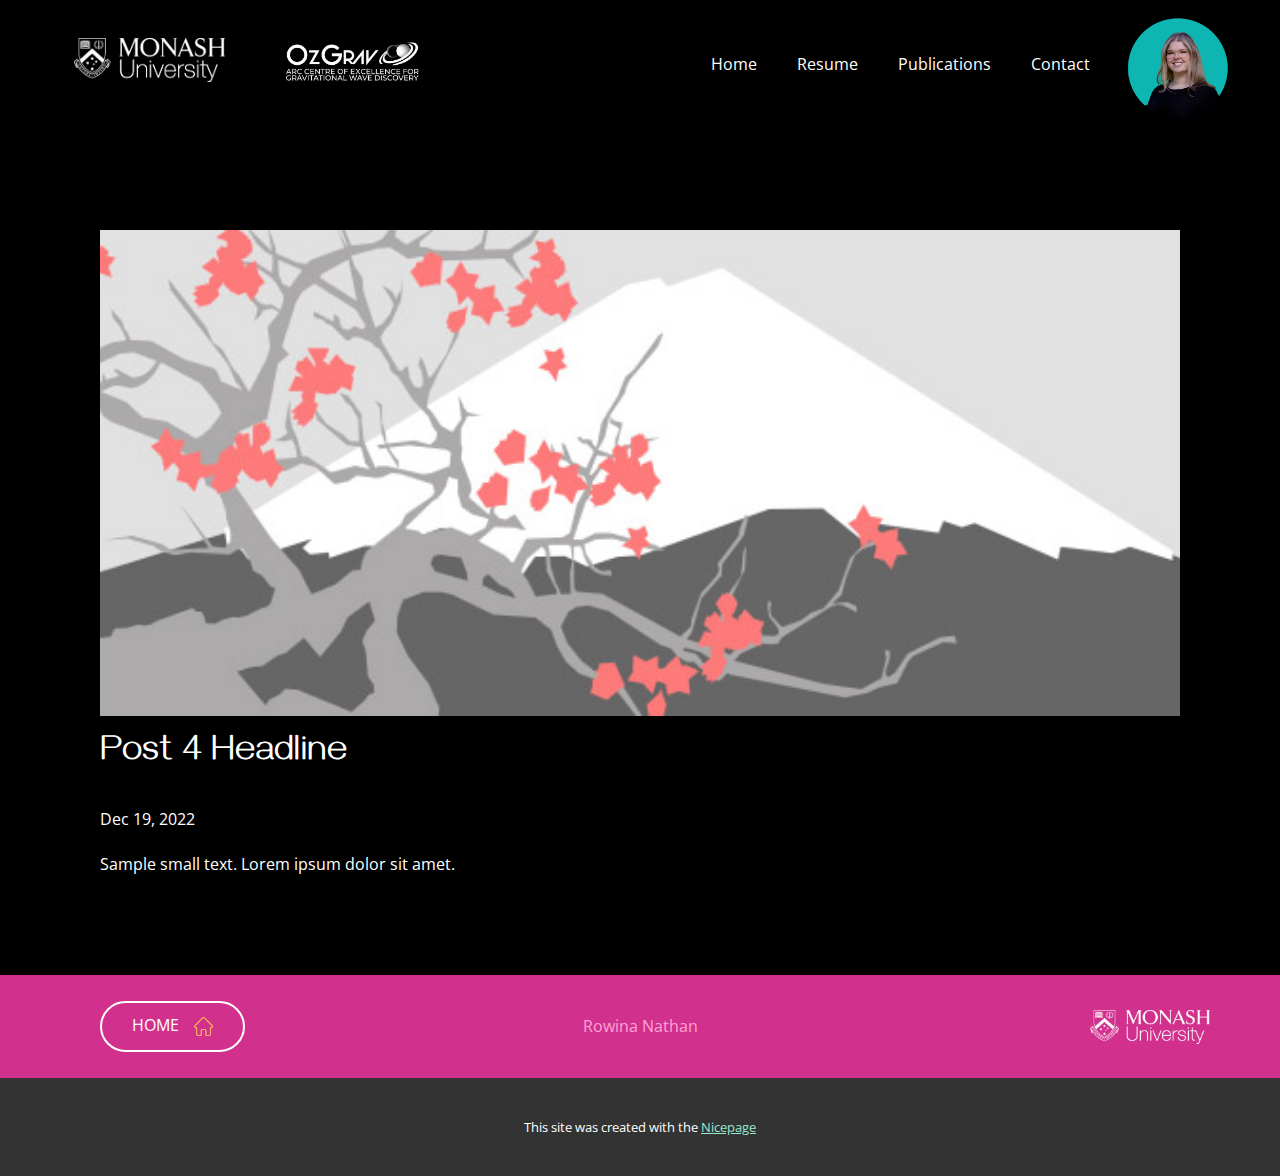
<file: blog/post-3.html>
<!DOCTYPE html>
<html style="font-size: 16px;" lang="en"><head>
    <meta name="viewport" content="width=device-width, initial-scale=1.0">
    <meta charset="utf-8">
    <meta name="keywords" content="Post 1 Headline">
    <meta name="description" content="">
    <title>Post 4 Headline</title>
    <link rel="stylesheet" href="../nicepage.css" media="screen">
<link rel="stylesheet" href="../Post-Template.css" media="screen">
    <script class="u-script" type="text/javascript" src="../jquery.js" defer=""></script>
    <script class="u-script" type="text/javascript" src="../nicepage.js" defer=""></script>
    <meta name="generator" content="Nicepage 7.2.3, nicepage.com">
    
    
    
    <link id="u-theme-google-font" rel="stylesheet" href="https://fonts.googleapis.com/css?family=Open+Sans:300,300i,400,400i,500,500i,600,600i,700,700i,800,800i|Gayathri:100,400,700">
    <script type="application/ld+json">{
		"@context": "http://schema.org",
		"@type": "Organization",
		"name": "personal page",
		"logo": "images/meblue.png"
}</script>
    <meta name="theme-color" content="#d1308c">
  <meta data-intl-tel-input-cdn-path="intlTelInput/"></head>
  <body data-path-to-root="./" data-include-products="false" class="u-body u-xl-mode" data-lang="en"><header class="u-black u-clearfix u-header u-sticky u-sticky-cf4a" id="sec-9946" data-animation-name="" data-animation-duration="0" data-animation-delay="0" data-animation-direction=""><div class="u-clearfix u-sheet u-sheet-1">
        <a href="../" data-page-id="53406113" class="u-align-right u-image u-logo u-image-1" data-image-width="837" data-image-height="838" title="Rowina">
          <img src="../images/meblue.png" class="u-logo-image u-logo-image-1">
        </a>
        <nav class="u-align-center u-menu u-menu-dropdown u-offcanvas u-menu-1">
          <div class="menu-collapse" style="font-size: 1rem; letter-spacing: 0px;">
            <a class="u-button-style u-custom-left-right-menu-spacing u-custom-padding-bottom u-custom-top-bottom-menu-spacing u-hamburger-link u-nav-link u-text-active-palette-1-base u-text-hover-palette-2-base" href="#">
              <svg class="u-svg-link" viewBox="0 0 24 24"><use xmlns:xlink="http://www.w3.org/1999/xlink" xlink:href="#menu-hamburger"></use></svg>
              <svg class="u-svg-content" version="1.1" id="menu-hamburger" viewBox="0 0 16 16" x="0px" y="0px" xmlns:xlink="http://www.w3.org/1999/xlink" xmlns="http://www.w3.org/2000/svg"><g><rect y="1" width="16" height="2"></rect><rect y="7" width="16" height="2"></rect><rect y="13" width="16" height="2"></rect>
</g></svg>
            </a>
          </div>
          <div class="u-custom-menu u-nav-container">
            <ul class="u-nav u-unstyled u-nav-1"><li class="u-nav-item"><a class="u-button-style u-nav-link u-text-active-palette-1-base u-text-hover-palette-2-base" href="../#sec-03ce" data-page-id="53406113" style="padding: 10px 20px;">Home</a>
</li><li class="u-nav-item"><a class="u-button-style u-file-link u-nav-link u-text-active-palette-1-base u-text-hover-palette-2-base" href="../files/RowinaNathan-Academic.pdf" target="_blank" style="padding: 10px 20px;">Resume</a><div class="u-nav-popup"><ul class="u-h-spacing-20 u-nav u-unstyled u-v-spacing-10"><li class="u-nav-item"><a class="u-black u-button-style u-file-link u-nav-link u-text-hover-palette-2-base" href="../files/RowinaNathan-Academic.pdf" target="_blank">Academic Resume</a>
</li><li class="u-nav-item"><a class="u-black u-button-style u-file-link u-nav-link u-text-hover-palette-2-base" href="../files/RowinaNathan-Industry.pdf" target="_blank">Industry Resume</a>
</li></ul>
</div>
</li><li class="u-nav-item"><a class="u-button-style u-nav-link u-text-active-palette-1-base u-text-hover-palette-2-base" href="../#sec-201b" data-page-id="53406113" style="padding: 10px 20px;">Publications</a>
</li><li class="u-nav-item"><a class="u-button-style u-nav-link u-text-active-palette-1-base u-text-hover-palette-2-base" href="../#sec-d554" data-page-id="53406113" style="padding: 10px 20px;">Contact</a>
</li></ul>
          </div>
          <div class="u-custom-menu u-nav-container-collapse">
            <div class="u-black u-container-style u-inner-container-layout u-opacity u-opacity-95 u-sidenav">
              <div class="u-inner-container-layout u-sidenav-overflow">
                <div class="u-menu-close"></div>
                <ul class="u-align-center u-nav u-popupmenu-items u-unstyled u-nav-3"><li class="u-nav-item"><a class="u-button-style u-nav-link" href="../#sec-03ce" data-page-id="53406113">Home</a>
</li><li class="u-nav-item"><a class="u-button-style u-file-link u-nav-link" href="../files/RowinaNathan-Academic.pdf" target="_blank">Resume</a><div class="u-nav-popup"><ul class="u-h-spacing-20 u-nav u-unstyled u-v-spacing-10"><li class="u-nav-item"><a class="u-button-style u-file-link u-nav-link" href="../files/RowinaNathan-Academic.pdf" target="_blank">Academic Resume</a>
</li><li class="u-nav-item"><a class="u-button-style u-file-link u-nav-link" href="../files/RowinaNathan-Industry.pdf" target="_blank">Industry Resume</a>
</li></ul>
</div>
</li><li class="u-nav-item"><a class="u-button-style u-nav-link" href="../#sec-201b" data-page-id="53406113">Publications</a>
</li><li class="u-nav-item"><a class="u-button-style u-nav-link" href="../#sec-d554" data-page-id="53406113">Contact</a>
</li></ul>
              </div>
            </div>
            <div class="u-black u-menu-overlay u-opacity u-opacity-70"></div>
          </div>
        </nav>
        <img class="u-hidden-xs u-image u-image-contain u-image-default u-image-2" src="../images/monashlogo_white.png" alt="" data-image-width="2718" data-image-height="788" data-href="https://www.monash.edu/science/schools/physics/research/research-areas/monash-astrophysics" data-target="_blank" rel="nofollow">
        <img class="u-hidden-md u-hidden-sm u-hidden-xs u-image u-image-contain u-image-default u-image-3" src="../images/Gradient-Logo-White-with-Text-600x249.jpg" alt="" data-image-width="600" data-image-height="249" data-href="https://www.ozgrav.org" data-target="_blank">
      </div></header>
    <section class="u-align-center u-clearfix u-section-1" id="sec-0637">
      <div class="u-clearfix u-sheet u-valign-middle-md u-valign-middle-sm u-valign-middle-xs u-sheet-1"><!--post_details--><!--post_details_options_json--><!--{"source":""}--><!--/post_details_options_json--><!--blog_post-->
        <div class="u-container-style u-expanded-width u-post-details u-post-details-1">
          <div class="u-container-layout u-valign-middle u-container-layout-1"><!--blog_post_image-->
            <img alt="" class="u-blog-control u-expanded-width u-image u-image-default u-image-1" src="../images/0fd3416c.jpeg"><!--/blog_post_image--><!--blog_post_header-->
            <h2 class="u-blog-control u-text u-text-1">Post 4 Headline</h2><!--/blog_post_header--><!--blog_post_metadata-->
            <div class="u-blog-control u-metadata u-metadata-1"><!--blog_post_metadata_date-->
              <span class="u-meta-date u-meta-icon">Dec 19, 2022</span><!--/blog_post_metadata_date--><!--blog_post_metadata_category-->
              <!--/blog_post_metadata_category--><!--blog_post_metadata_comments-->
              <!--/blog_post_metadata_comments-->
            </div><!--/blog_post_metadata--><!--blog_post_content-->
            <div class="u-align-justify u-blog-control u-post-content u-text u-text-2 fr-view">
  Sample small text. Lorem ipsum dolor sit amet.
  </div><!--/blog_post_content-->
          </div>
        </div><!--/blog_post--><!--/post_details-->
      </div>
    </section>
    
    
    
    <footer class="u-align-center-md u-align-center-sm u-align-center-xs u-clearfix u-footer u-palette-1-base" id="sec-6990"><div class="u-clearfix u-sheet u-valign-middle u-sheet-1">
        <div class="data-layout-selected u-clearfix u-expanded-width u-layout-wrap u-layout-wrap-1">
          <div class="u-layout">
            <div class="u-layout-row">
              <div class="u-container-style u-layout-cell u-size-20 u-layout-cell-1">
                <div class="u-container-layout u-valign-middle u-container-layout-1">
                  <a href="../#sec-03ce" data-page-id="53406113" class="u-align-left u-border-2 u-border-hover-palette-2-base u-border-white u-btn u-btn-round u-button-style u-hover-palette-2-base u-none u-radius-33 u-text-hover-palette-1-base u-text-white u-btn-1">home<span class="u-file-icon u-icon u-text-palette-3-base u-icon-1">
                      <img src="../images/1946488-720edc7f.png" alt="">
                    </span>
                  </a>
                </div>
              </div>
              <div class="u-container-style u-layout-cell u-size-20 u-layout-cell-2">
                <div class="u-container-layout u-valign-middle u-container-layout-2">
                  <p class="u-align-center u-text u-text-palette-2-base u-text-1">Rowina Nathan</p>
                </div>
              </div>
              <div class="u-container-style u-layout-cell u-size-20 u-layout-cell-3">
                <div class="u-container-layout u-container-layout-3">
                  <img class="u-align-right u-image u-image-contain u-image-default u-image-1" src="../images/monashlogo_white.png" alt="" data-image-width="2718" data-image-height="788">
                </div>
              </div>
            </div>
          </div>
        </div>
      </div></footer>
    <section class="u-backlink u-clearfix u-grey-80">
      <p class="u-text">
        <span>This site was created with the </span>
        <a class="u-link" href="https://nicepage.com/" target="_blank" rel="nofollow">
          <span>Nicepage</span>
        </a>
      </p>
    </section>
  
</body></html>
</file>
